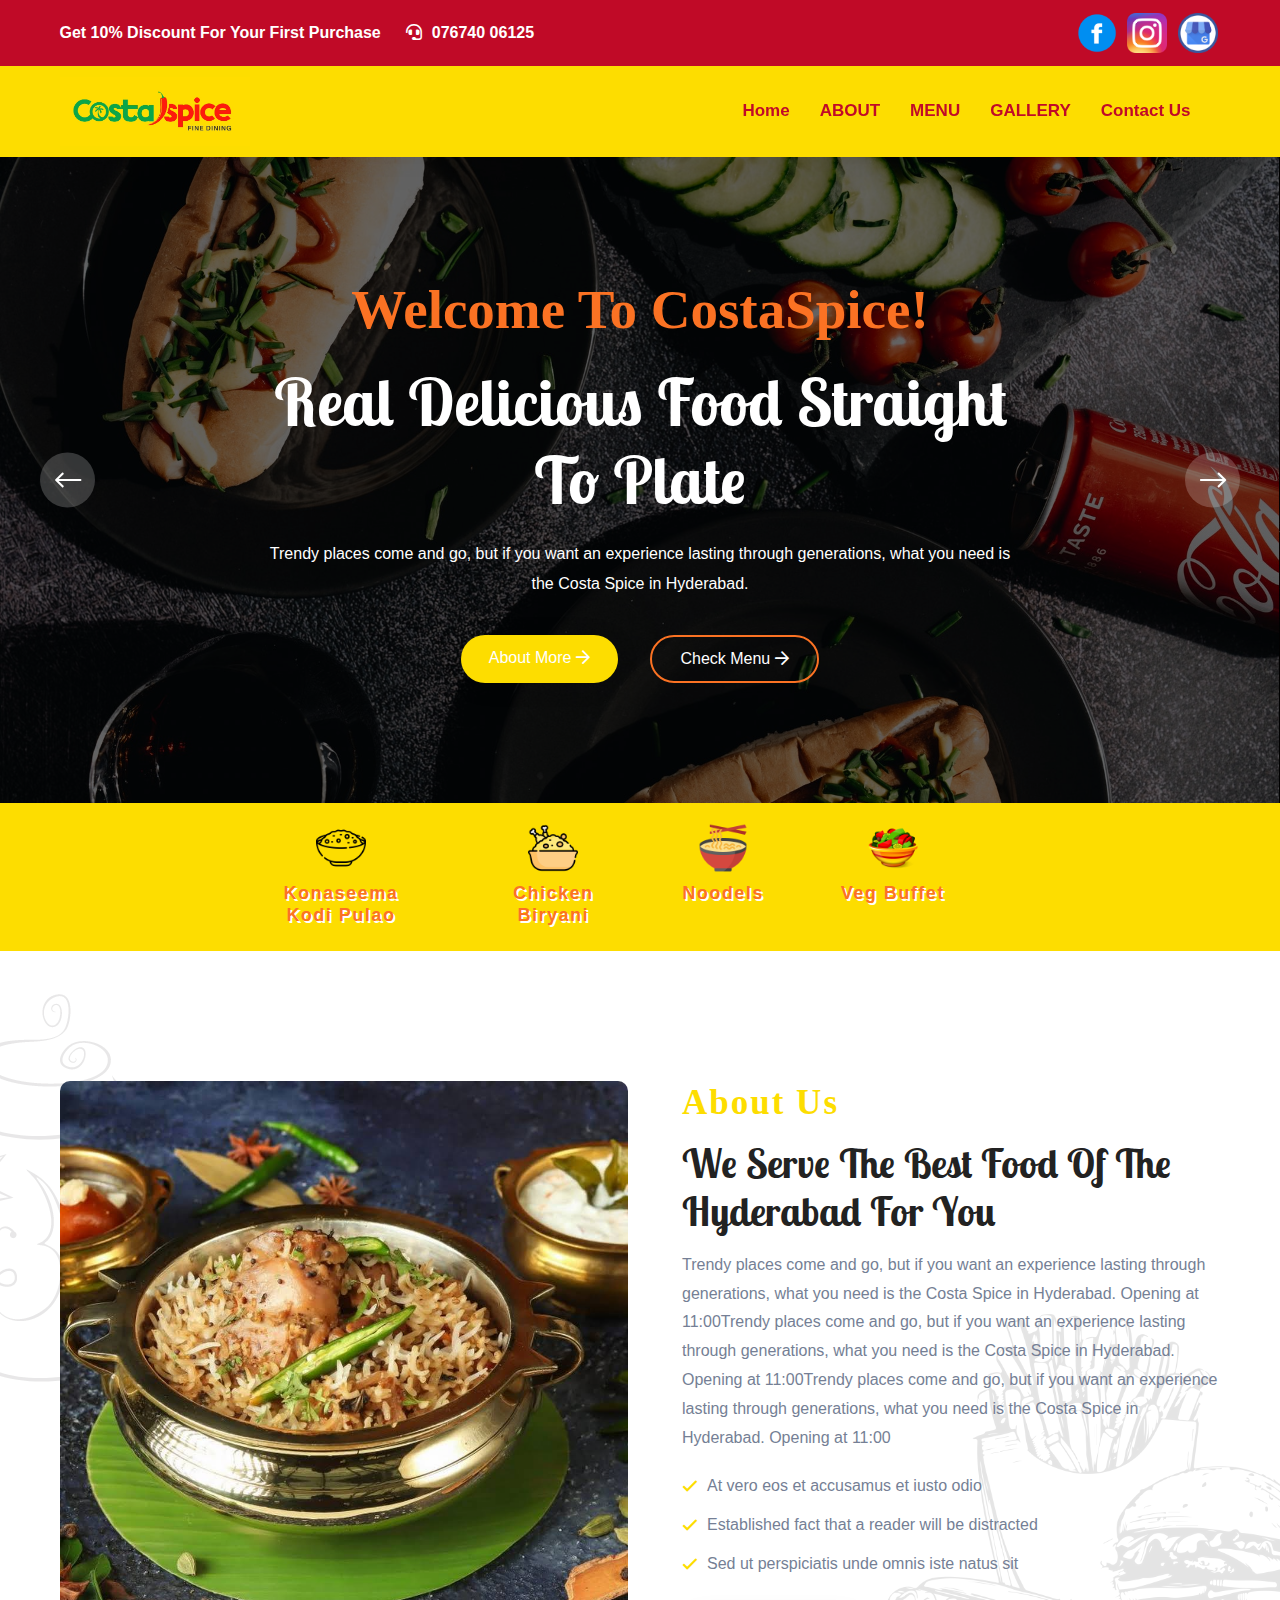
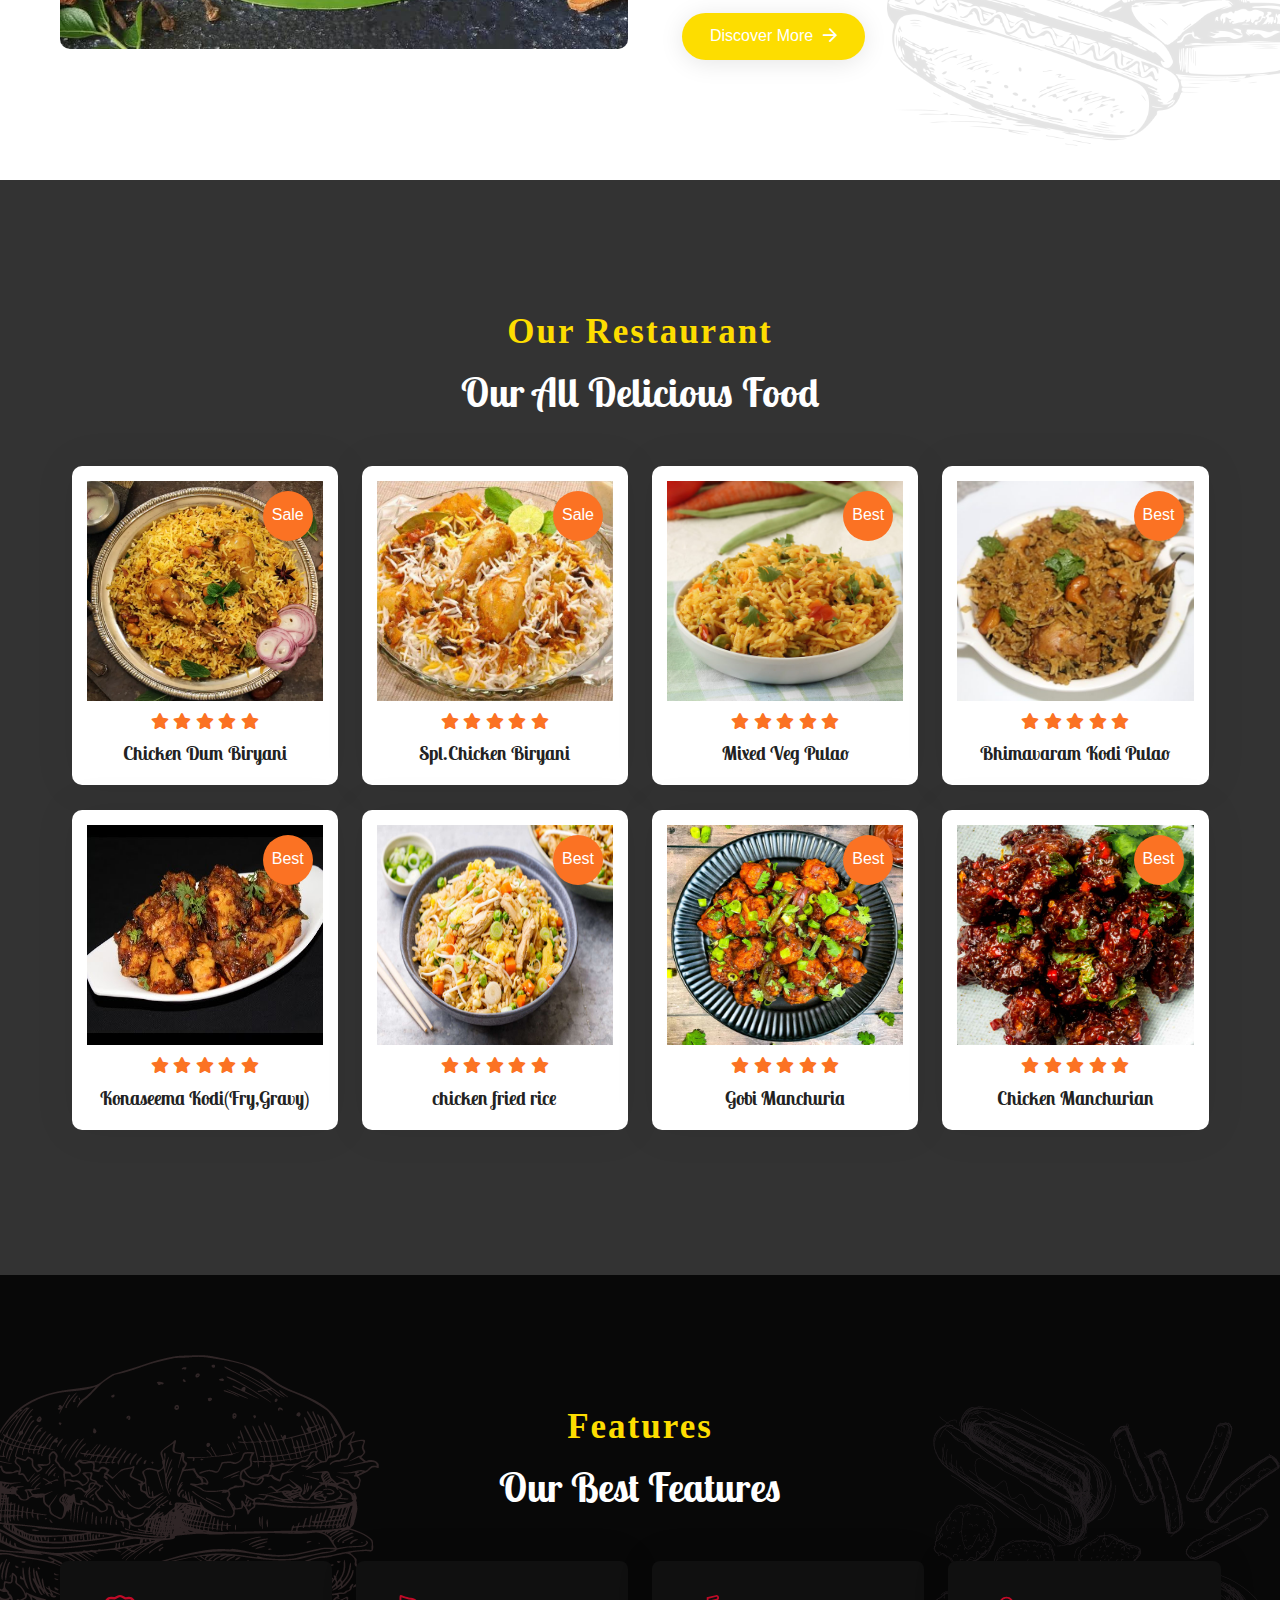
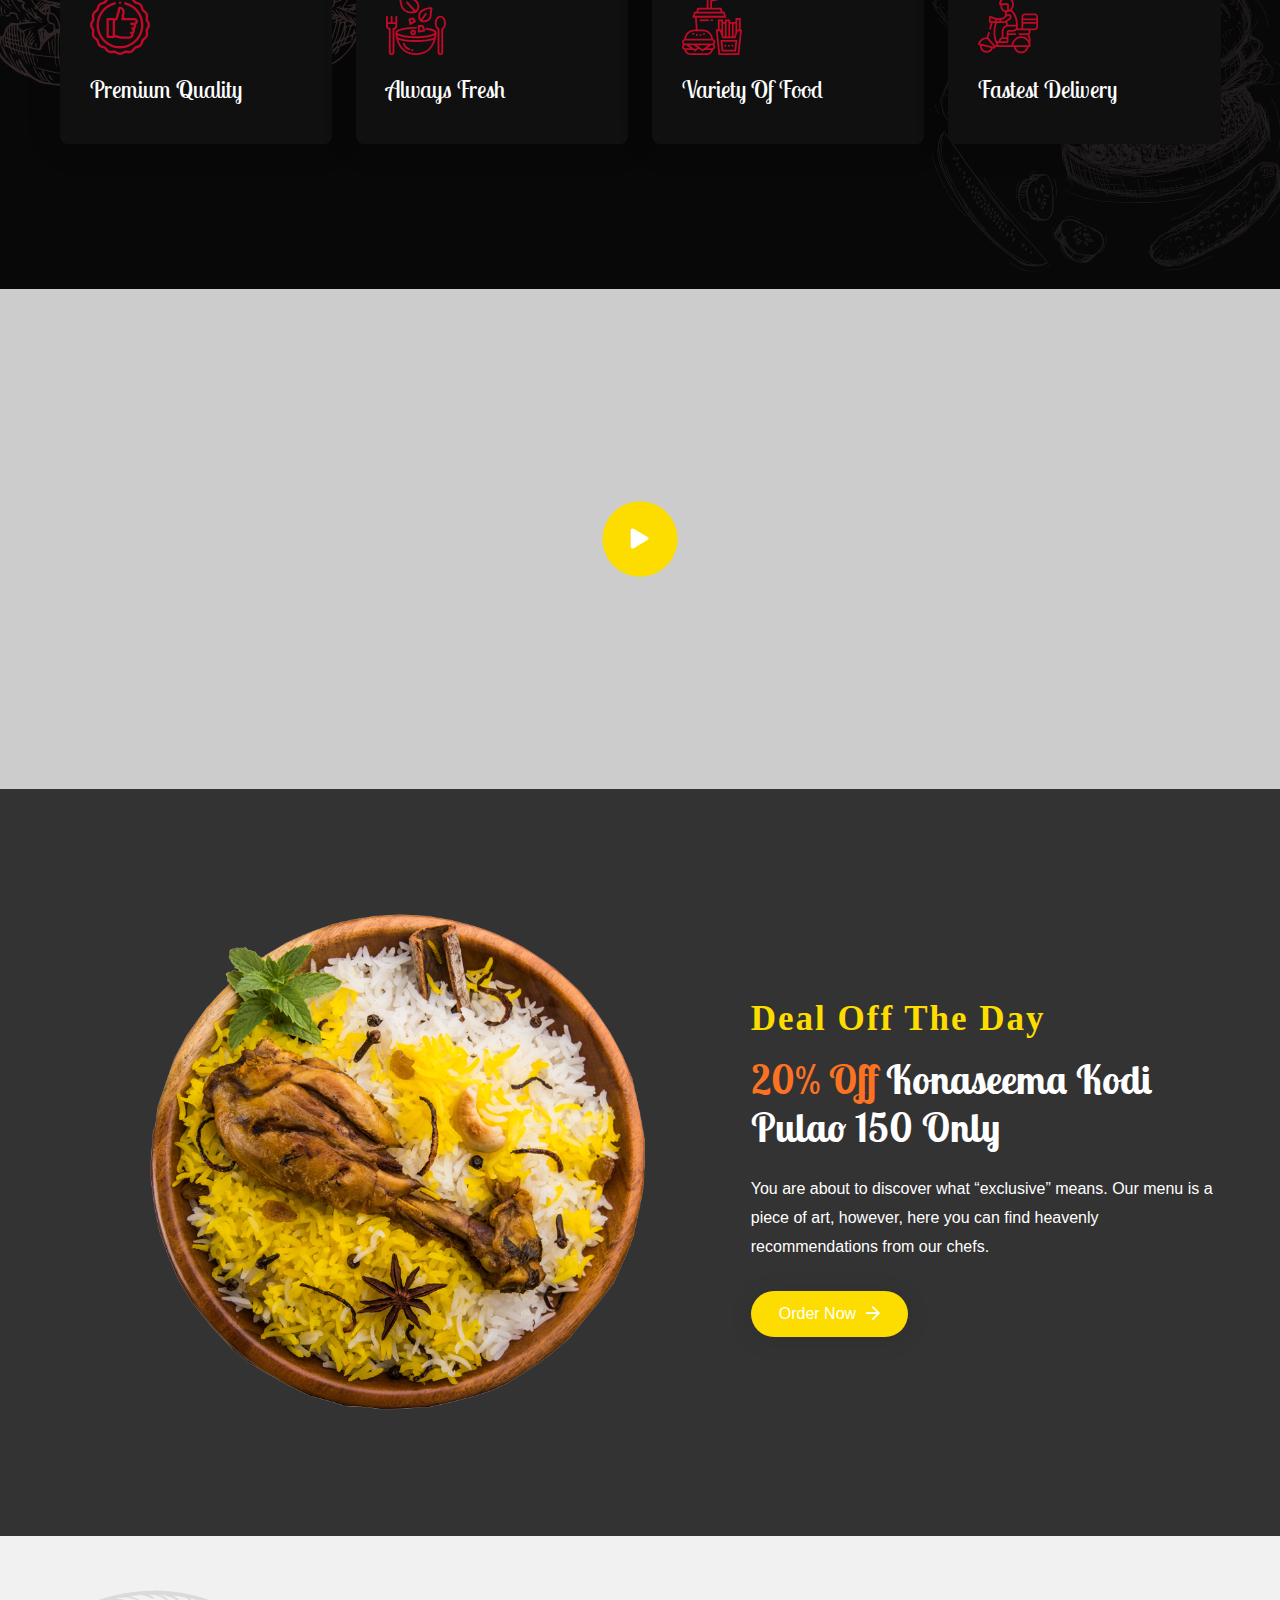
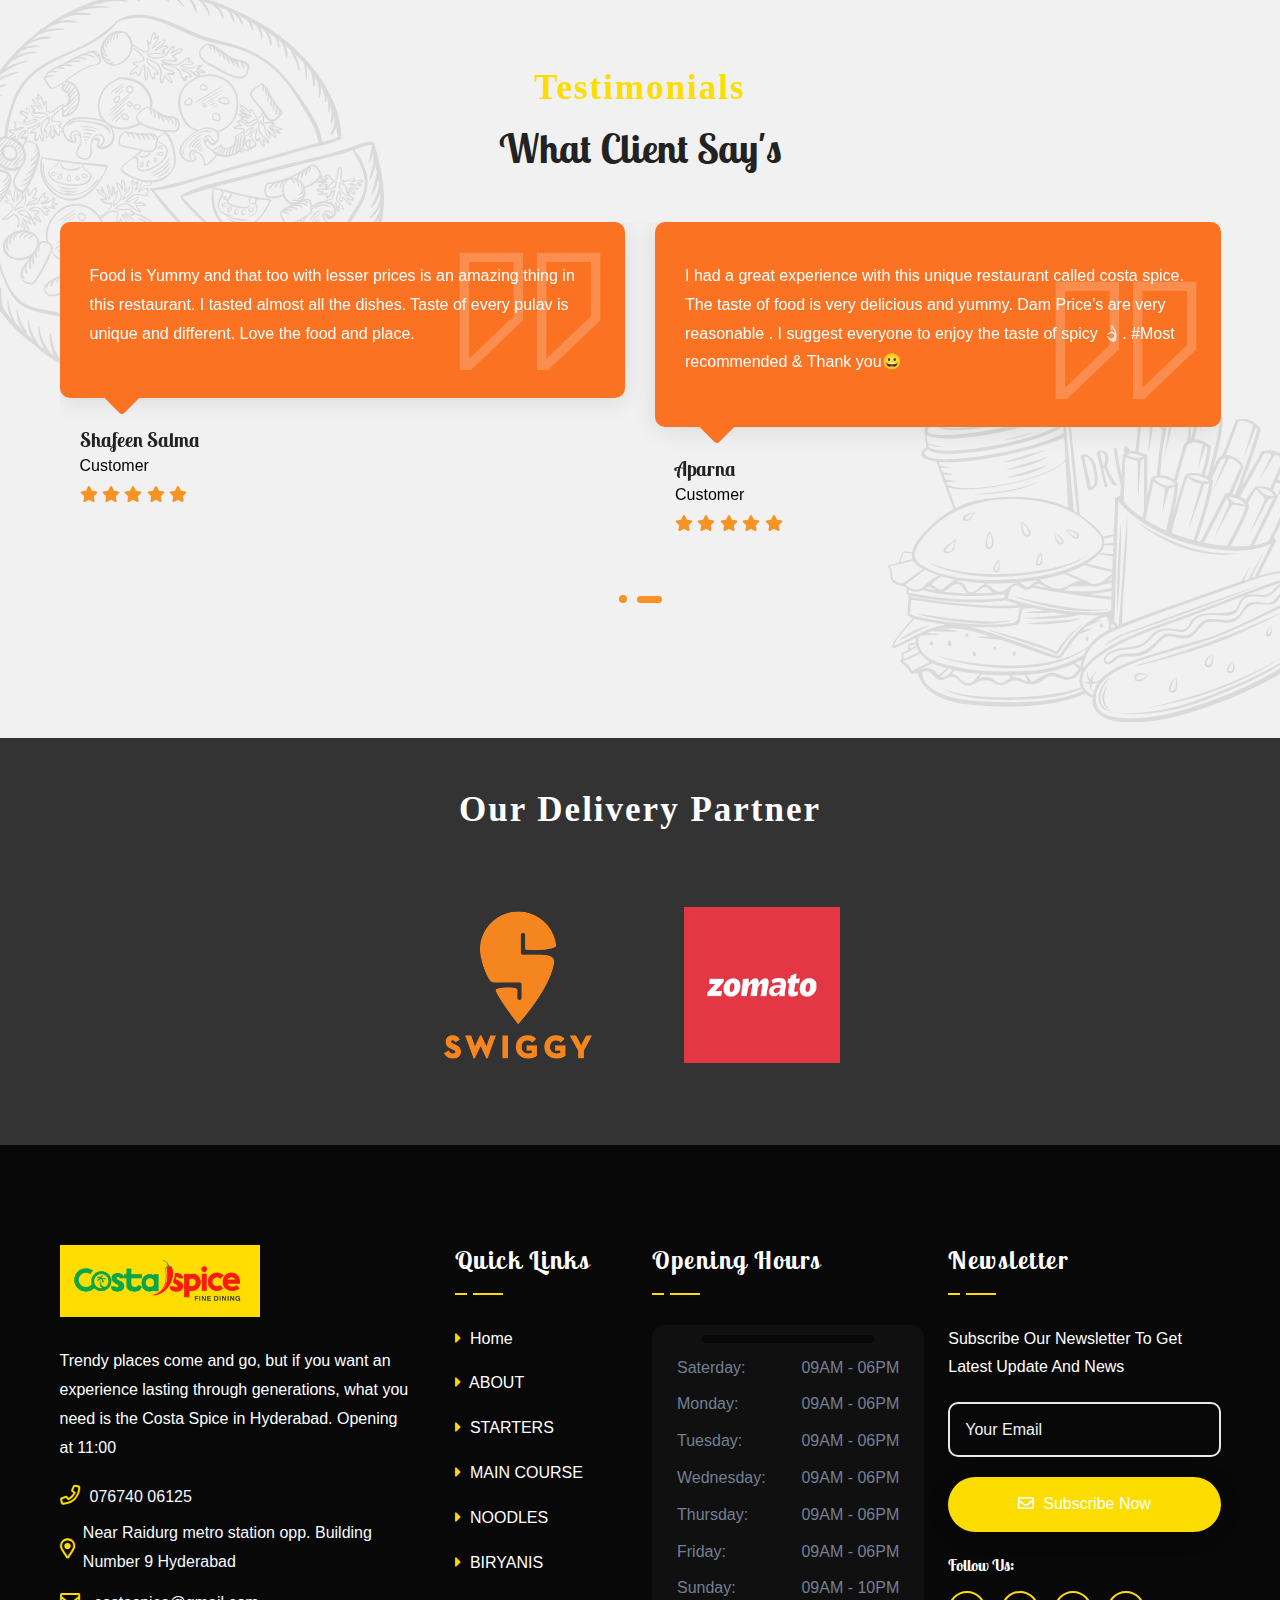
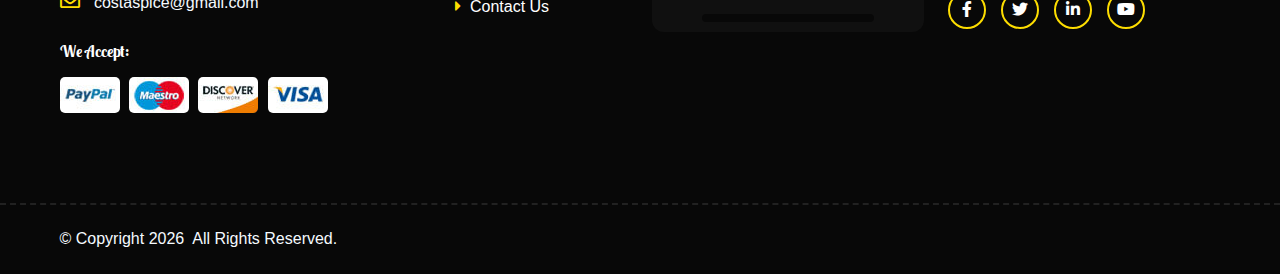
<file: index.html>
<!DOCTYPE html>
<html lang="en">
<head>

<meta charset="UTF-8">
<meta http-equiv="X-UA-Compatible" content="IE=edge">
<meta name="viewport" content="width=device-width, initial-scale=1.0">
<meta name="description" content="">
<meta name="keywords" content="">



<link rel="stylesheet" href="assets/css/bootstrap.min.css">
<link rel="stylesheet" href="assets/css/all-fontawesome.min.css">
<link rel="stylesheet" href="assets/css/animate.min.css">
<link rel="stylesheet" href="assets/css/magnific-popup.min.css">
<link rel="stylesheet" href="assets/css/owl.carousel.min.css">
<link rel="stylesheet" href="assets/css/style1.css">








<style>

@media (min-width: 991.98px){
 
.desktpmarign{margin-left: 154px;}


}


</style>









</head>
<body>



    <header class="header">

        <div class="header-top" style="background-color: #C00A27;">
        <div class="container">
        <div class="header-top-wrapper">
        <div class="header-top-left">
        <div class="header-top-contact">
        <ul>
        <li>
        <p style="color:white;font-weight:bold;">Get 10% Discount For Your First Purchase</p>
        </li>
        <li><a href="tel:+076740 06125" style="color:white;font-weight:bold;"><i class="far fa-headset" style="color:white;font-weight:bold;"></i>076740 06125</a></li>
        </ul>
        </div>
        </div>
        <div class="header-top-right">
        
        <div class="-top-social">
        <a href="#"><img src="img/fb1.png" style="height: 46px;padding: 3px;"></a>
        <a href="#"><img src="img/insta.png" style="height: 46px;padding: 3px;"></a>
        <a href="#"><img src="img/gmb.png" style="height: 46px;padding: 3px;"></a>
        
        
        
        
        
        
        
        
        
        
        </div>
        </div>
        </div>
        </div>
        </div>
        <div class="main-navigation">
        <nav class="navbar navbar-expand-lg">
        <div class="container">
        <a class="navbar-brand" href="index.html">
        
        <img src="img/logo.jpg" alt="">
        </a>
        <div class="mobile-menu-right">
        <div class="mobile-menu-list">
        
        
        </div>
        <button class="navbar-toggler" type="button" data-bs-toggle="collapse" data-bs-target="#main_nav" aria-expanded="false" aria-label="Toggle navigation">
        <span class="navbar-toggler-icon"><i class="far fa-stream"></i></span>
        </button>
        </div>
        <div class="collapse navbar-collapse" id="main_nav">
            <ul class="navbar-nav">
                <li class="nav-item">
                <a class="nav-link active" href="index.html" style="color:#c00a28;font-weight:bold !important;">Home</a></li>
                
                
                 
        <li class="nav-item"><a class="nav-link"  href="about.html"
        style="color:#c00a28;font-weight:bold !important;">ABOUT</a></li>
                <li class="nav-item dropdown" >
                    <a class="nav-link" href="menu.html" 
                    style="color:#c00a28;font-weight:bold !important;">MENU</a>
                   
                    </li>
                
                    <li class="nav-item dropdown" >
                        <a class="nav-link" href="gallery.html" 
                        style="color:#c00a28;font-weight:bold !important;">GALLERY</a>
                       
                        </li>
                    
                
                
                
                
                
                
                
                <li class="nav-item"><a class="nav-link" style="color:#c00a28;font-weight:bold !important;" href="contact.html">Contact Us</a></li>
                </ul>
        <div class="header-nav-right">
        
        
        </div>
        </div>
        </div>
        </nav>
        </div>
        </header>
        


<main class="main">

<div class="hero-section">
<div class="hero-slider2 owl-carousel owl-theme">
<div class="hero-single" style="background-image: url(assets/img/slider/slider-1.jpg)">
<div class="container">
<div class="row align-items-center">
<div class="col-md-8 col-lg-8 mx-auto">
<div class="hero-content text-center">
<h6 class="hero-sub-title wow animate__animated animate__fadeInUp" data-wow-duration="1s" data-wow-delay=".25s">Welcome To CostaSpice!</h6>
<h1 class="hero-title wow animate__animated animate__fadeInUp" data-wow-duration="1s" data-wow-delay=".50s">
Real Delicious Food Straight To Plate
</h1>
<p class="wow animate__animated animate__fadeInUp" data-wow-duration="1s" data-wow-delay=".75s">
    Trendy places come and go, but if you want an experience lasting through generations, what you need is the Costa Spice in Hyderabad.

</p>
<div class="hero-btn mx-auto wow animate__animated animate__fadeInUp" data-wow-duration="1s" data-wow-delay="1s">
<a href="#" class="theme-btn">About More<i class="far fa-arrow-right"></i></a>
<a href="#" class="theme-border-btn">Check Menu<i class="far fa-arrow-right"></i></a>
</div>
</div>
</div>
</div>
</div>
</div>
<div class="hero-single" style="background-image: url(assets/img/slider/slider-2.jpg)">
<div class="container">
<div class="row align-items-center">
<div class="col-md-8 col-lg-8 mx-auto">
    <div class="hero-content text-center">
        <h6 class="hero-sub-title wow animate__animated animate__fadeInUp" data-wow-duration="1s" data-wow-delay=".25s">Welcome To CostaSpice!</h6>
        <h1 class="hero-title wow animate__animated animate__fadeInUp" data-wow-duration="1s" data-wow-delay=".50s">
        Real Delicious Food Straight To Plate
        </h1>
        <p class="wow animate__animated animate__fadeInUp" data-wow-duration="1s" data-wow-delay=".75s">
            Trendy places come and go, but if you want an experience lasting through generations, what you need is the Costa Spice in Hyderabad.
        
        </p>
        <div class="hero-btn mx-auto wow animate__animated animate__fadeInUp" data-wow-duration="1s" data-wow-delay="1s">
        <a href="#" class="theme-btn">About More<i class="far fa-arrow-right"></i></a>
        <a href="#" class="theme-border-btn">Check Menu<i class="far fa-arrow-right"></i></a>
        </div>
        </div>
</div>
</div>
</div>
</div>
<div class="hero-single" style="background-image: url(assets/img/slider/slider-3.jpg)">
<div class="container">
<div class="row align-items-center">
<div class="col-md-8 col-lg-8 mx-auto">
    <div class="hero-content text-center">
        <h6 class="hero-sub-title wow animate__animated animate__fadeInUp" data-wow-duration="1s" data-wow-delay=".25s">Welcome To CostaSpice!</h6>
        <h1 class="hero-title wow animate__animated animate__fadeInUp" data-wow-duration="1s" data-wow-delay=".50s">
        Real Delicious Food Straight To Plate
        </h1>
        <p class="wow animate__animated animate__fadeInUp" data-wow-duration="1s" data-wow-delay=".75s">
            Trendy places come and go, but if you want an experience lasting through generations, what you need is the Costa Spice in Hyderabad.
        
        </p>
        <div class="hero-btn mx-auto wow animate__animated animate__fadeInUp" data-wow-duration="1s" data-wow-delay="1s">
        <a href="#" class="theme-btn">About More<i class="far fa-arrow-right"></i></a>
        <a href="#" class="theme-border-btn">Check Menu<i class="far fa-arrow-right"></i></a>
        </div>
        </div>
</div>
</div>
</div>
</div>
</div>
</div>


<div class="category-area">
<div class="container">
<div class="row desktpmarign" >

   


    <div class="col-4 col-md-3 col-lg-3">
        <div class="category-item">
        <a href="#">
        <div class="category-icon">
        <img src="img/3846173.png" alt="">
        </div>
<h5 class="category-title" style="color:#fb7223;font-weight: bold;
text-shadow: 2px 2px white;font-family: Arial, Helvetica, sans-serif;"> Konaseema 
<br>
Kodi Pulao  </h5>
        </a>
        </div>
        </div>



<div class="col-4 col-md-3 col-lg-2">
<div class="category-item">
<a href="#">
<div class="category-icon">
<img src="img/3174880.png" alt="">
</div>
<h5 class="category-title"  style="color:#fb7223;font-weight: bold;
text-shadow: 2px 2px white;font-family: Arial, Helvetica, sans-serif;">Chicken Biryani </h5>
</a>
</div>
</div>


<div class="col-4 col-md-3 col-lg-2">
<div class="category-item">
<a href="#">
<div class="category-icon">
<img src="img/3041130.png" alt="">
</div>
<h5 class="category-title" style="color:#fb7223;font-weight: bold;
text-shadow: 2px 2px white;font-family: Arial, Helvetica, sans-serif;">Noodels </h5>
</a>
</div>
</div>


<div class="col-4 col-md-3 col-lg-2">
<div class="category-item">
<a href="#">
<div class="category-icon">
<img src="img/veg.png">
</div>
<h5 class="category-title" style="color:#fb7223;font-weight: bold;
text-shadow: 2px 2px white;font-family: Arial, Helvetica, sans-serif;">Veg Buffet</h5>
</a>
</div>
</div>

</div>
</div>
</div>





<div class="about-area py-120">
<div class="about-shape-1"><img src="assets/img/shape/07.png" alt=""></div>
<div class="about-shape-2"><img src="assets/img/shape/01.png" alt=""></div>
<div class="container">
<div class="row align-items-center">
<div class="col-lg-6">
<div class="about-left">
<div class="about-img">
<img class="about-img-1" src="img/side.jpg" alt="">
</div>
</div>
</div>
<div class="col-lg-6">
<div class="about-right">
<div class="site-heading mb-3">
<span class="site-title-tagline">About Us</span>
<h2 class="site-title">
We Serve The Best  Food Of The hyderabad For You
</h2>
</div>
 <p class="about-text">
    Trendy places come and go, but if you want an experience lasting through generations, what you need is the Costa Spice in Hyderabad.
    Opening at 11:00Trendy places come and go, but if you want an experience lasting through generations, what you need is the Costa Spice in Hyderabad.
    Opening at 11:00Trendy places come and go, but if you want an experience lasting through generations, what you need is the Costa Spice in Hyderabad.
    Opening at 11:00
</p>
<div class="about-list-wrapper">
<ul class="about-list list-unstyled">
<li>
At vero eos et accusamus et iusto odio
</li>
<li>
Established fact that a reader will be distracted
</li>
<li>
Sed ut perspiciatis unde omnis iste natus sit
</li>
</ul>
</div>
<a href="about.html" class="theme-btn mt-4">Discover More <i class="far fa-arrow-right"></i></a>
</div>
</div>
</div>
</div>
</div>

<div class="menu-area py-">
    <div class="container">
 
    <div class="shop-area  py-120">
        <div class="container-fluid">
        <div class="row">
        <div class="col-lg-5 mx-auto">
        <div class="site-heading text-center">
        <span class="site-title-tagline">Our Restaurant</span>
        <h2 class="site-title text-white">Our All Delicious Food</h2>
        </div>
        </div>
        </div>
        <div class="row align-items-center">
        <div class="col-md-6 col-lg-3">
        <div class="shop-item">
        <div class="shop-item-img">
        <span class="shop-item-sale">Sale</span>
        <img src="img/dum.webp" style="width: 100%;height: 220px;">
        <div class="shop-item-meta">
        <a href="#"><i class="far fa-heart"></i></a>
        <a href="#"><i class="far fa-shopping-cart"></i></a>
        </div>
        </div>
        <div class="shop-item-info">
        <div class="shop-item-rate">
        <i class="fas fa-star"></i>
        <i class="fas fa-star"></i>
        <i class="fas fa-star"></i>
        <i class="fas fa-star"></i>
        <i class="fas fa-star"></i>
        </div>
        <a href="#">
        <h4 class="shop-item-title">
            Chicken Dum Biryani</h4>
        </a>
       
        </div>
        </div>
        </div>
       
        
        
        
        
       
        <div class="col-md-6 col-lg-3">
            <div class="shop-item">
            <div class="shop-item-img">
            <span class="shop-item-sale">Sale</span>
            <img src="img/spechicken.jpg" style="width: 100%;height: 220px;">
            <div class="shop-item-meta">
            <a href="#"><i class="far fa-heart"></i></a>
            <a href="#"><i class="far fa-shopping-cart"></i></a>
            </div>
            </div>
            <div class="shop-item-info">
            <div class="shop-item-rate">
            <i class="fas fa-star"></i>
            <i class="fas fa-star"></i>
            <i class="fas fa-star"></i>
            <i class="fas fa-star"></i>
            <i class="fas fa-star"></i>
            </div>
            <a href="#">
            <h4 class="shop-item-title">
               
Spl.Chicken Biryani</h4>
            </a>
           
            </div>
            </div>
            </div>
           
            
        
         
       
            <div class="col-md-6 col-lg-3">
                <div class="shop-item">
                <div class="shop-item-img">
                <span class="shop-item-sale">Best</span>
                <img src="img/veg.jpg" style="width: 100%;height: 220px;">
               
                </div>
                <div class="shop-item-info">
                <div class="shop-item-rate">
                <i class="fas fa-star"></i>
                <i class="fas fa-star"></i>
                <i class="fas fa-star"></i>
                <i class="fas fa-star"></i>
                <i class="fas fa-star"></i>
                </div>
                <a href="#">
                <h4 class="shop-item-title">
                   
                    Mixed Veg Pulao</h4>
                </a>
               
                </div>
                </div>
                </div>
               
        
                <div class="col-md-6 col-lg-3">
                    <div class="shop-item">
                    <div class="shop-item-img">
                    <span class="shop-item-sale">Best</span>
                    <img src="img/bkp.jpg" style="width: 100%;height: 220px;">
                   
                    </div>
                    <div class="shop-item-info">
                    <div class="shop-item-rate">
                    <i class="fas fa-star"></i>
                    <i class="fas fa-star"></i>
                    <i class="fas fa-star"></i>
                    <i class="fas fa-star"></i>
                    <i class="fas fa-star"></i>
                    </div>
                    <a href="#">
                    <h4 class="shop-item-title">
                       
                        Bhimavaram Kodi Pulao</h4>
                    </a>
                   
                    </div>
                    </div>
                    </div>
                   
        
                    <div class="col-md-6 col-lg-3">
                        <div class="shop-item">
                        <div class="shop-item-img">
                        <span class="shop-item-sale">Best</span>
                        <img src="img/kk.jpg" style="width: 100%;height: 220px;">
                       
                        </div>
                        <div class="shop-item-info">
                        <div class="shop-item-rate">
                        <i class="fas fa-star"></i>
                        <i class="fas fa-star"></i>
                        <i class="fas fa-star"></i>
                        <i class="fas fa-star"></i>
                        <i class="fas fa-star"></i>
                        </div>
                        <a href="#">
                        <h4 class="shop-item-title">
                            Konaseema Kodi(Fry,Gravy)</h4>
                        </a>
                       
                        </div>
                        </div>
                        </div>







                        <div class="col-md-6 col-lg-3">
                            <div class="shop-item">
                            <div class="shop-item-img">
                            <span class="shop-item-sale">Best</span>
                            <img src="img/chicknfriedrice.jpg" style="width: 100%;height: 220px;">
                           
                            </div>
                            <div class="shop-item-info">
                            <div class="shop-item-rate">
                            <i class="fas fa-star"></i>
                            <i class="fas fa-star"></i>
                            <i class="fas fa-star"></i>
                            <i class="fas fa-star"></i>
                            <i class="fas fa-star"></i>
                            </div>
                            <a href="#">
                            <h4 class="shop-item-title">
                                chicken fried rice</h4>
                            </a>
                           
                            </div>
                            </div>
                            </div>







                            <div class="col-md-6 col-lg-3">
                                <div class="shop-item">
                                <div class="shop-item-img">
                                <span class="shop-item-sale">Best</span>
                                <img src="img/gobi-manchurian-featured.jpg" style="width: 100%;height: 220px;">
                               
                                </div>
                                <div class="shop-item-info">
                                <div class="shop-item-rate">
                                <i class="fas fa-star"></i>
                                <i class="fas fa-star"></i>
                                <i class="fas fa-star"></i>
                                <i class="fas fa-star"></i>
                                <i class="fas fa-star"></i>
                                </div>
                                <a href="#">
                                <h4 class="shop-item-title">
                                    Gobi Manchuria</h4>
                                </a>
                               
                                </div>
                                </div>
                                </div>
    
        






                        <div class="col-md-6 col-lg-3">
                            <div class="shop-item">
                            <div class="shop-item-img">
                            <span class="shop-item-sale">Best</span>
                            <img src="img/chicken-manchurian-tn.jpg" style="width: 100%;height: 220px;">
                           
                            </div>
                            <div class="shop-item-info">
                            <div class="shop-item-rate">
                            <i class="fas fa-star"></i>
                            <i class="fas fa-star"></i>
                            <i class="fas fa-star"></i>
                            <i class="fas fa-star"></i>
                            <i class="fas fa-star"></i>
                            </div>
                            <a href="#">
                            <h4 class="shop-item-title">
                                Chicken Manchurian</h4>
                            </a>
                           
                            </div>
                            </div>
                            </div>


                            

        
        
        </div>
        </div>
        </div>
  
    

    </div>

</div>

<div class="feature-area theme-bg-dark py-120">
<div class="feature-shape-1"><img src="assets/img/shape/03.png" alt=""></div>
<div class="feature-shape-2"><img src="assets/img/shape/05.png" alt=""></div>
<div class="container">
<div class="row">
<div class="col-lg-6 mx-auto">
<div class="site-heading text-center">
<span class="site-title-tagline">Features</span>
<h2 class="site-title text-white">Our Best Features</h2>
</div>
</div>
</div>
<div class="row">
<div class="col-md-6 col-lg-3">
<div class="feature-item">
<div class="feature-icon">
<img src="assets/img/icon/premium.svg" alt="">
</div>
<div class="feature-content">
<h4>Premium Quality</h4>

</div>
</div>
</div>
<div class="col-md-6 col-lg-3">
<div class="feature-item">
<div class="feature-icon">
<img src="assets/img/icon/fresh-food.svg" alt="">
</div>
<div class="feature-content">
<h4>Always Fresh</h4>

</div>
</div>
</div>
<div class="col-md-6 col-lg-3">
<div class="feature-item active">
<div class="feature-icon">
<img src="assets/img/icon/variety-food.svg" alt="">
</div>
<div class="feature-content">
<h4>Variety Of Food</h4>

</div>
</div>
</div>
<div class="col-md-6 col-lg-3">
<div class="feature-item">
<div class="feature-icon">
<img src="assets/img/icon/delivery.svg" alt="">
</div>
<div class="feature-content">
<h4>Fastest Delivery</h4>

</div>
</div>
</div>
</div>
</div>
</div>





<div class="video-area" style="background-image: url(img/2022-10-14.jpg);">
<div class="container">
<div class="row align-items-center">
<div class="col-lg-12">
<div class="video-wrapper">
<a class="play-btn popup-youtube" href="https://www.youtube.com/watch?v=ckHzmP1evNU">
<i class="fas fa-play"></i>
</a>
</div>
</div>
</div>
</div>
</div>






<div class="special-deal pt-40 pb-40">
<div class="container">
<div class="special-deal-wrapper">
<div class="row align-items-center">
<div class="col-md-7">
<div class="special-deal-img">
<img src="img/ba.png" alt="">
</div>
</div>
<div class="col-md-5">
<div class="special-deal-content">
<div class="site-heading mb-4">
<span class="site-title-tagline">Deal Off The Day</span>
<h2 class="site-title text-white"><span>20% Off</span> Konaseema Kodi Pulao 150 only
</h2>
</div>
 <p class="text-white">You are about to discover what “exclusive” means. Our menu is a piece of art, however, here you can find heavenly recommendations from our chefs.

</p><br>
<a href="#" class="theme-btn">Order Now <i class="far fa-arrow-right"></i></a>
</div>
</div>
</div>
</div>
</div>
</div>





<div class="testimonial-area bg py-120">
<div class="testimonial-shape-1"><img src="assets/img/shape/06.png" alt=""></div>
<div class="testimonial-shape-2"><img src="assets/img/shape/08.png" alt=""></div>
<div class="container">
<div class="row">
<div class="col-lg-6 mx-auto">
<div class="site-heading text-center">
<span class="site-title-tagline">Testimonials</span>
<h2 class="site-title">What Client Say's</h2>
</div>
</div>
</div>
<div class="testimonial-slider owl-carousel owl-theme">
<div class="testimonial-single">
<div class="testimonial-quote">
<span class="testimonial-quote-icon"><i class="flaticon-quote-hand-drawn-symbol"></i></span>
<p>
    Food is Yummy and that too with lesser prices is an amazing thing in this restaurant. I tasted almost all the dishes. Taste of every pulav is unique and different. Love the food and place.
</p>
<div class="testimonial-quote-icon">
<img src="assets/img/icon/quote.svg" alt="">
</div>
</div>
<div class="testimonial-content">
<!-- <div class="testimonial-author-img">
 <img src="assets/img/testimonial/01.jpg" alt=""> 
</div> -->
<div class="testimonial-author-info">
<h4>Shafeen Salma</h4>
<p style="color: black;">Customer</p>
<div class="testimonial-rate">
<i class="fas fa-star"></i>
<i class="fas fa-star"></i>
<i class="fas fa-star"></i>
 <i class="fas fa-star"></i>
<i class="fas fa-star"></i>
</div>
</div>
</div>
</div>



<div class="testimonial-single">
    <div class="testimonial-quote">
    <span class="testimonial-quote-icon"><i class="flaticon-quote-hand-drawn-symbol"></i></span>
    <p>
      
        I had a great experience with this unique restaurant called costa spice. The taste of food is very delicious and yummy. Dam Price’s are very reasonable . I suggest everyone to enjoy the taste of spicy 👌🏻. #Most recommended & Thank you😀
    </p>
    <div class="testimonial-quote-icon">
    <img src="assets/img/icon/quote.svg" alt="">
    </div>
    </div>
    <div class="testimonial-content">
    <!-- <div class="testimonial-author-img">
     <img src="assets/img/testimonial/01.jpg" alt=""> 
    </div> -->
    <div class="testimonial-author-info">
    <h4>  Aparna </h4>
    <p style="color: black;">Customer</p>
    <div class="testimonial-rate">
    <i class="fas fa-star"></i>
    <i class="fas fa-star"></i>
    <i class="fas fa-star"></i>
     <i class="fas fa-star"></i>
    <i class="fas fa-star"></i>
    </div>
    </div>
    </div>
    </div>



    <div class="testimonial-single">
        <div class="testimonial-quote">
        <span class="testimonial-quote-icon"><i class="flaticon-quote-hand-drawn-symbol"></i></span>
        <p>
            
            Taste was good and service is extremely good Mogalai pulao and veg meals are the best
        </p>
        <div class="testimonial-quote-icon">
        <img src="assets/img/icon/quote.svg" alt="">
        </div>
        </div>
        <div class="testimonial-content">
        <!-- <div class="testimonial-author-img">
         <img src="assets/img/testimonial/01.jpg" alt=""> 
        </div> -->
        <div class="testimonial-author-info">
        <h4>  Jagadeesh Valeti </h4>
        <p style="color: black;">Customer</p>
        <div class="testimonial-rate">
        <i class="fas fa-star"></i>
        <i class="fas fa-star"></i>
        <i class="fas fa-star"></i>
         <i class="fas fa-star"></i>
        <i class="fas fa-star"></i>
        </div>
        </div>
        </div>
        </div>
    

        <div class="testimonial-single">
            <div class="testimonial-quote">
            <span class="testimonial-quote-icon"><i class="flaticon-quote-hand-drawn-symbol"></i></span>
            <p>
                
              
                Very light and tasty food,biryani is delicious,good ambiance,friendly service
            </p>
            <div class="testimonial-quote-icon">
            <img src="assets/img/icon/quote.svg" alt="">
            </div>
            </div>
            <div class="testimonial-content">
            <!-- <div class="testimonial-author-img">
             <img src="assets/img/testimonial/01.jpg" alt=""> 
            </div> -->
            <div class="testimonial-author-info">
            <h4>  Venu </h4>
            <p style="color: black;">Customer</p>
            <div class="testimonial-rate">
            <i class="fas fa-star"></i>
            <i class="fas fa-star"></i>
            <i class="fas fa-star"></i>
             <i class="fas fa-star"></i>
            <i class="fas fa-star"></i>
            </div>
            </div>
            </div>
            </div>
        

</div>
</div>
</div>


<!-- <div class="blog-area py-120">
<div class="container">
<div class="row">
<div class="col-lg-6 mx-auto">
<div class="site-heading text-center">
<span class="site-title-tagline">Our Best Dishses</span>
<h2 class="site-title">Top Selling Dishses</h2>
</div>
</div>
</div>
<div class="row">
    <div class="col-md-6 col-lg-4">
        <div class="blog-item">
        <div class="blog-item-img">
        <img src="img/8.jpg" alt="Thumb">
        </div>
        <div class="blog-item-info">
        <div class="blog-item-meta">
        <ul>
        <li><a href="#"><i class="fa fa-star"></i>
            
            <i class="fa fa-star"></i>
            <i class="fa fa-star"></i>
            <i class="fa fa-star"></i>
            <i class="fa fa-star"></i>
        
        
        </a></li>
        
        </ul>
        </div>
        <h4 class="blog-title">
        <a href="#">Panner Biryani</a>
        </h4>
        <a class="blog-btn" href="#"> More Menu<i class="far fa-arrow-right"></i></a>
        </div>
        </div>
        </div>
<div class="col-md-6 col-lg-4">
<div class="blog-item">
<div class="blog-item-img">
<img src="img/5.jpg" alt="Thumb">
</div>
<div class="blog-item-info">
    <div class="blog-item-meta">
    <ul>
    <li><a href="#"><i class="fa fa-star"></i>
        
        <i class="fa fa-star"></i>
        <i class="fa fa-star"></i>
        <i class="fa fa-star"></i>
        <i class="fa fa-star"></i>
    
    
    </a></li>
    
    </ul>
    </div>
    <h4 class="blog-title">
    <a href="#">Panner Biryani</a>
    </h4>
    <a class="blog-btn" href="#"> More Menu<i class="far fa-arrow-right"></i></a>
    </div>
</div>
</div>
<div class="col-md-6 col-lg-4">
    <div class="blog-item">
    <div class="blog-item-img">
    <img src="img/7.jpg" alt="Thumb">
    </div>
    <div class="blog-item-info">
        <div class="blog-item-meta">
        <ul>
        <li><a href="#"><i class="fa fa-star"></i>
            
            <i class="fa fa-star"></i>
            <i class="fa fa-star"></i>
            <i class="fa fa-star"></i>
            <i class="fa fa-star"></i>
        
        
        </a></li>
        
        </ul>
        </div>
        <h4 class="blog-title">
        <a href="#">Panner Biryani</a>
        </h4>
        <a class="blog-btn" href="#"> More Menu<i class="far fa-arrow-right"></i></a>
        </div>
    </div>
    </div>
</div>
</div>
</div> -->





<div class="special-deal pt-40 pb-40">
    <div class="container">
    <div class="special-deal-wrapper">
    <div class="row align-items-center">
<span class="site-title-tagline text-center text-white" >Our Delivery Partner</span>
 
    <div class="col-md-12">
    <div class="special-deal-content">
    <div class="site-heading mb-4">
   
    </div>
 
<center>

  
<img src="img/swiggy.png" style="height: 240px;padding:42px;">
<img src="img/zomato.png" style="height: 240px;padding: 42px;">


</center>


   </div>
    </div>
    </div>
    </div>
    </div>
    </div>











</main>

<footer class="footer-area">
<div class="footer-widget">
<div class="container">
<div class="row footer-widget-wrapper pt-100 pb-70">
<div class="col-md-6 col-lg-4">
<div class="footer-widget-box about-us">
<a href="#" class="footer-logo">
<img src="img/logo.jpg" alt="">
</a>
<p class="mb-3">
    Trendy places come and go, but if you want an experience lasting through generations, what you need is the Costa Spice in Hyderabad.
    Opening at 11:00
    
</p>
<ul class="footer-contact">
<li><a href="tel:+076740 06125"><i class="far fa-phone"></i>076740 06125</a></li>
<li><i class="far fa-map-marker-alt"></i>
   
    Near Raidurg metro station
    opp. Building Number 9
    
    Hyderabad 
</li>
<li><a href=""><i class="far fa-envelope"></i>
    costaspice@gmail.com
</a></li>
</ul>
<div class="footer-payment">
<h6 class="text-white mb-3 mt-4">We Accept:</h6>
<a href="#"><img src="assets/img/payment/01.jpg" alt=""></a>
<a href="#"><img src="assets/img/payment/02.jpg" alt=""></a>
<a href="#"><img src="assets/img/payment/03.jpg" alt=""></a>
<a href="#"><img src="assets/img/payment/04.jpg" alt=""></a>
</div>
</div>
</div>
<div class="col-md-6 col-lg-2">
<div class="footer-widget-box list">
 <h4 class="footer-widget-title">Quick Links</h4>
<ul class="footer-list">

    <li><a href="#"><i class="fas fa-caret-right"></i> Home</a></li>
    <li><a href="#"><i class="fas fa-caret-right"></i> ABOUT</a></li>

    <li><a href="#"><i class="fas fa-caret-right"></i> STARTERS</a></li>
    <li><a href="#"><i class="fas fa-caret-right"></i> MAIN COURSE</a></li>
    <li><a href="#"><i class="fas fa-caret-right"></i> NOODLES</a></li>
    <li><a href="#"><i class="fas fa-caret-right"></i> BIRYANIS</a></li>
    
    <li><a href="#"><i class="fas fa-caret-right"></i> Contact Us</a></li>
</ul>
</div>
</div>
<div class="col-md-6 col-lg-3">
<div class="footer-widget-box list">
<h4 class="footer-widget-title">Opening Hours</h4>
<div class="footer-opening-hour">
<ul>
<li><span class="day">Saterday:</span><span class="time">09AM - 06PM</span></li>
<li><span class="day">Monday:</span><span class="time">09AM - 06PM</span></li>
<li><span class="day">Tuesday:</span><span class="time">09AM - 06PM</span></li>
<li><span class="day">Wednesday:</span><span class="time">09AM - 06PM</span></li>
<li><span class="day">Thursday:</span><span class="time">09AM - 06PM</span></li>
<li><span class="day">Friday:</span><span class="time">09AM - 06PM</span></li>
<li><span class="day">Sunday:</span><span class="closed">09AM - 10PM</span></li>
</ul>
</div>
</div>
</div>
<div class="col-md-6 col-lg-3">
<div class="footer-widget-box list">
<h4 class="footer-widget-title">Newsletter</h4>
<div class="footer-newsletter">
<p>Subscribe Our Newsletter To Get Latest Update And News</p>
<div class="subscribe-form">
<form action="#">
<input type="email" class="form-control" placeholder="Your Email">
<button class="theme-btn" type="submit">
<span class="far fa-envelope"></span> Subscribe Now
</button>
</form>
</div>
<div class="mt-4">
<h6 class="text-white mb-3">Follow Us:</h6>
<ul class="footer-social mt-1">
<li><a href="#"><i class="fab fa-facebook-f"></i></a></li>
<li><a href="#"><i class="fab fa-twitter"></i></a></li>
<li><a href="#"><i class="fab fa-linkedin-in"></i></a></li>
<li><a href="#"><i class="fab fa-youtube"></i></a></li>
</ul>
</div>
</div>
</div>
</div>
</div>
</div>
</div>
<div class="copyright">
<div class="container">
<div class="row">
<div class="col-lg-6 align-self-center">
 <p class="copyright-text">
&copy; Copyright <span id="date"></span> <a href="#">  </a> All Rights Reserved.
</p>
</div>
<div class="col-lg-6 align-self-center">
<!-- <ul class="footer-menu">
<li><a href="#">Support</a></li>
<li><a href="#">Terms Of Services</a></li>
<li><a href="#">Privacy Policy</a></li>
</ul> -->
</div>
</div>
</div>
</div>
</footer>


<a href="#" id="scroll-top"><i class="far fa-angle-double-up"></i></a>




<script src="assets/js/jquery-3.6.0.min.js"></script>
<script src="assets/js/modernizr.min.js"></script>
<script src="assets/js/bootstrap.bundle.min.js"></script>
<script src="assets/js/imagesloaded.pkgd.min.js"></script>
<script src="assets/js/jquery.magnific-popup.min.js"></script>
<script src="assets/js/isotope.pkgd.min.js"></script>
<script src="assets/js/jquery.appear.min.js"></script>
<script src="assets/js/jquery.easing.min.js"></script>
<script src="assets/js/owl.carousel.min.js"></script>
<script src="assets/js/counter-up.js"></script>
<script src="assets/js/masonry.pkgd.min.js"></script>
<script src="assets/js/wow.min.js"></script>
<script src="assets/js/countdown.min.js"></script>
<script src="assets/js/main.js"></script>
</body>

</html>
</file>
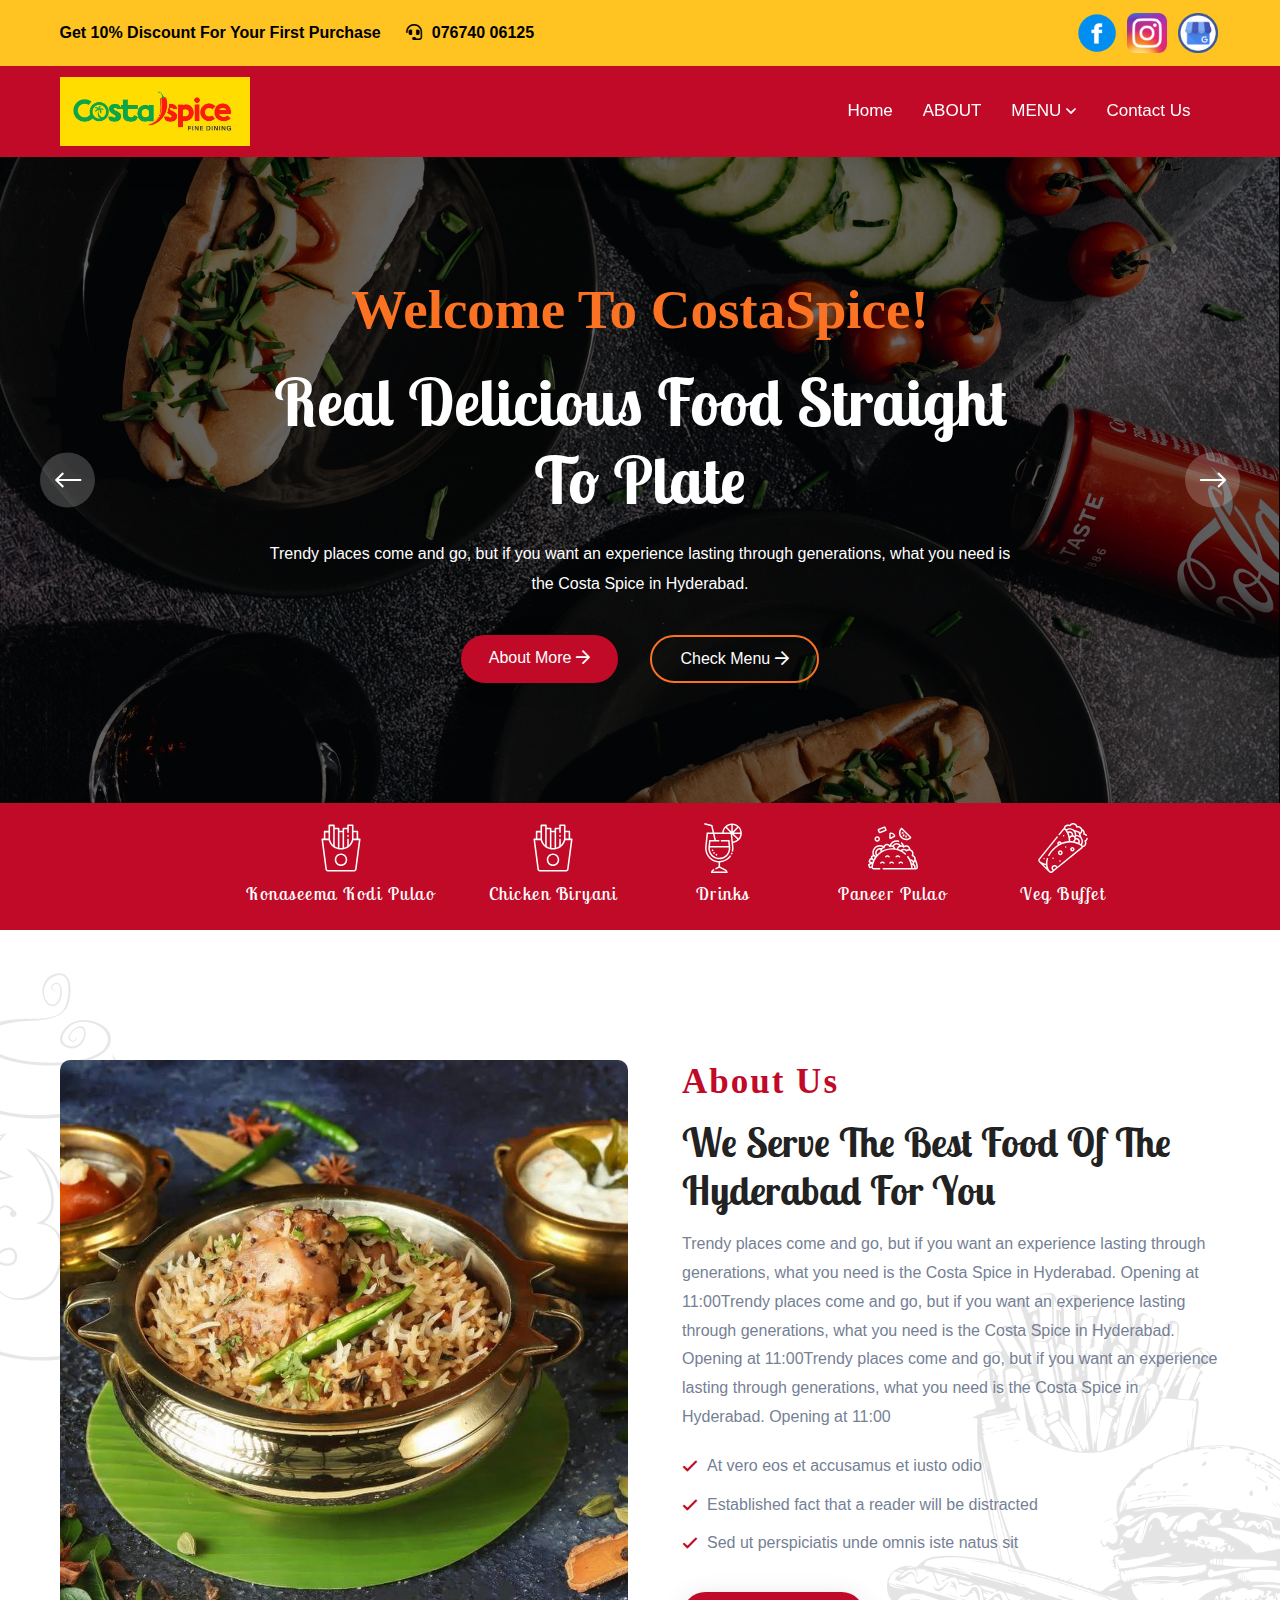
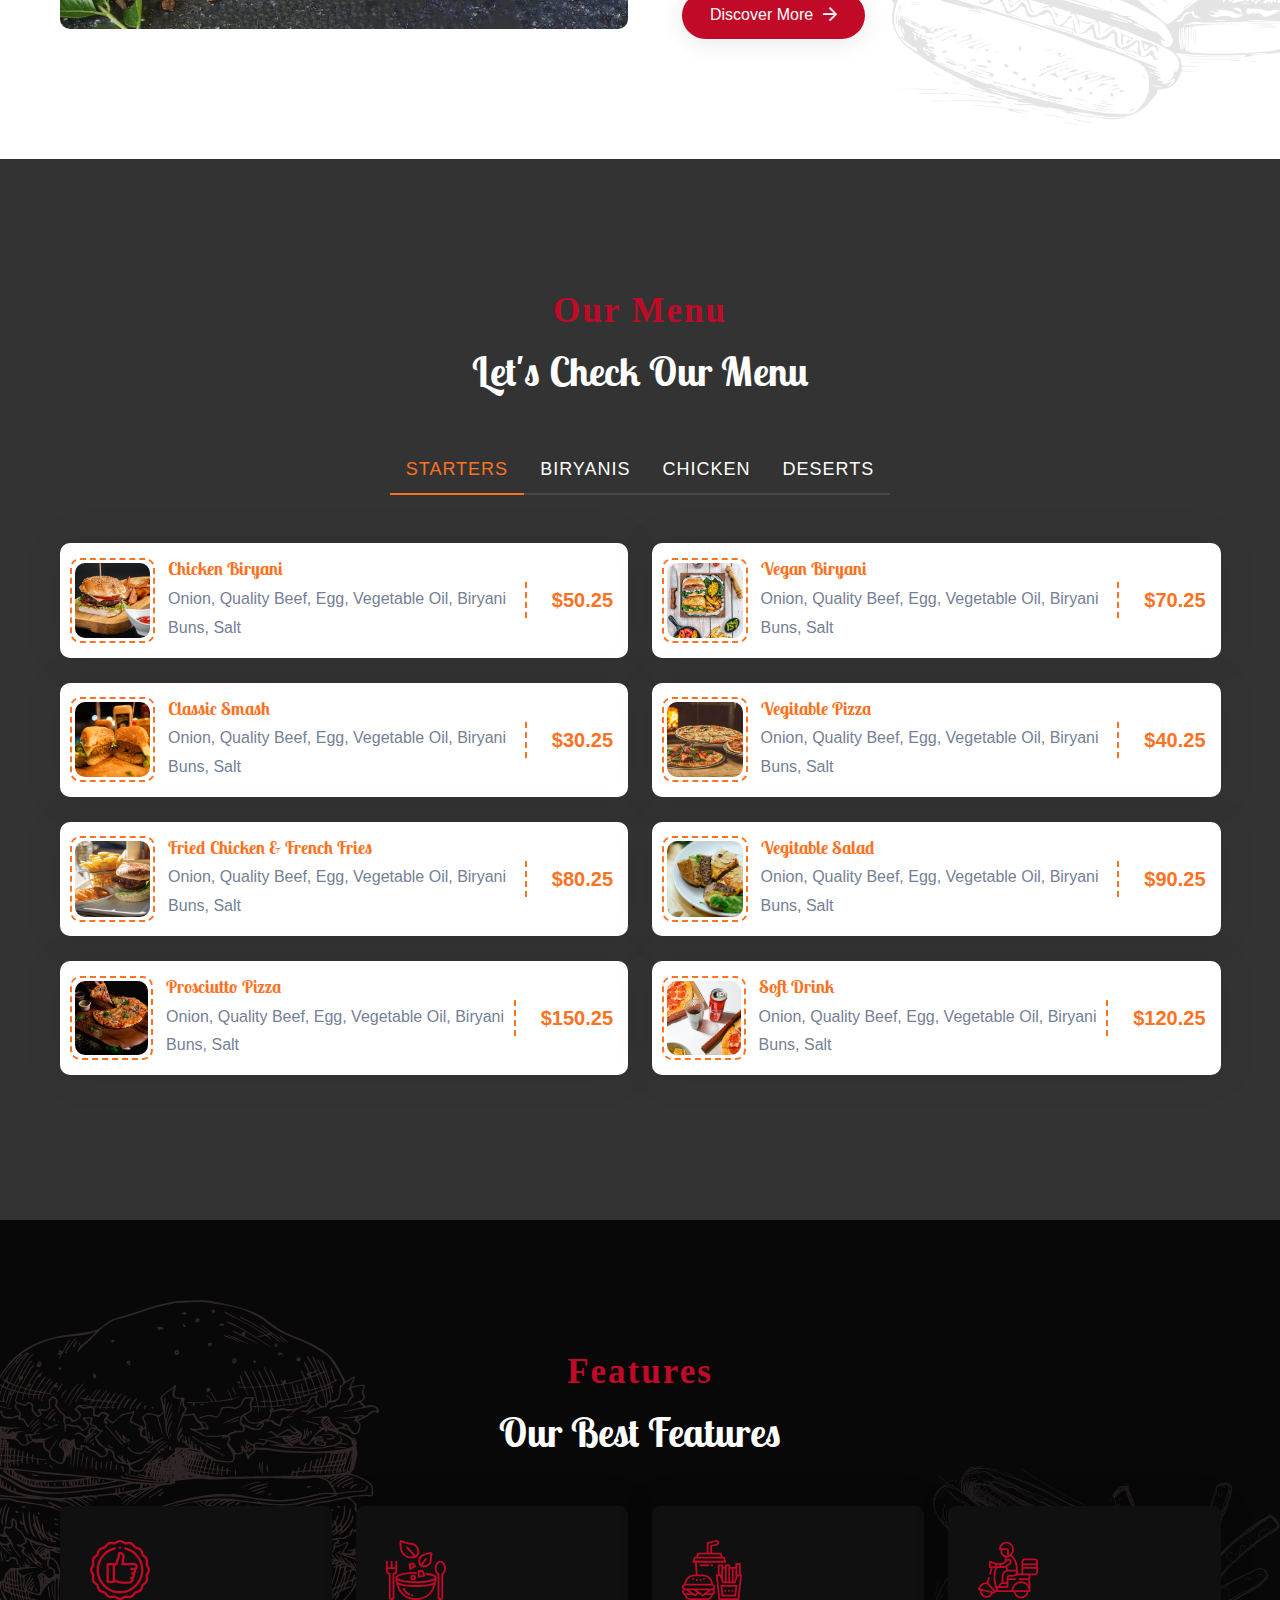
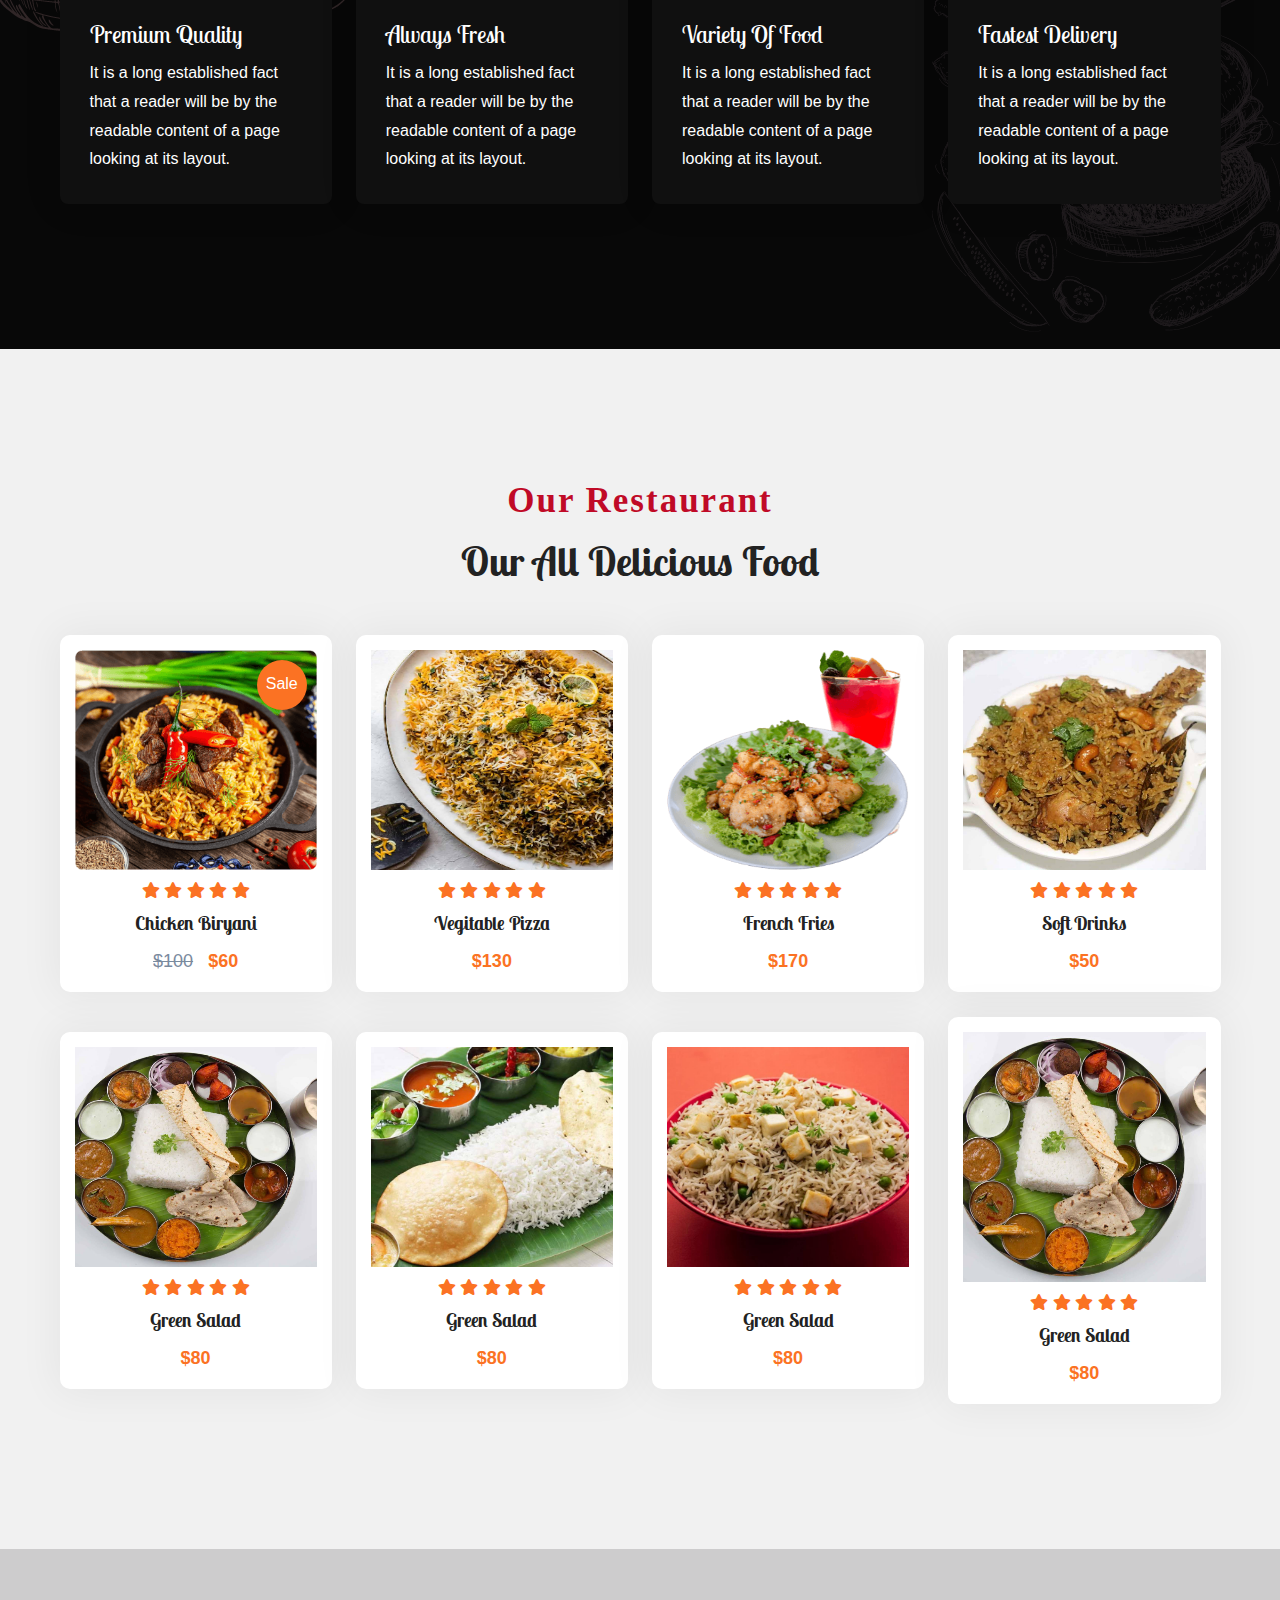
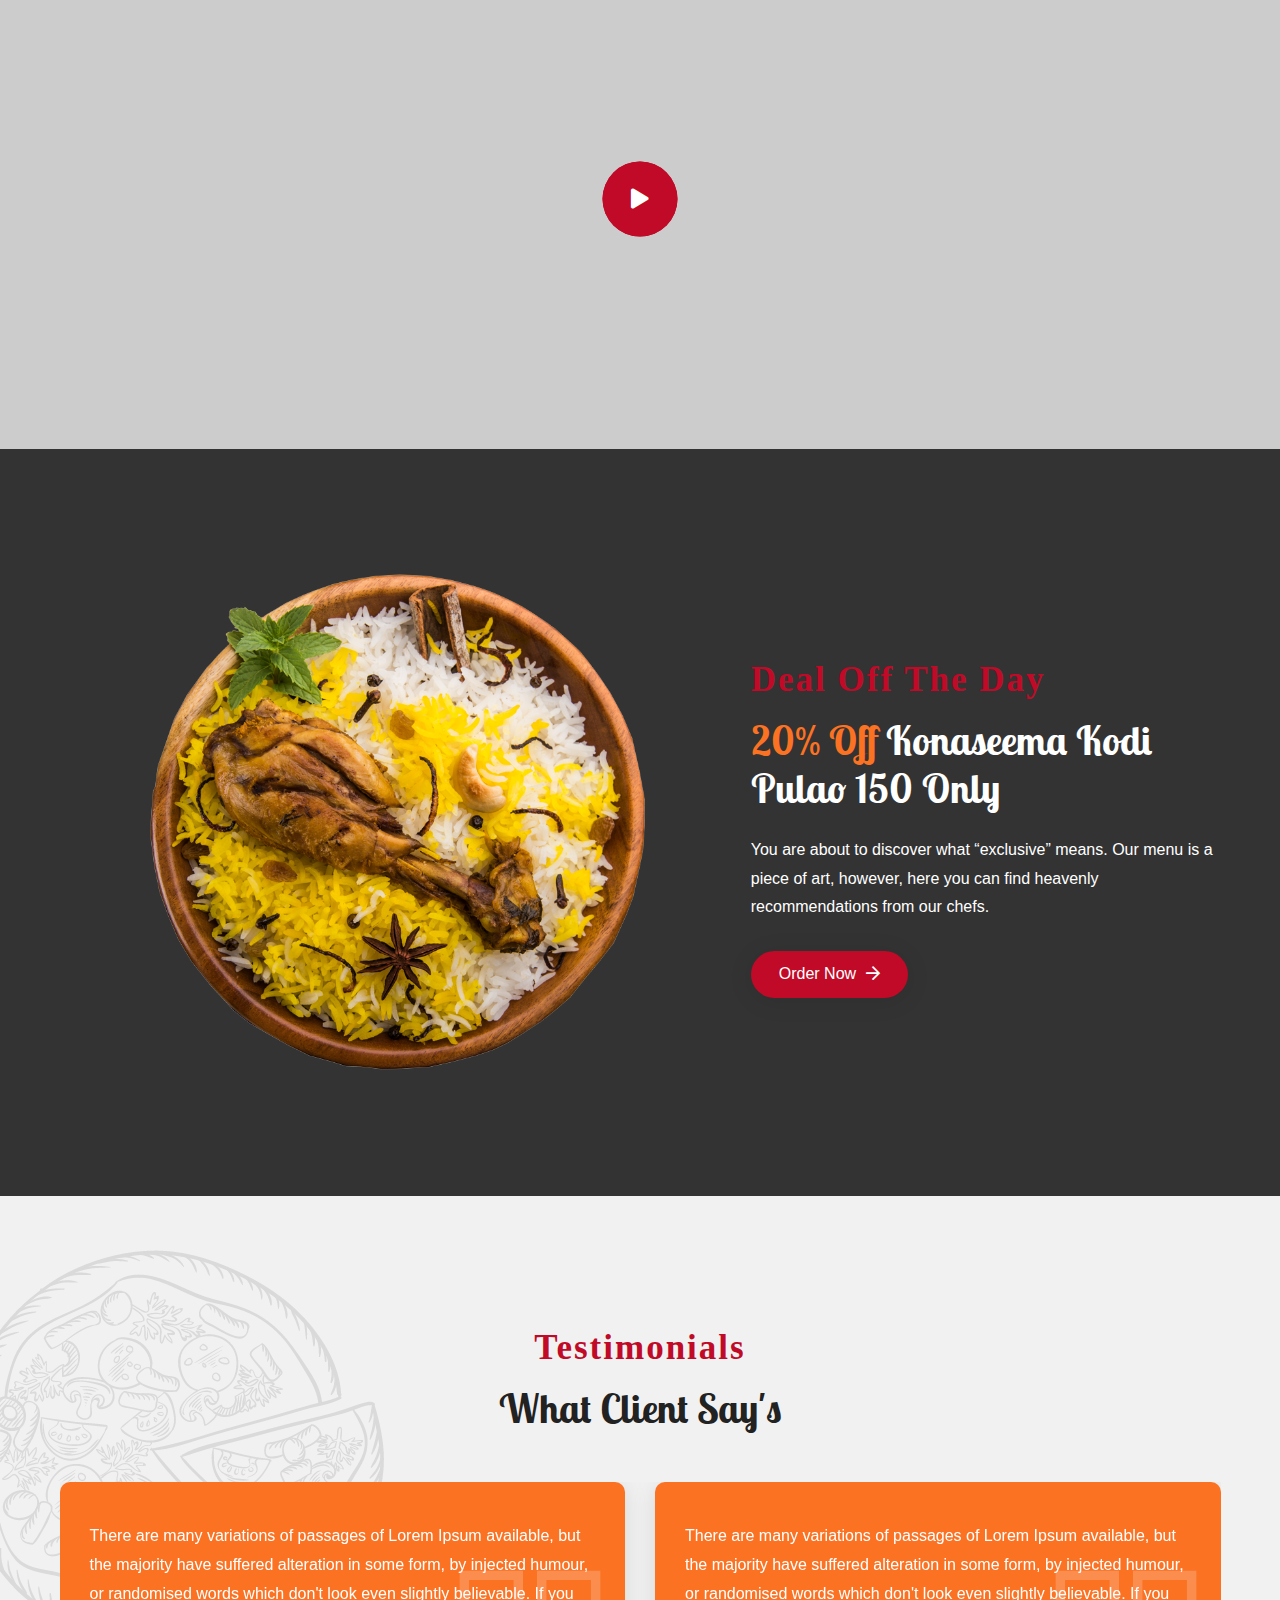
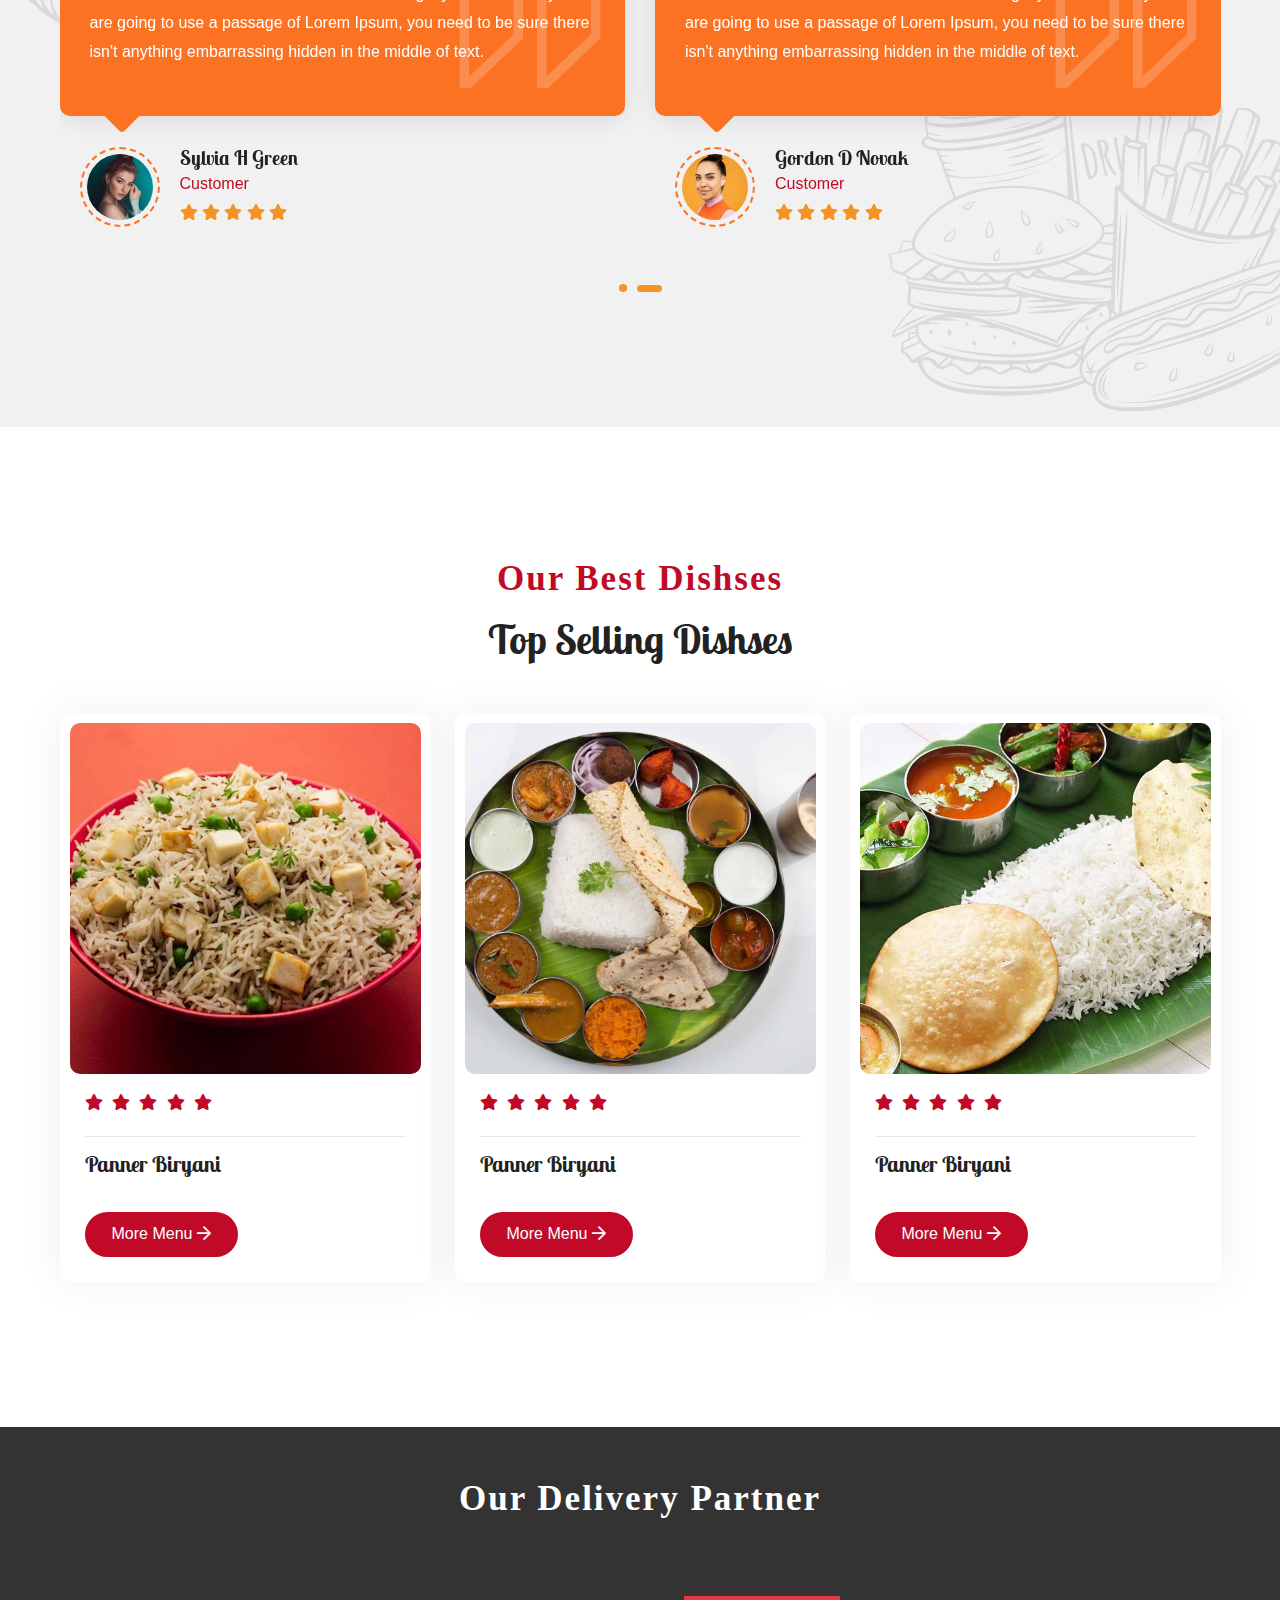
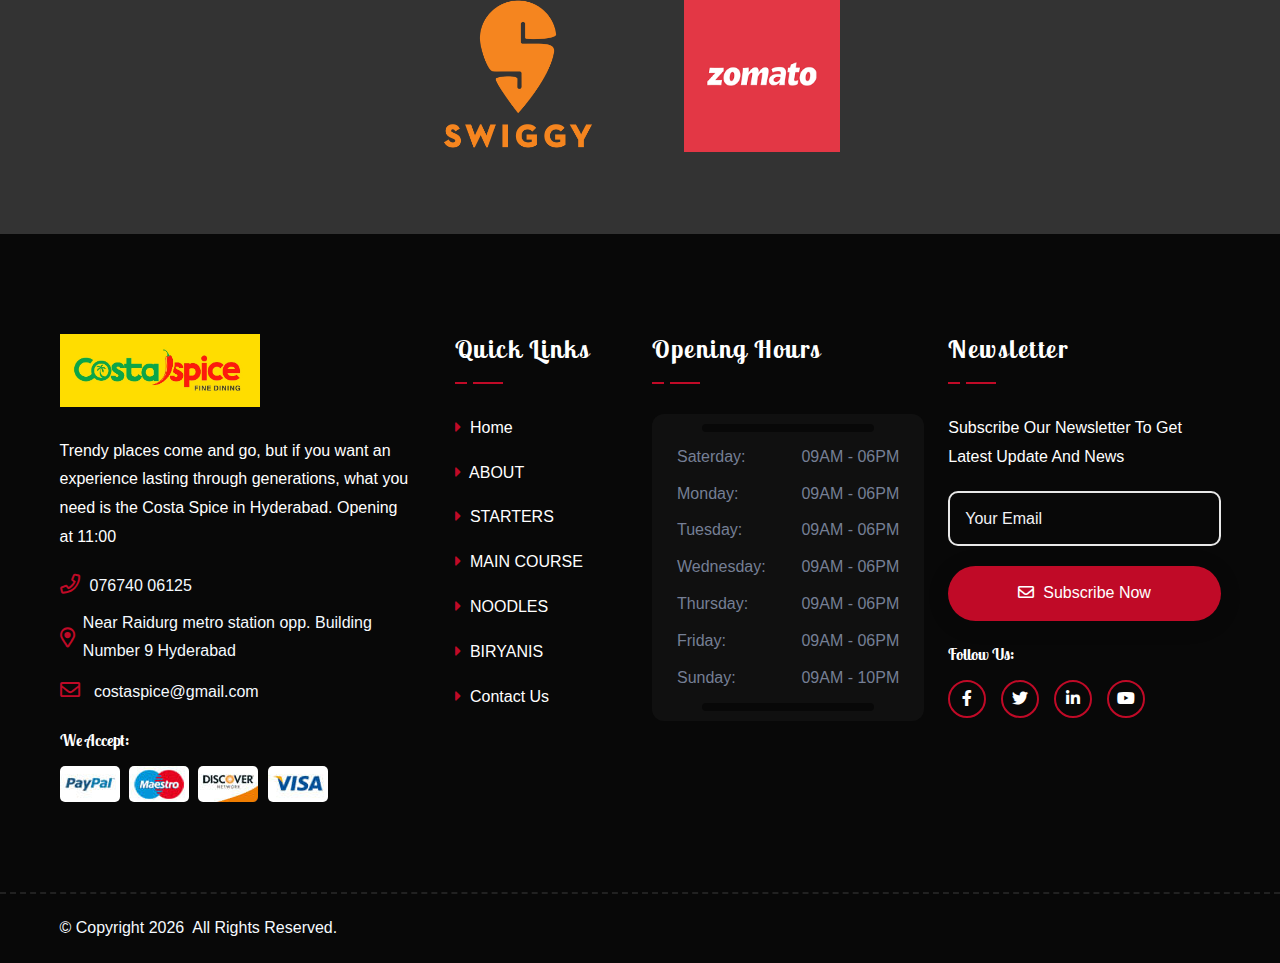
<file: @index.html>
<!DOCTYPE html>
<html lang="en">
<head>

<meta charset="UTF-8">
<meta http-equiv="X-UA-Compatible" content="IE=edge">
<meta name="viewport" content="width=device-width, initial-scale=1.0">
<meta name="description" content="">
<meta name="keywords" content="">



<link rel="stylesheet" href="assets/css/bootstrap.min.css">
<link rel="stylesheet" href="assets/css/all-fontawesome.min.css">
<link rel="stylesheet" href="assets/css/animate.min.css">
<link rel="stylesheet" href="assets/css/magnific-popup.min.css">
<link rel="stylesheet" href="assets/css/owl.carousel.min.css">
<link rel="stylesheet" href="assets/css/style.css">








<style>

@media (min-width: 991.98px){
 
.desktpmarign{margin-left: 154px;}


}


</style>









</head>
<body>




<header class="header">

<div class="header-top" style="background-color: #FFC421;">
<div class="container">
<div class="header-top-wrapper">
<div class="header-top-left">
<div class="header-top-contact">
<ul>
<li>
<p style="color:black;font-weight:bold;">Get 10% Discount For Your First Purchase</p>
</li>
<li><a href="tel:+076740 06125" style="color:black;font-weight:bold;"><i class="far fa-headset" style="color:black;font-weight:bold;"></i>076740 06125</a></li>
</ul>
</div>
</div>
<div class="header-top-right">

<div class="-top-social">
<a href="#"><img src="img/fb1.png" style="height: 46px;padding: 3px;"></a>
<a href="#"><img src="img/insta.png" style="height: 46px;padding: 3px;"></a>
<a href="#"><img src="img/gmb.png" style="height: 46px;padding: 3px;"></a>










</div>
</div>
</div>
</div>
</div>
<div class="main-navigation">
<nav class="navbar navbar-expand-lg">
<div class="container">
<a class="navbar-brand" href="index.html">

<img src="img/logo.jpg" alt="logo">
</a>
<div class="mobile-menu-right">
<div class="mobile-menu-list">


</div>
<button class="navbar-toggler" type="button" data-bs-toggle="collapse" data-bs-target="#main_nav" aria-expanded="false" aria-label="Toggle navigation">
<span class="navbar-toggler-icon"><i class="far fa-stream"></i></span>
</button>
</div>
<div class="collapse navbar-collapse" id="main_nav">
    <ul class="navbar-nav">
        <li class="nav-item">
        <a class="nav-link active" href="#" >Home</a></li>
        
        
         
        <li class="nav-item"><a class="nav-link" href="">ABOUT</a></li>
        <li class="nav-item dropdown">
            <a class="nav-link dropdown-toggle" href="#" data-bs-toggle="dropdown">MENU</a>
            <ul class="dropdown-menu fade-up">
          
            <li class="dropdown-item"><a class="nav-link" href="">STARTERS</a></li>
            <li class="dropdown-item"><a class="nav-link" href="">MAIN COURSE</a></li>
            <li class="dropdown-item"><a class="nav-link" href="">NOODLES</a></li>
            <li class="dropdown-item"><a class="nav-link" href="">BIRYANIS</a></li>
            </ul>
            </li>
        
        
        
        
        
        
        
        
        
        <li class="nav-item"><a class="nav-link" href="contact.html">Contact Us</a></li>
        </ul>
<div class="header-nav-right">


</div>
</div>
</div>
</nav>
</div>
</header>




<main class="main">

<div class="hero-section">
<div class="hero-slider2 owl-carousel owl-theme">
<div class="hero-single" style="background-image: url(assets/img/slider/slider-1.jpg)">
<div class="container">
<div class="row align-items-center">
<div class="col-md-8 col-lg-8 mx-auto">
<div class="hero-content text-center">
<h6 class="hero-sub-title wow animate__animated animate__fadeInUp" data-wow-duration="1s" data-wow-delay=".25s">Welcome To CostaSpice!</h6>
<h1 class="hero-title wow animate__animated animate__fadeInUp" data-wow-duration="1s" data-wow-delay=".50s">
Real Delicious Food Straight To Plate
</h1>
<p class="wow animate__animated animate__fadeInUp" data-wow-duration="1s" data-wow-delay=".75s">
    Trendy places come and go, but if you want an experience lasting through generations, what you need is the Costa Spice in Hyderabad.

</p>
<div class="hero-btn mx-auto wow animate__animated animate__fadeInUp" data-wow-duration="1s" data-wow-delay="1s">
<a href="#" class="theme-btn">About More<i class="far fa-arrow-right"></i></a>
<a href="#" class="theme-border-btn">Check Menu<i class="far fa-arrow-right"></i></a>
</div>
</div>
</div>
</div>
</div>
</div>
<div class="hero-single" style="background-image: url(assets/img/slider/slider-2.jpg)">
<div class="container">
<div class="row align-items-center">
<div class="col-md-8 col-lg-8 mx-auto">
    <div class="hero-content text-center">
        <h6 class="hero-sub-title wow animate__animated animate__fadeInUp" data-wow-duration="1s" data-wow-delay=".25s">Welcome To CostaSpice!</h6>
        <h1 class="hero-title wow animate__animated animate__fadeInUp" data-wow-duration="1s" data-wow-delay=".50s">
        Real Delicious Food Straight To Plate
        </h1>
        <p class="wow animate__animated animate__fadeInUp" data-wow-duration="1s" data-wow-delay=".75s">
            Trendy places come and go, but if you want an experience lasting through generations, what you need is the Costa Spice in Hyderabad.
        
        </p>
        <div class="hero-btn mx-auto wow animate__animated animate__fadeInUp" data-wow-duration="1s" data-wow-delay="1s">
        <a href="#" class="theme-btn">About More<i class="far fa-arrow-right"></i></a>
        <a href="#" class="theme-border-btn">Check Menu<i class="far fa-arrow-right"></i></a>
        </div>
        </div>
</div>
</div>
</div>
</div>
<div class="hero-single" style="background-image: url(assets/img/slider/slider-3.jpg)">
<div class="container">
<div class="row align-items-center">
<div class="col-md-8 col-lg-8 mx-auto">
    <div class="hero-content text-center">
        <h6 class="hero-sub-title wow animate__animated animate__fadeInUp" data-wow-duration="1s" data-wow-delay=".25s">Welcome To CostaSpice!</h6>
        <h1 class="hero-title wow animate__animated animate__fadeInUp" data-wow-duration="1s" data-wow-delay=".50s">
        Real Delicious Food Straight To Plate
        </h1>
        <p class="wow animate__animated animate__fadeInUp" data-wow-duration="1s" data-wow-delay=".75s">
            Trendy places come and go, but if you want an experience lasting through generations, what you need is the Costa Spice in Hyderabad.
        
        </p>
        <div class="hero-btn mx-auto wow animate__animated animate__fadeInUp" data-wow-duration="1s" data-wow-delay="1s">
        <a href="#" class="theme-btn">About More<i class="far fa-arrow-right"></i></a>
        <a href="#" class="theme-border-btn">Check Menu<i class="far fa-arrow-right"></i></a>
        </div>
        </div>
</div>
</div>
</div>
</div>
</div>
</div>


<div class="category-area">
<div class="container">
<div class="row desktpmarign" >

   


    <div class="col-4 col-md-3 col-lg-3">
        <div class="category-item">
        <a href="#">
        <div class="category-icon">
        <img src="assets/img/icon/fries.svg" alt="">
        </div>
        <h5 class="category-title"> Konaseema Kodi Pulao  </h5>
        </a>
        </div>
        </div>



<div class="col-4 col-md-3 col-lg-2">
<div class="category-item">
<a href="#">
<div class="category-icon">
<img src="assets/img/icon/fries.svg" alt="">
</div>
<h5 class="category-title">Chicken Biryani </h5>
</a>
</div>
</div>
<div class="col-4 col-md-3 col-lg-2">
<div class="category-item">
<a href="#">
<div class="category-icon">
<img src="assets/img/icon/drinks.svg" alt="">
</div>
<h5 class="category-title">Drinks</h5>
</a>
</div>
</div>
<div class="col-4 col-md-3 col-lg-2">
<div class="category-item">
<a href="#">
<div class="category-icon">
<img src="assets/img/icon/taco.svg" alt="">
</div>
<h5 class="category-title">Paneer Pulao </h5>
</a>
</div>
</div>
<div class="col-4 col-md-3 col-lg-2">
<div class="category-item">
<a href="#">
<div class="category-icon">
<img src="assets/img/icon/wraps.svg" alt="">
</div>
<h5 class="category-title">Veg Buffet</h5>
</a>
</div>
</div>

</div>
</div>
</div>





<div class="about-area py-120">
<div class="about-shape-1"><img src="assets/img/shape/07.png" alt=""></div>
<div class="about-shape-2"><img src="assets/img/shape/01.png" alt=""></div>
<div class="container">
<div class="row align-items-center">
<div class="col-lg-6">
<div class="about-left">
<div class="about-img">
<img class="about-img-1" src="img/side.jpg" alt="">
</div>
</div>
</div>
<div class="col-lg-6">
<div class="about-right">
<div class="site-heading mb-3">
<span class="site-title-tagline">About Us</span>
<h2 class="site-title">
We Serve The Best  Food Of The hyderabad For You
</h2>
</div>
 <p class="about-text">
    Trendy places come and go, but if you want an experience lasting through generations, what you need is the Costa Spice in Hyderabad.
    Opening at 11:00Trendy places come and go, but if you want an experience lasting through generations, what you need is the Costa Spice in Hyderabad.
    Opening at 11:00Trendy places come and go, but if you want an experience lasting through generations, what you need is the Costa Spice in Hyderabad.
    Opening at 11:00
</p>
<div class="about-list-wrapper">
<ul class="about-list list-unstyled">
<li>
At vero eos et accusamus et iusto odio
</li>
<li>
Established fact that a reader will be distracted
</li>
<li>
Sed ut perspiciatis unde omnis iste natus sit
</li>
</ul>
</div>
<a href="about.html" class="theme-btn mt-4">Discover More <i class="far fa-arrow-right"></i></a>
</div>
</div>
</div>
</div>
</div>


<div class="menu-area py-120">
<div class="container">
<div class="row">
<div class="col-lg-6 mx-auto">
<div class="site-heading text-center">
<span class="site-title-tagline">Our Menu</span>
<h2 class="site-title text-white">Let's Check Our Menu</h2>
</div>
</div>
</div>

<div class="menu-nav">
<ul class="nav nav-pills justify-content-center mb-5" id="pills-tab" role="tablist">
<li class="nav-item" role="presentation">
<button class="nav-link active" id="menu-tab1" data-bs-toggle="pill" data-bs-target="#menu1" type="button" role="tab" aria-controls="menu1" aria-selected="true">Starters</button>
</li>
<li class="nav-item" role="presentation">
<button class="nav-link" id="menu-tab2" data-bs-toggle="pill" data-bs-target="#menu2" type="button" role="tab" aria-controls="menu2" aria-selected="false">Biryanis</button>
</li>
<li class="nav-item" role="presentation">
<button class="nav-link" id="menu-tab3" data-bs-toggle="pill" data-bs-target="#menu3" type="button" role="tab" aria-controls="menu3" aria-selected="false">Chicken</button>
</li>
<li class="nav-item" role="presentation">
<button class="nav-link" id="menu-tab4" data-bs-toggle="pill" data-bs-target="#menu4" type="button" role="tab" aria-controls="menu4" aria-selected="false">Deserts</button>
</li>

</ul>
</div>

<div class="tab-content" id="pills-tabContent">

<div class="tab-pane fade show active" id="menu1" role="tabpanel" aria-labelledby="menu-tab1">
<div class="menu-content">
<div class="row">
<div class="col-lg-6">
<div class="menu-item">
<div class="menu-item-content">
<div class="menu-item-img">
<img src="assets/img/menu/01.jpg" alt="">
</div>
<div class="menu-item-info">
<h5>Chicken Biryani</h5>
<p>Onion, Quality Beef, Egg, Vegetable Oil, Biryani Buns, Salt</p>
</div>
</div>
<div class="menu-item-price">$50.25</div>
</div>
</div>
<div class="col-lg-6">
<div class="menu-item">
<div class="menu-item-content">
<div class="menu-item-img">
<img src="assets/img/menu/02.jpg" alt="">
</div>
<div class="menu-item-info">
<h5>Vegan Biryani</h5>
<p>Onion, Quality Beef, Egg, Vegetable Oil, Biryani Buns, Salt</p>
</div>
</div>
<div class="menu-item-price">$70.25</div>
</div>
</div>
<div class="col-lg-6">
<div class="menu-item">
<div class="menu-item-content">
<div class="menu-item-img">
<img src="assets/img/menu/03.jpg" alt="">
</div>
<div class="menu-item-info">
<h5>Classic Smash</h5>
<p>Onion, Quality Beef, Egg, Vegetable Oil, Biryani Buns, Salt</p>
</div>
</div>
<div class="menu-item-price">$30.25</div>
</div>
</div>
<div class="col-lg-6">
<div class="menu-item">
<div class="menu-item-content">
 <div class="menu-item-img">
<img src="assets/img/menu/04.jpg" alt="">
</div>
<div class="menu-item-info">
<h5>Vegitable Pizza</h5>
<p>Onion, Quality Beef, Egg, Vegetable Oil, Biryani Buns, Salt</p>
</div>
</div>
<div class="menu-item-price">$40.25</div>
</div>
</div>
<div class="col-lg-6">
<div class="menu-item">
<div class="menu-item-content">
<div class="menu-item-img">
<img src="assets/img/menu/05.jpg" alt="">
</div>
<div class="menu-item-info">
<h5>Fried Chicken & French Fries</h5>
<p>Onion, Quality Beef, Egg, Vegetable Oil, Biryani Buns, Salt</p>
</div>
</div>
<div class="menu-item-price">$80.25</div>
</div>
</div>
<div class="col-lg-6">
<div class="menu-item">
<div class="menu-item-content">
<div class="menu-item-img">
<img src="assets/img/menu/06.jpg" alt="">
</div>
<div class="menu-item-info">
<h5>Vegitable Salad</h5>
<p>Onion, Quality Beef, Egg, Vegetable Oil, Biryani Buns, Salt</p>
</div>
</div>
<div class="menu-item-price">$90.25</div>
</div>
</div>
<div class="col-lg-6">
<div class="menu-item">
<div class="menu-item-content">
<div class="menu-item-img">
<img src="assets/img/menu/07.jpg" alt="">
</div>
<div class="menu-item-info">
<h5>Prosciutto Pizza</h5>
<p>Onion, Quality Beef, Egg, Vegetable Oil, Biryani Buns, Salt</p>
</div>
</div>
<div class="menu-item-price">$150.25</div>
</div>
</div>
<div class="col-lg-6">
<div class="menu-item">
<div class="menu-item-content">
<div class="menu-item-img">
<img src="assets/img/menu/08.jpg" alt="">
</div>
<div class="menu-item-info">
<h5>Soft Drink</h5>
 <p>Onion, Quality Beef, Egg, Vegetable Oil, Biryani Buns, Salt</p>
</div>
</div>
<div class="menu-item-price">$120.25</div>
</div>
</div>
</div>
</div>
</div>

<div class="tab-pane fade" id="menu2" role="tabpanel" aria-labelledby="menu-tab2">
<div class="menu-content">
<div class="row">
<div class="col-lg-6">
<div class="menu-item">
<div class="menu-item-content">
<div class="menu-item-img">
<img src="assets/img/menu/01.jpg" alt="">
</div>
<div class="menu-item-info">
<h5>Chicken Biryani</h5>
<p>Onion, Quality Beef, Egg, Vegetable Oil, Biryani Buns, Salt</p>
</div>
</div>
<div class="menu-item-price">$50.25</div>
</div>
</div>
<div class="col-lg-6">
<div class="menu-item">
<div class="menu-item-content">
<div class="menu-item-img">
<img src="assets/img/menu/02.jpg" alt="">
</div>
<div class="menu-item-info">
<h5>Vegan Biryani</h5>
<p>Onion, Quality Beef, Egg, Vegetable Oil, Biryani Buns, Salt</p>
</div>
</div>
<div class="menu-item-price">$70.25</div>
</div>
</div>
<div class="col-lg-6">
<div class="menu-item">
<div class="menu-item-content">
<div class="menu-item-img">
<img src="assets/img/menu/03.jpg" alt="">
</div>
<div class="menu-item-info">
<h5>Classic Smash</h5>
<p>Onion, Quality Beef, Egg, Vegetable Oil, Biryani Buns, Salt</p>
</div>
</div>
<div class="menu-item-price">$30.25</div>
</div>
</div>
<div class="col-lg-6">
<div class="menu-item">
<div class="menu-item-content">
<div class="menu-item-img">
<img src="assets/img/menu/04.jpg" alt="">
</div>
<div class="menu-item-info">
<h5>Vegitable Pizza</h5>
 <p>Onion, Quality Beef, Egg, Vegetable Oil, Biryani Buns, Salt</p>
</div>
</div>
<div class="menu-item-price">$40.25</div>
</div>
</div>
<div class="col-lg-6">
<div class="menu-item">
<div class="menu-item-content">
<div class="menu-item-img">
<img src="assets/img/menu/05.jpg" alt="">
</div>
<div class="menu-item-info">
<h5>Fried Chicken & French Fries</h5>
<p>Onion, Quality Beef, Egg, Vegetable Oil, Biryani Buns, Salt</p>
</div>
</div>
<div class="menu-item-price">$80.25</div>
</div>
</div>
<div class="col-lg-6">
<div class="menu-item">
<div class="menu-item-content">
<div class="menu-item-img">
<img src="assets/img/menu/06.jpg" alt="">
</div>
<div class="menu-item-info">
<h5>Vegitable Salad</h5>
<p>Onion, Quality Beef, Egg, Vegetable Oil, Biryani Buns, Salt</p>
</div>
</div>
<div class="menu-item-price">$90.25</div>
</div>
</div>
<div class="col-lg-6">
<div class="menu-item">
<div class="menu-item-content">
<div class="menu-item-img">
<img src="assets/img/menu/07.jpg" alt="">
</div>
<div class="menu-item-info">
<h5>Prosciutto Pizza</h5>
<p>Onion, Quality Beef, Egg, Vegetable Oil, Biryani Buns, Salt</p>
</div>
</div>
<div class="menu-item-price">$150.25</div>
</div>
</div>
<div class="col-lg-6">
<div class="menu-item">
<div class="menu-item-content">
<div class="menu-item-img">
<img src="assets/img/menu/08.jpg" alt="">
</div>
<div class="menu-item-info">
<h5>Soft Drink</h5>
<p>Onion, Quality Beef, Egg, Vegetable Oil, Biryani Buns, Salt</p>
</div>
</div>
<div class="menu-item-price">$120.25</div>
</div>
 </div>
</div>
</div>
</div>

<div class="tab-pane fade" id="menu3" role="tabpanel" aria-labelledby="menu-tab3">
<div class="menu-content">
<div class="row">
<div class="col-lg-6">
<div class="menu-item">
<div class="menu-item-content">
<div class="menu-item-img">
<img src="assets/img/menu/01.jpg" alt="">
</div>
<div class="menu-item-info">
<h5>Chicken Biryani</h5>
<p>Onion, Quality Beef, Egg, Vegetable Oil, Biryani Buns, Salt</p>
</div>
</div>
<div class="menu-item-price">$50.25</div>
</div>
</div>
<div class="col-lg-6">
<div class="menu-item">
<div class="menu-item-content">
<div class="menu-item-img">
<img src="assets/img/menu/02.jpg" alt="">
</div>
<div class="menu-item-info">
<h5>Vegan Biryani</h5>
<p>Onion, Quality Beef, Egg, Vegetable Oil, Biryani Buns, Salt</p>
</div>
</div>
<div class="menu-item-price">$70.25</div>
</div>
</div>
<div class="col-lg-6">
<div class="menu-item">
<div class="menu-item-content">
<div class="menu-item-img">
<img src="assets/img/menu/03.jpg" alt="">
</div>
<div class="menu-item-info">
<h5>Classic Smash</h5>
<p>Onion, Quality Beef, Egg, Vegetable Oil, Biryani Buns, Salt</p>
</div>
</div>
<div class="menu-item-price">$30.25</div>
</div>
</div>
<div class="col-lg-6">
<div class="menu-item">
<div class="menu-item-content">
<div class="menu-item-img">
<img src="assets/img/menu/04.jpg" alt="">
</div>
<div class="menu-item-info">
<h5>Vegitable Pizza</h5>
<p>Onion, Quality Beef, Egg, Vegetable Oil, Biryani Buns, Salt</p>
</div>
</div>
<div class="menu-item-price">$40.25</div>
</div>
</div> 
<div class="col-lg-6">
<div class="menu-item">
<div class="menu-item-content">
<div class="menu-item-img">
<img src="assets/img/menu/05.jpg" alt="">
</div>
<div class="menu-item-info">
<h5>Fried Chicken & French Fries</h5>
<p>Onion, Quality Beef, Egg, Vegetable Oil, Biryani Buns, Salt</p>
</div>
</div>
<div class="menu-item-price">$80.25</div>
</div>
</div>
<div class="col-lg-6">
<div class="menu-item">
<div class="menu-item-content">
<div class="menu-item-img">
<img src="assets/img/menu/06.jpg" alt="">
</div>
<div class="menu-item-info">
<h5>Vegitable Salad</h5>
<p>Onion, Quality Beef, Egg, Vegetable Oil, Biryani Buns, Salt</p>
</div>
</div>
<div class="menu-item-price">$90.25</div>
</div>
</div>
<div class="col-lg-6">
<div class="menu-item">
<div class="menu-item-content">
<div class="menu-item-img">
<img src="assets/img/menu/07.jpg" alt="">
</div>
<div class="menu-item-info">
<h5>Prosciutto Pizza</h5>
<p>Onion, Quality Beef, Egg, Vegetable Oil, Biryani Buns, Salt</p>
</div>
</div>
<div class="menu-item-price">$150.25</div>
</div>
</div>
<div class="col-lg-6">
<div class="menu-item">
<div class="menu-item-content">
<div class="menu-item-img">
<img src="assets/img/menu/08.jpg" alt="">
</div>
<div class="menu-item-info">
<h5>Soft Drink</h5>
<p>Onion, Quality Beef, Egg, Vegetable Oil, Biryani Buns, Salt</p>
</div>
</div>
<div class="menu-item-price">$120.25</div>
</div>
</div>
</div>
</div>
</div>

<div class="tab-pane fade" id="menu4" role="tabpanel" aria-labelledby="menu-tab4">
<div class="menu-content">
<div class="row">
 <div class="col-lg-6">
<div class="menu-item">
<div class="menu-item-content">
<div class="menu-item-img">
<img src="assets/img/menu/01.jpg" alt="">
</div>
<div class="menu-item-info">
<h5>Chicken </h5>
<p>Onion, Quality Beef, Egg, Vegetable Oil, Biryani Buns, Salt</p>
</div>
</div>
<div class="menu-item-price">$50.25</div>
</div>
</div>
<div class="col-lg-6">
<div class="menu-item">
<div class="menu-item-content">
<div class="menu-item-img">
<img src="assets/img/menu/02.jpg" alt="">
</div>
<div class="menu-item-info">
<h5>Vegan Biryani</h5>
<p>Onion, Quality Beef, Egg, Vegetable Oil, Biryani Buns, Salt</p>
</div>
</div>
<div class="menu-item-price">$70.25</div>
</div>
</div>
<div class="col-lg-6">
<div class="menu-item">
<div class="menu-item-content">
<div class="menu-item-img">
<img src="assets/img/menu/03.jpg" alt="">
</div>
<div class="menu-item-info">
<h5>Classic Smash</h5>
<p>Onion, Quality Beef, Egg, Vegetable Oil, Biryani Buns, Salt</p>
</div>
</div>
<div class="menu-item-price">$30.25</div>
</div>
</div>
<div class="col-lg-6">
<div class="menu-item">
<div class="menu-item-content">
<div class="menu-item-img">
<img src="assets/img/menu/04.jpg" alt="">
</div>
<div class="menu-item-info">
<h5>Vegitable Pizza</h5>
<p>Onion, Quality Beef, Egg, Vegetable Oil, Biryani Buns, Salt</p>
</div>
</div>
<div class="menu-item-price">$40.25</div>
</div>
</div>
<div class="col-lg-6">
<div class="menu-item">
<div class="menu-item-content">
<div class="menu-item-img">
<img src="assets/img/menu/05.jpg" alt="">
 </div>
<div class="menu-item-info">
<h5>Fried Chicken & French Fries</h5>
<p>Onion, Quality Beef, Egg, Vegetable Oil, Biryani Buns, Salt</p>
</div>
</div>
<div class="menu-item-price">$80.25</div>
</div>
</div>
<div class="col-lg-6">
<div class="menu-item">
<div class="menu-item-content">
<div class="menu-item-img">
<img src="assets/img/menu/06.jpg" alt="">
</div>
<div class="menu-item-info">
<h5>Vegitable Salad</h5>
<p>Onion, Quality Beef, Egg, Vegetable Oil, Biryani Buns, Salt</p>
</div>
</div>
<div class="menu-item-price">$90.25</div>
</div>
</div>
<div class="col-lg-6">
<div class="menu-item">
<div class="menu-item-content">
<div class="menu-item-img">
<img src="assets/img/menu/07.jpg" alt="">
</div>
<div class="menu-item-info">
<h5>Prosciutto Pizza</h5>
<p>Onion, Quality Beef, Egg, Vegetable Oil, Biryani Buns, Salt</p>
</div>
</div>
<div class="menu-item-price">$150.25</div>
</div>
</div>
<div class="col-lg-6">
<div class="menu-item">
<div class="menu-item-content">
<div class="menu-item-img">
<img src="assets/img/menu/08.jpg" alt="">
</div>
<div class="menu-item-info">
<h5>Soft Drink</h5>
<p>Onion, Quality Beef, Egg, Vegetable Oil, Biryani Buns, Salt</p>
</div>
</div>
<div class="menu-item-price">$120.25</div>
</div>
</div>
</div>
</div>
</div>









</div>
</div>
</div>


<div class="feature-area theme-bg-dark py-120">
<div class="feature-shape-1"><img src="assets/img/shape/03.png" alt=""></div>
<div class="feature-shape-2"><img src="assets/img/shape/05.png" alt=""></div>
<div class="container">
<div class="row">
<div class="col-lg-6 mx-auto">
<div class="site-heading text-center">
<span class="site-title-tagline">Features</span>
<h2 class="site-title text-white">Our Best Features</h2>
</div>
</div>
</div>
<div class="row">
<div class="col-md-6 col-lg-3">
<div class="feature-item">
<div class="feature-icon">
<img src="assets/img/icon/premium.svg" alt="">
</div>
<div class="feature-content">
<h4>Premium Quality</h4>
<p class="text-white">It is a long established fact that a reader will be by the readable
content of a page looking at its layout.</p>
</div>
</div>
</div>
<div class="col-md-6 col-lg-3">
<div class="feature-item">
<div class="feature-icon">
<img src="assets/img/icon/fresh-food.svg" alt="">
</div>
<div class="feature-content">
<h4>Always Fresh</h4>
<p  class="text-white">It is a long established fact that a reader will be by the readable
 content of a page looking at its layout.</p>
</div>
</div>
</div>
<div class="col-md-6 col-lg-3">
<div class="feature-item active">
<div class="feature-icon">
<img src="assets/img/icon/variety-food.svg" alt="">
</div>
<div class="feature-content">
<h4>Variety Of Food</h4>
<p  class="text-white">It is a long established fact that a reader will be by the readable
content of a page looking at its layout.</p>
</div>
</div>
</div>
<div class="col-md-6 col-lg-3">
<div class="feature-item">
<div class="feature-icon">
<img src="assets/img/icon/delivery.svg" alt="">
</div>
<div class="feature-content">
<h4>Fastest Delivery</h4>
<p  class="text-white">It is a long established fact that a reader will be by the readable
content of a page looking at its layout.</p>
</div>
</div>
</div>
</div>
</div>
</div>


<div class="shop-area bg py-120">
<div class="container">
<div class="row">
<div class="col-lg-5 mx-auto">
<div class="site-heading text-center">
<span class="site-title-tagline">Our Restaurant</span>
<h2 class="site-title">Our All Delicious Food</h2>
</div>
</div>
</div>
<div class="row align-items-center">
<div class="col-md-6 col-lg-3">
<div class="shop-item">
<div class="shop-item-img">
<span class="shop-item-sale">Sale</span>
<img src="img/1.png" style="width: 100%;height: 220px;">
<div class="shop-item-meta">
<a href="#"><i class="far fa-heart"></i></a>
<a href="#"><i class="far fa-shopping-cart"></i></a>
</div>
</div>
<div class="shop-item-info">
<div class="shop-item-rate">
<i class="fas fa-star"></i>
<i class="fas fa-star"></i>
<i class="fas fa-star"></i>
<i class="fas fa-star"></i>
<i class="fas fa-star"></i>
</div>
<a href="#">
<h4 class="shop-item-title">Chicken Biryani</h4>
</a>
<div class="shop-item-price"><del>$100</del> $60</div>
</div>
</div>
</div>
<div class="col-md-6 col-lg-3">
<div class="shop-item">
<div class="shop-item-img">
<img src="img/2.png" style="width: 100%;height: 220px;">
<div class="shop-item-meta">
<a href="#"><i class="far fa-heart"></i></a>
<a href="#"><i class="far fa-shopping-cart"></i></a>
 </div>
</div>
<div class="shop-item-info">
<div class="shop-item-rate">
<i class="fas fa-star"></i>
<i class="fas fa-star"></i>
<i class="fas fa-star"></i>
<i class="fas fa-star"></i>
<i class="fas fa-star"></i>
</div>
<a href="#">
<h4 class="shop-item-title">Vegitable Pizza</h4>
</a>
<div class="shop-item-price">$130</div>
</div>
</div>
</div>
<div class="col-md-6 col-lg-3">
<div class="shop-item">
<div class="shop-item-img">
<img src="img/3.png" style="width: 100%;height: 220px;">
<div class="shop-item-meta">
<a href="#"><i class="far fa-heart"></i></a>
<a href="#"><i class="far fa-shopping-cart"></i></a>
</div>
</div>
<div class="shop-item-info">
<div class="shop-item-rate">
<i class="fas fa-star"></i>
<i class="fas fa-star"></i>
<i class="fas fa-star"></i>
<i class="fas fa-star"></i>
<i class="fas fa-star"></i>
</div>
<a href="#">
<h4 class="shop-item-title">French Fries</h4>
</a>
<div class="shop-item-price">$170</div>
</div>
</div>
</div>
<div class="col-md-6 col-lg-3">
<div class="shop-item">
<div class="shop-item-img">
<img src="img/4.jpg" style="width: 100%;height: 220px;">
<div class="shop-item-meta">
<a href="#"><i class="far fa-heart"></i></a>
<a href="#"><i class="far fa-shopping-cart"></i></a>
</div>
</div>
<div class="shop-item-info">
<div class="shop-item-rate">
<i class="fas fa-star"></i>
<i class="fas fa-star"></i>
<i class="fas fa-star"></i>
<i class="fas fa-star"></i>
<i class="fas fa-star"></i>
</div>
<a href="#">
<h4 class="shop-item-title">Soft Drinks</h4>
</a>
<div class="shop-item-price">$50</div>
</div>
</div>
</div>
<div class="col-md-6 col-lg-3">
<div class="shop-item">
<div class="shop-item-img">
<img src="img/5.jpg" style="width: 100%;height: 220px;">
<div class="shop-item-meta">
<a href="#"><i class="far fa-heart"></i></a>
<a href="#"><i class="far fa-shopping-cart"></i></a>
 </div>
</div>
<div class="shop-item-info">
<div class="shop-item-rate">
<i class="fas fa-star"></i>
<i class="fas fa-star"></i>
<i class="fas fa-star"></i>
<i class="fas fa-star"></i>
<i class="fas fa-star"></i>
</div>
<a href="#">
<h4 class="shop-item-title">Green Salad</h4>
</a>
<div class="shop-item-price">$80</div>
</div>
</div>
</div>




<div class="col-md-6 col-lg-3">
    <div class="shop-item">
    <div class="shop-item-img">
    <img src="img/7.jpg" style="width: 100%;height: 220px;">
    <div class="shop-item-meta">
    <a href="#"><i class="far fa-heart"></i></a>
    <a href="#"><i class="far fa-shopping-cart"></i></a>
     </div>
    </div>
    <div class="shop-item-info">
    <div class="shop-item-rate">
    <i class="fas fa-star"></i>
    <i class="fas fa-star"></i>
    <i class="fas fa-star"></i>
    <i class="fas fa-star"></i>
    <i class="fas fa-star"></i>
    </div>
    <a href="#">
    <h4 class="shop-item-title">Green Salad</h4>
    </a>
    <div class="shop-item-price">$80</div>
    </div>
    </div>
    </div>



    <div class="col-md-6 col-lg-3">
        <div class="shop-item">
        <div class="shop-item-img">
        <img src="img/8.jpg" style="width: 100%;height: 220px;">
        
        </div>
        <div class="shop-item-info">
        <div class="shop-item-rate">
        <i class="fas fa-star"></i>
        <i class="fas fa-star"></i>
        <i class="fas fa-star"></i>
        <i class="fas fa-star"></i>
        <i class="fas fa-star"></i>
        </div>
        <a href="#">
        <h4 class="shop-item-title">Green Salad</h4>
        </a>
        <div class="shop-item-price">$80</div>
        </div>
        </div>
        </div>


        <div class="col-md-6 col-lg-3">
            <div class="shop-item">
            <div class="shop-item-img">
            <img src="img/5.jpg" style="width: 100%;height: 250px;">
            <div class="shop-item-meta">
            <a href="#"><i class="far fa-heart"></i></a>
            <a href="#"><i class="far fa-shopping-cart"></i></a>
             </div>
            </div>
            <div class="shop-item-info">
            <div class="shop-item-rate">
            <i class="fas fa-star"></i>
            <i class="fas fa-star"></i>
            <i class="fas fa-star"></i>
            <i class="fas fa-star"></i>
            <i class="fas fa-star"></i>
            </div>
            <a href="#">
            <h4 class="shop-item-title">Green Salad</h4>
            </a>
            <div class="shop-item-price">$80</div>
            </div>
            </div>
            </div>









</div>
</div>
</div>


<div class="video-area" style="background-image: url(img/2022-10-14.jpg);">
<div class="container">
<div class="row align-items-center">
<div class="col-lg-12">
<div class="video-wrapper">
<a class="play-btn popup-youtube" href="https://www.youtube.com/watch?v=ckHzmP1evNU">
<i class="fas fa-play"></i>
</a>
</div>
</div>
</div>
</div>
</div>






<div class="special-deal pt-40 pb-40">
<div class="container">
<div class="special-deal-wrapper">
<div class="row align-items-center">
<div class="col-md-7">
<div class="special-deal-img">
<img src="img/ba.png" alt="">
</div>
</div>
<div class="col-md-5">
<div class="special-deal-content">
<div class="site-heading mb-4">
<span class="site-title-tagline">Deal Off The Day</span>
<h2 class="site-title text-white"><span>20% Off</span> Konaseema Kodi Pulao 150 only
</h2>
</div>
 <p class="text-white">You are about to discover what “exclusive” means. Our menu is a piece of art, however, here you can find heavenly recommendations from our chefs.

</p><br>
<a href="#" class="theme-btn">Order Now <i class="far fa-arrow-right"></i></a>
</div>
</div>
</div>
</div>
</div>
</div>





<div class="testimonial-area bg py-120">
<div class="testimonial-shape-1"><img src="assets/img/shape/06.png" alt=""></div>
<div class="testimonial-shape-2"><img src="assets/img/shape/08.png" alt=""></div>
<div class="container">
<div class="row">
<div class="col-lg-6 mx-auto">
<div class="site-heading text-center">
<span class="site-title-tagline">Testimonials</span>
<h2 class="site-title">What Client Say's</h2>
</div>
</div>
</div>
<div class="testimonial-slider owl-carousel owl-theme">
<div class="testimonial-single">
<div class="testimonial-quote">
<span class="testimonial-quote-icon"><i class="flaticon-quote-hand-drawn-symbol"></i></span>
<p>
There are many variations of passages of Lorem Ipsum available, but the majority have
suffered alteration in some form, by injected humour, or randomised words which don't
look even slightly believable. If you are going to use a passage of Lorem Ipsum, you
need to be sure there isn't anything embarrassing hidden in the middle of text.
</p>
<div class="testimonial-quote-icon">
<img src="assets/img/icon/quote.svg" alt="">
</div>
</div>
<div class="testimonial-content">
<div class="testimonial-author-img">
<img src="assets/img/testimonial/01.jpg" alt="">
</div>
<div class="testimonial-author-info">
<h4>Sylvia H Green</h4>
<p>Customer</p>
<div class="testimonial-rate">
<i class="fas fa-star"></i>
<i class="fas fa-star"></i>
<i class="fas fa-star"></i>
 <i class="fas fa-star"></i>
<i class="fas fa-star"></i>
</div>
</div>
</div>
</div>
<div class="testimonial-single">
<div class="testimonial-quote">
<span class="testimonial-quote-icon"><i class="flaticon-quote-hand-drawn-symbol"></i></span>
<p>
There are many variations of passages of Lorem Ipsum available, but the majority have
suffered alteration in some form, by injected humour, or randomised words which don't
look even slightly believable. If you are going to use a passage of Lorem Ipsum, you
need to be sure there isn't anything embarrassing hidden in the middle of text.
</p>
<div class="testimonial-quote-icon">
<img src="assets/img/icon/quote.svg" alt="">
</div>
</div>
<div class="testimonial-content">
<div class="testimonial-author-img">
<img src="assets/img/testimonial/02.jpg" alt="">
</div>
<div class="testimonial-author-info">
<h4>Gordon D Novak</h4>
<p>Customer</p>
<div class="testimonial-rate">
<i class="fas fa-star"></i>
<i class="fas fa-star"></i>
<i class="fas fa-star"></i>
<i class="fas fa-star"></i>
<i class="fas fa-star"></i>
</div>
</div>
</div>
</div>
<div class="testimonial-single">
<div class="testimonial-quote">
<span class="testimonial-quote-icon"><i class="flaticon-quote-hand-drawn-symbol"></i></span>
<p>
There are many variations of passages of Lorem Ipsum available, but the majority have
suffered alteration in some form, by injected humour, or randomised words which don't
look even slightly believable. If you are going to use a passage of Lorem Ipsum, you
need to be sure there isn't anything embarrassing hidden in the middle of text.
</p>
<div class="testimonial-quote-icon">
<img src="assets/img/icon/quote.svg" alt="">
</div>
</div>
<div class="testimonial-content">
<div class="testimonial-author-img">
<img src="assets/img/testimonial/03.jpg" alt="">
</div>
<div class="testimonial-author-info">
<h4>Reid E Butt</h4>
<p>Customer</p>
<div class="testimonial-rate">
<i class="fas fa-star"></i>
<i class="fas fa-star"></i>
<i class="fas fa-star"></i>
<i class="fas fa-star"></i>
<i class="fas fa-star"></i>
</div>
</div>
</div>
</div>
 <div class="testimonial-single">
<div class="testimonial-quote">
<span class="testimonial-quote-icon"><i class="flaticon-quote-hand-drawn-symbol"></i></span>
<p>
There are many variations of passages of Lorem Ipsum available, but the majority have
suffered alteration in some form, by injected humour, or randomised words which don't
look even slightly believable. If you are going to use a passage of Lorem Ipsum, you
need to be sure there isn't anything embarrassing hidden in the middle of text.
</p>
<div class="testimonial-quote-icon">
<img src="assets/img/icon/quote.svg" alt="">
</div>
</div>
<div class="testimonial-content">
<div class="testimonial-author-img">
<img src="assets/img/testimonial/04.jpg" alt="">
</div>
<div class="testimonial-author-info">
<h4>Parker Jimenez</h4>
<p>Customer</p>
<div class="testimonial-rate">
<i class="fas fa-star"></i>
<i class="fas fa-star"></i>
<i class="fas fa-star"></i>
<i class="fas fa-star"></i>
<i class="fas fa-star"></i>
</div>
</div>
</div>
</div>
</div>
</div>
</div>


<div class="blog-area py-120">
<div class="container">
<div class="row">
<div class="col-lg-6 mx-auto">
<div class="site-heading text-center">
<span class="site-title-tagline">Our Best Dishses</span>
<h2 class="site-title">Top Selling Dishses</h2>
</div>
</div>
</div>
<div class="row">
    <div class="col-md-6 col-lg-4">
        <div class="blog-item">
        <div class="blog-item-img">
        <img src="img/8.jpg" alt="Thumb">
        </div>
        <div class="blog-item-info">
        <div class="blog-item-meta">
        <ul>
        <li><a href="#"><i class="fa fa-star"></i>
            
            <i class="fa fa-star"></i>
            <i class="fa fa-star"></i>
            <i class="fa fa-star"></i>
            <i class="fa fa-star"></i>
        
        
        </a></li>
        
        </ul>
        </div>
        <h4 class="blog-title">
        <a href="#">Panner Biryani</a>
        </h4>
        <a class="blog-btn" href="#"> More Menu<i class="far fa-arrow-right"></i></a>
        </div>
        </div>
        </div>
<div class="col-md-6 col-lg-4">
<div class="blog-item">
<div class="blog-item-img">
<img src="img/5.jpg" alt="Thumb">
</div>
<div class="blog-item-info">
    <div class="blog-item-meta">
    <ul>
    <li><a href="#"><i class="fa fa-star"></i>
        
        <i class="fa fa-star"></i>
        <i class="fa fa-star"></i>
        <i class="fa fa-star"></i>
        <i class="fa fa-star"></i>
    
    
    </a></li>
    
    </ul>
    </div>
    <h4 class="blog-title">
    <a href="#">Panner Biryani</a>
    </h4>
    <a class="blog-btn" href="#"> More Menu<i class="far fa-arrow-right"></i></a>
    </div>
</div>
</div>
<div class="col-md-6 col-lg-4">
    <div class="blog-item">
    <div class="blog-item-img">
    <img src="img/7.jpg" alt="Thumb">
    </div>
    <div class="blog-item-info">
        <div class="blog-item-meta">
        <ul>
        <li><a href="#"><i class="fa fa-star"></i>
            
            <i class="fa fa-star"></i>
            <i class="fa fa-star"></i>
            <i class="fa fa-star"></i>
            <i class="fa fa-star"></i>
        
        
        </a></li>
        
        </ul>
        </div>
        <h4 class="blog-title">
        <a href="#">Panner Biryani</a>
        </h4>
        <a class="blog-btn" href="#"> More Menu<i class="far fa-arrow-right"></i></a>
        </div>
    </div>
    </div>
</div>
</div>
</div>





<div class="special-deal pt-40 pb-40">
    <div class="container">
    <div class="special-deal-wrapper">
    <div class="row align-items-center">
<span class="site-title-tagline text-center text-white" >Our Delivery Partner</span>
 
    <div class="col-md-12">
    <div class="special-deal-content">
    <div class="site-heading mb-4">
   
    </div>
 
<center>

  
<img src="img/swiggy.png" style="height: 240px;padding:42px;">
<img src="img/zomato.png" style="height: 240px;padding: 42px;">


</center>


   </div>
    </div>
    </div>
    </div>
    </div>
    </div>











</main>

<footer class="footer-area">
<div class="footer-widget">
<div class="container">
<div class="row footer-widget-wrapper pt-100 pb-70">
<div class="col-md-6 col-lg-4">
<div class="footer-widget-box about-us">
<a href="#" class="footer-logo">
<img src="img/logo.jpg" alt="">
</a>
<p class="mb-3">
    Trendy places come and go, but if you want an experience lasting through generations, what you need is the Costa Spice in Hyderabad.
    Opening at 11:00
    
</p>
<ul class="footer-contact">
<li><a href="tel:+076740 06125"><i class="far fa-phone"></i>076740 06125</a></li>
<li><i class="far fa-map-marker-alt"></i>
   
    Near Raidurg metro station
    opp. Building Number 9
    
    Hyderabad 
</li>
<li><a href=""><i class="far fa-envelope"></i>
    costaspice@gmail.com
</a></li>
</ul>
<div class="footer-payment">
<h6 class="text-white mb-3 mt-4">We Accept:</h6>
<a href="#"><img src="assets/img/payment/01.jpg" alt=""></a>
<a href="#"><img src="assets/img/payment/02.jpg" alt=""></a>
<a href="#"><img src="assets/img/payment/03.jpg" alt=""></a>
<a href="#"><img src="assets/img/payment/04.jpg" alt=""></a>
</div>
</div>
</div>
<div class="col-md-6 col-lg-2">
<div class="footer-widget-box list">
 <h4 class="footer-widget-title">Quick Links</h4>
<ul class="footer-list">

    <li><a href="#"><i class="fas fa-caret-right"></i> Home</a></li>
    <li><a href="#"><i class="fas fa-caret-right"></i> ABOUT</a></li>

    <li><a href="#"><i class="fas fa-caret-right"></i> STARTERS</a></li>
    <li><a href="#"><i class="fas fa-caret-right"></i> MAIN COURSE</a></li>
    <li><a href="#"><i class="fas fa-caret-right"></i> NOODLES</a></li>
    <li><a href="#"><i class="fas fa-caret-right"></i> BIRYANIS</a></li>
    
    <li><a href="#"><i class="fas fa-caret-right"></i> Contact Us</a></li>
</ul>
</div>
</div>
<div class="col-md-6 col-lg-3">
<div class="footer-widget-box list">
<h4 class="footer-widget-title">Opening Hours</h4>
<div class="footer-opening-hour">
<ul>
<li><span class="day">Saterday:</span><span class="time">09AM - 06PM</span></li>
<li><span class="day">Monday:</span><span class="time">09AM - 06PM</span></li>
<li><span class="day">Tuesday:</span><span class="time">09AM - 06PM</span></li>
<li><span class="day">Wednesday:</span><span class="time">09AM - 06PM</span></li>
<li><span class="day">Thursday:</span><span class="time">09AM - 06PM</span></li>
<li><span class="day">Friday:</span><span class="time">09AM - 06PM</span></li>
<li><span class="day">Sunday:</span><span class="closed">09AM - 10PM</span></li>
</ul>
</div>
</div>
</div>
<div class="col-md-6 col-lg-3">
<div class="footer-widget-box list">
<h4 class="footer-widget-title">Newsletter</h4>
<div class="footer-newsletter">
<p>Subscribe Our Newsletter To Get Latest Update And News</p>
<div class="subscribe-form">
<form action="#">
<input type="email" class="form-control" placeholder="Your Email">
<button class="theme-btn" type="submit">
<span class="far fa-envelope"></span> Subscribe Now
</button>
</form>
</div>
<div class="mt-4">
<h6 class="text-white mb-3">Follow Us:</h6>
<ul class="footer-social mt-1">
<li><a href="#"><i class="fab fa-facebook-f"></i></a></li>
<li><a href="#"><i class="fab fa-twitter"></i></a></li>
<li><a href="#"><i class="fab fa-linkedin-in"></i></a></li>
<li><a href="#"><i class="fab fa-youtube"></i></a></li>
</ul>
</div>
</div>
</div>
</div>
</div>
</div>
</div>
<div class="copyright">
<div class="container">
<div class="row">
<div class="col-lg-6 align-self-center">
 <p class="copyright-text">
&copy; Copyright <span id="date"></span> <a href="#">  </a> All Rights Reserved.
</p>
</div>
<div class="col-lg-6 align-self-center">
<!-- <ul class="footer-menu">
<li><a href="#">Support</a></li>
<li><a href="#">Terms Of Services</a></li>
<li><a href="#">Privacy Policy</a></li>
</ul> -->
</div>
</div>
</div>
</div>
</footer>


<a href="#" id="scroll-top"><i class="far fa-angle-double-up"></i></a>




<script src="assets/js/jquery-3.6.0.min.js"></script>
<script src="assets/js/modernizr.min.js"></script>
<script src="assets/js/bootstrap.bundle.min.js"></script>
<script src="assets/js/imagesloaded.pkgd.min.js"></script>
<script src="assets/js/jquery.magnific-popup.min.js"></script>
<script src="assets/js/isotope.pkgd.min.js"></script>
<script src="assets/js/jquery.appear.min.js"></script>
<script src="assets/js/jquery.easing.min.js"></script>
<script src="assets/js/owl.carousel.min.js"></script>
<script src="assets/js/counter-up.js"></script>
<script src="assets/js/masonry.pkgd.min.js"></script>
<script src="assets/js/wow.min.js"></script>
<script src="assets/js/countdown.min.js"></script>
<script src="assets/js/main.js"></script>
</body>

</html>
</file>
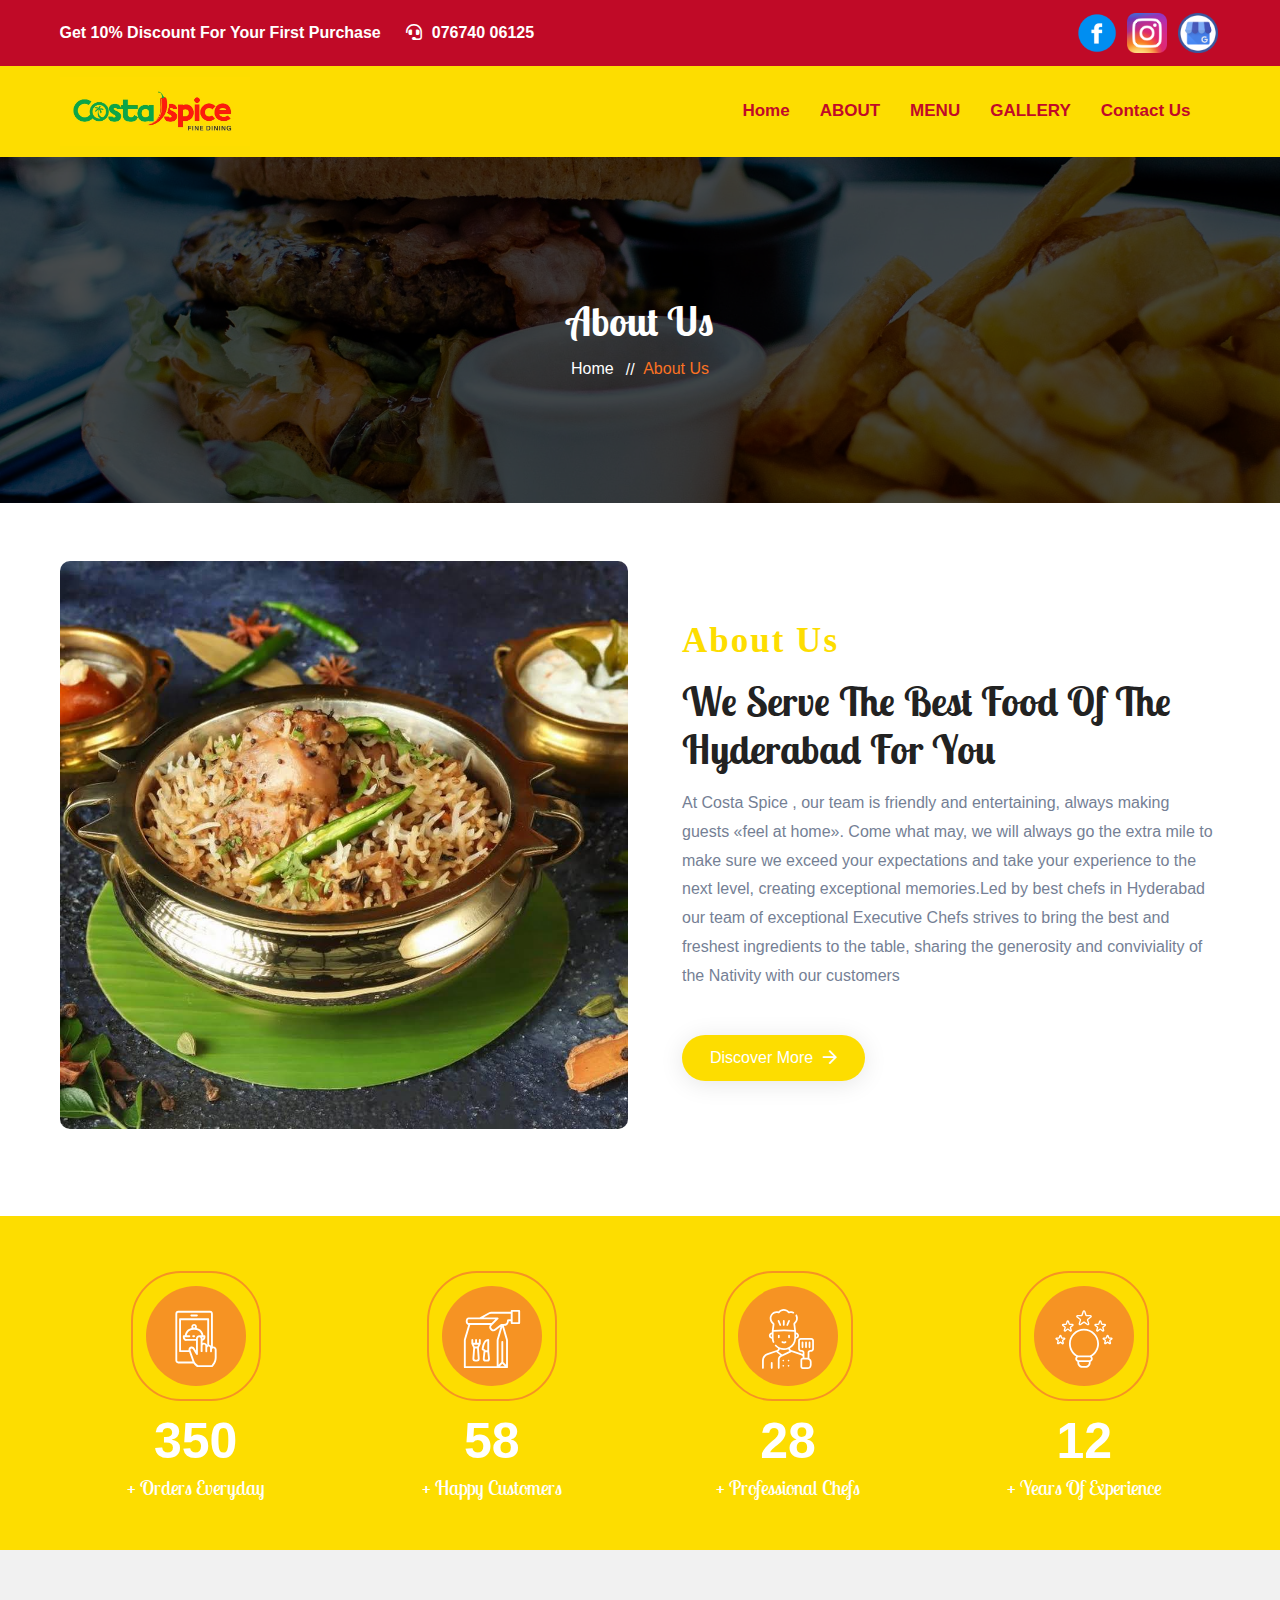
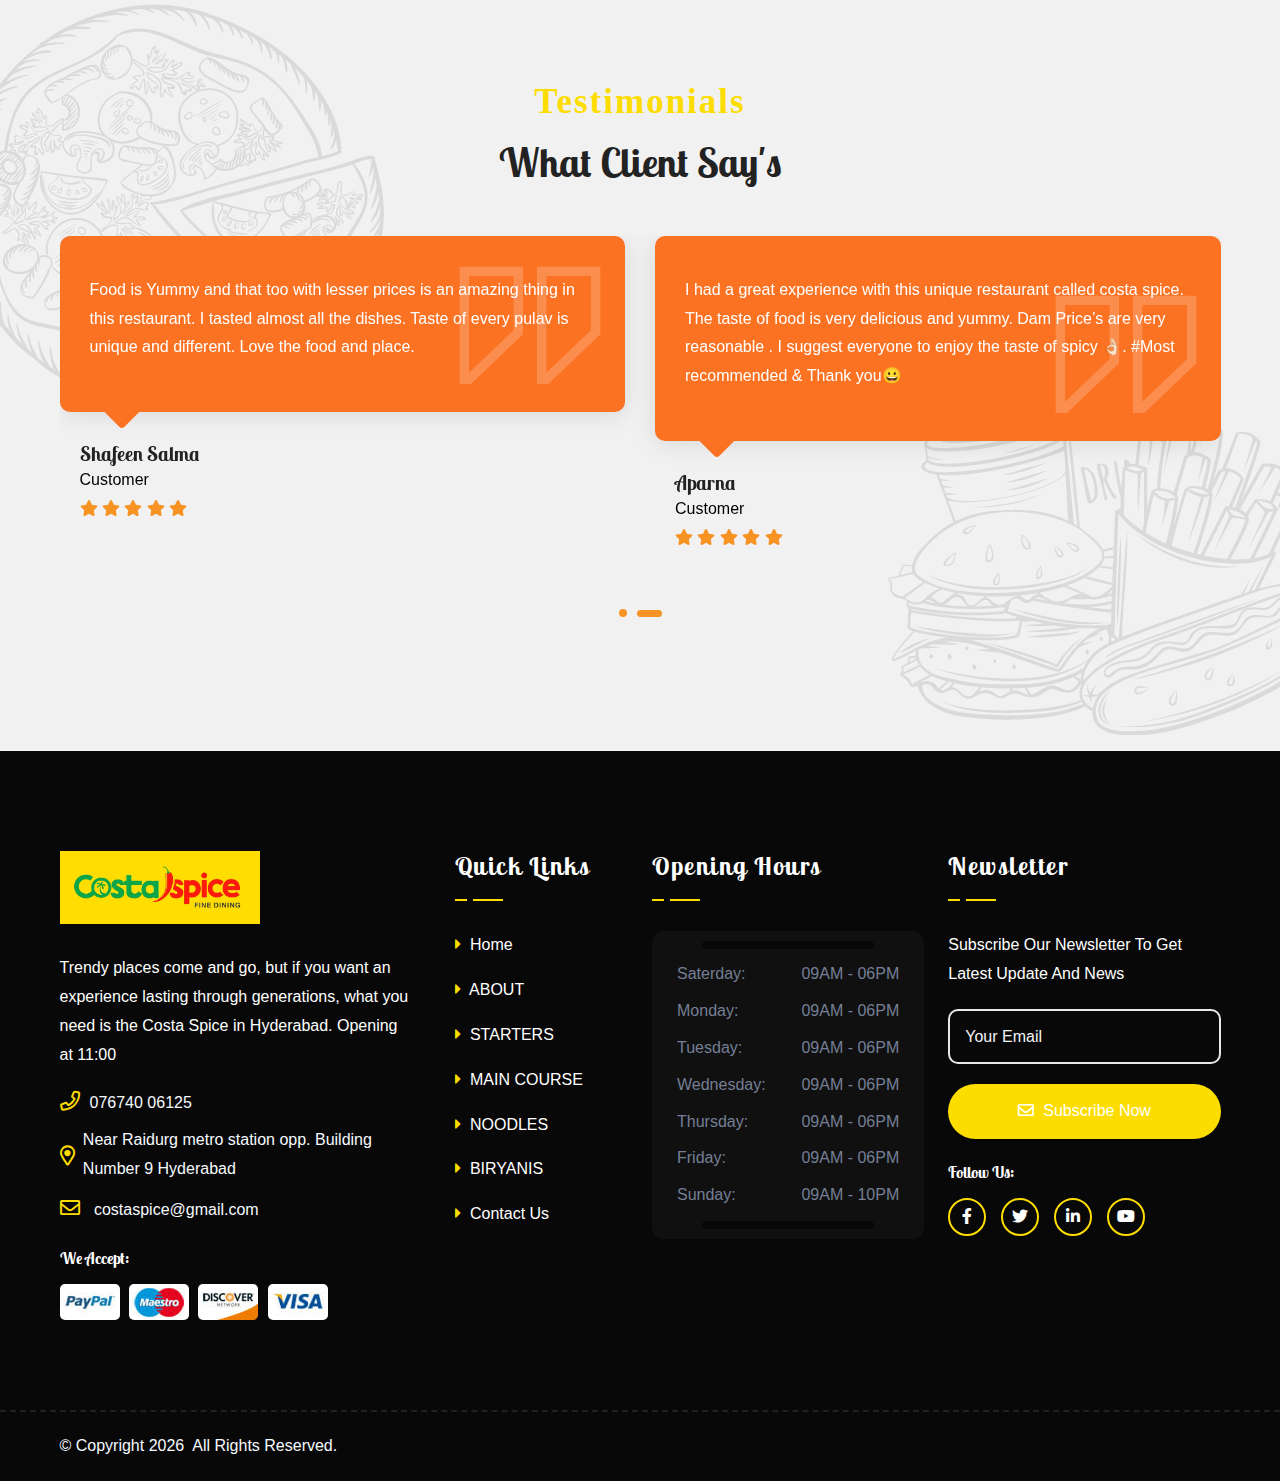
<file: about.html>
<!DOCTYPE html>
<html lang="en">

<head>

<meta charset="UTF-8">
<meta http-equiv="X-UA-Compatible" content="IE=edge">
<meta name="viewport" content="width=device-width, initial-scale=1.0">
<meta name="description" content="">
<meta name="keywords" content="">


<link rel="stylesheet" href="assets/css/bootstrap.min.css">
<link rel="stylesheet" href="assets/css/all-fontawesome.min.css">
<link rel="stylesheet" href="assets/css/animate.min.css">
<link rel="stylesheet" href="assets/css/magnific-popup.min.css">
<link rel="stylesheet" href="assets/css/owl.carousel.min.css">
<link rel="stylesheet" href="assets/css/style1.css">
</head>
<body>




    <header class="header">

        <div class="header-top" style="background-color: #C00A27;">
        <div class="container">
        <div class="header-top-wrapper">
        <div class="header-top-left">
        <div class="header-top-contact">
        <ul>
        <li>
        <p style="color:white;font-weight:bold;">Get 10% Discount For Your First Purchase</p>
        </li>
        <li><a href="tel:+076740 06125" style="color:white;font-weight:bold;"><i class="far fa-headset" style="color:white;font-weight:bold;"></i>076740 06125</a></li>
        </ul>
        </div>
        </div>
        <div class="header-top-right">
        
        <div class="-top-social">
        <a href="#"><img src="img/fb1.png" style="height: 46px;padding: 3px;"></a>
        <a href="#"><img src="img/insta.png" style="height: 46px;padding: 3px;"></a>
        <a href="#"><img src="img/gmb.png" style="height: 46px;padding: 3px;"></a>
        
        
        
        
        
        
        
        
        
        
        </div>
        </div>
        </div>
        </div>
        </div>
        <div class="main-navigation">
        <nav class="navbar navbar-expand-lg">
        <div class="container">
        <a class="navbar-brand" href="index.html">
        
        <img src="img/logo.jpg" alt="">
        </a>
        <div class="mobile-menu-right">
        <div class="mobile-menu-list">
        
        
        </div>
        <button class="navbar-toggler" type="button" data-bs-toggle="collapse" data-bs-target="#main_nav" aria-expanded="false" aria-label="Toggle navigation">
        <span class="navbar-toggler-icon"><i class="far fa-stream"></i></span>
        </button>
        </div>
        <div class="collapse navbar-collapse" id="main_nav">
            <ul class="navbar-nav">
                <li class="nav-item">
                <a class="nav-link active" href="index.html" style="color:#c00a28;font-weight:bold !important;">Home</a></li>
                
                
                 
        <li class="nav-item"><a class="nav-link"  href="about.html"
        style="color:#c00a28;font-weight:bold !important;">ABOUT</a></li>
                <li class="nav-item dropdown" >
                    <a class="nav-link" href="menu.html" 
                    style="color:#c00a28;font-weight:bold !important;">MENU</a>
                   
                    </li>
                
                    <li class="nav-item dropdown" >
                        <a class="nav-link" href="gallery.html" 
                        style="color:#c00a28;font-weight:bold !important;">GALLERY</a>
                       
                        </li>
                    
                
                
                
                
                
                
                
                <li class="nav-item"><a class="nav-link" style="color:#c00a28;font-weight:bold !important;" href="contact.html">Contact Us</a></li>
                </ul>
        <div class="header-nav-right">
        
        
        </div>
        </div>
        </div>
        </nav>
        </div>
        </header>
        



<main class="main">

<div class="site-breadcrumb" style="background: url(assets/img/breadcrumb/01.jpg)">
<div class="container">
<h2 class="breadcrumb-title">About Us</h2>
<ul class="breadcrumb-menu">
<li><a href="index.html">Home</a></li>
<li class="active">About Us</li>
</ul>
</div>
</div>


<br>
<br>

<div class="container">
    <div class="row align-items-center">
    <div class="col-lg-6">
    <div class="about-left">
    <div class="about-img">
    <img class="about-img-1" src="img/side.jpg" alt="">
    </div>
    </div>
    </div>
    <div class="col-lg-6">
    <div class="about-right">
    <div class="site-heading mb-3">
    <span class="site-title-tagline">About Us</span>
    <h2 class="site-title">
    We Serve The Best  Food Of The hyderabad For You
    </h2>
    </div>
     <p class="about-text">
        <!-- Trendy places come and go, but if you want an experience lasting through generations, what you need is the Costa Spice in Hyderabad.
        Opening at 11:00Trendy places come and go, but if you want an experience lasting through generations, what you need is the Costa Spice in Hyderabad.
        Opening at 11:00Trendy places come and go, but if you want an experience lasting through generations, what you need is the Costa Spice in Hyderabad.
        Opening at 11:00
        <br> -->
        At Costa Spice , our team is friendly and entertaining, always making guests «feel at home». Come what may, we will always go the extra mile to make sure we exceed your expectations and take your experience to the next level, creating exceptional memories.Led by best chefs in Hyderabad our team of exceptional Executive Chefs strives to bring the best and freshest ingredients to the table, sharing the generosity and conviviality of the Nativity with our customers
    </p>
    <div class="about-list-wrapper">
    <!-- <ul class="about-list list-unstyled">
    <li>
    At vero eos et accusamus et iusto odio
    </li>
    <li>
    Established fact that a reader will be distracted
    </li>
    <li>
    Sed ut perspiciatis unde omnis iste natus sit
    </li>
    </ul> -->
    </div>
    <a href="about.html" class="theme-btn mt-4">Discover More <i class="far fa-arrow-right"></i></a>
    </div>
    </div>
    </div>
    </div>

<br>
<br>
<br>


<div class="counter-area pt-70 pb-50">
<div class="container">
<div class="row">
<div class="col-lg-3 col-sm-6">
<div class="counter-box">
<div class="icon">
<img src="assets/img/icon/order-food.svg" alt="">
</div>
<div>
<span class="counter" data-count="+" data-to="1500" data-speed="3000">1500</span>
<h6 class="title">+ Orders Everyday </h6>
</div>
</div>
</div>
<div class="col-lg-3 col-sm-6">
<div class="counter-box">
 <div class="icon">
<img src="assets/img/icon/happy-customer.svg" alt="">
</div>
<div>
<span class="counter" data-count="+" data-to="250" data-speed="3000">250</span>
<h6 class="title">+ Happy Customers</h6>
</div>
</div>
</div>
<div class="col-lg-3 col-sm-6">
<div class="counter-box">
<div class="icon">
<img src="assets/img/icon/chef.svg" alt="">
</div>
<div>
<span class="counter" data-count="+" data-to="120" data-speed="3000">120</span>
<h6 class="title">+ Professional Chefs</h6>
</div>
</div>
</div>
<div class="col-lg-3 col-sm-6">
<div class="counter-box">
<div class="icon">
<img src="assets/img/icon/experience.svg" alt="">
</div>
<div>
<span class="counter" data-count="+" data-to="50" data-speed="3000">50</span>
<h6 class="title">+ Years Of Experience</h6>
</div>
</div>
</div>
</div>
</div>
</div>



<div class="testimonial-area bg py-120">
    <div class="testimonial-shape-1"><img src="assets/img/shape/06.png" alt=""></div>
    <div class="testimonial-shape-2"><img src="assets/img/shape/08.png" alt=""></div>
    <div class="container">
    <div class="row">
    <div class="col-lg-6 mx-auto">
    <div class="site-heading text-center">
    <span class="site-title-tagline">Testimonials</span>
    <h2 class="site-title">What Client Say's</h2>
    </div>
    </div>
    </div>
    <div class="testimonial-slider owl-carousel owl-theme">
    <div class="testimonial-single">
    <div class="testimonial-quote">
    <span class="testimonial-quote-icon"><i class="flaticon-quote-hand-drawn-symbol"></i></span>
    <p>
        Food is Yummy and that too with lesser prices is an amazing thing in this restaurant. I tasted almost all the dishes. Taste of every pulav is unique and different. Love the food and place.
    </p>
    <div class="testimonial-quote-icon">
    <img src="assets/img/icon/quote.svg" alt="">
    </div>
    </div>
    <div class="testimonial-content">
    <!-- <div class="testimonial-author-img">
     <img src="assets/img/testimonial/01.jpg" alt=""> 
    </div> -->
    <div class="testimonial-author-info">
    <h4>Shafeen Salma</h4>
    <p style="color: black;">Customer</p>
    <div class="testimonial-rate">
    <i class="fas fa-star"></i>
    <i class="fas fa-star"></i>
    <i class="fas fa-star"></i>
     <i class="fas fa-star"></i>
    <i class="fas fa-star"></i>
    </div>
    </div>
    </div>
    </div>
    
    
    
    <div class="testimonial-single">
        <div class="testimonial-quote">
        <span class="testimonial-quote-icon"><i class="flaticon-quote-hand-drawn-symbol"></i></span>
        <p>
          
            I had a great experience with this unique restaurant called costa spice. The taste of food is very delicious and yummy. Dam Price’s are very reasonable . I suggest everyone to enjoy the taste of spicy 👌🏻. #Most recommended & Thank you😀
        </p>
        <div class="testimonial-quote-icon">
        <img src="assets/img/icon/quote.svg" alt="">
        </div>
        </div>
        <div class="testimonial-content">
        <!-- <div class="testimonial-author-img">
         <img src="assets/img/testimonial/01.jpg" alt=""> 
        </div> -->
        <div class="testimonial-author-info">
        <h4>  Aparna </h4>
        <p style="color: black;">Customer</p>
        <div class="testimonial-rate">
        <i class="fas fa-star"></i>
        <i class="fas fa-star"></i>
        <i class="fas fa-star"></i>
         <i class="fas fa-star"></i>
        <i class="fas fa-star"></i>
        </div>
        </div>
        </div>
        </div>
    
    
    
        <div class="testimonial-single">
            <div class="testimonial-quote">
            <span class="testimonial-quote-icon"><i class="flaticon-quote-hand-drawn-symbol"></i></span>
            <p>
                
                Taste was good and service is extremely good Mogalai pulao and veg meals are the best
            </p>
            <div class="testimonial-quote-icon">
            <img src="assets/img/icon/quote.svg" alt="">
            </div>
            </div>
            <div class="testimonial-content">
            <!-- <div class="testimonial-author-img">
             <img src="assets/img/testimonial/01.jpg" alt=""> 
            </div> -->
            <div class="testimonial-author-info">
            <h4>  Jagadeesh Valeti </h4>
            <p style="color: black;">Customer</p>
            <div class="testimonial-rate">
            <i class="fas fa-star"></i>
            <i class="fas fa-star"></i>
            <i class="fas fa-star"></i>
             <i class="fas fa-star"></i>
            <i class="fas fa-star"></i>
            </div>
            </div>
            </div>
            </div>
        
    
            <div class="testimonial-single">
                <div class="testimonial-quote">
                <span class="testimonial-quote-icon"><i class="flaticon-quote-hand-drawn-symbol"></i></span>
                <p>
                    
                  
                    Very light and tasty food,biryani is delicious,good ambiance,friendly service
                </p>
                <div class="testimonial-quote-icon">
                <img src="assets/img/icon/quote.svg" alt="">
                </div>
                </div>
                <div class="testimonial-content">
                <!-- <div class="testimonial-author-img">
                 <img src="assets/img/testimonial/01.jpg" alt=""> 
                </div> -->
                <div class="testimonial-author-info">
                <h4>  Venu </h4>
                <p style="color: black;">Customer</p>
                <div class="testimonial-rate">
                <i class="fas fa-star"></i>
                <i class="fas fa-star"></i>
                <i class="fas fa-star"></i>
                 <i class="fas fa-star"></i>
                <i class="fas fa-star"></i>
                </div>
                </div>
                </div>
                </div>
            
    
    </div>
    </div>
    </div>





</main>

<footer class="footer-area">
    <div class="footer-widget">
    <div class="container">
    <div class="row footer-widget-wrapper pt-100 pb-70">
    <div class="col-md-6 col-lg-4">
    <div class="footer-widget-box about-us">
    <a href="#" class="footer-logo">
    <img src="img/logo.jpg" alt="">
    </a>
    <p class="mb-3">
        Trendy places come and go, but if you want an experience lasting through generations, what you need is the Costa Spice in Hyderabad.
        Opening at 11:00
        
    </p>
    <ul class="footer-contact">
    <li><a href="tel:+076740 06125"><i class="far fa-phone"></i>076740 06125</a></li>
    <li><i class="far fa-map-marker-alt"></i>
       
        Near Raidurg metro station
        opp. Building Number 9
        
        Hyderabad 
    </li>
    <li><a href=""><i class="far fa-envelope"></i>
        costaspice@gmail.com
    </a></li>
    </ul>
    <div class="footer-payment">
    <h6 class="text-white mb-3 mt-4">We Accept:</h6>
    <a href="#"><img src="assets/img/payment/01.jpg" alt=""></a>
    <a href="#"><img src="assets/img/payment/02.jpg" alt=""></a>
    <a href="#"><img src="assets/img/payment/03.jpg" alt=""></a>
    <a href="#"><img src="assets/img/payment/04.jpg" alt=""></a>
    </div>
    </div>
    </div>
    <div class="col-md-6 col-lg-2">
    <div class="footer-widget-box list">
     <h4 class="footer-widget-title">Quick Links</h4>
    <ul class="footer-list">
    
        <li><a href="#"><i class="fas fa-caret-right"></i> Home</a></li>
        <li><a href="#"><i class="fas fa-caret-right"></i> ABOUT</a></li>
    
        <li><a href="#"><i class="fas fa-caret-right"></i> STARTERS</a></li>
        <li><a href="#"><i class="fas fa-caret-right"></i> MAIN COURSE</a></li>
        <li><a href="#"><i class="fas fa-caret-right"></i> NOODLES</a></li>
        <li><a href="#"><i class="fas fa-caret-right"></i> BIRYANIS</a></li>
        
        <li><a href="#"><i class="fas fa-caret-right"></i> Contact Us</a></li>
    </ul>
    </div>
    </div>
    <div class="col-md-6 col-lg-3">
    <div class="footer-widget-box list">
    <h4 class="footer-widget-title">Opening Hours</h4>
    <div class="footer-opening-hour">
    <ul>
    <li><span class="day">Saterday:</span><span class="time">09AM - 06PM</span></li>
    <li><span class="day">Monday:</span><span class="time">09AM - 06PM</span></li>
    <li><span class="day">Tuesday:</span><span class="time">09AM - 06PM</span></li>
    <li><span class="day">Wednesday:</span><span class="time">09AM - 06PM</span></li>
    <li><span class="day">Thursday:</span><span class="time">09AM - 06PM</span></li>
    <li><span class="day">Friday:</span><span class="time">09AM - 06PM</span></li>
    <li><span class="day">Sunday:</span><span class="closed">09AM - 10PM</span></li>
    </ul>
    </div>
    </div>
    </div>
    <div class="col-md-6 col-lg-3">
    <div class="footer-widget-box list">
    <h4 class="footer-widget-title">Newsletter</h4>
    <div class="footer-newsletter">
    <p>Subscribe Our Newsletter To Get Latest Update And News</p>
    <div class="subscribe-form">
    <form action="#">
    <input type="email" class="form-control" placeholder="Your Email">
    <button class="theme-btn" type="submit">
    <span class="far fa-envelope"></span> Subscribe Now
    </button>
    </form>
    </div>
    <div class="mt-4">
    <h6 class="text-white mb-3">Follow Us:</h6>
    <ul class="footer-social mt-1">
    <li><a href="#"><i class="fab fa-facebook-f"></i></a></li>
    <li><a href="#"><i class="fab fa-twitter"></i></a></li>
    <li><a href="#"><i class="fab fa-linkedin-in"></i></a></li>
    <li><a href="#"><i class="fab fa-youtube"></i></a></li>
    </ul>
    </div>
    </div>
    </div>
    </div>
    </div>
    </div>
    </div>
    <div class="copyright">
    <div class="container">
    <div class="row">
    <div class="col-lg-6 align-self-center">
     <p class="copyright-text">
    &copy; Copyright <span id="date"></span> <a href="#">  </a> All Rights Reserved.
    </p>
    </div>
    <div class="col-lg-6 align-self-center">
    <!-- <ul class="footer-menu">
    <li><a href="#">Support</a></li>
    <li><a href="#">Terms Of Services</a></li>
    <li><a href="#">Privacy Policy</a></li>
    </ul> -->
    </div>
    </div>
    </div>
    </div>
    </footer>
    

<a href="#" id="scroll-top"><i class="far fa-angle-double-up"></i></a>


<script src="assets/js/jquery-3.6.0.min.js"></script>
<script src="assets/js/modernizr.min.js"></script>
<script src="assets/js/bootstrap.bundle.min.js"></script>
<script src="assets/js/imagesloaded.pkgd.min.js"></script>
<script src="assets/js/jquery.magnific-popup.min.js"></script>
<script src="assets/js/isotope.pkgd.min.js"></script>
<script src="assets/js/jquery.appear.min.js"></script>
<script src="assets/js/jquery.easing.min.js"></script>
<script src="assets/js/owl.carousel.min.js"></script>
<script src="assets/js/counter-up.js"></script>
<script src="assets/js/masonry.pkgd.min.js"></script>
<script src="assets/js/wow.min.js"></script>
<script src="assets/js/countdown.min.js"></script>
<script src="assets/js/contact-form.js"></script>
<script src="assets/js/main.js"></script>
</body>


</html>
</file>
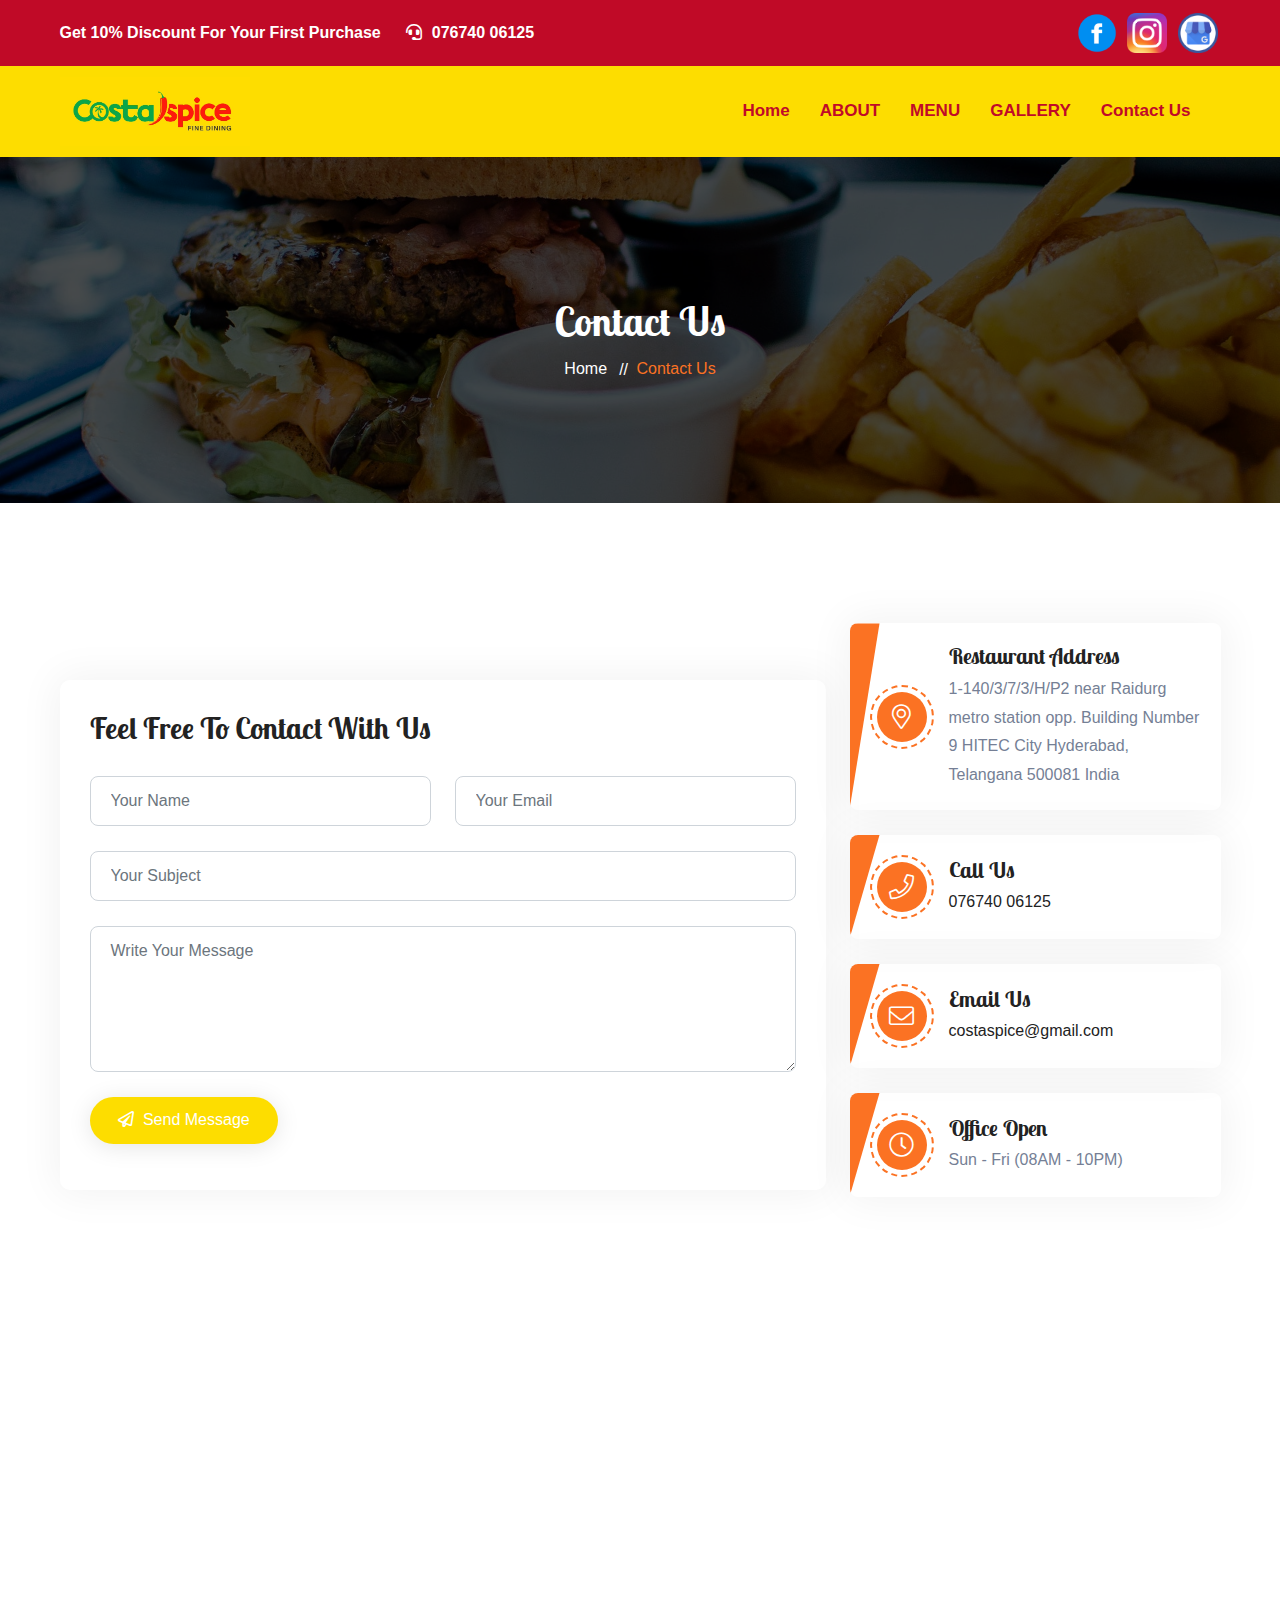
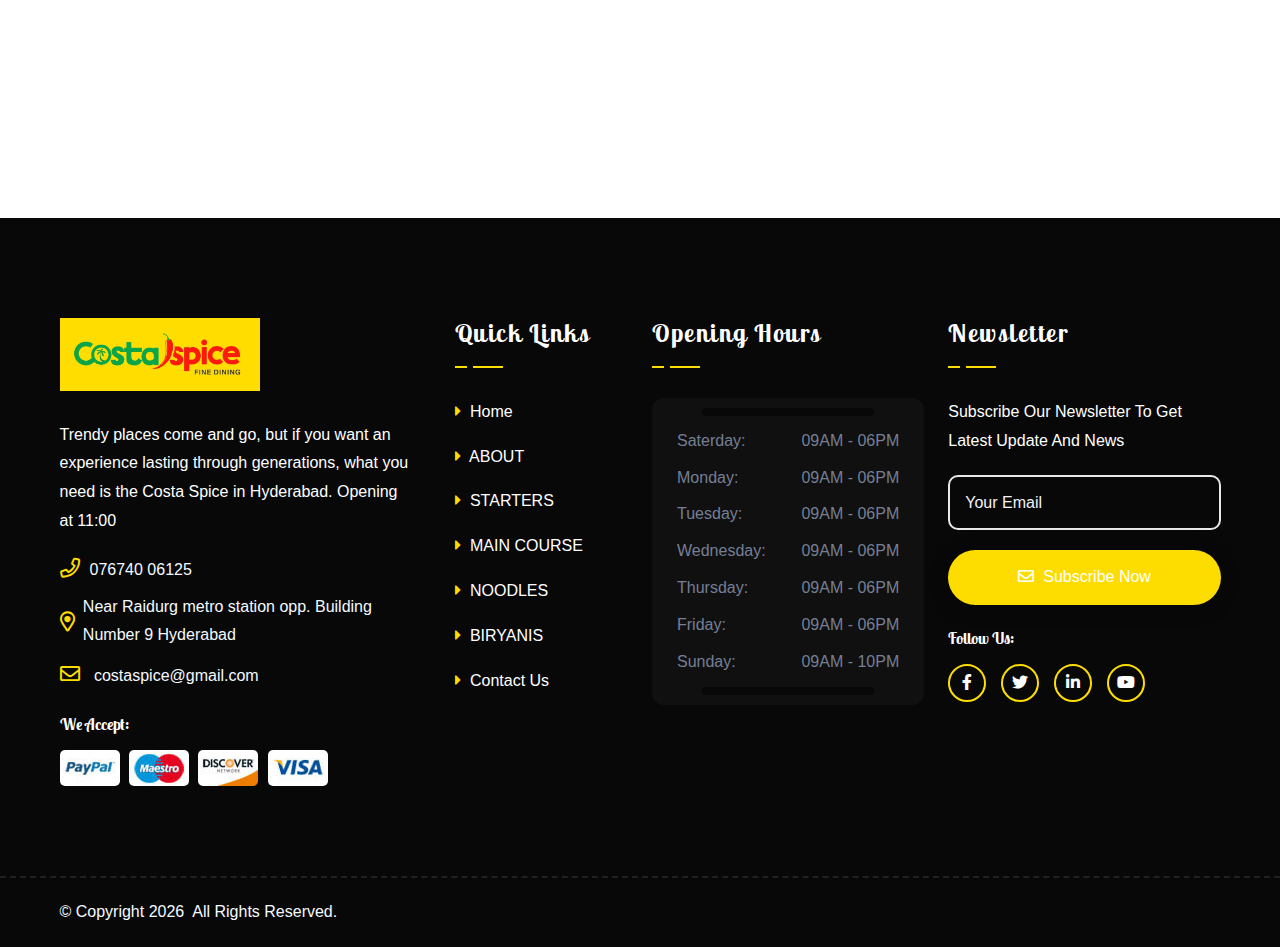
<file: contact.html>
<!DOCTYPE html>
<html lang="en">

<head>

<meta charset="UTF-8">
<meta http-equiv="X-UA-Compatible" content="IE=edge">
<meta name="viewport" content="width=device-width, initial-scale=1.0">
<meta name="description" content="">
<meta name="keywords" content="">


<link rel="stylesheet" href="assets/css/bootstrap.min.css">
<link rel="stylesheet" href="assets/css/all-fontawesome.min.css">
<link rel="stylesheet" href="assets/css/animate.min.css">
<link rel="stylesheet" href="assets/css/magnific-popup.min.css">
<link rel="stylesheet" href="assets/css/owl.carousel.min.css">
<link rel="stylesheet" href="assets/css/style1.css">
</head>
<body>




    <header class="header">

        <div class="header-top" style="background-color: #C00A27;">
        <div class="container">
        <div class="header-top-wrapper">
        <div class="header-top-left">
        <div class="header-top-contact">
        <ul>
        <li>
        <p style="color:white;font-weight:bold;">Get 10% Discount For Your First Purchase</p>
        </li>
        <li><a href="tel:+076740 06125" style="color:white;font-weight:bold;"><i class="far fa-headset" style="color:white;font-weight:bold;"></i>076740 06125</a></li>
        </ul>
        </div>
        </div>
        <div class="header-top-right">
        
        <div class="-top-social">
        <a href="#"><img src="img/fb1.png" style="height: 46px;padding: 3px;"></a>
        <a href="#"><img src="img/insta.png" style="height: 46px;padding: 3px;"></a>
        <a href="#"><img src="img/gmb.png" style="height: 46px;padding: 3px;"></a>
        
        
        
        
        
        
        
        
        
        
        </div>
        </div>
        </div>
        </div>
        </div>
        <div class="main-navigation">
        <nav class="navbar navbar-expand-lg">
        <div class="container">
        <a class="navbar-brand" href="index.html">
        
        <img src="img/logo.jpg" alt="">
        </a>
        <div class="mobile-menu-right">
        <div class="mobile-menu-list">
        
        
        </div>
        <button class="navbar-toggler" type="button" data-bs-toggle="collapse" data-bs-target="#main_nav" aria-expanded="false" aria-label="Toggle navigation">
        <span class="navbar-toggler-icon"><i class="far fa-stream"></i></span>
        </button>
        </div>
        <div class="collapse navbar-collapse" id="main_nav">
            <ul class="navbar-nav">
                <li class="nav-item">
                <a class="nav-link active" href="index.html" style="color:#c00a28;font-weight:bold !important;">Home</a></li>
                
                
                 
        <li class="nav-item"><a class="nav-link"  href="about.html"
        style="color:#c00a28;font-weight:bold !important;">ABOUT</a></li>
                <li class="nav-item dropdown" >
                    <a class="nav-link" href="menu.html" 
                    style="color:#c00a28;font-weight:bold !important;">MENU</a>
                   
                    </li>
                
                    <li class="nav-item dropdown" >
                        <a class="nav-link" href="gallery.html" 
                        style="color:#c00a28;font-weight:bold !important;">GALLERY</a>
                       
                        </li>
                    
                
                
                
                
                
                
                
                <li class="nav-item"><a class="nav-link" style="color:#c00a28;font-weight:bold !important;" href="contact.html">Contact Us</a></li>
                </ul>
        <div class="header-nav-right">
        
        
        </div>
        </div>
        </div>
        </nav>
        </div>
        </header>
        

<div class="search-popup">
<button class="close-search"><span class="far fa-times"></span></button>
<form action="#">
<div class="form-group">
<input type="search" name="search-field" placeholder="Search Here..." required>
 <button type="submit"><i class="far fa-search"></i></button>
</div>
</form>
</div>

<main class="main">

<div class="site-breadcrumb" style="background: url(assets/img/breadcrumb/01.jpg)">
<div class="container">
<h2 class="breadcrumb-title">Contact Us</h2>
<ul class="breadcrumb-menu">
<li><a href="index.html">Home</a></li>
<li class="active">Contact Us</li>
</ul>
</div>
</div>


<div class="contact-area py-120">
<div class="container">
<div class="contact-wrapper">
<div class="row">
<div class="col-lg-8 align-self-center">
<div class="contact-form">
<div class="contact-form-header">
<h2>Feel Free To Contact With Us</h2>

</div>
<form method="post" action="" id="contact-form">
<div class="row">
<div class="col-md-6">
<div class="form-group">
<input type="text" class="form-control" name="name" placeholder="Your Name" required>
</div>
</div>
<div class="col-md-6">
<div class="form-group">
<input type="email" class="form-control" name="email" placeholder="Your Email" required>
</div>
</div>
</div>
<div class="form-group">
<input type="text" class="form-control" name="subject" placeholder="Your Subject" required>
</div>
<div class="form-group">
<textarea name="message" cols="30" rows="5" class="form-control" placeholder="Write Your Message"></textarea>
</div>
<button type="submit" class="theme-btn"> <i class="far fa-paper-plane"></i> Send
Message</button>
<div class="col-md-12 mt-3">
<div class="form-messege text-success"></div>
</div>
</form>
</div>
</div>
<div class="col-lg-4">
<div class="contact-content">
<div class="contact-info">
<div class="contact-info-icon">
<i class="fal fa-map-marker-alt"></i>
</div>
<div class="contact-info-content">
<h5>Restaurant Address</h5>
<p>
    1-140/3/7/3/H/P2
    near Raidurg metro station
    opp. Building Number 9
    HITEC City
    Hyderabad, Telangana 500081
    India</p>
</div>
</div>
<div class="contact-info">
<div class="contact-info-icon">
<i class="fal fa-phone"></i>
</div>
<div class="contact-info-content">
<h5>Call Us</h5>
<p><a href="tel:07674006125">
    076740 06125</a>
</p>
</div>
</div>
<div class="contact-info">
<div class="contact-info-icon">
<i class="fal fa-envelope"></i>
</div>
<div class="contact-info-content">
<h5>Email Us</h5>
<p><a href="">costaspice@gmail.com</a></p>
</div>
</div>
<div class="contact-info">
<div class="contact-info-icon">
<i class="fal fa-clock"></i>
</div>
<div class="contact-info-content">
<h5>Office Open</h5>
<p>Sun - Fri (08AM - 10PM)</p>
</div>
</div>
</div>
</div>
</div>
</div>
</div>
</div>


<div class="contact-map">
<iframe src="https://www.google.com/maps/embed?pb=!1m14!1m8!1m3!1d15225.460136460588!2d78.3763905!3d17.4422341!3m2!1i1024!2i768!4f13.1!3m3!1m2!1s0x0%3A0xcec143baacbadd7a!2sCosta%20Spice!5e0!3m2!1sen!2sin!4v1672644627399!5m2!1sen!2sin" style="border:0;" allowfullscreen="" loading="lazy"></iframe>






</div>
</main>


<footer class="footer-area">
    <div class="footer-widget">
    <div class="container">
    <div class="row footer-widget-wrapper pt-100 pb-70">
    <div class="col-md-6 col-lg-4">
    <div class="footer-widget-box about-us">
    <a href="#" class="footer-logo">
    <img src="img/logo.jpg" alt="">
    </a>
    <p class="mb-3">
        Trendy places come and go, but if you want an experience lasting through generations, what you need is the Costa Spice in Hyderabad.
        Opening at 11:00
        
    </p>
    <ul class="footer-contact">
    <li><a href="tel:+076740 06125"><i class="far fa-phone"></i>076740 06125</a></li>
    <li><i class="far fa-map-marker-alt"></i>
       
        Near Raidurg metro station
        opp. Building Number 9
        
        Hyderabad 
    </li>
    <li><a href=""><i class="far fa-envelope"></i>
        costaspice@gmail.com
    </a></li>
    </ul>
    <div class="footer-payment">
    <h6 class="text-white mb-3 mt-4">We Accept:</h6>
    <a href="#"><img src="assets/img/payment/01.jpg" alt=""></a>
    <a href="#"><img src="assets/img/payment/02.jpg" alt=""></a>
    <a href="#"><img src="assets/img/payment/03.jpg" alt=""></a>
    <a href="#"><img src="assets/img/payment/04.jpg" alt=""></a>
    </div>
    </div>
    </div>
    <div class="col-md-6 col-lg-2">
    <div class="footer-widget-box list">
     <h4 class="footer-widget-title">Quick Links</h4>
    <ul class="footer-list">
    
        <li><a href="#"><i class="fas fa-caret-right"></i> Home</a></li>
        <li><a href="#"><i class="fas fa-caret-right"></i> ABOUT</a></li>
    
        <li><a href="#"><i class="fas fa-caret-right"></i> STARTERS</a></li>
        <li><a href="#"><i class="fas fa-caret-right"></i> MAIN COURSE</a></li>
        <li><a href="#"><i class="fas fa-caret-right"></i> NOODLES</a></li>
        <li><a href="#"><i class="fas fa-caret-right"></i> BIRYANIS</a></li>
        
        <li><a href="#"><i class="fas fa-caret-right"></i> Contact Us</a></li>
    </ul>
    </div>
    </div>
    <div class="col-md-6 col-lg-3">
    <div class="footer-widget-box list">
    <h4 class="footer-widget-title">Opening Hours</h4>
    <div class="footer-opening-hour">
    <ul>
    <li><span class="day">Saterday:</span><span class="time">09AM - 06PM</span></li>
    <li><span class="day">Monday:</span><span class="time">09AM - 06PM</span></li>
    <li><span class="day">Tuesday:</span><span class="time">09AM - 06PM</span></li>
    <li><span class="day">Wednesday:</span><span class="time">09AM - 06PM</span></li>
    <li><span class="day">Thursday:</span><span class="time">09AM - 06PM</span></li>
    <li><span class="day">Friday:</span><span class="time">09AM - 06PM</span></li>
    <li><span class="day">Sunday:</span><span class="closed">09AM - 10PM</span></li>
    </ul>
    </div>
    </div>
    </div>
    <div class="col-md-6 col-lg-3">
    <div class="footer-widget-box list">
    <h4 class="footer-widget-title">Newsletter</h4>
    <div class="footer-newsletter">
    <p>Subscribe Our Newsletter To Get Latest Update And News</p>
    <div class="subscribe-form">
    <form action="#">
    <input type="email" class="form-control" placeholder="Your Email">
    <button class="theme-btn" type="submit">
    <span class="far fa-envelope"></span> Subscribe Now
    </button>
    </form>
    </div>
    <div class="mt-4">
    <h6 class="text-white mb-3">Follow Us:</h6>
    <ul class="footer-social mt-1">
    <li><a href="#"><i class="fab fa-facebook-f"></i></a></li>
    <li><a href="#"><i class="fab fa-twitter"></i></a></li>
    <li><a href="#"><i class="fab fa-linkedin-in"></i></a></li>
    <li><a href="#"><i class="fab fa-youtube"></i></a></li>
    </ul>
    </div>
    </div>
    </div>
    </div>
    </div>
    </div>
    </div>
    <div class="copyright">
    <div class="container">
    <div class="row">
    <div class="col-lg-6 align-self-center">
     <p class="copyright-text">
    &copy; Copyright <span id="date"></span> <a href="#">  </a> All Rights Reserved.
    </p>
    </div>
    <div class="col-lg-6 align-self-center">
    <!-- <ul class="footer-menu">
    <li><a href="#">Support</a></li>
    <li><a href="#">Terms Of Services</a></li>
    <li><a href="#">Privacy Policy</a></li>
    </ul> -->
    </div>
    </div>
    </div>
    </div>
    </footer>
    

<a href="#" id="scroll-top"><i class="far fa-angle-double-up"></i></a>


<script src="assets/js/jquery-3.6.0.min.js"></script>
<script src="assets/js/modernizr.min.js"></script>
<script src="assets/js/bootstrap.bundle.min.js"></script>
<script src="assets/js/imagesloaded.pkgd.min.js"></script>
<script src="assets/js/jquery.magnific-popup.min.js"></script>
<script src="assets/js/isotope.pkgd.min.js"></script>
<script src="assets/js/jquery.appear.min.js"></script>
<script src="assets/js/jquery.easing.min.js"></script>
<script src="assets/js/owl.carousel.min.js"></script>
<script src="assets/js/counter-up.js"></script>
<script src="assets/js/masonry.pkgd.min.js"></script>
<script src="assets/js/wow.min.js"></script>
<script src="assets/js/countdown.min.js"></script>
<script src="assets/js/contact-form.js"></script>
<script src="assets/js/main.js"></script>
</body>


</html>
</file>
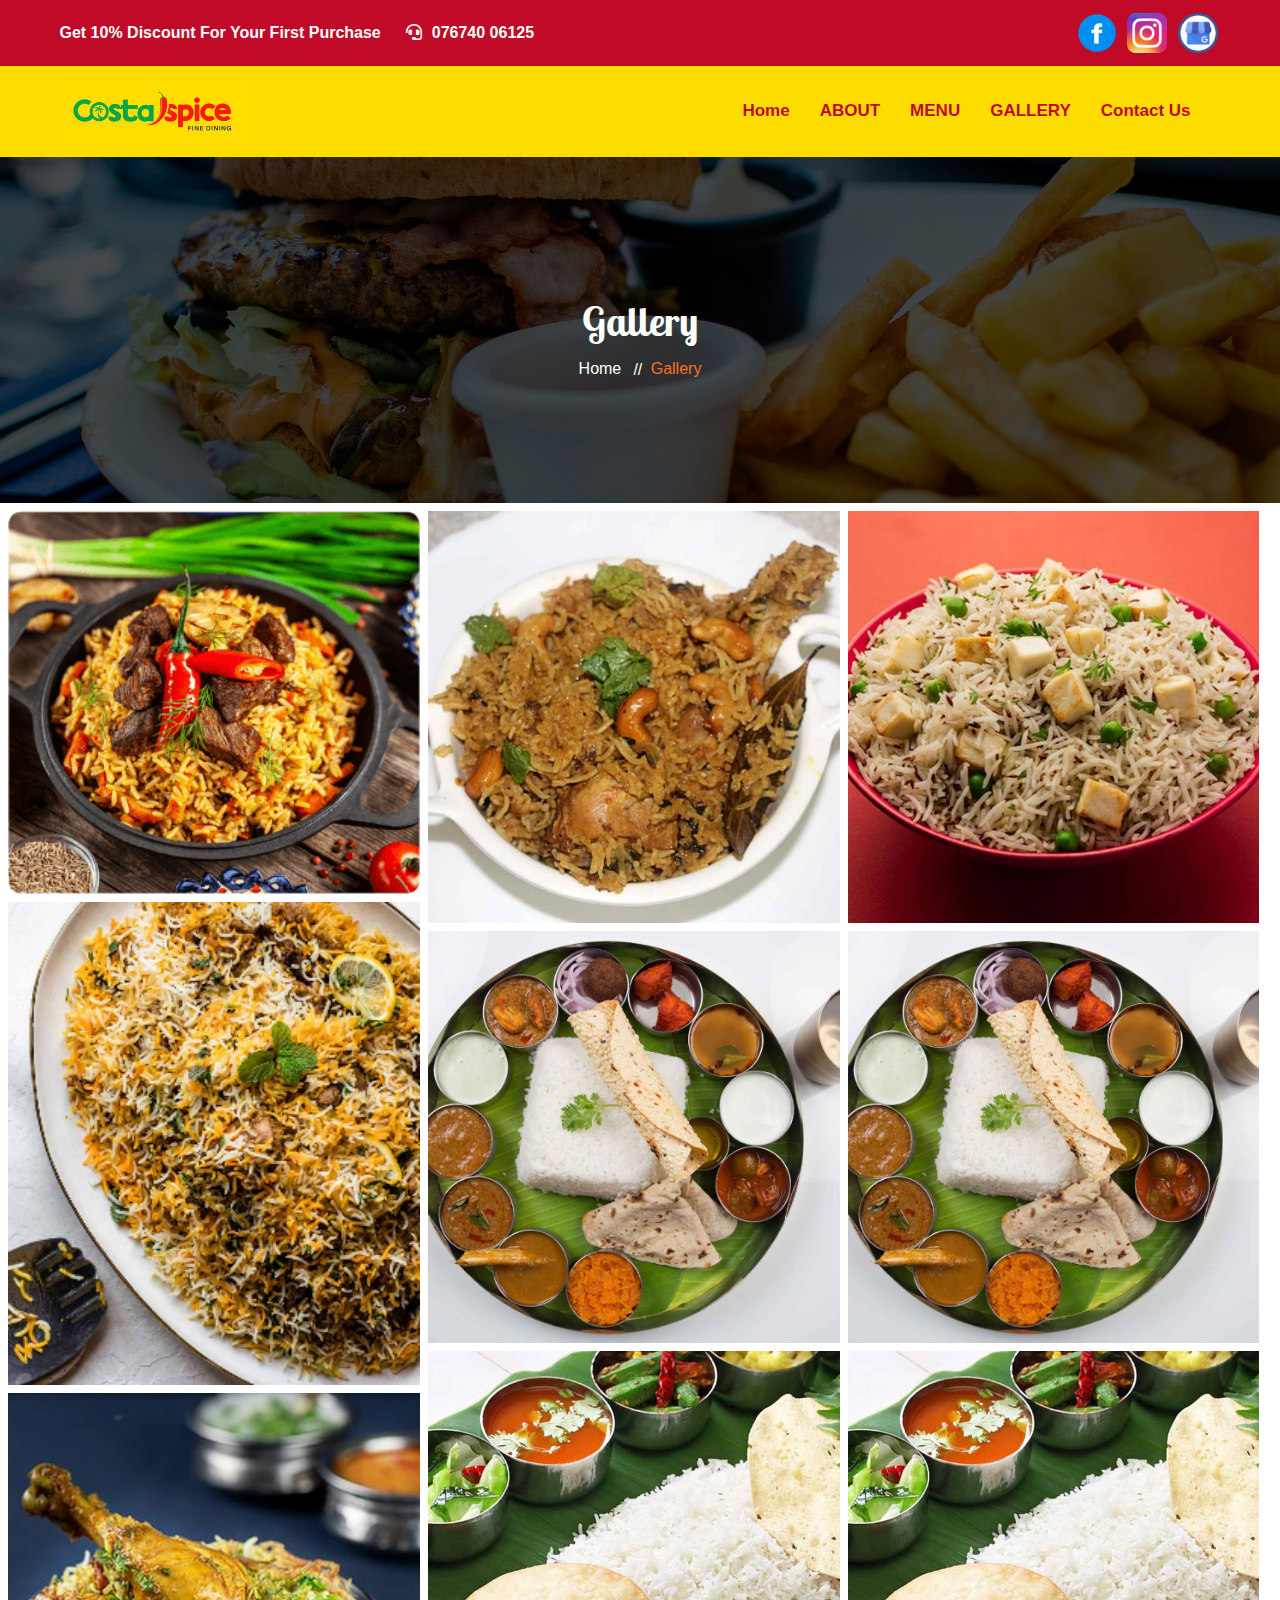
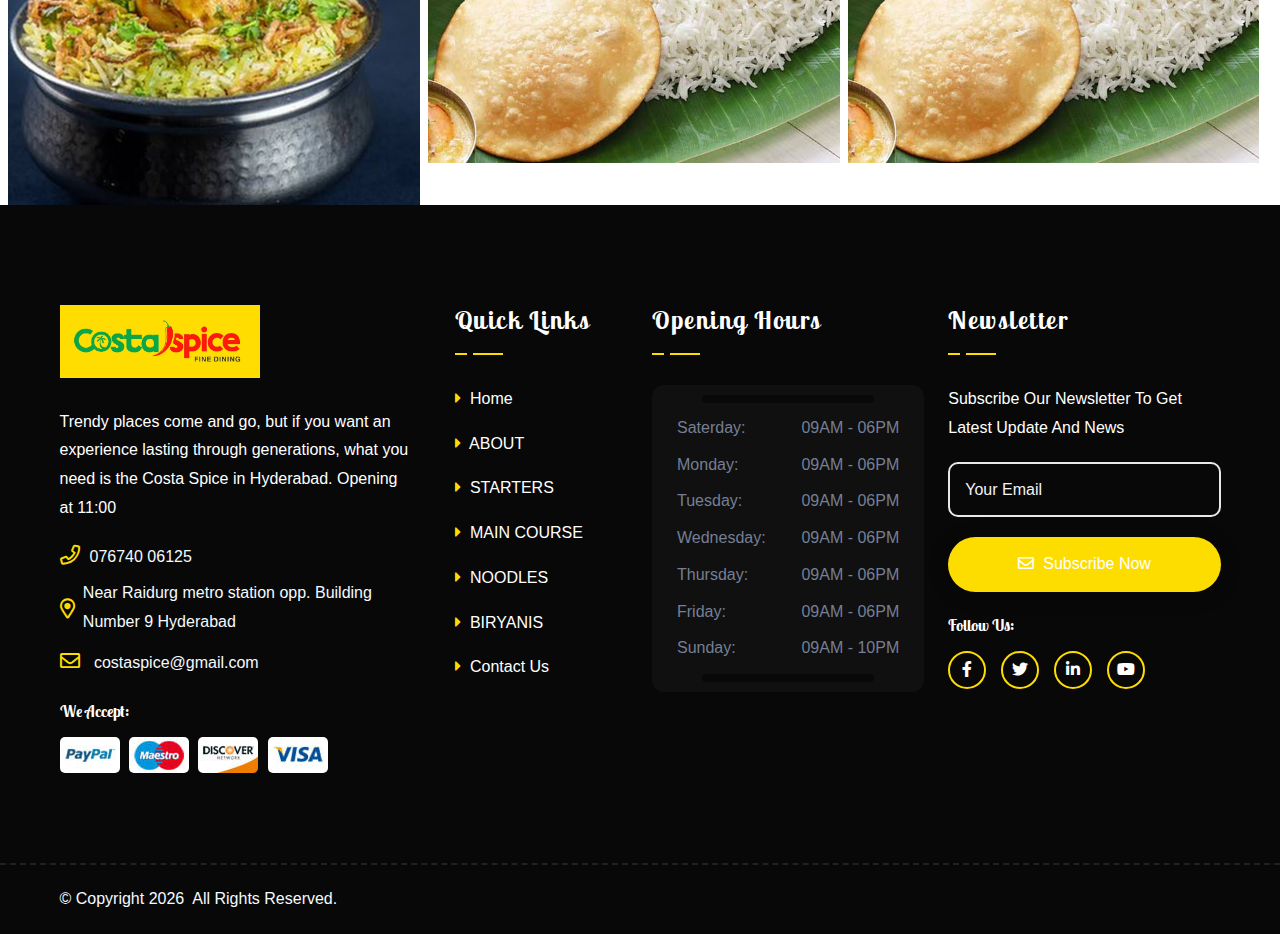
<file: gallery.html>
<!DOCTYPE html>
<html lang="en">

<head>

<meta charset="UTF-8">
<meta http-equiv="X-UA-Compatible" content="IE=edge">
<meta name="viewport" content="width=device-width, initial-scale=1.0">
<meta name="description" content="">
<meta name="keywords" content="">


<link rel="stylesheet" href="assets/css/bootstrap.min.css">
<link rel="stylesheet" href="assets/css/all-fontawesome.min.css">
<link rel="stylesheet" href="assets/css/animate.min.css">
<link rel="stylesheet" href="assets/css/magnific-popup.min.css">
<link rel="stylesheet" href="assets/css/owl.carousel.min.css">
<link rel="stylesheet" href="assets/css/style1.css">
</head>
<body>



   
    <header class="header">

        <div class="header-top" style="background-color: #C00A27;">
        <div class="container">
        <div class="header-top-wrapper">
        <div class="header-top-left">
        <div class="header-top-contact">
        <ul>
        <li>
        <p style="color:white;font-weight:bold;">Get 10% Discount For Your First Purchase</p>
        </li>
        <li><a href="tel:+076740 06125" style="color:white;font-weight:bold;"><i class="far fa-headset" style="color:white;font-weight:bold;"></i>076740 06125</a></li>
        </ul>
        </div>
        </div>
        <div class="header-top-right">
        
        <div class="-top-social">
        <a href="#"><img src="img/fb1.png" style="height: 46px;padding: 3px;"></a>
        <a href="#"><img src="img/insta.png" style="height: 46px;padding: 3px;"></a>
        <a href="#"><img src="img/gmb.png" style="height: 46px;padding: 3px;"></a>
        
        
        
        
        
        
        
        
        
        
        </div>
        </div>
        </div>
        </div>
        </div>
        <div class="main-navigation">
        <nav class="navbar navbar-expand-lg">
        <div class="container">
        <a class="navbar-brand" href="index.html">
        
        <img src="img/logo.jpg" alt="">
        </a>
        <div class="mobile-menu-right">
        <div class="mobile-menu-list">
        
        
        </div>
        <button class="navbar-toggler" type="button" data-bs-toggle="collapse" data-bs-target="#main_nav" aria-expanded="false" aria-label="Toggle navigation">
        <span class="navbar-toggler-icon"><i class="far fa-stream"></i></span>
        </button>
        </div>
        <div class="collapse navbar-collapse" id="main_nav">
            <ul class="navbar-nav">
                <li class="nav-item">
                <a class="nav-link active" href="index.html" style="color:#c00a28;font-weight:bold !important;">Home</a></li>
                
                
                 
        <li class="nav-item"><a class="nav-link"  href="about.html"
        style="color:#c00a28;font-weight:bold !important;">ABOUT</a></li>
                <li class="nav-item dropdown" >
                    <a class="nav-link" href="menu.html" 
                    style="color:#c00a28;font-weight:bold !important;">MENU</a>
                   
                    </li>
                
                    <li class="nav-item dropdown" >
                        <a class="nav-link" href="gallery.html" 
                        style="color:#c00a28;font-weight:bold !important;">GALLERY</a>
                       
                        </li>
                    
                
                
                
                
                
                
                
                <li class="nav-item"><a class="nav-link" style="color:#c00a28;font-weight:bold !important;" href="contact.html">Contact Us</a></li>
                </ul>
        <div class="header-nav-right">
        
        
        </div>
        </div>
        </div>
        </nav>
        </div>
        </header>
        

        <main class="main">

            <div class="site-breadcrumb" style="background: url(assets/img/breadcrumb/01.jpg)">
            <div class="container">
            <h2 class="breadcrumb-title">Gallery</h2>
            <ul class="breadcrumb-menu">
            <li><a href="index.html">Home</a></li>
            <li class="active">Gallery</li>
            </ul>
            </div>
            </div>
            
            
          
	
<style>
   
    

    
    .rowe {
      display: -ms-flexbox; /* IE10 */
      display: flex;
      -ms-flex-wrap: wrap; /* IE10 */
      flex-wrap: wrap;
      padding: 0 4px;
    }
    
    /* Create four equal columns that sits next to each other */
    .columne {
      -ms-flex: 33%; /* IE10 */
      flex: 33%;
      max-width: 33%;
      padding: 0 4px;
    }
    
    .columne img {
      margin-top: 8px;
      vertical-align: middle;
      width: 100%;
    }
    
    /* Responsive layout - makes a two column-layout instead of four columns */
    @media screen and (max-width: 800px) {
      .columne {
        -ms-flex: 50%;
        flex: 50%;
        max-width: 50%;
      }
    }
    
    /* Responsive layout - makes the two columns stack on top of each other instead of next to each other */
    @media screen and (max-width: 600px) {
      .columne {
        -ms-flex: 100%;
        flex: 100%;
        max-width: 100%;
      }
    }
    </style>		  
                  
    <!-- Photo Grid -->
    <div class="rowe"> 
  
      <div class="columne">
      
        
        
 <img src="img/1.png" style="width:100%">
 <img src="img/2.png" style="width:100%">
 <img src="img/3.jpg" style="width:100%">


      </div>



      <div class="columne">
      
        
        
        <img src="img/4.jpg" style="width:100%">
        <img src="img/5.jpg" style="width:100%">
        <img src="img/7.jpg" style="width:100%">
       
       
             </div>
       
       
       




             <div class="columne">
      
        
        
                <img src="img/8.jpg" style="width:100%">
                <img src="img/5.jpg" style="width:100%">
                <img src="img/7.jpg" style="width:100%">
               
               
                     </div>
               
               
               



    
    </div>
    
            
            </main>


<footer class="footer-area">
    <div class="footer-widget">
    <div class="container">
    <div class="row footer-widget-wrapper pt-100 pb-70">
    <div class="col-md-6 col-lg-4">
    <div class="footer-widget-box about-us">
    <a href="#" class="footer-logo">
    <img src="img/logo.jpg" alt="">
    </a>
    <p class="mb-3">
        Trendy places come and go, but if you want an experience lasting through generations, what you need is the Costa Spice in Hyderabad.
        Opening at 11:00
        
    </p>
    <ul class="footer-contact">
    <li><a href="tel:+076740 06125"><i class="far fa-phone"></i>076740 06125</a></li>
    <li><i class="far fa-map-marker-alt"></i>
       
        Near Raidurg metro station
        opp. Building Number 9
        
        Hyderabad 
    </li>
    <li><a href=""><i class="far fa-envelope"></i>
        costaspice@gmail.com
    </a></li>
    </ul>
    <div class="footer-payment">
    <h6 class="text-white mb-3 mt-4">We Accept:</h6>
    <a href="#"><img src="assets/img/payment/01.jpg" alt=""></a>
    <a href="#"><img src="assets/img/payment/02.jpg" alt=""></a>
    <a href="#"><img src="assets/img/payment/03.jpg" alt=""></a>
    <a href="#"><img src="assets/img/payment/04.jpg" alt=""></a>
    </div>
    </div>
    </div>
    <div class="col-md-6 col-lg-2">
    <div class="footer-widget-box list">
     <h4 class="footer-widget-title">Quick Links</h4>
    <ul class="footer-list">
    
        <li><a href="#"><i class="fas fa-caret-right"></i> Home</a></li>
        <li><a href="#"><i class="fas fa-caret-right"></i> ABOUT</a></li>
    
        <li><a href="#"><i class="fas fa-caret-right"></i> STARTERS</a></li>
        <li><a href="#"><i class="fas fa-caret-right"></i> MAIN COURSE</a></li>
        <li><a href="#"><i class="fas fa-caret-right"></i> NOODLES</a></li>
        <li><a href="#"><i class="fas fa-caret-right"></i> BIRYANIS</a></li>
        
        <li><a href="#"><i class="fas fa-caret-right"></i> Contact Us</a></li>
    </ul>
    </div>
    </div>
    <div class="col-md-6 col-lg-3">
    <div class="footer-widget-box list">
    <h4 class="footer-widget-title">Opening Hours</h4>
    <div class="footer-opening-hour">
    <ul>
    <li><span class="day">Saterday:</span><span class="time">09AM - 06PM</span></li>
    <li><span class="day">Monday:</span><span class="time">09AM - 06PM</span></li>
    <li><span class="day">Tuesday:</span><span class="time">09AM - 06PM</span></li>
    <li><span class="day">Wednesday:</span><span class="time">09AM - 06PM</span></li>
    <li><span class="day">Thursday:</span><span class="time">09AM - 06PM</span></li>
    <li><span class="day">Friday:</span><span class="time">09AM - 06PM</span></li>
    <li><span class="day">Sunday:</span><span class="closed">09AM - 10PM</span></li>
    </ul>
    </div>
    </div>
    </div>
    <div class="col-md-6 col-lg-3">
    <div class="footer-widget-box list">
    <h4 class="footer-widget-title">Newsletter</h4>
    <div class="footer-newsletter">
    <p>Subscribe Our Newsletter To Get Latest Update And News</p>
    <div class="subscribe-form">
    <form action="#">
    <input type="email" class="form-control" placeholder="Your Email">
    <button class="theme-btn" type="submit">
    <span class="far fa-envelope"></span> Subscribe Now
    </button>
    </form>
    </div>
    <div class="mt-4">
    <h6 class="text-white mb-3">Follow Us:</h6>
    <ul class="footer-social mt-1">
    <li><a href="#"><i class="fab fa-facebook-f"></i></a></li>
    <li><a href="#"><i class="fab fa-twitter"></i></a></li>
    <li><a href="#"><i class="fab fa-linkedin-in"></i></a></li>
    <li><a href="#"><i class="fab fa-youtube"></i></a></li>
    </ul>
    </div>
    </div>
    </div>
    </div>
    </div>
    </div>
    </div>
    <div class="copyright">
    <div class="container">
    <div class="row">
    <div class="col-lg-6 align-self-center">
     <p class="copyright-text">
    &copy; Copyright <span id="date"></span> <a href="#">  </a> All Rights Reserved.
    </p>
    </div>
    <div class="col-lg-6 align-self-center">
    <!-- <ul class="footer-menu">
    <li><a href="#">Support</a></li>
    <li><a href="#">Terms Of Services</a></li>
    <li><a href="#">Privacy Policy</a></li>
    </ul> -->
    </div>
    </div>
    </div>
    </div>
    </footer>
    

<a href="#" id="scroll-top"><i class="far fa-angle-double-up"></i></a>


<script src="assets/js/jquery-3.6.0.min.js"></script>
<script src="assets/js/modernizr.min.js"></script>
<script src="assets/js/bootstrap.bundle.min.js"></script>
<script src="assets/js/imagesloaded.pkgd.min.js"></script>
<script src="assets/js/jquery.magnific-popup.min.js"></script>
<script src="assets/js/isotope.pkgd.min.js"></script>
<script src="assets/js/jquery.appear.min.js"></script>
<script src="assets/js/jquery.easing.min.js"></script>
<script src="assets/js/owl.carousel.min.js"></script>
<script src="assets/js/counter-up.js"></script>
<script src="assets/js/masonry.pkgd.min.js"></script>
<script src="assets/js/wow.min.js"></script>
<script src="assets/js/countdown.min.js"></script>
<script src="assets/js/contact-form.js"></script>
<script src="assets/js/main.js"></script>
</body>


</html>
</file>
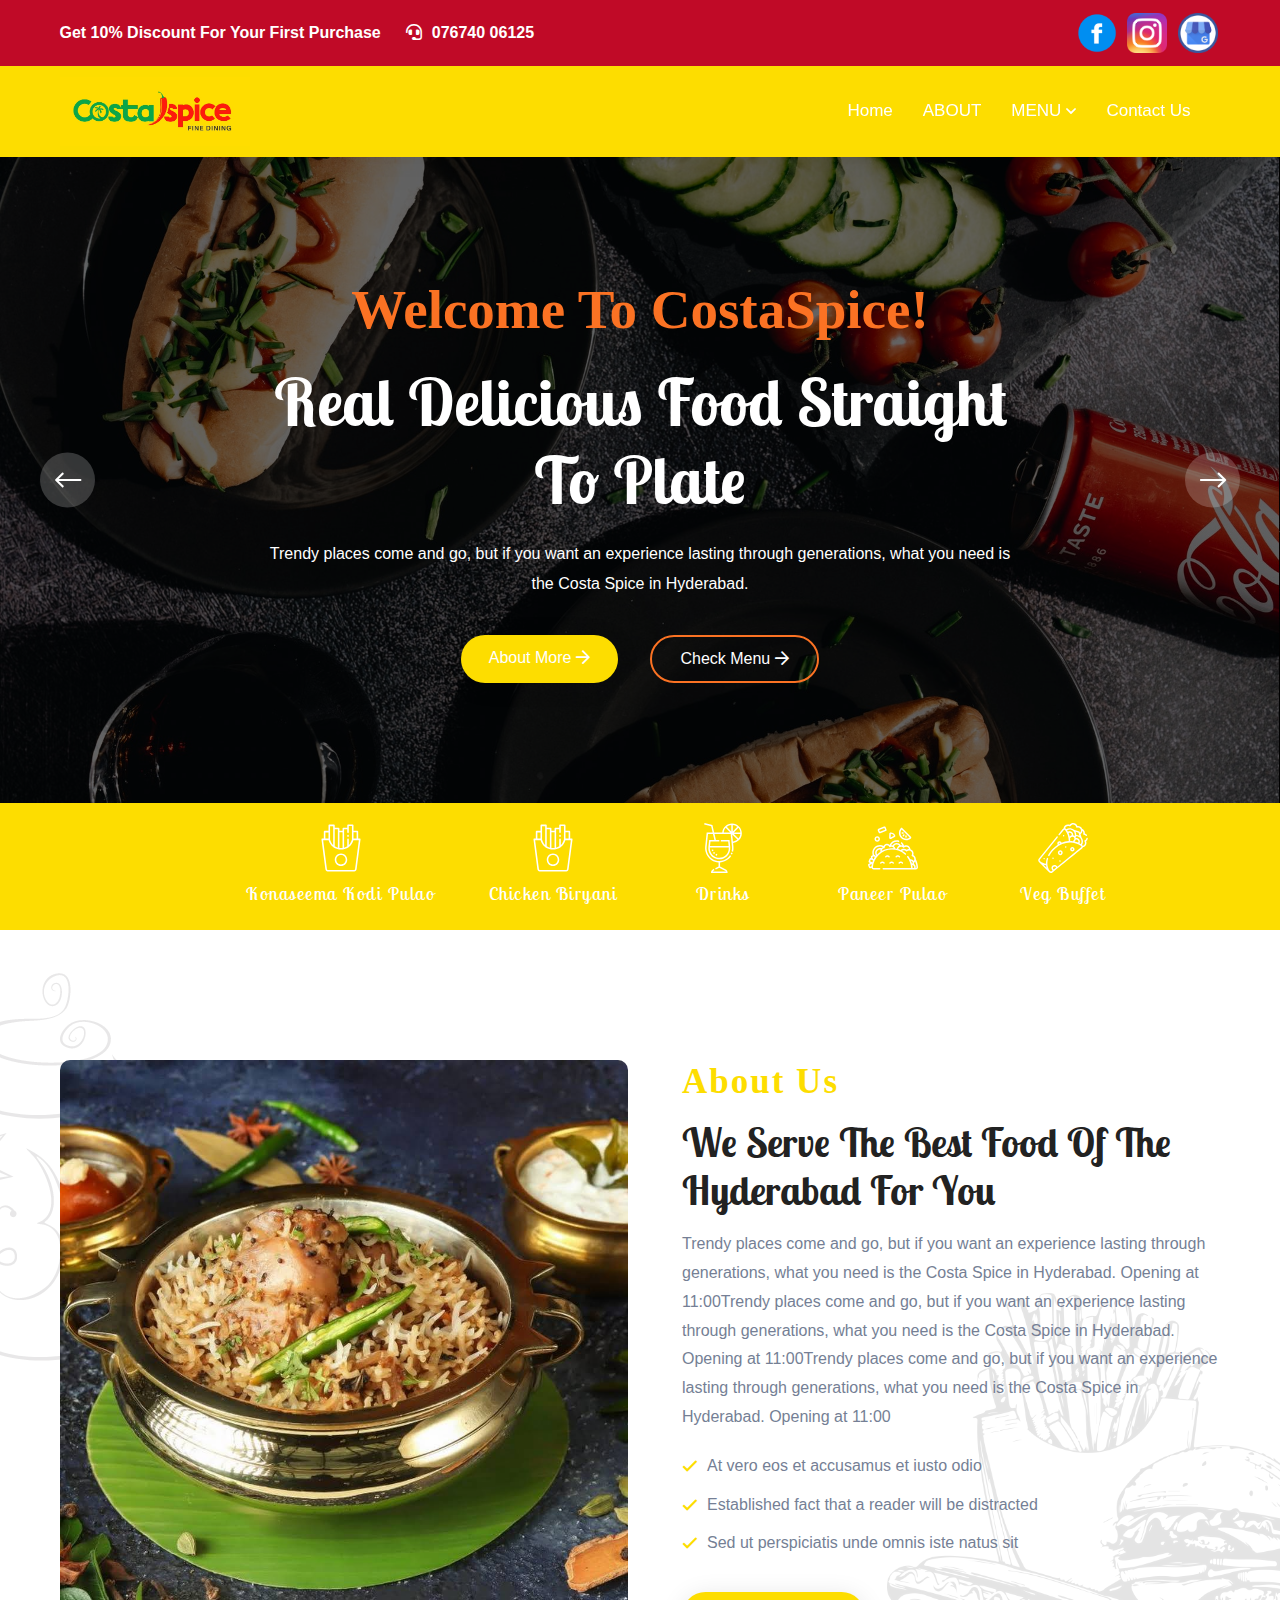
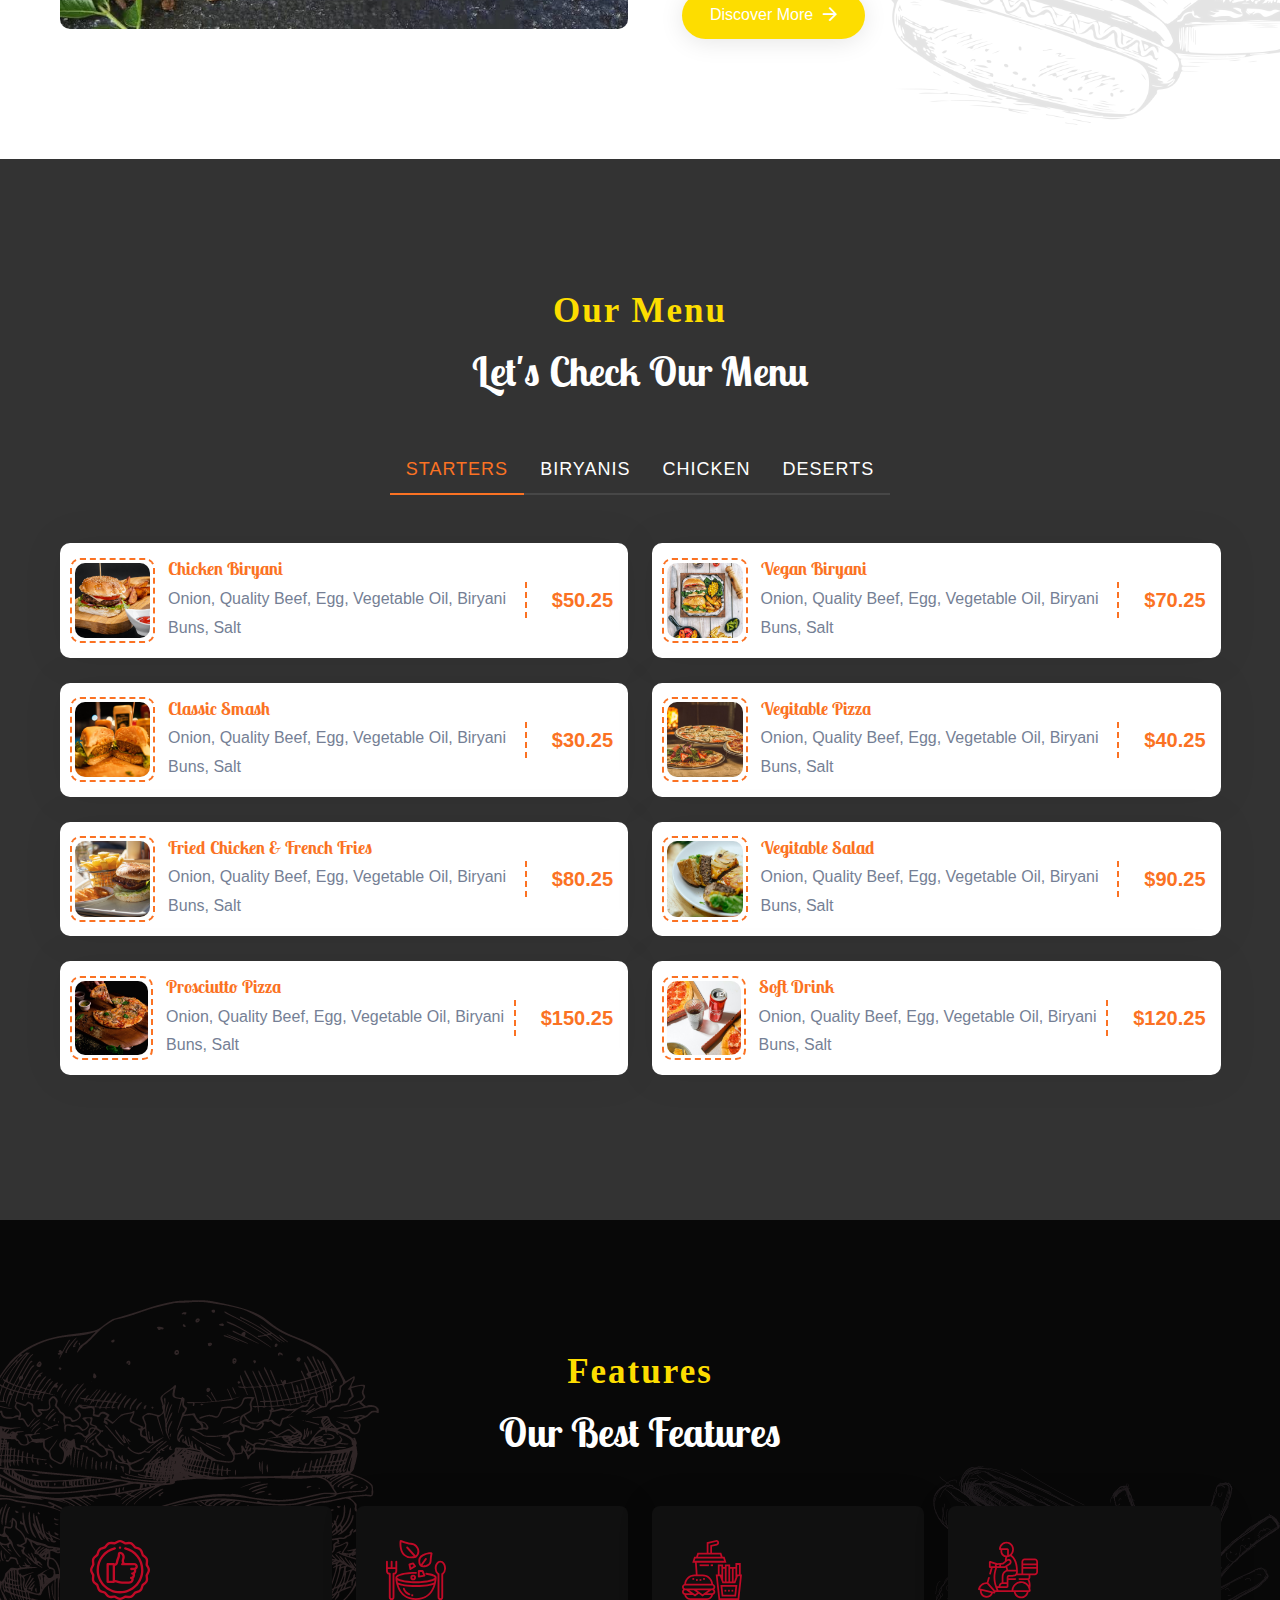
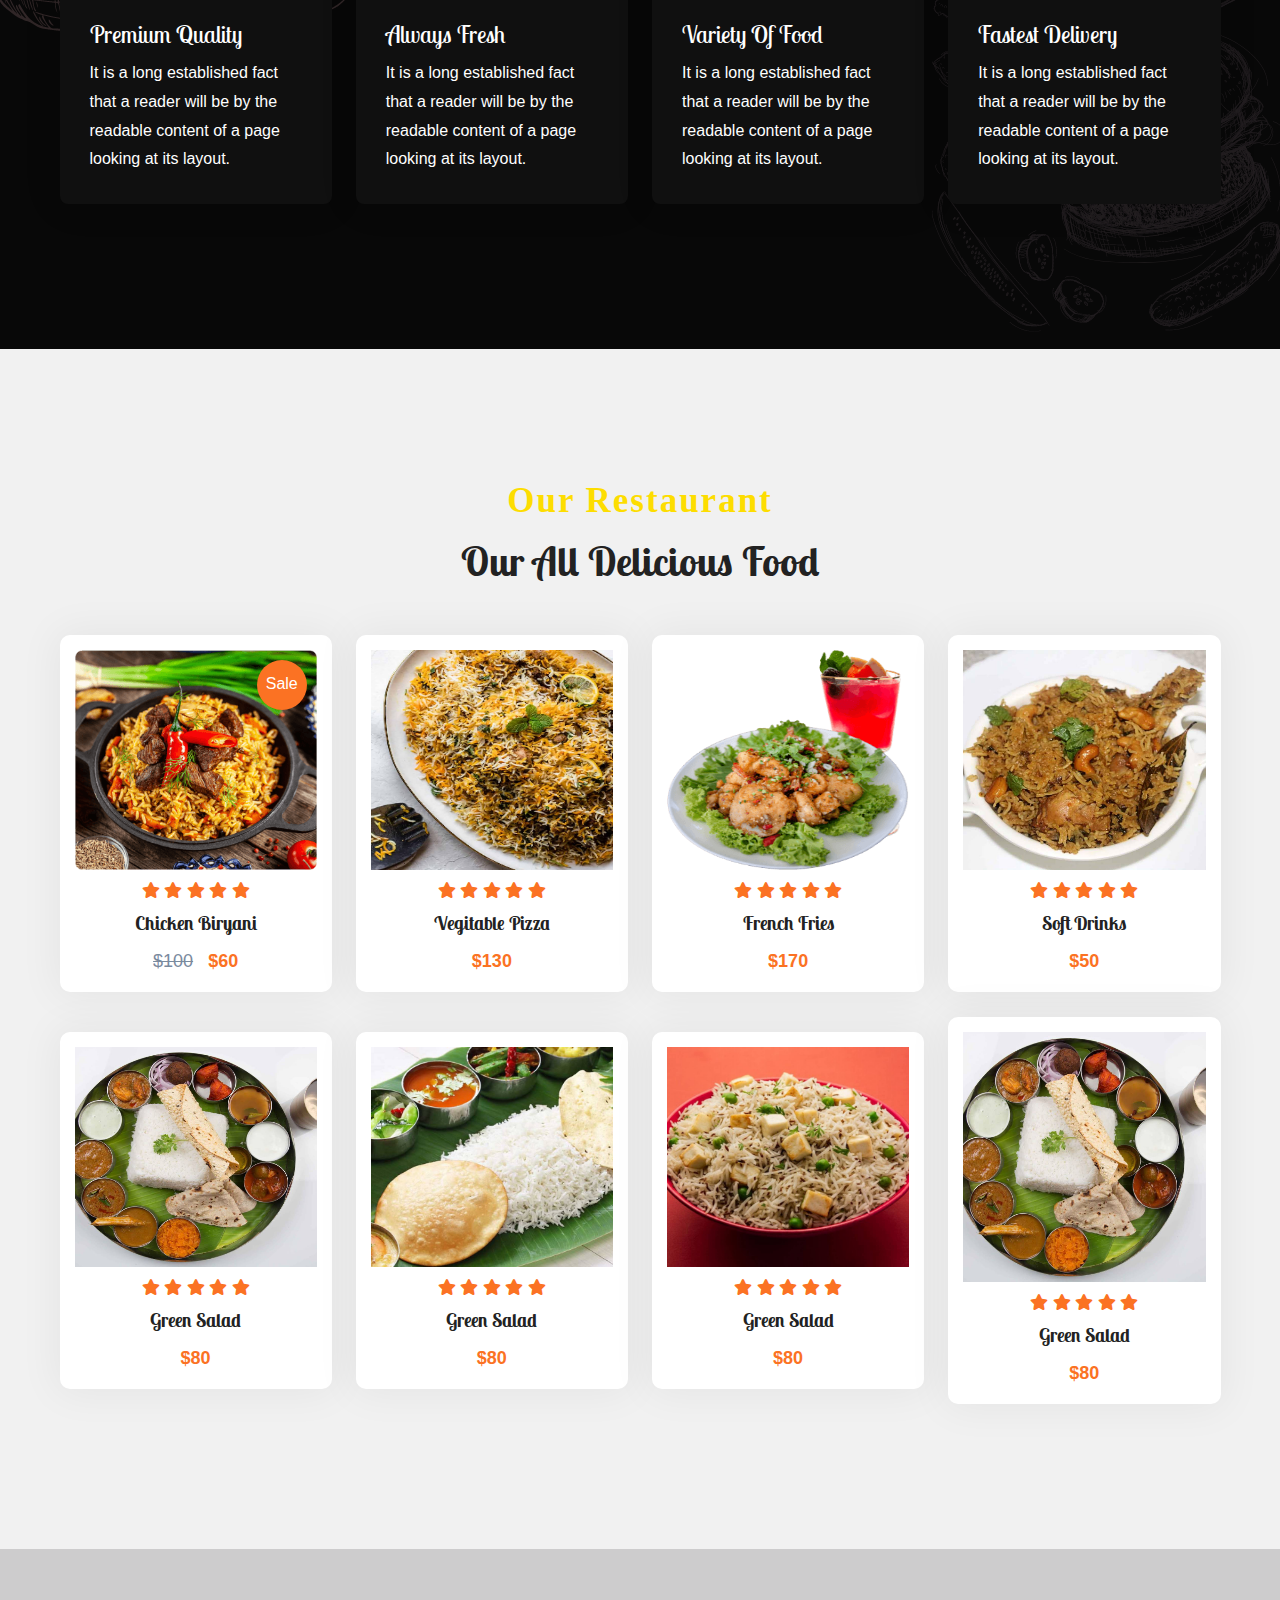
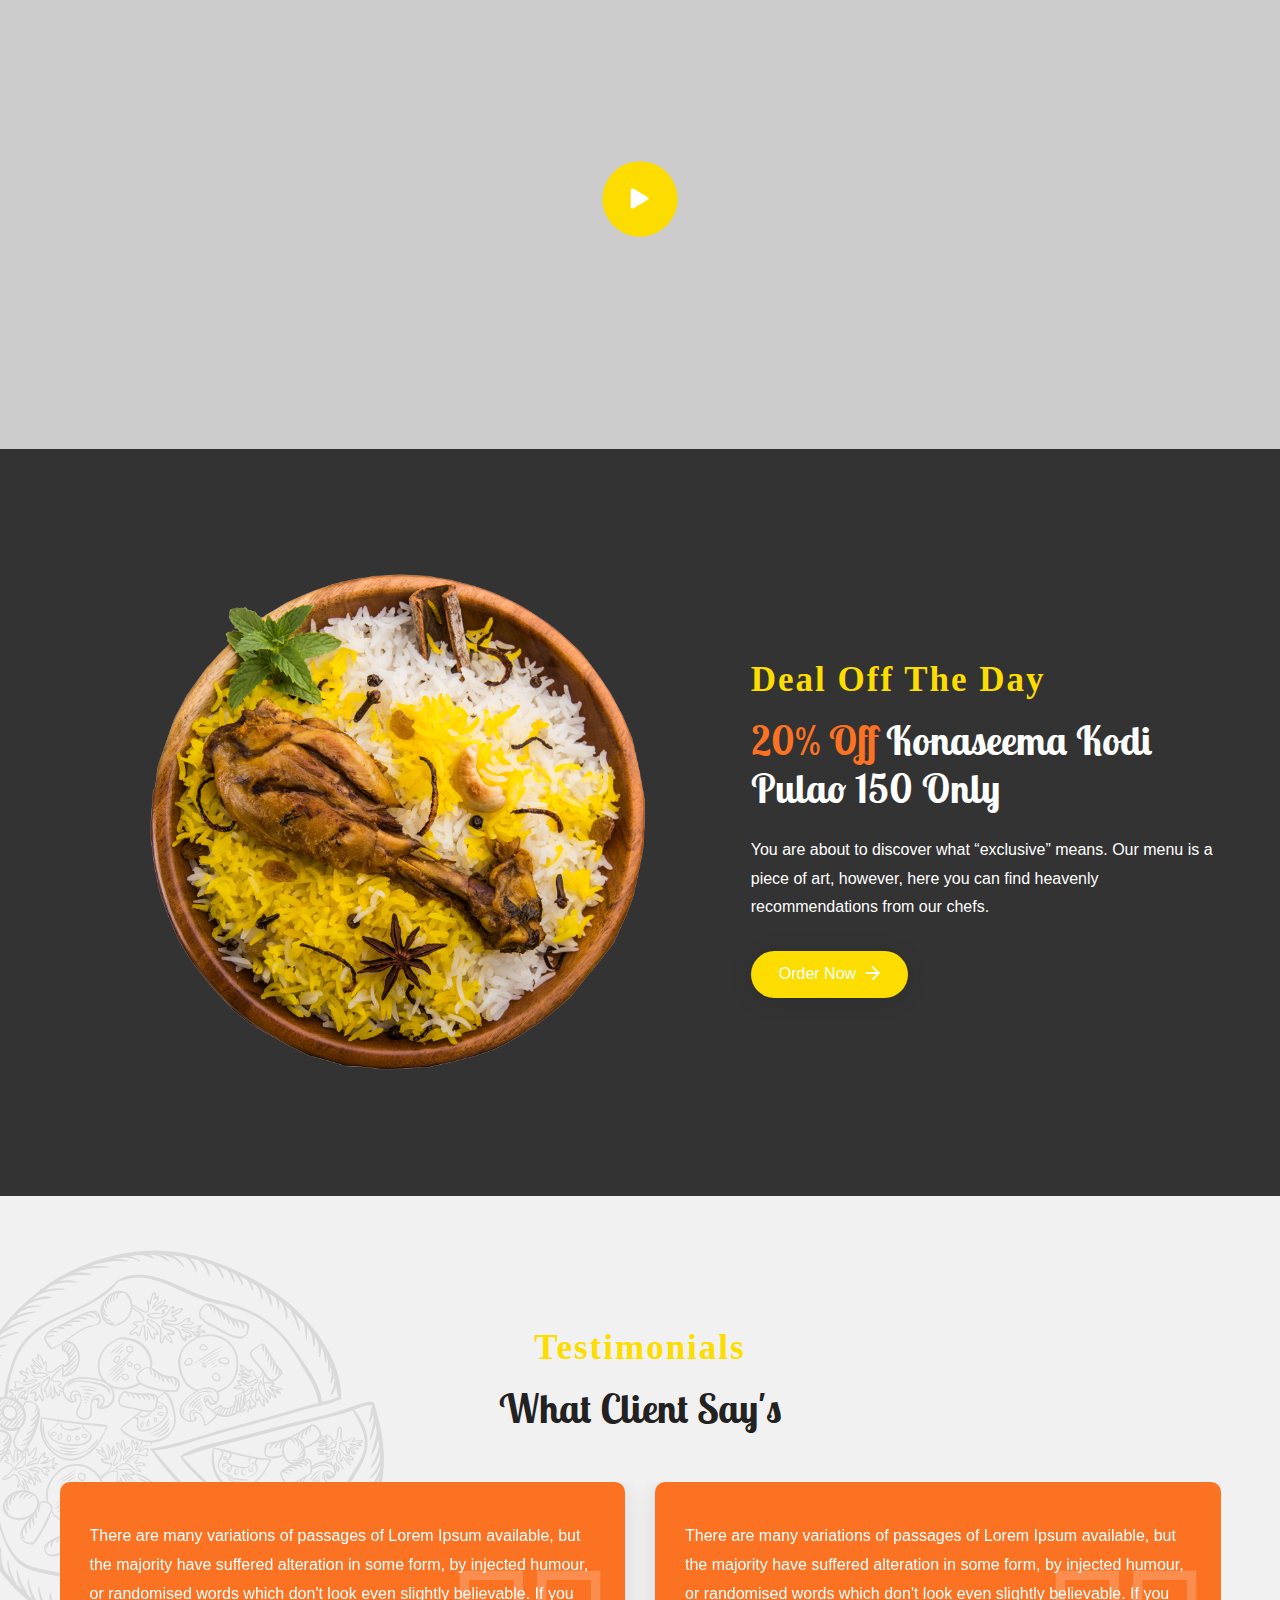
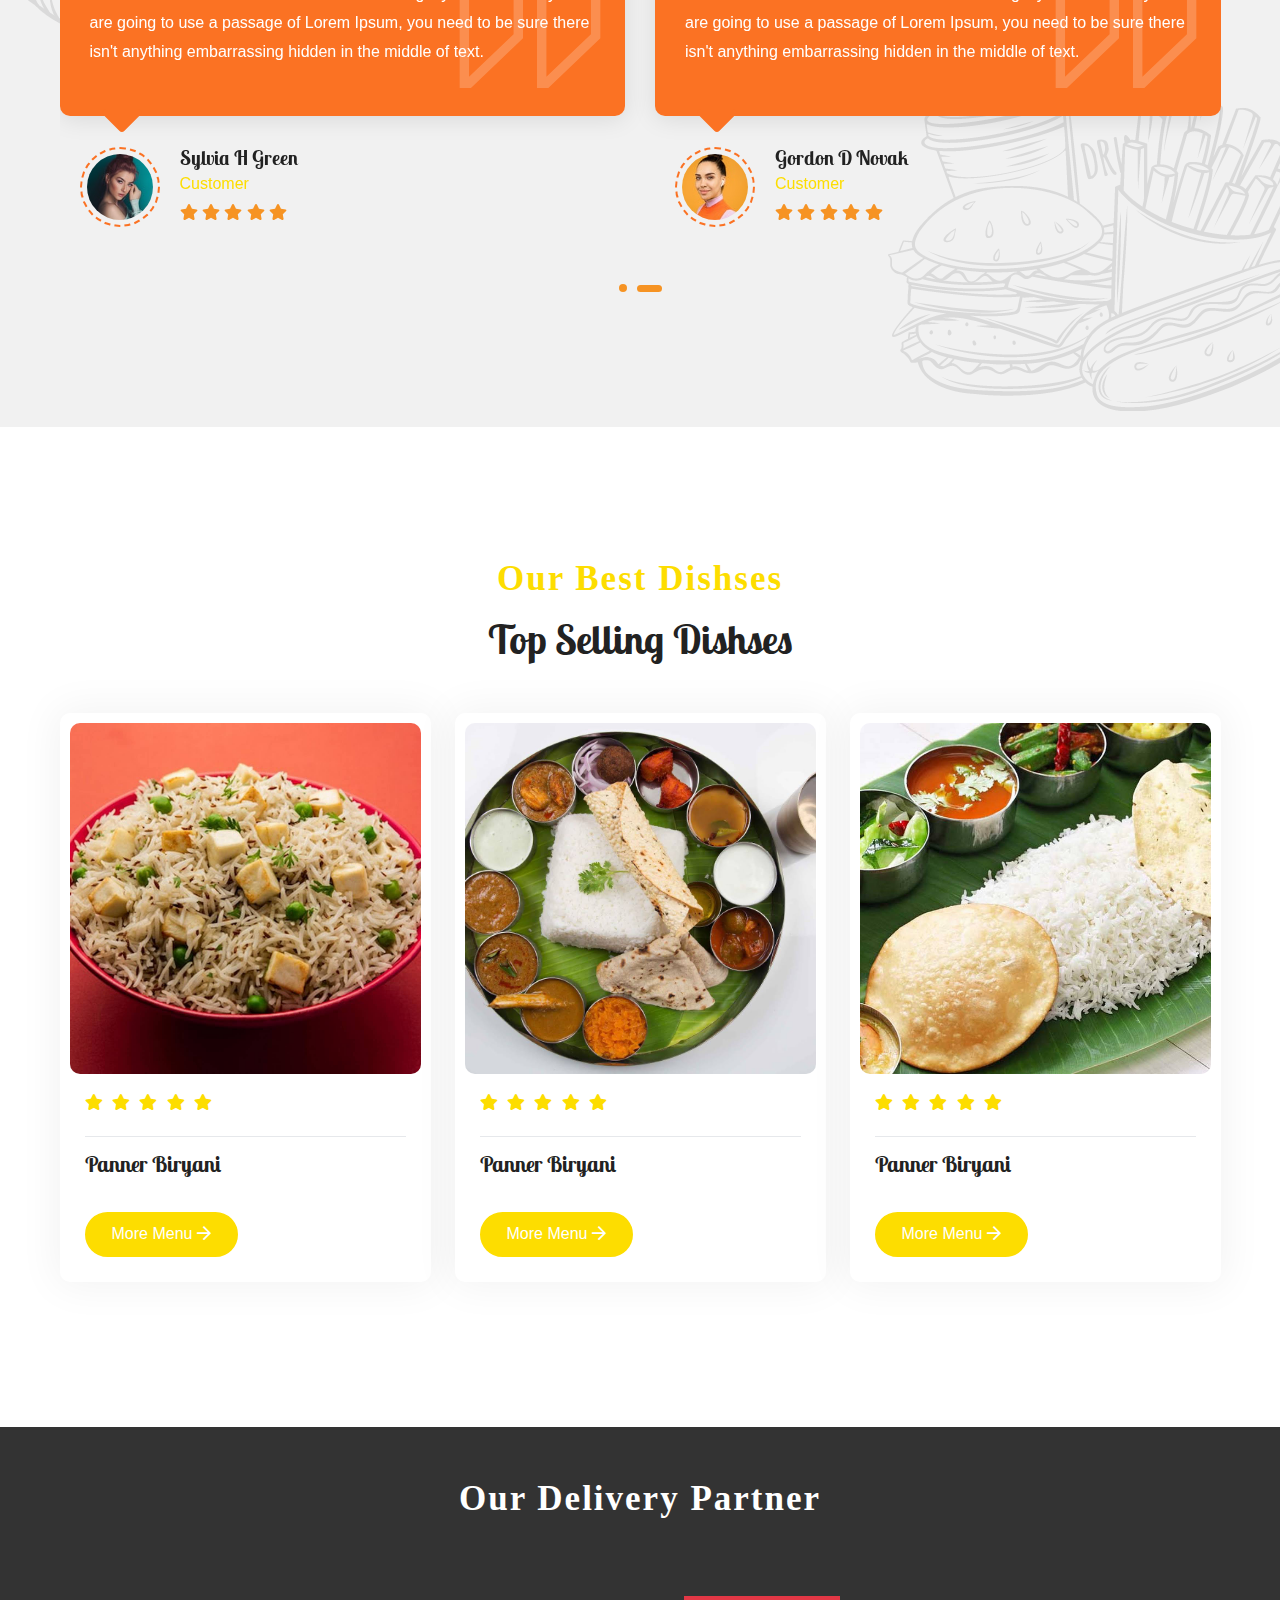
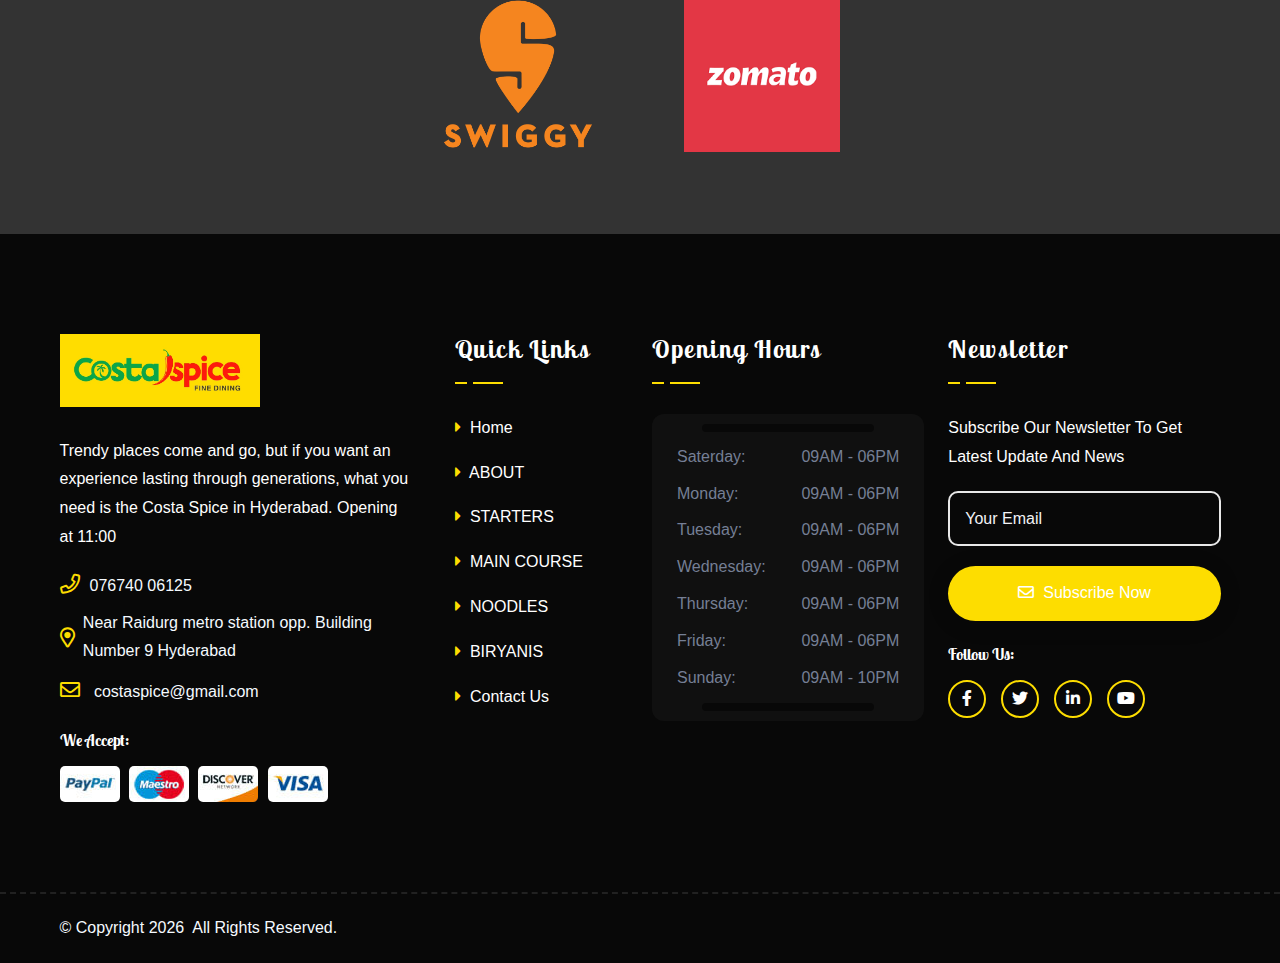
<file: index1.html>
<!DOCTYPE html>
<html lang="en">
<head>

<meta charset="UTF-8">
<meta http-equiv="X-UA-Compatible" content="IE=edge">
<meta name="viewport" content="width=device-width, initial-scale=1.0">
<meta name="description" content="">
<meta name="keywords" content="">



<link rel="stylesheet" href="assets/css/bootstrap.min.css">
<link rel="stylesheet" href="assets/css/all-fontawesome.min.css">
<link rel="stylesheet" href="assets/css/animate.min.css">
<link rel="stylesheet" href="assets/css/magnific-popup.min.css">
<link rel="stylesheet" href="assets/css/owl.carousel.min.css">
<link rel="stylesheet" href="assets/css/style1.css">








<style>

@media (min-width: 991.98px){
 
.desktpmarign{margin-left: 154px;}


}


</style>









</head>
<body>




<header class="header">

<div class="header-top" style="background-color: #C00A27;">
<div class="container">
<div class="header-top-wrapper">
<div class="header-top-left">
<div class="header-top-contact">
<ul>
<li>
<p style="color:white;font-weight:bold;">Get 10% Discount For Your First Purchase</p>
</li>
<li><a href="tel:+076740 06125" style="color:white;font-weight:bold;"><i class="far fa-headset" style="color:white;font-weight:bold;"></i>076740 06125</a></li>
</ul>
</div>
</div>
<div class="header-top-right">

<div class="-top-social">
<a href="#"><img src="img/fb1.png" style="height: 46px;padding: 3px;"></a>
<a href="#"><img src="img/insta.png" style="height: 46px;padding: 3px;"></a>
<a href="#"><img src="img/gmb.png" style="height: 46px;padding: 3px;"></a>










</div>
</div>
</div>
</div>
</div>
<div class="main-navigation">
<nav class="navbar navbar-expand-lg">
<div class="container">
<a class="navbar-brand" href="index.html">

<img src="img/logo.jpg" alt="logo">
</a>
<div class="mobile-menu-right">
<div class="mobile-menu-list">


</div>
<button class="navbar-toggler" type="button" data-bs-toggle="collapse" data-bs-target="#main_nav" aria-expanded="false" aria-label="Toggle navigation">
<span class="navbar-toggler-icon"><i class="far fa-stream"></i></span>
</button>
</div>
<div class="collapse navbar-collapse" id="main_nav">
    <ul class="navbar-nav">
        <li class="nav-item">
        <a class="nav-link active" href="#" >Home</a></li>
        
        
         
        <li class="nav-item"><a class="nav-link" href="">ABOUT</a></li>
        <li class="nav-item dropdown">
            <a class="nav-link dropdown-toggle" href="#" data-bs-toggle="dropdown">MENU</a>
            <ul class="dropdown-menu fade-up">
          
            <li class="dropdown-item"><a class="nav-link" href="">STARTERS</a></li>
            <li class="dropdown-item"><a class="nav-link" href="">MAIN COURSE</a></li>
            <li class="dropdown-item"><a class="nav-link" href="">NOODLES</a></li>
            <li class="dropdown-item"><a class="nav-link" href="">BIRYANIS</a></li>
            </ul>
            </li>
        
        
        
        
        
        
        
        
        
        <li class="nav-item"><a class="nav-link" href="contact.html">Contact Us</a></li>
        </ul>
<div class="header-nav-right">


</div>
</div>
</div>
</nav>
</div>
</header>




<main class="main">

<div class="hero-section">
<div class="hero-slider2 owl-carousel owl-theme">
<div class="hero-single" style="background-image: url(assets/img/slider/slider-1.jpg)">
<div class="container">
<div class="row align-items-center">
<div class="col-md-8 col-lg-8 mx-auto">
<div class="hero-content text-center">
<h6 class="hero-sub-title wow animate__animated animate__fadeInUp" data-wow-duration="1s" data-wow-delay=".25s">Welcome To CostaSpice!</h6>
<h1 class="hero-title wow animate__animated animate__fadeInUp" data-wow-duration="1s" data-wow-delay=".50s">
Real Delicious Food Straight To Plate
</h1>
<p class="wow animate__animated animate__fadeInUp" data-wow-duration="1s" data-wow-delay=".75s">
    Trendy places come and go, but if you want an experience lasting through generations, what you need is the Costa Spice in Hyderabad.

</p>
<div class="hero-btn mx-auto wow animate__animated animate__fadeInUp" data-wow-duration="1s" data-wow-delay="1s">
<a href="#" class="theme-btn">About More<i class="far fa-arrow-right"></i></a>
<a href="#" class="theme-border-btn">Check Menu<i class="far fa-arrow-right"></i></a>
</div>
</div>
</div>
</div>
</div>
</div>
<div class="hero-single" style="background-image: url(assets/img/slider/slider-2.jpg)">
<div class="container">
<div class="row align-items-center">
<div class="col-md-8 col-lg-8 mx-auto">
    <div class="hero-content text-center">
        <h6 class="hero-sub-title wow animate__animated animate__fadeInUp" data-wow-duration="1s" data-wow-delay=".25s">Welcome To CostaSpice!</h6>
        <h1 class="hero-title wow animate__animated animate__fadeInUp" data-wow-duration="1s" data-wow-delay=".50s">
        Real Delicious Food Straight To Plate
        </h1>
        <p class="wow animate__animated animate__fadeInUp" data-wow-duration="1s" data-wow-delay=".75s">
            Trendy places come and go, but if you want an experience lasting through generations, what you need is the Costa Spice in Hyderabad.
        
        </p>
        <div class="hero-btn mx-auto wow animate__animated animate__fadeInUp" data-wow-duration="1s" data-wow-delay="1s">
        <a href="#" class="theme-btn">About More<i class="far fa-arrow-right"></i></a>
        <a href="#" class="theme-border-btn">Check Menu<i class="far fa-arrow-right"></i></a>
        </div>
        </div>
</div>
</div>
</div>
</div>
<div class="hero-single" style="background-image: url(assets/img/slider/slider-3.jpg)">
<div class="container">
<div class="row align-items-center">
<div class="col-md-8 col-lg-8 mx-auto">
    <div class="hero-content text-center">
        <h6 class="hero-sub-title wow animate__animated animate__fadeInUp" data-wow-duration="1s" data-wow-delay=".25s">Welcome To CostaSpice!</h6>
        <h1 class="hero-title wow animate__animated animate__fadeInUp" data-wow-duration="1s" data-wow-delay=".50s">
        Real Delicious Food Straight To Plate
        </h1>
        <p class="wow animate__animated animate__fadeInUp" data-wow-duration="1s" data-wow-delay=".75s">
            Trendy places come and go, but if you want an experience lasting through generations, what you need is the Costa Spice in Hyderabad.
        
        </p>
        <div class="hero-btn mx-auto wow animate__animated animate__fadeInUp" data-wow-duration="1s" data-wow-delay="1s">
        <a href="#" class="theme-btn">About More<i class="far fa-arrow-right"></i></a>
        <a href="#" class="theme-border-btn">Check Menu<i class="far fa-arrow-right"></i></a>
        </div>
        </div>
</div>
</div>
</div>
</div>
</div>
</div>


<div class="category-area">
<div class="container">
<div class="row desktpmarign" >

   


    <div class="col-4 col-md-3 col-lg-3">
        <div class="category-item">
        <a href="#">
        <div class="category-icon">
        <img src="assets/img/icon/fries.svg" alt="">
        </div>
        <h5 class="category-title"> Konaseema Kodi Pulao  </h5>
        </a>
        </div>
        </div>



<div class="col-4 col-md-3 col-lg-2">
<div class="category-item">
<a href="#">
<div class="category-icon">
<img src="assets/img/icon/fries.svg" alt="">
</div>
<h5 class="category-title">Chicken Biryani </h5>
</a>
</div>
</div>
<div class="col-4 col-md-3 col-lg-2">
<div class="category-item">
<a href="#">
<div class="category-icon">
<img src="assets/img/icon/drinks.svg" alt="">
</div>
<h5 class="category-title">Drinks</h5>
</a>
</div>
</div>
<div class="col-4 col-md-3 col-lg-2">
<div class="category-item">
<a href="#">
<div class="category-icon">
<img src="assets/img/icon/taco.svg" alt="">
</div>
<h5 class="category-title">Paneer Pulao </h5>
</a>
</div>
</div>
<div class="col-4 col-md-3 col-lg-2">
<div class="category-item">
<a href="#">
<div class="category-icon">
<img src="assets/img/icon/wraps.svg" alt="">
</div>
<h5 class="category-title">Veg Buffet</h5>
</a>
</div>
</div>

</div>
</div>
</div>





<div class="about-area py-120">
<div class="about-shape-1"><img src="assets/img/shape/07.png" alt=""></div>
<div class="about-shape-2"><img src="assets/img/shape/01.png" alt=""></div>
<div class="container">
<div class="row align-items-center">
<div class="col-lg-6">
<div class="about-left">
<div class="about-img">
<img class="about-img-1" src="img/side.jpg" alt="">
</div>
</div>
</div>
<div class="col-lg-6">
<div class="about-right">
<div class="site-heading mb-3">
<span class="site-title-tagline">About Us</span>
<h2 class="site-title">
We Serve The Best  Food Of The hyderabad For You
</h2>
</div>
 <p class="about-text">
    Trendy places come and go, but if you want an experience lasting through generations, what you need is the Costa Spice in Hyderabad.
    Opening at 11:00Trendy places come and go, but if you want an experience lasting through generations, what you need is the Costa Spice in Hyderabad.
    Opening at 11:00Trendy places come and go, but if you want an experience lasting through generations, what you need is the Costa Spice in Hyderabad.
    Opening at 11:00
</p>
<div class="about-list-wrapper">
<ul class="about-list list-unstyled">
<li>
At vero eos et accusamus et iusto odio
</li>
<li>
Established fact that a reader will be distracted
</li>
<li>
Sed ut perspiciatis unde omnis iste natus sit
</li>
</ul>
</div>
<a href="about.html" class="theme-btn mt-4">Discover More <i class="far fa-arrow-right"></i></a>
</div>
</div>
</div>
</div>
</div>


<div class="menu-area py-120">
<div class="container">
<div class="row">
<div class="col-lg-6 mx-auto">
<div class="site-heading text-center">
<span class="site-title-tagline">Our Menu</span>
<h2 class="site-title text-white">Let's Check Our Menu</h2>
</div>
</div>
</div>

<div class="menu-nav">
<ul class="nav nav-pills justify-content-center mb-5" id="pills-tab" role="tablist">
<li class="nav-item" role="presentation">
<button class="nav-link active" id="menu-tab1" data-bs-toggle="pill" data-bs-target="#menu1" type="button" role="tab" aria-controls="menu1" aria-selected="true">Starters</button>
</li>
<li class="nav-item" role="presentation">
<button class="nav-link" id="menu-tab2" data-bs-toggle="pill" data-bs-target="#menu2" type="button" role="tab" aria-controls="menu2" aria-selected="false">Biryanis</button>
</li>
<li class="nav-item" role="presentation">
<button class="nav-link" id="menu-tab3" data-bs-toggle="pill" data-bs-target="#menu3" type="button" role="tab" aria-controls="menu3" aria-selected="false">Chicken</button>
</li>
<li class="nav-item" role="presentation">
<button class="nav-link" id="menu-tab4" data-bs-toggle="pill" data-bs-target="#menu4" type="button" role="tab" aria-controls="menu4" aria-selected="false">Deserts</button>
</li>

</ul>
</div>

<div class="tab-content" id="pills-tabContent">

<div class="tab-pane fade show active" id="menu1" role="tabpanel" aria-labelledby="menu-tab1">
<div class="menu-content">
<div class="row">
<div class="col-lg-6">
<div class="menu-item">
<div class="menu-item-content">
<div class="menu-item-img">
<img src="assets/img/menu/01.jpg" alt="">
</div>
<div class="menu-item-info">
<h5>Chicken Biryani</h5>
<p>Onion, Quality Beef, Egg, Vegetable Oil, Biryani Buns, Salt</p>
</div>
</div>
<div class="menu-item-price">$50.25</div>
</div>
</div>
<div class="col-lg-6">
<div class="menu-item">
<div class="menu-item-content">
<div class="menu-item-img">
<img src="assets/img/menu/02.jpg" alt="">
</div>
<div class="menu-item-info">
<h5>Vegan Biryani</h5>
<p>Onion, Quality Beef, Egg, Vegetable Oil, Biryani Buns, Salt</p>
</div>
</div>
<div class="menu-item-price">$70.25</div>
</div>
</div>
<div class="col-lg-6">
<div class="menu-item">
<div class="menu-item-content">
<div class="menu-item-img">
<img src="assets/img/menu/03.jpg" alt="">
</div>
<div class="menu-item-info">
<h5>Classic Smash</h5>
<p>Onion, Quality Beef, Egg, Vegetable Oil, Biryani Buns, Salt</p>
</div>
</div>
<div class="menu-item-price">$30.25</div>
</div>
</div>
<div class="col-lg-6">
<div class="menu-item">
<div class="menu-item-content">
 <div class="menu-item-img">
<img src="assets/img/menu/04.jpg" alt="">
</div>
<div class="menu-item-info">
<h5>Vegitable Pizza</h5>
<p>Onion, Quality Beef, Egg, Vegetable Oil, Biryani Buns, Salt</p>
</div>
</div>
<div class="menu-item-price">$40.25</div>
</div>
</div>
<div class="col-lg-6">
<div class="menu-item">
<div class="menu-item-content">
<div class="menu-item-img">
<img src="assets/img/menu/05.jpg" alt="">
</div>
<div class="menu-item-info">
<h5>Fried Chicken & French Fries</h5>
<p>Onion, Quality Beef, Egg, Vegetable Oil, Biryani Buns, Salt</p>
</div>
</div>
<div class="menu-item-price">$80.25</div>
</div>
</div>
<div class="col-lg-6">
<div class="menu-item">
<div class="menu-item-content">
<div class="menu-item-img">
<img src="assets/img/menu/06.jpg" alt="">
</div>
<div class="menu-item-info">
<h5>Vegitable Salad</h5>
<p>Onion, Quality Beef, Egg, Vegetable Oil, Biryani Buns, Salt</p>
</div>
</div>
<div class="menu-item-price">$90.25</div>
</div>
</div>
<div class="col-lg-6">
<div class="menu-item">
<div class="menu-item-content">
<div class="menu-item-img">
<img src="assets/img/menu/07.jpg" alt="">
</div>
<div class="menu-item-info">
<h5>Prosciutto Pizza</h5>
<p>Onion, Quality Beef, Egg, Vegetable Oil, Biryani Buns, Salt</p>
</div>
</div>
<div class="menu-item-price">$150.25</div>
</div>
</div>
<div class="col-lg-6">
<div class="menu-item">
<div class="menu-item-content">
<div class="menu-item-img">
<img src="assets/img/menu/08.jpg" alt="">
</div>
<div class="menu-item-info">
<h5>Soft Drink</h5>
 <p>Onion, Quality Beef, Egg, Vegetable Oil, Biryani Buns, Salt</p>
</div>
</div>
<div class="menu-item-price">$120.25</div>
</div>
</div>
</div>
</div>
</div>

<div class="tab-pane fade" id="menu2" role="tabpanel" aria-labelledby="menu-tab2">
<div class="menu-content">
<div class="row">
<div class="col-lg-6">
<div class="menu-item">
<div class="menu-item-content">
<div class="menu-item-img">
<img src="assets/img/menu/01.jpg" alt="">
</div>
<div class="menu-item-info">
<h5>Chicken Biryani</h5>
<p>Onion, Quality Beef, Egg, Vegetable Oil, Biryani Buns, Salt</p>
</div>
</div>
<div class="menu-item-price">$50.25</div>
</div>
</div>
<div class="col-lg-6">
<div class="menu-item">
<div class="menu-item-content">
<div class="menu-item-img">
<img src="assets/img/menu/02.jpg" alt="">
</div>
<div class="menu-item-info">
<h5>Vegan Biryani</h5>
<p>Onion, Quality Beef, Egg, Vegetable Oil, Biryani Buns, Salt</p>
</div>
</div>
<div class="menu-item-price">$70.25</div>
</div>
</div>
<div class="col-lg-6">
<div class="menu-item">
<div class="menu-item-content">
<div class="menu-item-img">
<img src="assets/img/menu/03.jpg" alt="">
</div>
<div class="menu-item-info">
<h5>Classic Smash</h5>
<p>Onion, Quality Beef, Egg, Vegetable Oil, Biryani Buns, Salt</p>
</div>
</div>
<div class="menu-item-price">$30.25</div>
</div>
</div>
<div class="col-lg-6">
<div class="menu-item">
<div class="menu-item-content">
<div class="menu-item-img">
<img src="assets/img/menu/04.jpg" alt="">
</div>
<div class="menu-item-info">
<h5>Vegitable Pizza</h5>
 <p>Onion, Quality Beef, Egg, Vegetable Oil, Biryani Buns, Salt</p>
</div>
</div>
<div class="menu-item-price">$40.25</div>
</div>
</div>
<div class="col-lg-6">
<div class="menu-item">
<div class="menu-item-content">
<div class="menu-item-img">
<img src="assets/img/menu/05.jpg" alt="">
</div>
<div class="menu-item-info">
<h5>Fried Chicken & French Fries</h5>
<p>Onion, Quality Beef, Egg, Vegetable Oil, Biryani Buns, Salt</p>
</div>
</div>
<div class="menu-item-price">$80.25</div>
</div>
</div>
<div class="col-lg-6">
<div class="menu-item">
<div class="menu-item-content">
<div class="menu-item-img">
<img src="assets/img/menu/06.jpg" alt="">
</div>
<div class="menu-item-info">
<h5>Vegitable Salad</h5>
<p>Onion, Quality Beef, Egg, Vegetable Oil, Biryani Buns, Salt</p>
</div>
</div>
<div class="menu-item-price">$90.25</div>
</div>
</div>
<div class="col-lg-6">
<div class="menu-item">
<div class="menu-item-content">
<div class="menu-item-img">
<img src="assets/img/menu/07.jpg" alt="">
</div>
<div class="menu-item-info">
<h5>Prosciutto Pizza</h5>
<p>Onion, Quality Beef, Egg, Vegetable Oil, Biryani Buns, Salt</p>
</div>
</div>
<div class="menu-item-price">$150.25</div>
</div>
</div>
<div class="col-lg-6">
<div class="menu-item">
<div class="menu-item-content">
<div class="menu-item-img">
<img src="assets/img/menu/08.jpg" alt="">
</div>
<div class="menu-item-info">
<h5>Soft Drink</h5>
<p>Onion, Quality Beef, Egg, Vegetable Oil, Biryani Buns, Salt</p>
</div>
</div>
<div class="menu-item-price">$120.25</div>
</div>
 </div>
</div>
</div>
</div>

<div class="tab-pane fade" id="menu3" role="tabpanel" aria-labelledby="menu-tab3">
<div class="menu-content">
<div class="row">
<div class="col-lg-6">
<div class="menu-item">
<div class="menu-item-content">
<div class="menu-item-img">
<img src="assets/img/menu/01.jpg" alt="">
</div>
<div class="menu-item-info">
<h5>Chicken Biryani</h5>
<p>Onion, Quality Beef, Egg, Vegetable Oil, Biryani Buns, Salt</p>
</div>
</div>
<div class="menu-item-price">$50.25</div>
</div>
</div>
<div class="col-lg-6">
<div class="menu-item">
<div class="menu-item-content">
<div class="menu-item-img">
<img src="assets/img/menu/02.jpg" alt="">
</div>
<div class="menu-item-info">
<h5>Vegan Biryani</h5>
<p>Onion, Quality Beef, Egg, Vegetable Oil, Biryani Buns, Salt</p>
</div>
</div>
<div class="menu-item-price">$70.25</div>
</div>
</div>
<div class="col-lg-6">
<div class="menu-item">
<div class="menu-item-content">
<div class="menu-item-img">
<img src="assets/img/menu/03.jpg" alt="">
</div>
<div class="menu-item-info">
<h5>Classic Smash</h5>
<p>Onion, Quality Beef, Egg, Vegetable Oil, Biryani Buns, Salt</p>
</div>
</div>
<div class="menu-item-price">$30.25</div>
</div>
</div>
<div class="col-lg-6">
<div class="menu-item">
<div class="menu-item-content">
<div class="menu-item-img">
<img src="assets/img/menu/04.jpg" alt="">
</div>
<div class="menu-item-info">
<h5>Vegitable Pizza</h5>
<p>Onion, Quality Beef, Egg, Vegetable Oil, Biryani Buns, Salt</p>
</div>
</div>
<div class="menu-item-price">$40.25</div>
</div>
</div> 
<div class="col-lg-6">
<div class="menu-item">
<div class="menu-item-content">
<div class="menu-item-img">
<img src="assets/img/menu/05.jpg" alt="">
</div>
<div class="menu-item-info">
<h5>Fried Chicken & French Fries</h5>
<p>Onion, Quality Beef, Egg, Vegetable Oil, Biryani Buns, Salt</p>
</div>
</div>
<div class="menu-item-price">$80.25</div>
</div>
</div>
<div class="col-lg-6">
<div class="menu-item">
<div class="menu-item-content">
<div class="menu-item-img">
<img src="assets/img/menu/06.jpg" alt="">
</div>
<div class="menu-item-info">
<h5>Vegitable Salad</h5>
<p>Onion, Quality Beef, Egg, Vegetable Oil, Biryani Buns, Salt</p>
</div>
</div>
<div class="menu-item-price">$90.25</div>
</div>
</div>
<div class="col-lg-6">
<div class="menu-item">
<div class="menu-item-content">
<div class="menu-item-img">
<img src="assets/img/menu/07.jpg" alt="">
</div>
<div class="menu-item-info">
<h5>Prosciutto Pizza</h5>
<p>Onion, Quality Beef, Egg, Vegetable Oil, Biryani Buns, Salt</p>
</div>
</div>
<div class="menu-item-price">$150.25</div>
</div>
</div>
<div class="col-lg-6">
<div class="menu-item">
<div class="menu-item-content">
<div class="menu-item-img">
<img src="assets/img/menu/08.jpg" alt="">
</div>
<div class="menu-item-info">
<h5>Soft Drink</h5>
<p>Onion, Quality Beef, Egg, Vegetable Oil, Biryani Buns, Salt</p>
</div>
</div>
<div class="menu-item-price">$120.25</div>
</div>
</div>
</div>
</div>
</div>

<div class="tab-pane fade" id="menu4" role="tabpanel" aria-labelledby="menu-tab4">
<div class="menu-content">
<div class="row">
 <div class="col-lg-6">
<div class="menu-item">
<div class="menu-item-content">
<div class="menu-item-img">
<img src="assets/img/menu/01.jpg" alt="">
</div>
<div class="menu-item-info">
<h5>Chicken </h5>
<p>Onion, Quality Beef, Egg, Vegetable Oil, Biryani Buns, Salt</p>
</div>
</div>
<div class="menu-item-price">$50.25</div>
</div>
</div>
<div class="col-lg-6">
<div class="menu-item">
<div class="menu-item-content">
<div class="menu-item-img">
<img src="assets/img/menu/02.jpg" alt="">
</div>
<div class="menu-item-info">
<h5>Vegan Biryani</h5>
<p>Onion, Quality Beef, Egg, Vegetable Oil, Biryani Buns, Salt</p>
</div>
</div>
<div class="menu-item-price">$70.25</div>
</div>
</div>
<div class="col-lg-6">
<div class="menu-item">
<div class="menu-item-content">
<div class="menu-item-img">
<img src="assets/img/menu/03.jpg" alt="">
</div>
<div class="menu-item-info">
<h5>Classic Smash</h5>
<p>Onion, Quality Beef, Egg, Vegetable Oil, Biryani Buns, Salt</p>
</div>
</div>
<div class="menu-item-price">$30.25</div>
</div>
</div>
<div class="col-lg-6">
<div class="menu-item">
<div class="menu-item-content">
<div class="menu-item-img">
<img src="assets/img/menu/04.jpg" alt="">
</div>
<div class="menu-item-info">
<h5>Vegitable Pizza</h5>
<p>Onion, Quality Beef, Egg, Vegetable Oil, Biryani Buns, Salt</p>
</div>
</div>
<div class="menu-item-price">$40.25</div>
</div>
</div>
<div class="col-lg-6">
<div class="menu-item">
<div class="menu-item-content">
<div class="menu-item-img">
<img src="assets/img/menu/05.jpg" alt="">
 </div>
<div class="menu-item-info">
<h5>Fried Chicken & French Fries</h5>
<p>Onion, Quality Beef, Egg, Vegetable Oil, Biryani Buns, Salt</p>
</div>
</div>
<div class="menu-item-price">$80.25</div>
</div>
</div>
<div class="col-lg-6">
<div class="menu-item">
<div class="menu-item-content">
<div class="menu-item-img">
<img src="assets/img/menu/06.jpg" alt="">
</div>
<div class="menu-item-info">
<h5>Vegitable Salad</h5>
<p>Onion, Quality Beef, Egg, Vegetable Oil, Biryani Buns, Salt</p>
</div>
</div>
<div class="menu-item-price">$90.25</div>
</div>
</div>
<div class="col-lg-6">
<div class="menu-item">
<div class="menu-item-content">
<div class="menu-item-img">
<img src="assets/img/menu/07.jpg" alt="">
</div>
<div class="menu-item-info">
<h5>Prosciutto Pizza</h5>
<p>Onion, Quality Beef, Egg, Vegetable Oil, Biryani Buns, Salt</p>
</div>
</div>
<div class="menu-item-price">$150.25</div>
</div>
</div>
<div class="col-lg-6">
<div class="menu-item">
<div class="menu-item-content">
<div class="menu-item-img">
<img src="assets/img/menu/08.jpg" alt="">
</div>
<div class="menu-item-info">
<h5>Soft Drink</h5>
<p>Onion, Quality Beef, Egg, Vegetable Oil, Biryani Buns, Salt</p>
</div>
</div>
<div class="menu-item-price">$120.25</div>
</div>
</div>
</div>
</div>
</div>









</div>
</div>
</div>


<div class="feature-area theme-bg-dark py-120">
<div class="feature-shape-1"><img src="assets/img/shape/03.png" alt=""></div>
<div class="feature-shape-2"><img src="assets/img/shape/05.png" alt=""></div>
<div class="container">
<div class="row">
<div class="col-lg-6 mx-auto">
<div class="site-heading text-center">
<span class="site-title-tagline">Features</span>
<h2 class="site-title text-white">Our Best Features</h2>
</div>
</div>
</div>
<div class="row">
<div class="col-md-6 col-lg-3">
<div class="feature-item">
<div class="feature-icon">
<img src="assets/img/icon/premium.svg" alt="">
</div>
<div class="feature-content">
<h4>Premium Quality</h4>
<p class="text-white">It is a long established fact that a reader will be by the readable
content of a page looking at its layout.</p>
</div>
</div>
</div>
<div class="col-md-6 col-lg-3">
<div class="feature-item">
<div class="feature-icon">
<img src="assets/img/icon/fresh-food.svg" alt="">
</div>
<div class="feature-content">
<h4>Always Fresh</h4>
<p  class="text-white">It is a long established fact that a reader will be by the readable
 content of a page looking at its layout.</p>
</div>
</div>
</div>
<div class="col-md-6 col-lg-3">
<div class="feature-item active">
<div class="feature-icon">
<img src="assets/img/icon/variety-food.svg" alt="">
</div>
<div class="feature-content">
<h4>Variety Of Food</h4>
<p  class="text-white">It is a long established fact that a reader will be by the readable
content of a page looking at its layout.</p>
</div>
</div>
</div>
<div class="col-md-6 col-lg-3">
<div class="feature-item">
<div class="feature-icon">
<img src="assets/img/icon/delivery.svg" alt="">
</div>
<div class="feature-content">
<h4>Fastest Delivery</h4>
<p  class="text-white">It is a long established fact that a reader will be by the readable
content of a page looking at its layout.</p>
</div>
</div>
</div>
</div>
</div>
</div>


<div class="shop-area bg py-120">
<div class="container">
<div class="row">
<div class="col-lg-5 mx-auto">
<div class="site-heading text-center">
<span class="site-title-tagline">Our Restaurant</span>
<h2 class="site-title">Our All Delicious Food</h2>
</div>
</div>
</div>
<div class="row align-items-center">
<div class="col-md-6 col-lg-3">
<div class="shop-item">
<div class="shop-item-img">
<span class="shop-item-sale">Sale</span>
<img src="img/1.png" style="width: 100%;height: 220px;">
<div class="shop-item-meta">
<a href="#"><i class="far fa-heart"></i></a>
<a href="#"><i class="far fa-shopping-cart"></i></a>
</div>
</div>
<div class="shop-item-info">
<div class="shop-item-rate">
<i class="fas fa-star"></i>
<i class="fas fa-star"></i>
<i class="fas fa-star"></i>
<i class="fas fa-star"></i>
<i class="fas fa-star"></i>
</div>
<a href="#">
<h4 class="shop-item-title">Chicken Biryani</h4>
</a>
<div class="shop-item-price"><del>$100</del> $60</div>
</div>
</div>
</div>
<div class="col-md-6 col-lg-3">
<div class="shop-item">
<div class="shop-item-img">
<img src="img/2.png" style="width: 100%;height: 220px;">
<div class="shop-item-meta">
<a href="#"><i class="far fa-heart"></i></a>
<a href="#"><i class="far fa-shopping-cart"></i></a>
 </div>
</div>
<div class="shop-item-info">
<div class="shop-item-rate">
<i class="fas fa-star"></i>
<i class="fas fa-star"></i>
<i class="fas fa-star"></i>
<i class="fas fa-star"></i>
<i class="fas fa-star"></i>
</div>
<a href="#">
<h4 class="shop-item-title">Vegitable Pizza</h4>
</a>
<div class="shop-item-price">$130</div>
</div>
</div>
</div>
<div class="col-md-6 col-lg-3">
<div class="shop-item">
<div class="shop-item-img">
<img src="img/3.png" style="width: 100%;height: 220px;">
<div class="shop-item-meta">
<a href="#"><i class="far fa-heart"></i></a>
<a href="#"><i class="far fa-shopping-cart"></i></a>
</div>
</div>
<div class="shop-item-info">
<div class="shop-item-rate">
<i class="fas fa-star"></i>
<i class="fas fa-star"></i>
<i class="fas fa-star"></i>
<i class="fas fa-star"></i>
<i class="fas fa-star"></i>
</div>
<a href="#">
<h4 class="shop-item-title">French Fries</h4>
</a>
<div class="shop-item-price">$170</div>
</div>
</div>
</div>
<div class="col-md-6 col-lg-3">
<div class="shop-item">
<div class="shop-item-img">
<img src="img/4.jpg" style="width: 100%;height: 220px;">
<div class="shop-item-meta">
<a href="#"><i class="far fa-heart"></i></a>
<a href="#"><i class="far fa-shopping-cart"></i></a>
</div>
</div>
<div class="shop-item-info">
<div class="shop-item-rate">
<i class="fas fa-star"></i>
<i class="fas fa-star"></i>
<i class="fas fa-star"></i>
<i class="fas fa-star"></i>
<i class="fas fa-star"></i>
</div>
<a href="#">
<h4 class="shop-item-title">Soft Drinks</h4>
</a>
<div class="shop-item-price">$50</div>
</div>
</div>
</div>
<div class="col-md-6 col-lg-3">
<div class="shop-item">
<div class="shop-item-img">
<img src="img/5.jpg" style="width: 100%;height: 220px;">
<div class="shop-item-meta">
<a href="#"><i class="far fa-heart"></i></a>
<a href="#"><i class="far fa-shopping-cart"></i></a>
 </div>
</div>
<div class="shop-item-info">
<div class="shop-item-rate">
<i class="fas fa-star"></i>
<i class="fas fa-star"></i>
<i class="fas fa-star"></i>
<i class="fas fa-star"></i>
<i class="fas fa-star"></i>
</div>
<a href="#">
<h4 class="shop-item-title">Green Salad</h4>
</a>
<div class="shop-item-price">$80</div>
</div>
</div>
</div>




<div class="col-md-6 col-lg-3">
    <div class="shop-item">
    <div class="shop-item-img">
    <img src="img/7.jpg" style="width: 100%;height: 220px;">
    <div class="shop-item-meta">
    <a href="#"><i class="far fa-heart"></i></a>
    <a href="#"><i class="far fa-shopping-cart"></i></a>
     </div>
    </div>
    <div class="shop-item-info">
    <div class="shop-item-rate">
    <i class="fas fa-star"></i>
    <i class="fas fa-star"></i>
    <i class="fas fa-star"></i>
    <i class="fas fa-star"></i>
    <i class="fas fa-star"></i>
    </div>
    <a href="#">
    <h4 class="shop-item-title">Green Salad</h4>
    </a>
    <div class="shop-item-price">$80</div>
    </div>
    </div>
    </div>



    <div class="col-md-6 col-lg-3">
        <div class="shop-item">
        <div class="shop-item-img">
        <img src="img/8.jpg" style="width: 100%;height: 220px;">
        
        </div>
        <div class="shop-item-info">
        <div class="shop-item-rate">
        <i class="fas fa-star"></i>
        <i class="fas fa-star"></i>
        <i class="fas fa-star"></i>
        <i class="fas fa-star"></i>
        <i class="fas fa-star"></i>
        </div>
        <a href="#">
        <h4 class="shop-item-title">Green Salad</h4>
        </a>
        <div class="shop-item-price">$80</div>
        </div>
        </div>
        </div>


        <div class="col-md-6 col-lg-3">
            <div class="shop-item">
            <div class="shop-item-img">
            <img src="img/5.jpg" style="width: 100%;height: 250px;">
            <div class="shop-item-meta">
            <a href="#"><i class="far fa-heart"></i></a>
            <a href="#"><i class="far fa-shopping-cart"></i></a>
             </div>
            </div>
            <div class="shop-item-info">
            <div class="shop-item-rate">
            <i class="fas fa-star"></i>
            <i class="fas fa-star"></i>
            <i class="fas fa-star"></i>
            <i class="fas fa-star"></i>
            <i class="fas fa-star"></i>
            </div>
            <a href="#">
            <h4 class="shop-item-title">Green Salad</h4>
            </a>
            <div class="shop-item-price">$80</div>
            </div>
            </div>
            </div>









</div>
</div>
</div>


<div class="video-area" style="background-image: url(img/2022-10-14.jpg);">
<div class="container">
<div class="row align-items-center">
<div class="col-lg-12">
<div class="video-wrapper">
<a class="play-btn popup-youtube" href="https://www.youtube.com/watch?v=ckHzmP1evNU">
<i class="fas fa-play"></i>
</a>
</div>
</div>
</div>
</div>
</div>






<div class="special-deal pt-40 pb-40">
<div class="container">
<div class="special-deal-wrapper">
<div class="row align-items-center">
<div class="col-md-7">
<div class="special-deal-img">
<img src="img/ba.png" alt="">
</div>
</div>
<div class="col-md-5">
<div class="special-deal-content">
<div class="site-heading mb-4">
<span class="site-title-tagline">Deal Off The Day</span>
<h2 class="site-title text-white"><span>20% Off</span> Konaseema Kodi Pulao 150 only
</h2>
</div>
 <p class="text-white">You are about to discover what “exclusive” means. Our menu is a piece of art, however, here you can find heavenly recommendations from our chefs.

</p><br>
<a href="#" class="theme-btn">Order Now <i class="far fa-arrow-right"></i></a>
</div>
</div>
</div>
</div>
</div>
</div>





<div class="testimonial-area bg py-120">
<div class="testimonial-shape-1"><img src="assets/img/shape/06.png" alt=""></div>
<div class="testimonial-shape-2"><img src="assets/img/shape/08.png" alt=""></div>
<div class="container">
<div class="row">
<div class="col-lg-6 mx-auto">
<div class="site-heading text-center">
<span class="site-title-tagline">Testimonials</span>
<h2 class="site-title">What Client Say's</h2>
</div>
</div>
</div>
<div class="testimonial-slider owl-carousel owl-theme">
<div class="testimonial-single">
<div class="testimonial-quote">
<span class="testimonial-quote-icon"><i class="flaticon-quote-hand-drawn-symbol"></i></span>
<p>
There are many variations of passages of Lorem Ipsum available, but the majority have
suffered alteration in some form, by injected humour, or randomised words which don't
look even slightly believable. If you are going to use a passage of Lorem Ipsum, you
need to be sure there isn't anything embarrassing hidden in the middle of text.
</p>
<div class="testimonial-quote-icon">
<img src="assets/img/icon/quote.svg" alt="">
</div>
</div>
<div class="testimonial-content">
<div class="testimonial-author-img">
<img src="assets/img/testimonial/01.jpg" alt="">
</div>
<div class="testimonial-author-info">
<h4>Sylvia H Green</h4>
<p>Customer</p>
<div class="testimonial-rate">
<i class="fas fa-star"></i>
<i class="fas fa-star"></i>
<i class="fas fa-star"></i>
 <i class="fas fa-star"></i>
<i class="fas fa-star"></i>
</div>
</div>
</div>
</div>
<div class="testimonial-single">
<div class="testimonial-quote">
<span class="testimonial-quote-icon"><i class="flaticon-quote-hand-drawn-symbol"></i></span>
<p>
There are many variations of passages of Lorem Ipsum available, but the majority have
suffered alteration in some form, by injected humour, or randomised words which don't
look even slightly believable. If you are going to use a passage of Lorem Ipsum, you
need to be sure there isn't anything embarrassing hidden in the middle of text.
</p>
<div class="testimonial-quote-icon">
<img src="assets/img/icon/quote.svg" alt="">
</div>
</div>
<div class="testimonial-content">
<div class="testimonial-author-img">
<img src="assets/img/testimonial/02.jpg" alt="">
</div>
<div class="testimonial-author-info">
<h4>Gordon D Novak</h4>
<p>Customer</p>
<div class="testimonial-rate">
<i class="fas fa-star"></i>
<i class="fas fa-star"></i>
<i class="fas fa-star"></i>
<i class="fas fa-star"></i>
<i class="fas fa-star"></i>
</div>
</div>
</div>
</div>
<div class="testimonial-single">
<div class="testimonial-quote">
<span class="testimonial-quote-icon"><i class="flaticon-quote-hand-drawn-symbol"></i></span>
<p>
There are many variations of passages of Lorem Ipsum available, but the majority have
suffered alteration in some form, by injected humour, or randomised words which don't
look even slightly believable. If you are going to use a passage of Lorem Ipsum, you
need to be sure there isn't anything embarrassing hidden in the middle of text.
</p>
<div class="testimonial-quote-icon">
<img src="assets/img/icon/quote.svg" alt="">
</div>
</div>
<div class="testimonial-content">
<div class="testimonial-author-img">
<img src="assets/img/testimonial/03.jpg" alt="">
</div>
<div class="testimonial-author-info">
<h4>Reid E Butt</h4>
<p>Customer</p>
<div class="testimonial-rate">
<i class="fas fa-star"></i>
<i class="fas fa-star"></i>
<i class="fas fa-star"></i>
<i class="fas fa-star"></i>
<i class="fas fa-star"></i>
</div>
</div>
</div>
</div>
 <div class="testimonial-single">
<div class="testimonial-quote">
<span class="testimonial-quote-icon"><i class="flaticon-quote-hand-drawn-symbol"></i></span>
<p>
There are many variations of passages of Lorem Ipsum available, but the majority have
suffered alteration in some form, by injected humour, or randomised words which don't
look even slightly believable. If you are going to use a passage of Lorem Ipsum, you
need to be sure there isn't anything embarrassing hidden in the middle of text.
</p>
<div class="testimonial-quote-icon">
<img src="assets/img/icon/quote.svg" alt="">
</div>
</div>
<div class="testimonial-content">
<div class="testimonial-author-img">
<img src="assets/img/testimonial/04.jpg" alt="">
</div>
<div class="testimonial-author-info">
<h4>Parker Jimenez</h4>
<p>Customer</p>
<div class="testimonial-rate">
<i class="fas fa-star"></i>
<i class="fas fa-star"></i>
<i class="fas fa-star"></i>
<i class="fas fa-star"></i>
<i class="fas fa-star"></i>
</div>
</div>
</div>
</div>
</div>
</div>
</div>


<div class="blog-area py-120">
<div class="container">
<div class="row">
<div class="col-lg-6 mx-auto">
<div class="site-heading text-center">
<span class="site-title-tagline">Our Best Dishses</span>
<h2 class="site-title">Top Selling Dishses</h2>
</div>
</div>
</div>
<div class="row">
    <div class="col-md-6 col-lg-4">
        <div class="blog-item">
        <div class="blog-item-img">
        <img src="img/8.jpg" alt="Thumb">
        </div>
        <div class="blog-item-info">
        <div class="blog-item-meta">
        <ul>
        <li><a href="#"><i class="fa fa-star"></i>
            
            <i class="fa fa-star"></i>
            <i class="fa fa-star"></i>
            <i class="fa fa-star"></i>
            <i class="fa fa-star"></i>
        
        
        </a></li>
        
        </ul>
        </div>
        <h4 class="blog-title">
        <a href="#">Panner Biryani</a>
        </h4>
        <a class="blog-btn" href="#"> More Menu<i class="far fa-arrow-right"></i></a>
        </div>
        </div>
        </div>
<div class="col-md-6 col-lg-4">
<div class="blog-item">
<div class="blog-item-img">
<img src="img/5.jpg" alt="Thumb">
</div>
<div class="blog-item-info">
    <div class="blog-item-meta">
    <ul>
    <li><a href="#"><i class="fa fa-star"></i>
        
        <i class="fa fa-star"></i>
        <i class="fa fa-star"></i>
        <i class="fa fa-star"></i>
        <i class="fa fa-star"></i>
    
    
    </a></li>
    
    </ul>
    </div>
    <h4 class="blog-title">
    <a href="#">Panner Biryani</a>
    </h4>
    <a class="blog-btn" href="#"> More Menu<i class="far fa-arrow-right"></i></a>
    </div>
</div>
</div>
<div class="col-md-6 col-lg-4">
    <div class="blog-item">
    <div class="blog-item-img">
    <img src="img/7.jpg" alt="Thumb">
    </div>
    <div class="blog-item-info">
        <div class="blog-item-meta">
        <ul>
        <li><a href="#"><i class="fa fa-star"></i>
            
            <i class="fa fa-star"></i>
            <i class="fa fa-star"></i>
            <i class="fa fa-star"></i>
            <i class="fa fa-star"></i>
        
        
        </a></li>
        
        </ul>
        </div>
        <h4 class="blog-title">
        <a href="#">Panner Biryani</a>
        </h4>
        <a class="blog-btn" href="#"> More Menu<i class="far fa-arrow-right"></i></a>
        </div>
    </div>
    </div>
</div>
</div>
</div>





<div class="special-deal pt-40 pb-40">
    <div class="container">
    <div class="special-deal-wrapper">
    <div class="row align-items-center">
<span class="site-title-tagline text-center text-white" >Our Delivery Partner</span>
 
    <div class="col-md-12">
    <div class="special-deal-content">
    <div class="site-heading mb-4">
   
    </div>
 
<center>

  
<img src="img/swiggy.png" style="height: 240px;padding:42px;">
<img src="img/zomato.png" style="height: 240px;padding: 42px;">


</center>


   </div>
    </div>
    </div>
    </div>
    </div>
    </div>











</main>

<footer class="footer-area">
<div class="footer-widget">
<div class="container">
<div class="row footer-widget-wrapper pt-100 pb-70">
<div class="col-md-6 col-lg-4">
<div class="footer-widget-box about-us">
<a href="#" class="footer-logo">
<img src="img/logo.jpg" alt="">
</a>
<p class="mb-3">
    Trendy places come and go, but if you want an experience lasting through generations, what you need is the Costa Spice in Hyderabad.
    Opening at 11:00
    
</p>
<ul class="footer-contact">
<li><a href="tel:+076740 06125"><i class="far fa-phone"></i>076740 06125</a></li>
<li><i class="far fa-map-marker-alt"></i>
   
    Near Raidurg metro station
    opp. Building Number 9
    
    Hyderabad 
</li>
<li><a href=""><i class="far fa-envelope"></i>
    costaspice@gmail.com
</a></li>
</ul>
<div class="footer-payment">
<h6 class="text-white mb-3 mt-4">We Accept:</h6>
<a href="#"><img src="assets/img/payment/01.jpg" alt=""></a>
<a href="#"><img src="assets/img/payment/02.jpg" alt=""></a>
<a href="#"><img src="assets/img/payment/03.jpg" alt=""></a>
<a href="#"><img src="assets/img/payment/04.jpg" alt=""></a>
</div>
</div>
</div>
<div class="col-md-6 col-lg-2">
<div class="footer-widget-box list">
 <h4 class="footer-widget-title">Quick Links</h4>
<ul class="footer-list">

    <li><a href="#"><i class="fas fa-caret-right"></i> Home</a></li>
    <li><a href="#"><i class="fas fa-caret-right"></i> ABOUT</a></li>

    <li><a href="#"><i class="fas fa-caret-right"></i> STARTERS</a></li>
    <li><a href="#"><i class="fas fa-caret-right"></i> MAIN COURSE</a></li>
    <li><a href="#"><i class="fas fa-caret-right"></i> NOODLES</a></li>
    <li><a href="#"><i class="fas fa-caret-right"></i> BIRYANIS</a></li>
    
    <li><a href="#"><i class="fas fa-caret-right"></i> Contact Us</a></li>
</ul>
</div>
</div>
<div class="col-md-6 col-lg-3">
<div class="footer-widget-box list">
<h4 class="footer-widget-title">Opening Hours</h4>
<div class="footer-opening-hour">
<ul>
<li><span class="day">Saterday:</span><span class="time">09AM - 06PM</span></li>
<li><span class="day">Monday:</span><span class="time">09AM - 06PM</span></li>
<li><span class="day">Tuesday:</span><span class="time">09AM - 06PM</span></li>
<li><span class="day">Wednesday:</span><span class="time">09AM - 06PM</span></li>
<li><span class="day">Thursday:</span><span class="time">09AM - 06PM</span></li>
<li><span class="day">Friday:</span><span class="time">09AM - 06PM</span></li>
<li><span class="day">Sunday:</span><span class="closed">09AM - 10PM</span></li>
</ul>
</div>
</div>
</div>
<div class="col-md-6 col-lg-3">
<div class="footer-widget-box list">
<h4 class="footer-widget-title">Newsletter</h4>
<div class="footer-newsletter">
<p>Subscribe Our Newsletter To Get Latest Update And News</p>
<div class="subscribe-form">
<form action="#">
<input type="email" class="form-control" placeholder="Your Email">
<button class="theme-btn" type="submit">
<span class="far fa-envelope"></span> Subscribe Now
</button>
</form>
</div>
<div class="mt-4">
<h6 class="text-white mb-3">Follow Us:</h6>
<ul class="footer-social mt-1">
<li><a href="#"><i class="fab fa-facebook-f"></i></a></li>
<li><a href="#"><i class="fab fa-twitter"></i></a></li>
<li><a href="#"><i class="fab fa-linkedin-in"></i></a></li>
<li><a href="#"><i class="fab fa-youtube"></i></a></li>
</ul>
</div>
</div>
</div>
</div>
</div>
</div>
</div>
<div class="copyright">
<div class="container">
<div class="row">
<div class="col-lg-6 align-self-center">
 <p class="copyright-text">
&copy; Copyright <span id="date"></span> <a href="#">  </a> All Rights Reserved.
</p>
</div>
<div class="col-lg-6 align-self-center">
<!-- <ul class="footer-menu">
<li><a href="#">Support</a></li>
<li><a href="#">Terms Of Services</a></li>
<li><a href="#">Privacy Policy</a></li>
</ul> -->
</div>
</div>
</div>
</div>
</footer>


<a href="#" id="scroll-top"><i class="far fa-angle-double-up"></i></a>




<script src="assets/js/jquery-3.6.0.min.js"></script>
<script src="assets/js/modernizr.min.js"></script>
<script src="assets/js/bootstrap.bundle.min.js"></script>
<script src="assets/js/imagesloaded.pkgd.min.js"></script>
<script src="assets/js/jquery.magnific-popup.min.js"></script>
<script src="assets/js/isotope.pkgd.min.js"></script>
<script src="assets/js/jquery.appear.min.js"></script>
<script src="assets/js/jquery.easing.min.js"></script>
<script src="assets/js/owl.carousel.min.js"></script>
<script src="assets/js/counter-up.js"></script>
<script src="assets/js/masonry.pkgd.min.js"></script>
<script src="assets/js/wow.min.js"></script>
<script src="assets/js/countdown.min.js"></script>
<script src="assets/js/main.js"></script>
</body>

</html>
</file>
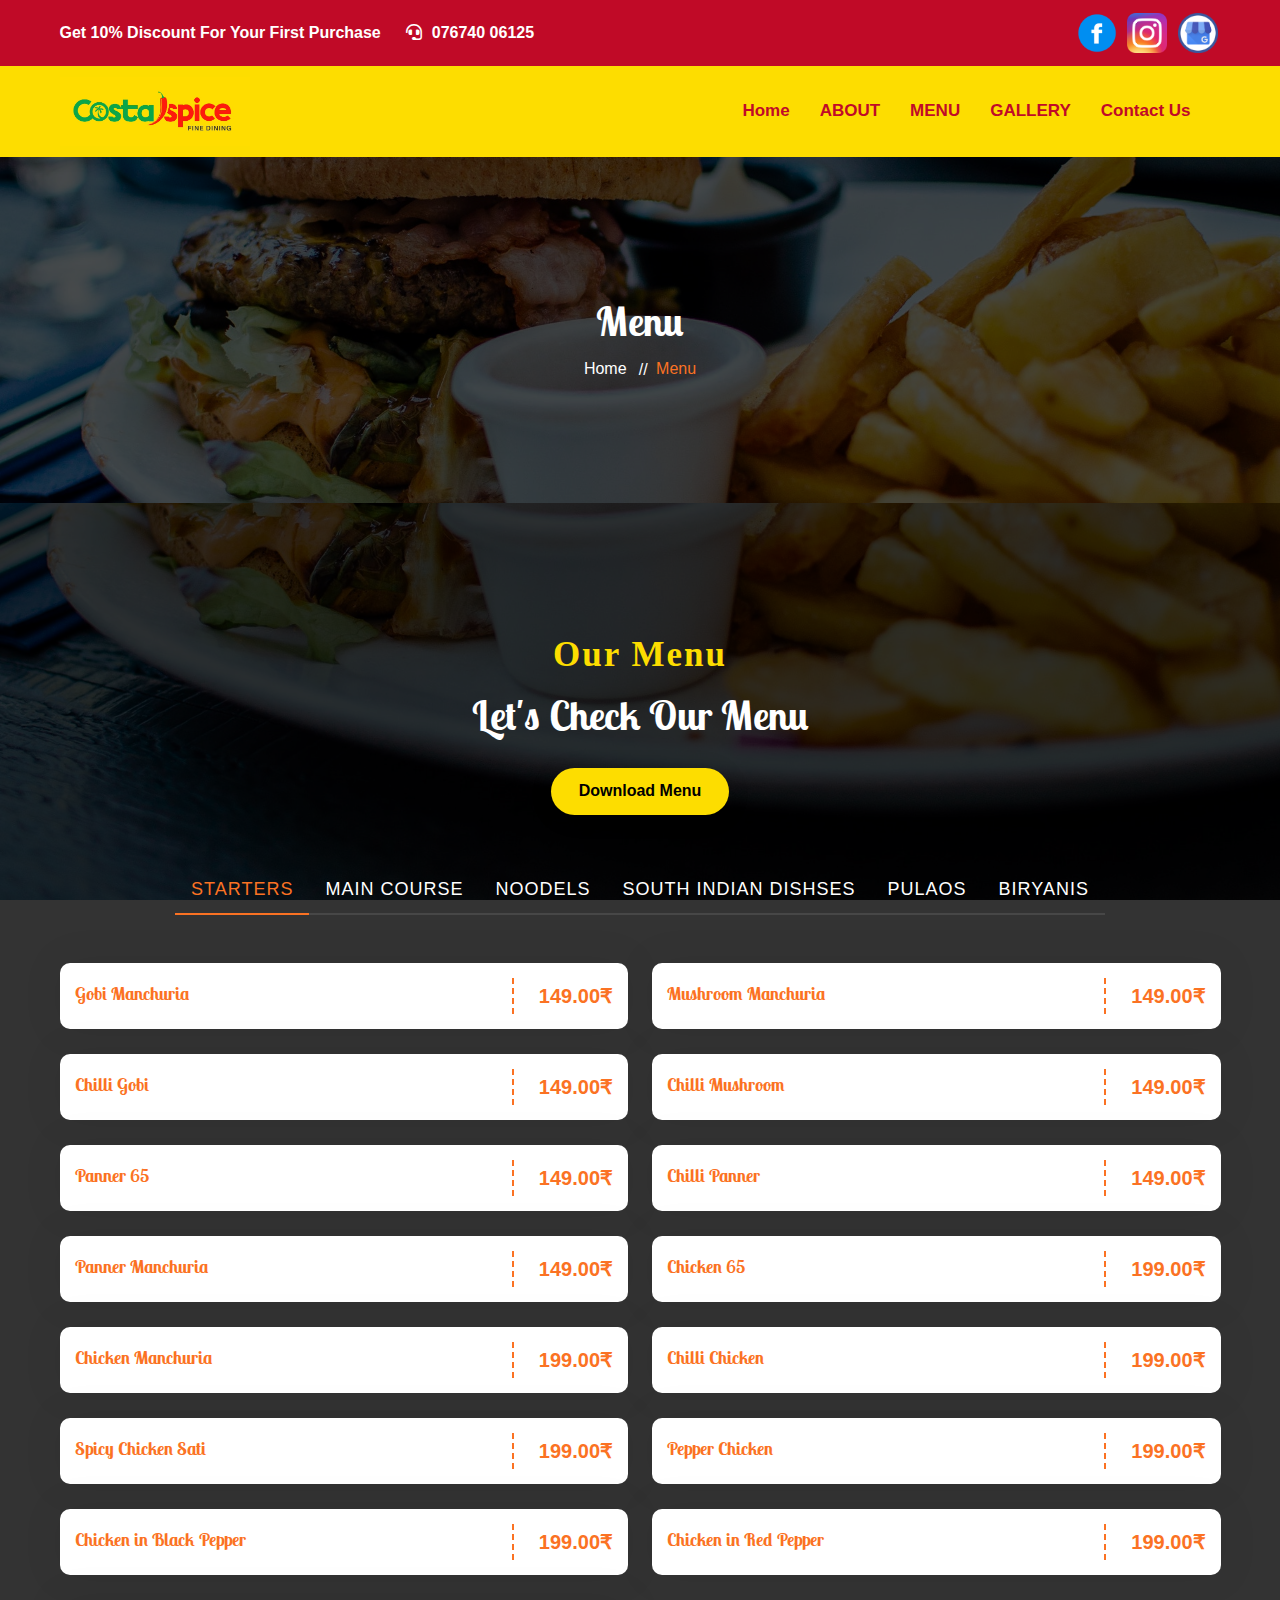
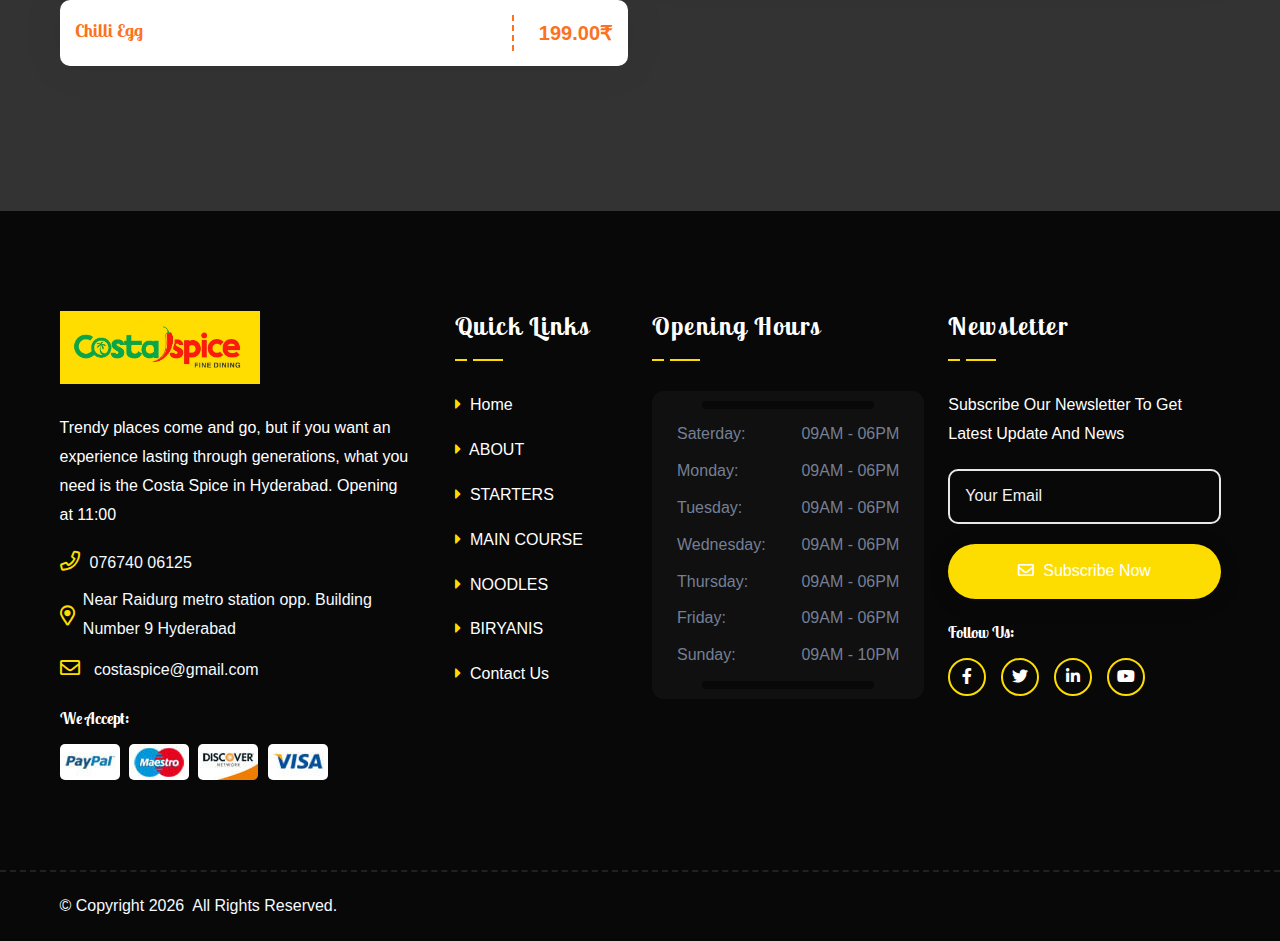
<file: menu.html>
<!DOCTYPE html>
<html lang="en">

<head>

<meta charset="UTF-8">
<meta http-equiv="X-UA-Compatible" content="IE=edge">
<meta name="viewport" content="width=device-width, initial-scale=1.0">
<meta name="description" content="">
<meta name="keywords" content="">


<link rel="stylesheet" href="assets/css/bootstrap.min.css">
<link rel="stylesheet" href="assets/css/all-fontawesome.min.css">
<link rel="stylesheet" href="assets/css/animate.min.css">
<link rel="stylesheet" href="assets/css/magnific-popup.min.css">
<link rel="stylesheet" href="assets/css/owl.carousel.min.css">
<link rel="stylesheet" href="assets/css/style1.css">




<style>
.menu-item-img{display: none !important;}

</style>



</head>
<body>


  
 
    <header class="header">

        <div class="header-top" style="background-color: #C00A27;">
        <div class="container">
        <div class="header-top-wrapper">
        <div class="header-top-left">
        <div class="header-top-contact">
        <ul>
        <li>
        <p style="color:white;font-weight:bold;">Get 10% Discount For Your First Purchase</p>
        </li>
        <li><a href="tel:+076740 06125" style="color:white;font-weight:bold;"><i class="far fa-headset" style="color:white;font-weight:bold;"></i>076740 06125</a></li>
        </ul>
        </div>
        </div>
        <div class="header-top-right">
        
        <div class="-top-social">
        <a href="#"><img src="img/fb1.png" style="height: 46px;padding: 3px;"></a>
        <a href="#"><img src="img/insta.png" style="height: 46px;padding: 3px;"></a>
        <a href="#"><img src="img/gmb.png" style="height: 46px;padding: 3px;"></a>
        
        
        
        
        
        
        
        
        
        
        </div>
        </div>
        </div>
        </div>
        </div>
        <div class="main-navigation">
        <nav class="navbar navbar-expand-lg">
        <div class="container">
        <a class="navbar-brand" href="index.html">
        
        <img src="img/logo.jpg" alt="">
        </a>
        <div class="mobile-menu-right">
        <div class="mobile-menu-list">
        
        
        </div>
        <button class="navbar-toggler" type="button" data-bs-toggle="collapse" data-bs-target="#main_nav" aria-expanded="false" aria-label="Toggle navigation">
        <span class="navbar-toggler-icon"><i class="far fa-stream"></i></span>
        </button>
        </div>
        <div class="collapse navbar-collapse" id="main_nav">
            <ul class="navbar-nav">
                <li class="nav-item">
                <a class="nav-link active" href="index.html" style="color:#c00a28;font-weight:bold !important;">Home</a></li>
                
                
                 
        <li class="nav-item"><a class="nav-link" href="about.html"
        style="color:#c00a28;font-weight:bold !important;">ABOUT</a></li>
                <li class="nav-item dropdown" >
                    <a class="nav-link" href="menu.html" 
                    style="color:#c00a28;font-weight:bold !important;">MENU</a>
                   
                    </li>
                
                    <li class="nav-item dropdown" >
                        <a class="nav-link" href="gallery.html" 
                        style="color:#c00a28;font-weight:bold !important;">GALLERY</a>
                       
                        </li>
                    
                
                
                
                
                
                
                
                <li class="nav-item"><a class="nav-link" style="color:#c00a28;font-weight:bold !important;" href="contact.html">Contact Us</a></li>
                </ul>
        <div class="header-nav-right">
        
        
        </div>
        </div>
        </div>
        </nav>
        </div>
        </header>
        




<main class="main">

<div class="site-breadcrumb" style="background: url(assets/img/breadcrumb/01.jpg)">
<div class="container">
<h2 class="breadcrumb-title">Menu </h2>
<ul class="breadcrumb-menu">
<li><a href="index.html">Home</a></li>
<li class="active">Menu </li>
</ul>
</div>
</div>



<div class="menu-area py-120">
    <div class="container">
    <div class="row">
    <div class="col-lg-6 mx-auto">
    <div class="site-heading text-center">
    <span class="site-title-tagline">Our Menu</span>
    <h2 class="site-title text-white">Let's Check Our Menu</h2>
    <br>
<a class="theme-btn" href="img/menu.pdf" style="color:black;font-weight:bold;">download menu</a>
    </div>
    </div>
    </div>
    
    <div class="menu-nav">
    <ul class="nav nav-pills justify-content-center mb-5" id="pills-tab" role="tablist">
    <li class="nav-item" role="presentation">
    <button class="nav-link active" id="menu-tab1" data-bs-toggle="pill" data-bs-target="#menu1" type="button" role="tab" aria-controls="menu1" aria-selected="true">Starters</button>
    </li>
    
    <li class="nav-item" role="presentation">
    <button class="nav-link" id="menu-tab4" data-bs-toggle="pill" data-bs-target="#menu2" type="button" role="tab" aria-controls="menu4" aria-selected="false">Main Course</button>
    </li>


    <li class="nav-item" role="presentation">
        <button class="nav-link" id="menu-tab4" data-bs-toggle="pill" data-bs-target="#menu3" type="button" role="tab" aria-controls="menu3" aria-selected="false">Noodels</button>
        </li>




        <li class="nav-item" role="presentation">
            <button class="nav-link" id="menu-tab4" data-bs-toggle="pill" data-bs-target="#menu4" type="button" role="tab" aria-controls="menu4" aria-selected="false">South Indian Dishses</button>
            </li>




            <li class="nav-item" role="presentation">
                <button class="nav-link" id="menu-tab4" data-bs-toggle="pill" data-bs-target="#menu5" type="button" role="tab" aria-controls="menu5" aria-selected="false">Pulaos</button>
                </li>
    




                <li class="nav-item" role="presentation">
                    <button class="nav-link" id="menu-tab4" data-bs-toggle="pill" data-bs-target="#menu6" type="button" role="tab" aria-controls="menu6" aria-selected="false">Biryanis</button>
                    </li>
        
    





    
    </ul>
    </div>
    
    <div class="tab-content" id="pills-tabContent">
    
    <div class="tab-pane fade show active" id="menu1" role="tabpanel" aria-labelledby="menu-tab1">
    <div class="menu-content">
    <div class="row">
    <div class="col-lg-6">
    <div class="menu-item">
    <div class="menu-item-content">
    <div class="menu-item-img">
    <img src="assets/img/menu/01.jpg" alt="">
    </div>
    <div class="menu-item-info">
    <h5>
        Gobi Manchuria
       </h5>
    <p></p>
    </div>
    </div>
    <div class="menu-item-price"> 149.00₹</div>
    </div>
    </div>
    
    
    <div class="col-lg-6">
        <div class="menu-item">
        <div class="menu-item-content">
        <div class="menu-item-img">
        <img src="assets/img/menu/01.jpg" alt="">
        </div>
        <div class="menu-item-info">
        <h5>
            Mushroom Manchuria
           </h5>
        <p></p>
        </div>
        </div>
        <div class="menu-item-price"> 149.00₹</div>
        </div>
        </div>
    
    
    
    
    
    
        <div class="col-lg-6">
            <div class="menu-item">
            <div class="menu-item-content">
            <div class="menu-item-img">
            <img src="assets/img/menu/01.jpg" alt="">
            </div>
            <div class="menu-item-info">
            <h5>
                Chilli Gobi
               </h5>
            <p></p>
            </div>
            </div>
            <div class="menu-item-price"> 149.00₹</div>
            </div>
            </div>
        
    
    
    
            <div class="col-lg-6">
                <div class="menu-item">
                <div class="menu-item-content">
                <div class="menu-item-img">
                <img src="assets/img/menu/01.jpg" alt="">
                </div>
                <div class="menu-item-info">
                <h5>
                    Chilli Mushroom
                   </h5>
                <p></p>
                </div>
                </div>
                <div class="menu-item-price"> 149.00₹</div>
                </div>
                </div>
            
        
        
        
                <div class="col-lg-6">
                    <div class="menu-item">
                    <div class="menu-item-content">
                    <div class="menu-item-img">
                    <img src="assets/img/menu/01.jpg" alt="">
                    </div>
                    <div class="menu-item-info">
                    <h5>
                        Panner 65
                       </h5>
                    <p></p>
                    </div>
                    </div>
                    <div class="menu-item-price"> 149.00₹</div>
                    </div>
                    </div>
    
    
                    <div class="col-lg-6">
                        <div class="menu-item">
                        <div class="menu-item-content">
                        <div class="menu-item-img">
                        <img src="assets/img/menu/01.jpg" alt="">
                        </div>
                        <div class="menu-item-info">
                        <h5>
                      Chilli Panner 
                           </h5>
                        <p></p>
                        </div>
                        </div>
                        <div class="menu-item-price"> 149.00₹</div>
                        </div>
                        </div>
        
    
                        <div class="col-lg-6">
                            <div class="menu-item">
                            <div class="menu-item-content">
                            <div class="menu-item-img">
                            <img src="assets/img/menu/01.jpg" alt="">
                            </div>
                            <div class="menu-item-info">
                            <h5>
                           Panner Manchuria
                               </h5>
                            <p></p>
                            </div>
                            </div>
                            <div class="menu-item-price"> 149.00₹</div>
                            </div>
                            </div>
    
    
    
    
                            <div class="col-lg-6">
                                <div class="menu-item">
                                <div class="menu-item-content">
                                <div class="menu-item-img">
                                <img src="assets/img/menu/01.jpg" alt="">
                                </div>
                                <div class="menu-item-info">
                                <h5>
                               Chicken 65
                                   </h5>
                                <p></p>
                                </div>
                                </div>
                                <div class="menu-item-price"> 199.00₹</div>
                                </div>
                                </div>
        
    
    
                                <div class="col-lg-6">
                                    <div class="menu-item">
                                    <div class="menu-item-content">
                                    <div class="menu-item-img">
                                    <img src="assets/img/menu/01.jpg" alt="">
                                    </div>
                                    <div class="menu-item-info">
                                    <h5>
                                   Chicken Manchuria
                                       </h5>
                                    <p></p>
                                    </div>
                                    </div>
                                    <div class="menu-item-price"> 199.00₹</div>
                                    </div>
                                    </div>
            
        
    
    
    
                                    <div class="col-lg-6">
                                        <div class="menu-item">
                                        <div class="menu-item-content">
                                        <div class="menu-item-img">
                                        <img src="assets/img/menu/01.jpg" alt="">
                                        </div>
                                        <div class="menu-item-info">
                                        <h5>
                                 Chilli      Chicken 
                                           </h5>
                                        <p></p>
                                        </div>
                                        </div>
                                        <div class="menu-item-price"> 199.00₹</div>
                                        </div>
                                        </div>
                
    
    
    
    
                                        <div class="col-lg-6">
                                            <div class="menu-item">
                                            <div class="menu-item-content">
                                            <div class="menu-item-img">
                                            <img src="assets/img/menu/01.jpg" alt="">
                                            </div>
                                            <div class="menu-item-info">
                                            <h5>
                                     Spicy Chicken Sati
                                               </h5>
                                            <p></p>
                                            </div>
                                            </div>
                                            <div class="menu-item-price"> 199.00₹</div>
                                            </div>
                                            </div>
                    
    
    
    
                                            <div class="col-lg-6">
                                                <div class="menu-item">
                                                <div class="menu-item-content">
                                                <div class="menu-item-img">
                                                <img src="assets/img/menu/01.jpg" alt="">
                                                </div>
                                                <div class="menu-item-info">
                                                <h5>
                                                    Pepper Chicken 
                                                   </h5>
                                                <p></p>
                                                </div>
                                                </div>
                                                <div class="menu-item-price"> 199.00₹</div>
                                                </div>
                                                </div>
                        
            
    
    
    
    
    
                                                <div class="col-lg-6">
                                                    <div class="menu-item">
                                                    <div class="menu-item-content">
                                                    <div class="menu-item-img">
                                                    <img src="assets/img/menu/01.jpg" alt="">
                                                    </div>
                                                    <div class="menu-item-info">
                                                    <h5>
                                              Chicken in Black Pepper
                                                       </h5>
                                                    <p></p>
                                                    </div>
                                                    </div>
                                                    <div class="menu-item-price"> 199.00₹</div>
                                                    </div>
                                                    </div>
                            
                
    
    
    
    
    
                                                    <div class="col-lg-6">
                                                        <div class="menu-item">
                                                        <div class="menu-item-content">
                                                        <div class="menu-item-img">
                                                        <img src="assets/img/menu/01.jpg" alt="">
                                                        </div>
                                                        <div class="menu-item-info">
                                                        <h5>
                                                  Chicken in Red Pepper
                                                           </h5>
                                                        <p></p>
                                                        </div>
                                                        </div>
                                                        <div class="menu-item-price"> 199.00₹</div>
                                                        </div>
                                                        </div>
                                
                    
    
    
        
                                                        <div class="col-lg-6">
                                                            <div class="menu-item">
                                                            <div class="menu-item-content">
                                                            <div class="menu-item-img">
                                                            <img src="assets/img/menu/01.jpg" alt="">
                                                            </div>
                                                            <div class="menu-item-info">
                                                            <h5>
                                                    Chilli Egg
                                                               </h5>
                                                            <p></p>
                                                            </div>
                                                            </div>
                                                            <div class="menu-item-price"> 199.00₹</div>
                                                            </div>
                                                            </div>
                                    
                        
    
    
    
    </div>
    </div>
    </div>
    
  
    
    <div class="tab-pane fade" id="menu2" role="tabpanel" aria-labelledby="menu-tab4">
    <div class="menu-content">
    <div class="row">
   



    <div class="col-lg-6">
        <div class="menu-item">
        <div class="menu-item-content">
        <div class="menu-item-img">
        <img src="assets/img/menu/06.jpg" alt="">
        </div>
        <div class="menu-item-info">
        <h5> Veg Fried Rice </h5>
        <p>Onion, Quality Beef, Egg, Vegetable Oil, Biryani Buns, Salt</p>
        </div>
        </div>
        <div class="menu-item-price">$99</div>
        </div>
        </div>
    
        <div class="col-lg-6">
            <div class="menu-item">
            <div class="menu-item-content">
            <div class="menu-item-img">
            <img src="assets/img/menu/06.jpg" alt="">
            </div>
            <div class="menu-item-info">
            <h5> Schezwan Veg Fried Rice   </h5>
            <p>Onion, Quality Beef, Egg, Vegetable Oil, Biryani Buns, Salt</p>
            </div>
            </div>
            <div class="menu-item-price">$99</div>
            </div>
            </div>                               
                 
            
            <div class="col-lg-6">
                <div class="menu-item">
                <div class="menu-item-content">
                <div class="menu-item-img">
                <img src="assets/img/menu/06.jpg" alt="">
                </div>
                <div class="menu-item-info">
                <h5>   Egg Fried Rice  </h5>
                <p>Onion, Quality Beef, Egg, Vegetable Oil, Biryani Buns, Salt</p>
                </div>
                </div>
                <div class="menu-item-price">$99</div>
                </div>
                </div>   
                         
            <div class="col-lg-6">
                <div class="menu-item">
                <div class="menu-item-content">
                <div class="menu-item-img">
                <img src="assets/img/menu/06.jpg" alt="">
                </div>
                <div class="menu-item-info">
                <h5>    Schezwan Egg Fried Rice  </h5>
                <p>Onion, Quality Beef, Egg, Vegetable Oil, Biryani Buns, Salt</p>
                </div>
                </div>
                <div class="menu-item-price">$99</div>
                </div>
                </div>                
                <div class="col-lg-6">
                    <div class="menu-item">
                    <div class="menu-item-content">
                    <div class="menu-item-img">
                    <img src="assets/img/menu/06.jpg" alt="">
                    </div>
                    <div class="menu-item-info">
                    <h5>    Chicken Fried Rice    </h5>
                    <p>Onion, Quality Beef, Egg, Vegetable Oil, Biryani Buns, Salt</p>
                    </div>
                    </div>
                    <div class="menu-item-price">$149</div>
                    </div>
                    </div>  
                    <div class="col-lg-6">
                        <div class="menu-item">
                        <div class="menu-item-content">
                        <div class="menu-item-img">
                        <img src="assets/img/menu/06.jpg" alt="">
                        </div>
                        <div class="menu-item-info">
                        <h5>    Schezwan Chicken Fried Rice e    </h5>
                        <p>Onion, Quality Beef, Egg, Vegetable Oil, Biryani Buns, Salt</p>
                        </div>
                        </div>
                        <div class="menu-item-price">$149</div>
                        </div>
                        </div> 
                        <div class="col-lg-6">
                            <div class="menu-item">
                            <div class="menu-item-content">
                            <div class="menu-item-img">
                            <img src="assets/img/menu/06.jpg" alt="">
                            </div>
                            <div class="menu-item-info">
                            <h5>       Spl chicken fired rice     </h5>
                            <p>Onion, Quality Beef, Egg, Vegetable Oil, Biryani Buns, Salt</p>
                            </div>
                            </div>
                            <div class="menu-item-price">$199</div>
                            </div>
                            </div> 
                                
        
    

    </div>
    </div>
    </div>
    
    
    <div class="tab-pane fade" id="menu3" role="tabpanel" aria-labelledby="menu-tab4">
        <div class="menu-content">
        <div class="row">
       
    
    
    
        <div class="col-lg-6">
            <div class="menu-item">
            <div class="menu-item-content">
            <div class="menu-item-img">
            <img src="assets/img/menu/06.jpg" alt="">
            </div>
            <div class="menu-item-info">
            <h5> Veg Noodles   </h5>
            <p>Onion, Quality Beef, Egg, Vegetable Oil, Biryani Buns, Salt</p>
            </div>
            </div>
            <div class="menu-item-price">$99</div>
            </div>
            </div>
        
              
            

            <div class="col-lg-6">
                <div class="menu-item">
                <div class="menu-item-content">
                <div class="menu-item-img">
                <img src="assets/img/menu/06.jpg" alt="">
                </div>
                <div class="menu-item-info">
                <h5>   schezwan Veg Noodles      </h5>
                <p>Onion, Quality Beef, Egg, Vegetable Oil, Biryani Buns, Salt</p>
                </div>
                </div>
                <div class="menu-item-price">$99</div>
                </div>
                </div>




                <div class="col-lg-6">
                    <div class="menu-item">
                    <div class="menu-item-content">
                    <div class="menu-item-img">
                    <img src="assets/img/menu/06.jpg" alt="">
                    </div>
                    <div class="menu-item-info">
                    <h5>      Egg Noodles      </h5>
                    <p>Onion, Quality Beef, Egg, Vegetable Oil, Biryani Buns, Salt</p>
                    </div>
                    </div>
                    <div class="menu-item-price">$99</div>
                    </div>
                    </div>
                                
                    
                    <div class="col-lg-6">
                        <div class="menu-item">
                        <div class="menu-item-content">
                        <div class="menu-item-img">
                        <img src="assets/img/menu/06.jpg" alt="">
                        </div>
                        <div class="menu-item-info">
                        <h5>       Schezwan Egg Noodles        </h5>
                        <p>Onion, Quality Beef, Egg, Vegetable Oil, Biryani Buns, Salt</p>
                        </div>
                        </div>
                        <div class="menu-item-price">$99</div>
                        </div>
                        </div>
                      
                        <div class="col-lg-6">
                            <div class="menu-item">
                            <div class="menu-item-content">
                            <div class="menu-item-img">
                            <img src="assets/img/menu/06.jpg" alt="">
                            </div>
                            <div class="menu-item-info">
                            <h5>            Chicken Noodles        </h5>
                            <p>Onion, Quality Beef, Egg, Vegetable Oil, Biryani Buns, Salt</p>
                            </div>
                            </div>
                            <div class="menu-item-price">$149</div>
                            </div>
                            </div>
                         
                            <div class="col-lg-6">
                                <div class="menu-item">
                                <div class="menu-item-content">
                                <div class="menu-item-img">
                                <img src="assets/img/menu/06.jpg" alt="">
                                </div>
                                <div class="menu-item-info">
                                <h5>           Schezwan Chicken Noodles   </h5>
                                <p>Onion, Quality Beef, Egg, Vegetable Oil, Biryani Buns, Salt</p>
                                </div>
                                </div>
                                <div class="menu-item-price">$149</div>
                                </div>
                                </div>
                                <div class="col-lg-6">
                                    <div class="menu-item">
                                    <div class="menu-item-content">
                                    <div class="menu-item-img">
                                    <img src="assets/img/menu/06.jpg" alt="">
                                    </div>
                                    <div class="menu-item-info">
                                    <h5>        Chilli Chicken Noodles    </h5>
                                    <p>Onion, Quality Beef, Egg, Vegetable Oil, Biryani Buns, Salt</p>
                                    </div>
                                    </div>
                                    <div class="menu-item-price">$149</div>
                                    </div>
                                    </div>
                                   
            
           
              
            
        
    
        </div>
        </div>
        </div>
        
    
    
        <div class="tab-pane fade" id="menu4" role="tabpanel" aria-labelledby="menu-tab4">
            <div class="menu-content">
            <div class="row">
           
        
                      

                <div class="col-lg-6">
                    <div class="menu-item">
                    <div class="menu-item-content">
                    <div class="menu-item-img">
                    <img src="assets/img/menu/06.jpg" alt="">
                    </div>
                    <div class="menu-item-info">
                    <h5>  Konaseema Kodi(Fry,Gravy)  </h5>
                   
                    </div>
                    </div>
                    <div class="menu-item-price">$199</div>
                    </div>
                    </div>
                
                 

                    <div class="col-lg-6">
                        <div class="menu-item">
                        <div class="menu-item-content">
                        <div class="menu-item-img">
                        <img src="assets/img/menu/06.jpg" alt="">
                        </div>
                        <div class="menu-item-info">
                        <h5>  Pachimirchi Kodi(Fry,Gravy)  </h5>
                       
                        </div>
                        </div>
                        <div class="menu-item-price">$199</div>
                        </div>
                        </div>
                    


                        <div class="col-lg-6">
                            <div class="menu-item">
                            <div class="menu-item-content">
                            <div class="menu-item-img">
                            <img src="assets/img/menu/06.jpg" alt="">
                            </div>
                            <div class="menu-item-info">
                            <h5> Mirapakay Kodi(Fry,Gravy)  </h5>
                           
                            </div>
                            </div>
                            <div class="menu-item-price">$199</div>
                            </div>
                            </div>
                        
    
                    
                            <div class="col-lg-6">
                                <div class="menu-item">
                                <div class="menu-item-content">
                                <div class="menu-item-img">
                                <img src="assets/img/menu/06.jpg" alt="">
                                </div>
                                <div class="menu-item-info">
                                <h5>   Chettinadu Kodi	  </h5>
                               
                                </div>
                                </div>
                                <div class="menu-item-price">$199</div>
                                </div>
                                </div>
                            
                                <div class="col-lg-6">
                                    <div class="menu-item">
                                    <div class="menu-item-content">
                                    <div class="menu-item-img">
                                    <img src="assets/img/menu/06.jpg" alt="">
                                    </div>
                                    <div class="menu-item-info">
                                    <h5>    Avakay Kodi	  </h5>
                                   
                                    </div>
                                    </div>
                                    <div class="menu-item-price">$199</div>
                                    </div>
                                    </div>
                   
                                    <div class="col-lg-6">
                                        <div class="menu-item">
                                        <div class="menu-item-content">
                                        <div class="menu-item-img">
                                        <img src="assets/img/menu/06.jpg" alt="">
                                        </div>
                                        <div class="menu-item-info">
                                        <h5>   Allam Kodi  </h5>
                                       
                                        </div>
                                        </div>
                                        <div class="menu-item-price">$199</div>
                                        </div>
                                        </div>


                                        <div class="col-lg-6">
                                            <div class="menu-item">
                                            <div class="menu-item-content">
                                            <div class="menu-item-img">
                                            <img src="assets/img/menu/06.jpg" alt="">
                                            </div>
                                            <div class="menu-item-info">
                                            <h5>   Velluli Kodi</h5>
                                           
                                            </div>
                                            </div>
                                            <div class="menu-item-price">$199</div>
                                            </div>
                                            </div>
                   	
                                            
                                        <div class="col-lg-6">
                                            <div class="menu-item">
                                            <div class="menu-item-content">
                                            <div class="menu-item-img">
                                            <img src="assets/img/menu/06.jpg" alt="">
                                            </div>
                                            <div class="menu-item-info">
                                            <h5>   Karivepaku Kodi</h5>
                                           
                                            </div>
                                            </div>
                                            <div class="menu-item-price">$199</div>
                                            </div>
                                            </div>
                                            <div class="col-lg-6">
                                                <div class="menu-item">
                                                <div class="menu-item-content">
                                                <div class="menu-item-img">
                                                <img src="assets/img/menu/06.jpg" alt="">
                                                </div>
                                                <div class="menu-item-info">
                                                <h5>     Kothimeera Kodi	</h5>
                                               
                                                </div>
                                                </div>
                                                <div class="menu-item-price">$199</div>
                                                </div>
                                                </div>


                                                <div class="col-lg-6">
                                                    <div class="menu-item">
                                                    <div class="menu-item-content">
                                                    <div class="menu-item-img">
                                                    <img src="assets/img/menu/06.jpg" alt="">
                                                    </div>
                                                    <div class="menu-item-info">
                                                    <h5>   Gongura Kodi</h5>
                                                   
                                                    </div>
                                                    </div>
                                                    <div class="menu-item-price">$199</div>
                                                    </div>
                                                    </div>
                  
                 
                    






            </div>
            </div>
            
        
    
    
    
    
    </div>



    <div class="tab-pane fade" id="menu5" role="tabpanel" aria-labelledby="menu-tab4">
        <div class="menu-content">
        <div class="row">
            
        
            <div class="col-lg-6">
                <div class="menu-item">
                <div class="menu-item-content">
                <div class="menu-item-img">
                <img src="assets/img/menu/06.jpg" alt="">
                </div>
                <div class="menu-item-info">
                <h5>     Mixed Veg Pulao  </h5>
               
                </div>
                </div>
                <div class="menu-item-price">$100</div>
                </div>
                </div>
            
        
                <div class="col-lg-6">
                    <div class="menu-item">
                    <div class="menu-item-content">
                    <div class="menu-item-img">
                    <img src="assets/img/menu/06.jpg" alt="">
                    </div>
                    <div class="menu-item-info">
                    <h5>     Bhimavaram Kodi Pulao         </h5>
                   
                    </div>
                    </div>
                    <div class="menu-item-price">$150</div>
                    </div>
                    </div>
                
                                             
                    <div class="col-lg-6">
                        <div class="menu-item">
                        <div class="menu-item-content">
                        <div class="menu-item-img">
                        <img src="assets/img/menu/06.jpg" alt="">
                        </div>
                        <div class="menu-item-info">
                        <h5>      Konaseema Kodi Pulao      </h5>
                       
                        </div>
                        </div>
                        <div class="menu-item-price">$150</div>
                        </div>
                        </div>
                    
                            
                        <div class="col-lg-6">
                            <div class="menu-item">
                            <div class="menu-item-content">
                            <div class="menu-item-img">
                            <img src="assets/img/menu/06.jpg" alt="">
                            </div>
                            <div class="menu-item-info">
                            <h5>     Pachimirchi Kodi Pulao         </h5>
                           
                            </div>
                            </div>
                            <div class="menu-item-price">$150</div>
                            </div>
                            </div>          
                                  
             
          
          
            <div class="col-lg-6">
                <div class="menu-item">
                <div class="menu-item-content">
                <div class="menu-item-img">
                <img src="assets/img/menu/06.jpg" alt="">
                </div>
                <div class="menu-item-info">
                <h5>    Kothimeera Kodi Pulao          </h5>
                           
            </div>
            </div>
            <div class="menu-item-price">$150</div>
            </div>
            </div>                     
             
          
          
            <div class="col-lg-6">
                <div class="menu-item">
                <div class="menu-item-content">
                <div class="menu-item-img">
                <img src="assets/img/menu/06.jpg" alt="">
                </div>
                <div class="menu-item-info">
                <h5>    Kaju Kodi Pulao            </h5>
                           
            </div>
            </div>
            <div class="menu-item-price">$150</div>
            </div>
            </div>                              
              
          
          
            <div class="col-lg-6">
                <div class="menu-item">
                <div class="menu-item-content">
                <div class="menu-item-img">
                <img src="assets/img/menu/06.jpg" alt="">
                </div>
                <div class="menu-item-info">
                <h5>   Chettinadu Kodi Pulao          </h5>
                           
            </div>
            </div>
            <div class="menu-item-price">$150</div>
            </div>
            </div>                      
          
          
          
            <div class="col-lg-6">
                <div class="menu-item">
                <div class="menu-item-content">
                <div class="menu-item-img">
                <img src="assets/img/menu/06.jpg" alt="">
                </div>
                <div class="menu-item-info">
                <h5>    Mogalai Chicken Pulao         </h5>
                           
            </div>
            </div>
            <div class="menu-item-price">$150</div>
            </div>
            </div>                      
                
        
        
        
        
        </div>
        </div>
        
    




</div>




<div class="tab-pane fade" id="menu6" role="tabpanel" aria-labelledby="menu-tab4">
    <div class="menu-content">
    <div class="row">
        
        <div class="col-lg-6">
            <div class="menu-item">
            <div class="menu-item-content">
            <div class="menu-item-img">
            <img src="assets/img/menu/06.jpg" alt="">
            </div>
            <div class="menu-item-info">
            <h5>     Chicken Dum Biryani  </h5>
           
            </div>
            </div>
            <div class="menu-item-price">$150</div>
            </div>
            </div>
    
    
            <div class="col-lg-6">
                <div class="menu-item">
                <div class="menu-item-content">
                <div class="menu-item-img">
                <img src="assets/img/menu/06.jpg" alt="">
                </div>
                <div class="menu-item-info">
                <h5>     Chicken Fry Peice Biryani  </h5>
               
                </div>
                </div>
                <div class="menu-item-price">$150</div>
                </div>
                </div>
        
    
    
    
    
                <div class="col-lg-6">
                    <div class="menu-item">
                    <div class="menu-item-content">
                    <div class="menu-item-img">
                    <img src="assets/img/menu/06.jpg" alt="">
                    </div>
                    <div class="menu-item-info">
                    <h5>    Spl.Chicken Biryani  </h5>
                   
                    </div>
                    </div>
                    <div class="menu-item-price">$199</div>
                    </div>
                    </div>
            
    
    
    </div>
    </div>
    





</div>





    </div>
    </div>

</div>







</main>

<footer class="footer-area">
    <div class="footer-widget">
    <div class="container">
    <div class="row footer-widget-wrapper pt-100 pb-70">
    <div class="col-md-6 col-lg-4">
    <div class="footer-widget-box about-us">
    <a href="#" class="footer-logo">
    <img src="img/logo.jpg" alt="">
    </a>
    <p class="mb-3">
        Trendy places come and go, but if you want an experience lasting through generations, what you need is the Costa Spice in Hyderabad.
        Opening at 11:00
        
    </p>
    <ul class="footer-contact">
    <li><a href="tel:+076740 06125"><i class="far fa-phone"></i>076740 06125</a></li>
    <li><i class="far fa-map-marker-alt"></i>
       
        Near Raidurg metro station
        opp. Building Number 9
        
        Hyderabad 
    </li>
    <li><a href=""><i class="far fa-envelope"></i>
        costaspice@gmail.com
    </a></li>
    </ul>
    <div class="footer-payment">
    <h6 class="text-white mb-3 mt-4">We Accept:</h6>
    <a href="#"><img src="assets/img/payment/01.jpg" alt=""></a>
    <a href="#"><img src="assets/img/payment/02.jpg" alt=""></a>
    <a href="#"><img src="assets/img/payment/03.jpg" alt=""></a>
    <a href="#"><img src="assets/img/payment/04.jpg" alt=""></a>
    </div>
    </div>
    </div>
    <div class="col-md-6 col-lg-2">
    <div class="footer-widget-box list">
     <h4 class="footer-widget-title">Quick Links</h4>
    <ul class="footer-list">
    
        <li><a href="#"><i class="fas fa-caret-right"></i> Home</a></li>
        <li><a href="#"><i class="fas fa-caret-right"></i> ABOUT</a></li>
    
        <li><a href="#"><i class="fas fa-caret-right"></i> STARTERS</a></li>
        <li><a href="#"><i class="fas fa-caret-right"></i> MAIN COURSE</a></li>
        <li><a href="#"><i class="fas fa-caret-right"></i> NOODLES</a></li>
        <li><a href="#"><i class="fas fa-caret-right"></i> BIRYANIS</a></li>
        
        <li><a href="#"><i class="fas fa-caret-right"></i> Contact Us</a></li>
    </ul>
    </div>
    </div>
    <div class="col-md-6 col-lg-3">
    <div class="footer-widget-box list">
    <h4 class="footer-widget-title">Opening Hours</h4>
    <div class="footer-opening-hour">
    <ul>
    <li><span class="day">Saterday:</span><span class="time">09AM - 06PM</span></li>
    <li><span class="day">Monday:</span><span class="time">09AM - 06PM</span></li>
    <li><span class="day">Tuesday:</span><span class="time">09AM - 06PM</span></li>
    <li><span class="day">Wednesday:</span><span class="time">09AM - 06PM</span></li>
    <li><span class="day">Thursday:</span><span class="time">09AM - 06PM</span></li>
    <li><span class="day">Friday:</span><span class="time">09AM - 06PM</span></li>
    <li><span class="day">Sunday:</span><span class="closed">09AM - 10PM</span></li>
    </ul>
    </div>
    </div>
    </div>
    <div class="col-md-6 col-lg-3">
    <div class="footer-widget-box list">
    <h4 class="footer-widget-title">Newsletter</h4>
    <div class="footer-newsletter">
    <p>Subscribe Our Newsletter To Get Latest Update And News</p>
    <div class="subscribe-form">
    <form action="#">
    <input type="email" class="form-control" placeholder="Your Email">
    <button class="theme-btn" type="submit">
    <span class="far fa-envelope"></span> Subscribe Now
    </button>
    </form>
    </div>
    <div class="mt-4">
    <h6 class="text-white mb-3">Follow Us:</h6>
    <ul class="footer-social mt-1">
    <li><a href="#"><i class="fab fa-facebook-f"></i></a></li>
    <li><a href="#"><i class="fab fa-twitter"></i></a></li>
    <li><a href="#"><i class="fab fa-linkedin-in"></i></a></li>
    <li><a href="#"><i class="fab fa-youtube"></i></a></li>
    </ul>
    </div>
    </div>
    </div>
    </div>
    </div>
    </div>
    </div>
    <div class="copyright">
    <div class="container">
    <div class="row">
    <div class="col-lg-6 align-self-center">
     <p class="copyright-text">
    &copy; Copyright <span id="date"></span> <a href="#">  </a> All Rights Reserved.
    </p>
    </div>
    <div class="col-lg-6 align-self-center">
    <!-- <ul class="footer-menu">
    <li><a href="#">Support</a></li>
    <li><a href="#">Terms Of Services</a></li>
    <li><a href="#">Privacy Policy</a></li>
    </ul> -->
    </div>
    </div>
    </div>
    </div>
    </footer>
    

<a href="#" id="scroll-top"><i class="far fa-angle-double-up"></i></a>


<script src="assets/js/jquery-3.6.0.min.js"></script>
<script src="assets/js/modernizr.min.js"></script>
<script src="assets/js/bootstrap.bundle.min.js"></script>
<script src="assets/js/imagesloaded.pkgd.min.js"></script>
<script src="assets/js/jquery.magnific-popup.min.js"></script>
<script src="assets/js/isotope.pkgd.min.js"></script>
<script src="assets/js/jquery.appear.min.js"></script>
<script src="assets/js/jquery.easing.min.js"></script>
<script src="assets/js/owl.carousel.min.js"></script>
<script src="assets/js/counter-up.js"></script>
<script src="assets/js/masonry.pkgd.min.js"></script>
<script src="assets/js/wow.min.js"></script>
<script src="assets/js/countdown.min.js"></script>
<script src="assets/js/contact-form.js"></script>
<script src="assets/js/main.js"></script>
</body>


</html>
</file>
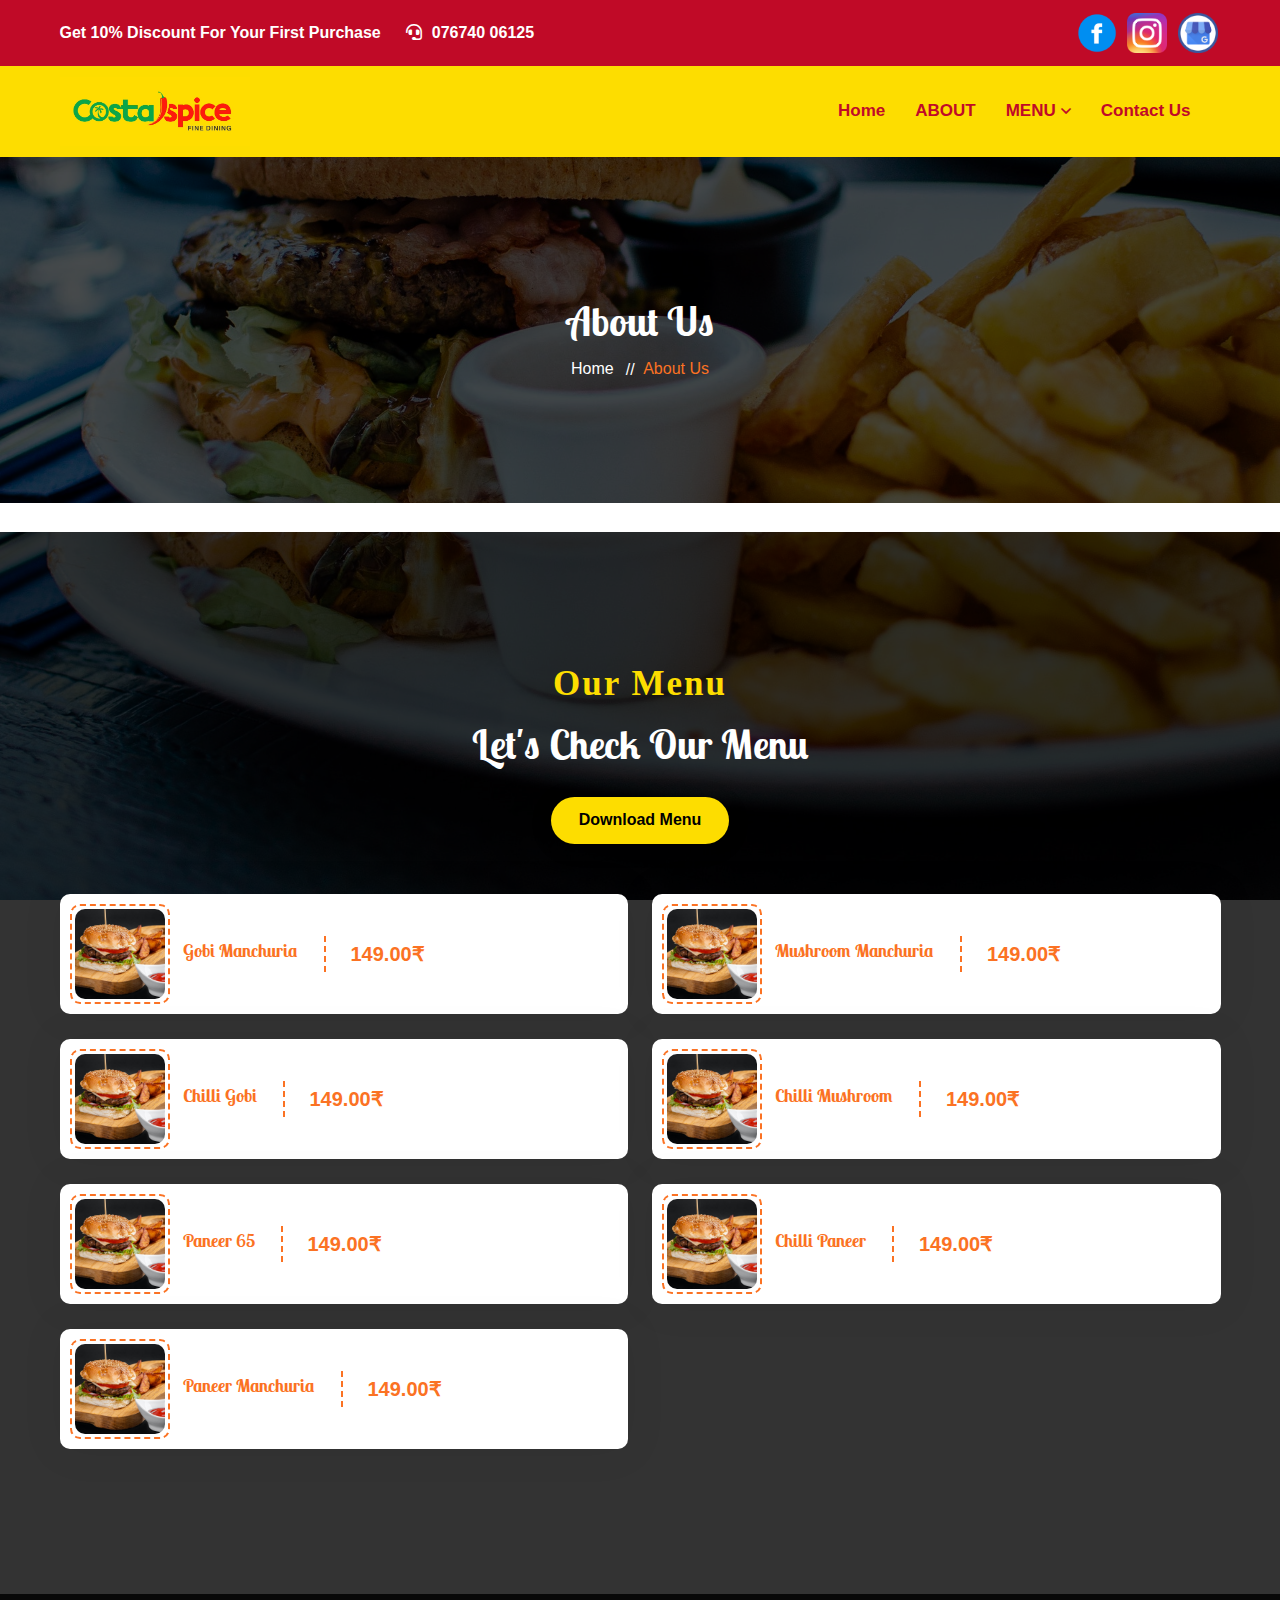
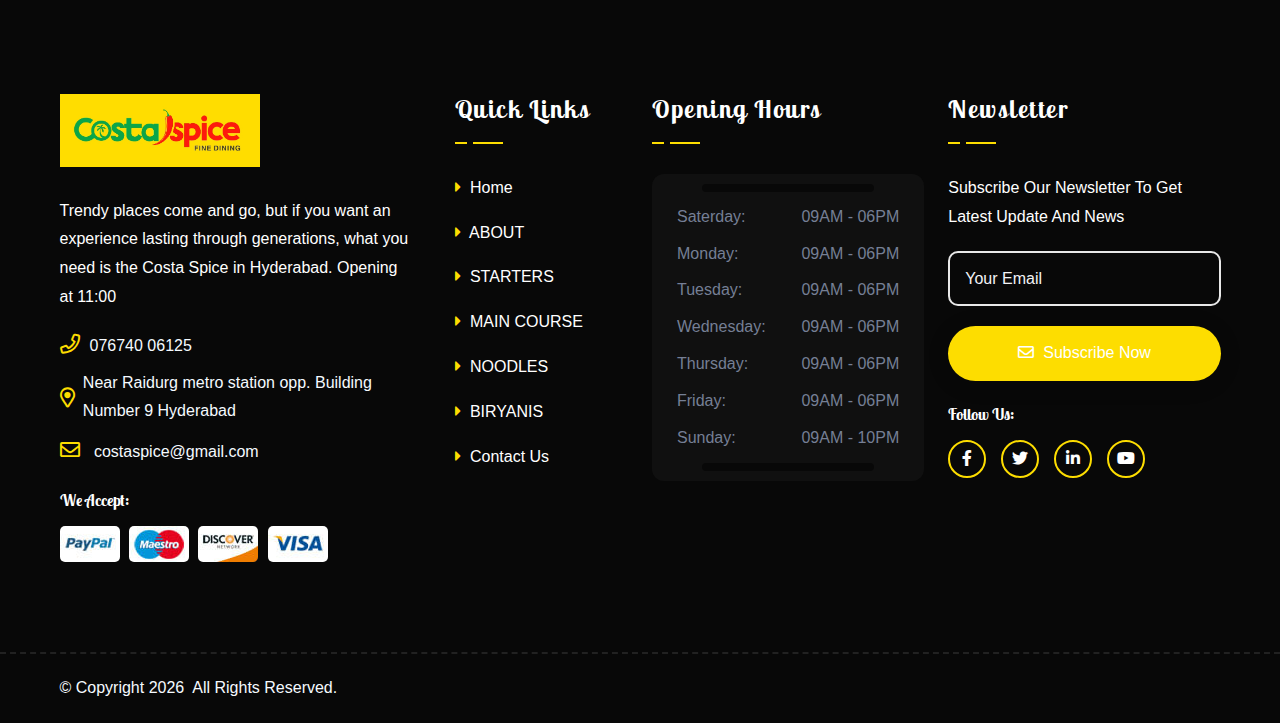
<file: starters.html>
<!DOCTYPE html>
<html lang="en">

<head>

<meta charset="UTF-8">
<meta http-equiv="X-UA-Compatible" content="IE=edge">
<meta name="viewport" content="width=device-width, initial-scale=1.0">
<meta name="description" content="">
<meta name="keywords" content="">


<link rel="stylesheet" href="assets/css/bootstrap.min.css">
<link rel="stylesheet" href="assets/css/all-fontawesome.min.css">
<link rel="stylesheet" href="assets/css/animate.min.css">
<link rel="stylesheet" href="assets/css/magnific-popup.min.css">
<link rel="stylesheet" href="assets/css/owl.carousel.min.css">
<link rel="stylesheet" href="assets/css/style1.css">
</head>
<body>


    <header class="header">

        <div class="header-top" style="background-color: #C00A27;">
        <div class="container">
        <div class="header-top-wrapper">
        <div class="header-top-left">
        <div class="header-top-contact">
        <ul>
        <li>
        <p style="color:white;font-weight:bold;">Get 10% Discount For Your First Purchase</p>
        </li>
        <li><a href="tel:+076740 06125" style="color:white;font-weight:bold;"><i class="far fa-headset" style="color:white;font-weight:bold;"></i>076740 06125</a></li>
        </ul>
        </div>
        </div>
        <div class="header-top-right">
        
        <div class="-top-social">
        <a href="#"><img src="img/fb1.png" style="height: 46px;padding: 3px;"></a>
        <a href="#"><img src="img/insta.png" style="height: 46px;padding: 3px;"></a>
        <a href="#"><img src="img/gmb.png" style="height: 46px;padding: 3px;"></a>
        
        
        
        
        
        
        
        
        
        
        </div>
        </div>
        </div>
        </div>
        </div>
        <div class="main-navigation">
        <nav class="navbar navbar-expand-lg">
        <div class="container">
        <a class="navbar-brand" href="index.html">
        
        <img src="img/logo.jpg" alt="">
        </a>
        <div class="mobile-menu-right">
        <div class="mobile-menu-list">
        
        
        </div>
        <button class="navbar-toggler" type="button" data-bs-toggle="collapse" data-bs-target="#main_nav" aria-expanded="false" aria-label="Toggle navigation">
        <span class="navbar-toggler-icon"><i class="far fa-stream"></i></span>
        </button>
        </div>
        <div class="collapse navbar-collapse" id="main_nav">
            <ul class="navbar-nav">
                <li class="nav-item">
                <a class="nav-link active" href="index.html" style="color:#c00a28;font-weight:bold !important;">Home</a></li>
                
                
                 
        <li class="nav-item"><a class="nav-link" href=""
        style="color:#c00a28;font-weight:bold !important;">ABOUT</a></li>
                <li class="nav-item dropdown" >
                    <a class="nav-link dropdown-toggle" href="#" data-bs-toggle="dropdown" 
                    style="color:#c00a28;font-weight:bold !important;">MENU</a>
                    <ul class="dropdown-menu fade-up">
                  
                    <li class="dropdown-item"><a class="nav-link" 
                        style="color:#c00a28;font-weight:bold !important;" href="starters.html">STARTERS</a></li>
                    <li class="dropdown-item"><a class="nav-link" 
                        style="color:#c00a28;font-weight:bold !important;" href="maincourse.html">MAIN COURSE</a></li>
                    <li class="dropdown-item"><a class="nav-link" 
                        style="color:#c00a28;font-weight:bold !important;" href="noodels.html">NOODLES</a></li>
                    <li class="dropdown-item"><a class="nav-link" 
                        style="color:#c00a28;font-weight:bold !important;" href="biryani.html">BIRYANIS</a></li>
                    </ul>
                    </li>
                
                
                
                
                
                
                
                
                
                <li class="nav-item"><a class="nav-link" style="color:#c00a28;font-weight:bold !important;" href="contact.html">Contact Us</a></li>
                </ul>
        <div class="header-nav-right">
        
        
        </div>
        </div>
        </div>
        </nav>
        </div>
        </header>
        




<main class="main">

<div class="site-breadcrumb" style="background: url(assets/img/breadcrumb/01.jpg)">
<div class="container">
<h2 class="breadcrumb-title">About Us</h2>
<ul class="breadcrumb-menu">
<li><a href="index.html">Home</a></li>
<li class="active">About Us</li>
</ul>
</div>
</div>



<br>
<div class="menu-area py-120">
    <div class="container">
    <div class="row">
    <div class="col-lg-6 mx-auto">
    <div class="site-heading text-center">
    <span class="site-title-tagline">Our Menu</span>
    <h2 class="site-title text-white">Let's Check Our Menu</h2>
    <br>
    <a class="theme-btn" href="img/menu.pdf" style="color:black;font-weight:bold;">download menu</a>
    </div>
    </div>
    </div>
    
 
    
    <div class="tab-content" id="pills-tabContent">
    
    <div class="tab-pane fade show active" id="menu1" role="tabpanel" aria-labelledby="menu-tab1">
    <div class="menu-content">
    <div class="row">
    <div class="col-lg-6">
    <div class="menu-item">
    <div class="menu-item-content">
    <div class="menu-item-img">
    <img src="assets/img/menu/01.jpg" alt="">
    </div>
    <div class="menu-item-info">
    <h5> Gobi Manchuria</h5>
   
    </div>
    <div class="menu-item-price"> 149.00₹</div>
    </div>
    </div>
   

</div>




<div class="col-lg-6">
    <div class="menu-item">
    <div class="menu-item-content">
    <div class="menu-item-img">
    <img src="assets/img/menu/01.jpg" alt="">
    </div>
    <div class="menu-item-info">
    <h5>   Mushroom Manchuria </h5>
   
    </div>
    <div class="menu-item-price"> 149.00₹</div>
    </div>
    </div>
   

</div>









<div class="col-lg-6">
    <div class="menu-item">
    <div class="menu-item-content">
    <div class="menu-item-img">
    <img src="assets/img/menu/01.jpg" alt="">
    </div>
    <div class="menu-item-info">
    <h5>    Chilli Gobi  </h5>
   
    </div>
    <div class="menu-item-price"> 149.00₹</div>
    </div>
    </div>
   

</div>

   
   
  




<div class="col-lg-6">
    <div class="menu-item">
    <div class="menu-item-content">
    <div class="menu-item-img">
    <img src="assets/img/menu/01.jpg" alt="">
    </div>
    <div class="menu-item-info">
    <h5>    Chilli Mushroom  </h5>
   
    </div>
    <div class="menu-item-price"> 149.00₹</div>
    </div>
    </div>
   

</div>

   
   
  
    

<div class="col-lg-6">
    <div class="menu-item">
    <div class="menu-item-content">
    <div class="menu-item-img">
    <img src="assets/img/menu/01.jpg" alt="">
    </div>
    <div class="menu-item-info">
    <h5>    Paneer 65   </h5>
   
    </div>
    <div class="menu-item-price"> 149.00₹</div>
    </div>
    </div>
   

</div>

   
   
    
     
<div class="col-lg-6">
    <div class="menu-item">
    <div class="menu-item-content">
    <div class="menu-item-img">
    <img src="assets/img/menu/01.jpg" alt="">
    </div>
    <div class="menu-item-info">
    <h5>     Chilli Paneer    </h5>
   
    </div>
    <div class="menu-item-price"> 149.00₹</div>
    </div>
    </div>
   

</div>

    
    
    
     
<div class="col-lg-6">
    <div class="menu-item">
    <div class="menu-item-content">
    <div class="menu-item-img">
    <img src="assets/img/menu/01.jpg" alt="">
    </div>
    <div class="menu-item-info">
    <h5>      Paneer  Manchuria  </h5>
   
    </div>
    <div class="menu-item-price"> 149.00₹</div>
    </div>
    </div>
   

</div>

    
     
    








    </div>
    </div>

    
    
    
    
    
    
    
    
    </div>
    </div>
    </div>









</main>

<footer class="footer-area">
    <div class="footer-widget">
    <div class="container">
    <div class="row footer-widget-wrapper pt-100 pb-70">
    <div class="col-md-6 col-lg-4">
    <div class="footer-widget-box about-us">
    <a href="#" class="footer-logo">
    <img src="img/logo.jpg" alt="">
    </a>
    <p class="mb-3">
        Trendy places come and go, but if you want an experience lasting through generations, what you need is the Costa Spice in Hyderabad.
        Opening at 11:00
        
    </p>
    <ul class="footer-contact">
    <li><a href="tel:+076740 06125"><i class="far fa-phone"></i>076740 06125</a></li>
    <li><i class="far fa-map-marker-alt"></i>
       
        Near Raidurg metro station
        opp. Building Number 9
        
        Hyderabad 
    </li>
    <li><a href=""><i class="far fa-envelope"></i>
        costaspice@gmail.com
    </a></li>
    </ul>
    <div class="footer-payment">
    <h6 class="text-white mb-3 mt-4">We Accept:</h6>
    <a href="#"><img src="assets/img/payment/01.jpg" alt=""></a>
    <a href="#"><img src="assets/img/payment/02.jpg" alt=""></a>
    <a href="#"><img src="assets/img/payment/03.jpg" alt=""></a>
    <a href="#"><img src="assets/img/payment/04.jpg" alt=""></a>
    </div>
    </div>
    </div>
    <div class="col-md-6 col-lg-2">
    <div class="footer-widget-box list">
     <h4 class="footer-widget-title">Quick Links</h4>
    <ul class="footer-list">
    
        <li><a href="#"><i class="fas fa-caret-right"></i> Home</a></li>
        <li><a href="#"><i class="fas fa-caret-right"></i> ABOUT</a></li>
    
        <li><a href="#"><i class="fas fa-caret-right"></i> STARTERS</a></li>
        <li><a href="#"><i class="fas fa-caret-right"></i> MAIN COURSE</a></li>
        <li><a href="#"><i class="fas fa-caret-right"></i> NOODLES</a></li>
        <li><a href="#"><i class="fas fa-caret-right"></i> BIRYANIS</a></li>
        
        <li><a href="#"><i class="fas fa-caret-right"></i> Contact Us</a></li>
    </ul>
    </div>
    </div>
    <div class="col-md-6 col-lg-3">
    <div class="footer-widget-box list">
    <h4 class="footer-widget-title">Opening Hours</h4>
    <div class="footer-opening-hour">
    <ul>
    <li><span class="day">Saterday:</span><span class="time">09AM - 06PM</span></li>
    <li><span class="day">Monday:</span><span class="time">09AM - 06PM</span></li>
    <li><span class="day">Tuesday:</span><span class="time">09AM - 06PM</span></li>
    <li><span class="day">Wednesday:</span><span class="time">09AM - 06PM</span></li>
    <li><span class="day">Thursday:</span><span class="time">09AM - 06PM</span></li>
    <li><span class="day">Friday:</span><span class="time">09AM - 06PM</span></li>
    <li><span class="day">Sunday:</span><span class="closed">09AM - 10PM</span></li>
    </ul>
    </div>
    </div>
    </div>
    <div class="col-md-6 col-lg-3">
    <div class="footer-widget-box list">
    <h4 class="footer-widget-title">Newsletter</h4>
    <div class="footer-newsletter">
    <p>Subscribe Our Newsletter To Get Latest Update And News</p>
    <div class="subscribe-form">
    <form action="#">
    <input type="email" class="form-control" placeholder="Your Email">
    <button class="theme-btn" type="submit">
    <span class="far fa-envelope"></span> Subscribe Now
    </button>
    </form>
    </div>
    <div class="mt-4">
    <h6 class="text-white mb-3">Follow Us:</h6>
    <ul class="footer-social mt-1">
    <li><a href="#"><i class="fab fa-facebook-f"></i></a></li>
    <li><a href="#"><i class="fab fa-twitter"></i></a></li>
    <li><a href="#"><i class="fab fa-linkedin-in"></i></a></li>
    <li><a href="#"><i class="fab fa-youtube"></i></a></li>
    </ul>
    </div>
    </div>
    </div>
    </div>
    </div>
    </div>
    </div>
    <div class="copyright">
    <div class="container">
    <div class="row">
    <div class="col-lg-6 align-self-center">
     <p class="copyright-text">
    &copy; Copyright <span id="date"></span> <a href="#">  </a> All Rights Reserved.
    </p>
    </div>
    <div class="col-lg-6 align-self-center">
    <!-- <ul class="footer-menu">
    <li><a href="#">Support</a></li>
    <li><a href="#">Terms Of Services</a></li>
    <li><a href="#">Privacy Policy</a></li>
    </ul> -->
    </div>
    </div>
    </div>
    </div>
    </footer>
    

<a href="#" id="scroll-top"><i class="far fa-angle-double-up"></i></a>


<script src="assets/js/jquery-3.6.0.min.js"></script>
<script src="assets/js/modernizr.min.js"></script>
<script src="assets/js/bootstrap.bundle.min.js"></script>
<script src="assets/js/imagesloaded.pkgd.min.js"></script>
<script src="assets/js/jquery.magnific-popup.min.js"></script>
<script src="assets/js/isotope.pkgd.min.js"></script>
<script src="assets/js/jquery.appear.min.js"></script>
<script src="assets/js/jquery.easing.min.js"></script>
<script src="assets/js/owl.carousel.min.js"></script>
<script src="assets/js/counter-up.js"></script>
<script src="assets/js/masonry.pkgd.min.js"></script>
<script src="assets/js/wow.min.js"></script>
<script src="assets/js/countdown.min.js"></script>
<script src="assets/js/contact-form.js"></script>
<script src="assets/js/main.js"></script>
</body>


</html>
</file>
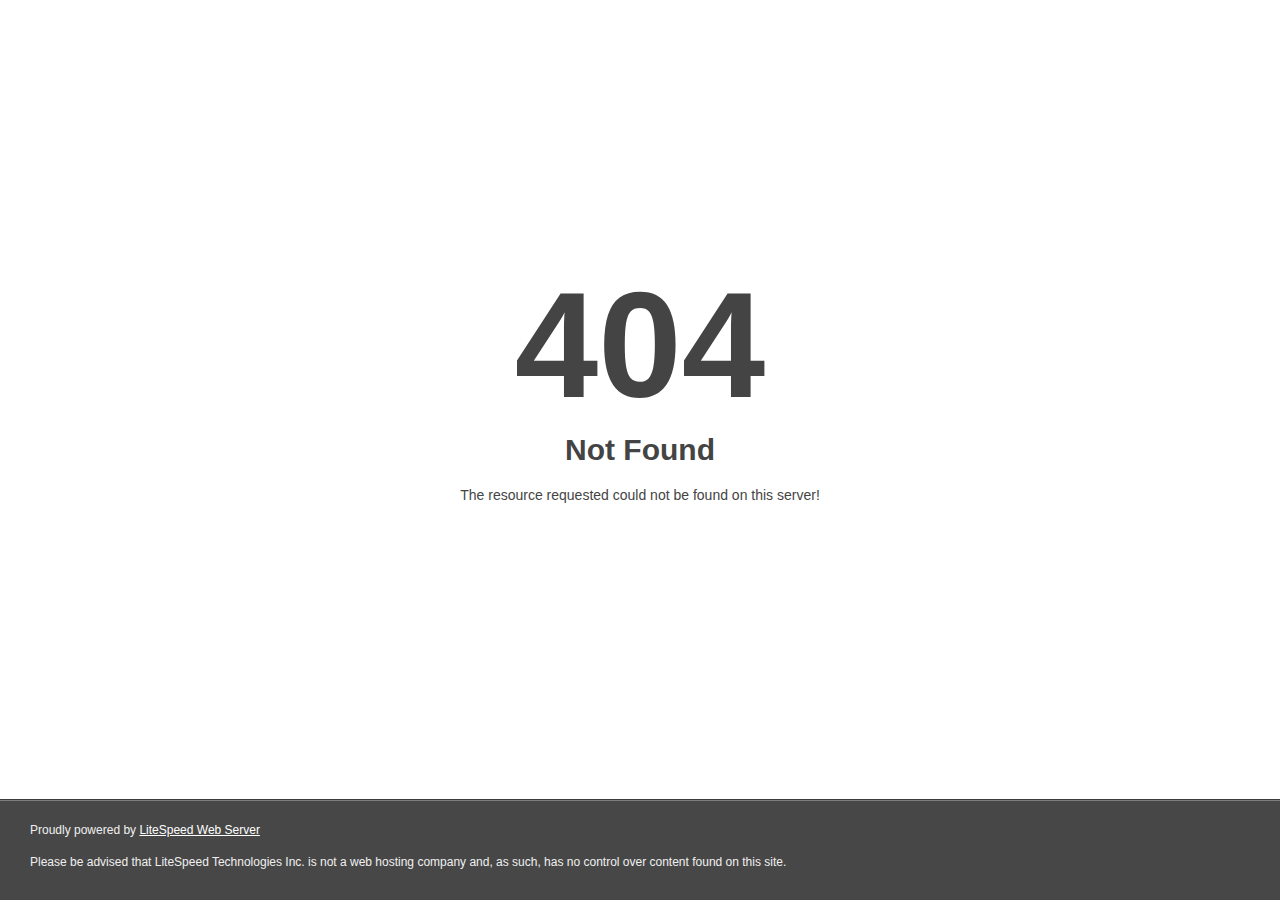
<file: assets/css/owl.video.play.html>
<!DOCTYPE html>
<html style="height:100%">
<head>
<meta name="viewport" content="width=device-width, initial-scale=1, shrink-to-fit=no" />
<title> 404 Not Found
</title></head>
<body style="color: #444; margin:0;font: normal 14px/20px Arial, Helvetica, sans-serif; height:100%; background-color: #fff;">
<div style="height:auto; min-height:100%; "> <div style="text-align: center; width:800px; margin-left: -400px; position:absolute; top: 30%; left:50%;">
<h1 style="margin:0; font-size:150px; line-height:150px; font-weight:bold;">404</h1>
<h2 style="margin-top:20px;font-size: 30px;">Not Found
</h2>
<p>The resource requested could not be found on this server!</p>
</div></div><div style="color:#f0f0f0; font-size:12px;margin:auto;padding:0px 30px 0px 30px;position:relative;clear:both;height:100px;margin-top:-101px;background-color:#474747;border-top: 1px solid rgba(0,0,0,0.15);box-shadow: 0 1px 0 rgba(255, 255, 255, 0.3) inset;">
<br>Proudly powered by <a style="color:#fff;" href="http://www.litespeedtech.com/error-page">LiteSpeed Web Server</a><p>Please be advised that LiteSpeed Technologies Inc. is not a web hosting company and, as such, has no control over content found on this site.</p></div></body></html>
</file>
<file: assets/css/style1.css>
/* =====================================================
Template Name   : Foodhil
Description     : Fast Food Shop HTML5 Template
Author          : Themesland
Version         : 1.0
=======================================================*/

/* ===================
fonts
====================== */

@import url('https://fonts.googleapis.com/css2?family=Lobster+Two:wght@400;700&amp;family=Parisienne&amp;family=Roboto:wght@100;300;400;500;700;900&amp;display=swap');


/* ===================
general css
====================== */

*,
*:before,
*:after {
  box-sizing: inherit;
}

* {
  scroll-behavior: inherit !important;
}

html,
body {
  height: auto;
  width: 100%;
  margin: 0;
  padding: 0;
  overflow-x: hidden;
  box-sizing: border-box;
}

body {
  font-family: 'Roboto', sans-serif;
  font-style: normal;
  font-size: 16px;
  font-weight: normal;
  color: #757F95;
  line-height: 1.8;
}

a {
  color: #222222;
  display: inline-block;
}

a,
a:active,
a:focus,
a:hover {
  outline: none;
  -webkit-transition: all 0.3s ease-in-out;
  -moz-transition: all 0.3s ease-in-out;
  -o-transition: all 0.3s ease-in-out;
  -ms-transition: all 0.3s ease-in-out;
  transition: all 0.3s ease-in-out;
  text-decoration: none;
}

a:hover {
  color: #0049D0;
}

ul {
  margin: 0;
  padding: 0;
}

li {
  list-style: none;
}

h1,
h2,
h3,
h4,
h5,
h6 {
  color: #222222;
  margin: 0px;
  font-weight: 600;
  font-family: 'Lobster Two', cursive;
  line-height: 1.2;
}

h1 {
  font-size: 40px;
}

h2 {
  font-size: 35px;
}

h3 {
  font-size: 28px;
}

h4 {
  font-size: 22px;
}

h5 {
  font-size: 18px;
}

h6 {
  font-size: 16px;
}

p {
  margin: 0px;
}

.img,
img {
  max-width: 100%;
  -webkit-transition: all 0.3s ease-out 0s;
  -moz-transition: all 0.3s ease-out 0s;
  -ms-transition: all 0.3s ease-out 0s;
  -o-transition: all 0.3s ease-out 0s;
  transition: all 0.3s ease-out 0s;
  height: auto;
}

label {
  color: #999;
  cursor: pointer;
  font-weight: 400;
}

*::-moz-selection {
  background: #d6b161;
  color: #fff;
  text-shadow: none;
}

::-moz-selection {
  background: #555;
  color: #fff;
  text-shadow: none;
}

::selection {
  background: #555;
  color: #fff;
  text-shadow: none;
}

*::-moz-placeholder {
  color: #999;
  font-size: 16px;
  opacity: 1;
}

*::placeholder {
  color: #999;
  font-size: 16px;
  opacity: 1;
}

/* ===================
preloader
====================== */

.preloader {
  background: #fddd00;
  position: fixed;
  height: 100%;
  width: 100%;
  left: 0;
  top: 0;
  z-index: 9999;
}

.loader {
  width: 80px;
  height: 80px;
  position: relative;
  top: calc(50% - 55px);
  left: calc(50% - 40px);
}

.loader:before,
.loader:after {
  content: '';
  border: 5px solid #fff;
  border-radius: 50%;
  width: inherit;
  height: inherit;
  position: absolute;
  top: 0;
  left: 0;
  animation: loader 2s linear infinite;
  opacity: 0;
}

.loader:before {
  animation-delay: 0.5s;
}

@keyframes loader {
  0% {
    transform: scale(0);
    opacity: 0;
  }

  50% {
    opacity: 1;
  }

  100% {
    transform: scale(1);
    opacity: 0;
  }
}

/* ===================
theme default css
====================== */

.ovrflow-hidden {
  overflow: hidden;
}

.text-right {
  text-align: right;
}

.space-between {
  display: flex;
  justify-content: space-between;
  align-items: center;
}

.c-pd {
  padding: 0 7rem;
}

.s-pd {
  padding: 0 12rem;
}

.h-100 {
  height: 100%;
}

.h-100vh {
  height: 100vh;
}

.bg {
  background-color: #F1F1F1;
}

.theme-bg-dark {
  background-color: #080808;
}


/* ===================
site title css
====================== */

.site-heading {
  margin-bottom: 50px;
}

.site-title-tagline {
  text-transform: capitalize;
  letter-spacing: 2px;
  font-weight: 600;
  font-size: 35px;
  color: #fddd00;
  position: relative;
  font-family: 'Parisienne', cursive;
}

.site-title {
  font-weight: 700;
  text-transform: capitalize;
  font-size: 40px;
  color: #222222;
  margin-top: 5px;
  margin-bottom: 0;
}



/* ===================
margin & padding
====================== */

.pb-140 {
  padding-bottom: 140px;
}

.pd-50 {
  padding: 50px 0;
}

.py-120 {
  padding: 120px 0;
}

.pt-120 {
  padding-top: 120px;
}

.pb-120 {
  padding-bottom: 120px;
}

.pt-0 {
  padding-top: 0px;
}

.pt-10 {
  padding-top: 10px;
}

.pt-20 {
  padding-top: 20px;
}

.pt-30 {
  padding-top: 30px;
}

.pt-40 {
  padding-top: 40px;
}

.pt-50 {
  padding-top: 50px;
}

.pt-60 {
  padding-top: 60px;
}

.pt-70 {
  padding-top: 70px;
}

.pt-80 {
  padding-top: 80px;
}

.pt-90 {
  padding-top: 90px;
}

.pt-100 {
  padding-top: 100px;
}

.pb-0 {
  padding-bottom: 0px;
}

.pb-10 {
  padding-bottom: 10px;
}

.pb-20 {
  padding-bottom: 20px;
}

.pb-30 {
  padding-bottom: 30px;
}

.pb-40 {
  padding-bottom: 40px;
}

.pb-50 {
  padding-bottom: 50px;
}

.pb-60 {
  padding-bottom: 60px;
}

.pb-70 {
  padding-bottom: 70px;
}

.pb-80 {
  padding-bottom: 80px;
}

.pb-90 {
  padding-bottom: 90px;
}

.pb-100 {
  padding-bottom: 100px;
}

.mt-0 {
  margin-top: 0px;
}

.mt-10 {
  margin-top: 10px;
}

.mt-20 {
  margin-top: 20px;
}

.mt-30 {
  margin-top: 30px;
}

.mt-40 {
  margin-top: 40px;
}

.mt-50 {
  margin-top: 50px;
}

.mt-60 {
  margin-top: 60px;
}

.mt-70 {
  margin-top: 70px;
}

.mt-80 {
  margin-top: 80px;
}

.mt-90 {
  margin-top: 90px;
}

.mt-100 {
  margin-top: 100px;
}

.mb-0 {
  margin-bottom: 0px;
}

.mb-10 {
  margin-bottom: 10px;
}

.mb-20 {
  margin-bottom: 20px;
}

.mb-30 {
  margin-bottom: 30px;
}

.mb-40 {
  margin-bottom: 40px;
}

.mb-50 {
  margin-bottom: 50px;
}

.mb-60 {
  margin-bottom: 60px;
}

.mb-70 {
  margin-bottom: 70px;
}

.mb-80 {
  margin-bottom: 80px;
}

.mb-90 {
  margin-bottom: 90px;
}

.mb-100 {
  margin-bottom: 100px;
}

.mr-300 {
  margin-right: 300px;
}

.ml-300 {
  margin-left: 300px;
}

.pos-rel {
  position: relative;
  z-index: 1;
}

/* ===================
theme button
====================== */

.theme-btn {
  font-size: 16px;
  color: #ffffff;
  font-weight: 500;
  padding: 9px 28px;
  transition: all 0.5s;
  text-transform: capitalize;
  position: relative;
  cursor: pointer;
  text-align: center;
  border: none;
  border-radius: 50px;
  background: #fddd00;
  box-shadow: 0 3px 24px rgb(0 0 0 / 10%);
}

.theme-btn:hover {
  background: #FB7223;
  color: #fff;
}

.theme-btn i {
  margin-left: 5px;
}

.theme-btn span {
  margin-right: 5px;
}

.theme-border-btn {
  font-size: 16px;
  color: #FB7223;
  border: 2px solid #FB7223;
  font-weight: 500;
  border-radius: 50px;
  padding: 8px 28px;
}

.theme-border-btn:hover {
  color: #fff;
  background: #FB7223;
}

.theme-border-btn i {
  margin-left: 5px;
}



/* ===================
container
====================== */

@media (min-width: 1200px) {

  .container,
  .container-sm,
  .container-md,
  .container-lg,
  .container-xl {
    max-width: 1185px;
  }
}



/* ===================
grids css
====================== */

.grid-2 {
  display: grid;
  grid-gap: 3rem;
  grid-template-columns: repeat(2, 1fr);
}

.grid-3 {
  display: grid;
  grid-gap: 3rem;
  grid-template-columns: repeat(3, 1fr);
}

.grid-4 {
  display: grid;
  grid-gap: 3rem;
  grid-template-columns: repeat(4, 1fr);
}

.grid-5 {
  display: grid;
  grid-gap: 3rem;
  grid-template-columns: repeat(5, 1fr);
}

.grid-6 {
  display: grid;
  grid-gap: 3rem;
  grid-template-columns: repeat(6, 1fr);
}

.grid-px-2 {
  display: grid;
  grid-gap: 3rem;
  grid-template-columns: repeat(auto-fit, minmax(500px, 1fr));
}

.gap-0 {
  grid-gap: 0;
}

.cs-gap-1 {
  grid-gap: 1rem;
}

.cs-gap-2 {
  grid-gap: 2rem;
}



/* ===================
shape css
====================== */

.shape-1 {
  position: absolute;
  width: 190px;
  height: 190px;
  top: -70px;
  left: -70px;
  border-radius: 50%;
  background: #da1d25;
  display: flex;
  justify-content: center;
  align-items: center;
}

.shape-1::before {
  content: "";
  position: absolute;
  width: 210px;
  height: 210px;
  border-radius: 50%;
  border: 3px solid #da1d25;
}

.shape-2 {
  position: absolute;
  width: 300px;
  height: 300px;
  right: -100px;
  bottom: -100px;
  border-radius: 50%;
  background: #da1d25;
  display: flex;
  justify-content: center;
  align-items: center;
}

.shape-2::before {
  content: "";
  position: absolute;
  width: 340px;
  height: 340px;
  border-radius: 50%;
  background: #da1d25;
  opacity: .5;
}


@media all and (max-width: 991px) {
  .shape-2 {
    width: 280px;
    height: 280px;
  }
}



/* ===================
scroll-top css
====================== */

#scroll-top {
  display: none;
  position: fixed;
  bottom: 20px;
  right: 30px;
  z-index: 99;
  font-size: 20px;
  border: none;
  outline: none;
  border-radius: 50px;
  color: #fff;
  background-color: #fddd00;
  cursor: pointer;
  width: 45px;
  height: 45px;
  line-height: 45px;
  text-align: center;
  transition: all .5s ease-in-out;
  z-index: 1;
}

#scroll-top::before {
  content: "";
  position: absolute;
  border: 3px solid #fddd00;
  border-radius: 50px;
  left: -6px;
  right: -6px;
  top: -6px;
  bottom: -6px;
  z-index: -1;
}



/* ===================
top header css
====================== */

.header-top {
  padding: 10px 0 10px 0;
  position: relative;
  background: #fddd00;
  z-index: 1000;
}

.header-top-wrapper {
  display: flex;
  align-items: center;
  justify-content: space-between;
}

.header-top-contact ul {
  display: flex;
  align-items: center;
  gap: 25px;
}

.header-top-contact ul li p {
  color: #fff;
  font-weight: 500;
}

.header-top-contact ul li a {
  color: #fff;
  font-weight: 500;
}

.header-top-contact ul li a i {
  margin-right: 10px;
  color: #fff;
}

.header-top-right {
  display: flex;
  align-items: center;
  gap: 25px;
}

.header-top-social span {
  color: #fff;
}

.header-top-social a {
  width: 30px;
  height: 30px;
  line-height: 31px;
  color: #fddd00;
  font-size: 16px;
  background: #fff;
  text-align: center;
  margin-left: 5px;
  border-radius: 50px;
  transition: all .5s ease-in-out;
}

.header-top-social a:hover {
  background: #222222;
  color: #fff;
}

.header-top-lang button {
  padding: 0;
  background: transparent;
  border: none;
  color: #fff;
}

.header-top-lang button i {
  margin-right: 8px;
}

.header-top-lang ul li img {
  width: 20px;
  border-radius: 50%;
  margin-right: 8px;
}

.header-top-lang .dropdown-menu {
  border: none;
  border-radius: 0px;
  box-shadow: 0 3px 24px rgb(0 0 0 / 10%);
}

.header-top-lang .dropdown-item:hover {
  background: transparent;
  color: #fddd00;
}

@media all and (max-width: 991px) {
  .header-top {
    display: none;
  }
}




/* ===================
nav menu css
====================== */

.main {
  margin-top: 0rem;
}

@media all and (min-width: 992px) {
  .navbar .nav-item .nav-link {
    margin-right: 30px;
    padding: 30px 0 30px 0;
    font-size: 17px;
    font-weight: 500;
    color: #fff;
    text-transform: capitalize;
  }

  .navbar .nav-item:last-child .nav-link {
    margin-right: 0;
  }

  .navbar .nav-item .dropdown-menu {
    display: block;
    opacity: 0;
    visibility: hidden;
    transition: .3s;
    margin-top: 0;
    border: none;
    padding: 0 20px;
    border-radius: 0;
    background: #fddd00;
    width: 220px;
    box-shadow: 0 3px 24px rgb(0 0 0 / 10%);
  }

  .navbar .nav-item .dropdown-menu li {
    border-bottom: 1px solid rgba(255, 255, 255, 0.2);
  }

  .navbar .nav-item .dropdown-menu li:last-child {
    margin-bottom: 0;
    border-bottom: none;
  }

  .navbar .nav-item .dropdown-menu .dropdown-item {
    font-size: 17px;
    font-weight: 500;
    padding: 10px 0px;
    color: #fff;
    position: relative;
    text-transform: capitalize;
    transition: all .5s ease-in-out;
  }

  .navbar .nav-item .dropdown-menu .dropdown-item:hover {
    background: transparent;
    padding-left: 15px;
  }

  .navbar .nav-item .nav-link {
    position: relative;
  }

  .navbar .nav-item .nav-link.active,
  .navbar .nav-item:hover .nav-link {
    color: #fff;
  }

  .navbar .nav-item:hover .dropdown-menu {
    transition: .3s;
    opacity: 1;
    visibility: visible;
    top: 100%;
    transform: rotateX(0deg);
  }

  .navbar .dropdown-menu-end {
    right: 0;
    left: auto;
  }

  .navbar .dropdown-menu.fade-down {
    top: 80%;
    transform: rotateX(-75deg);
    transform-origin: 0% 0%;
  }

  .navbar .dropdown-menu.fade-up {
    top: 140%;
  }

  .header-nav-right {
    display: flex;
    align-items: center;
    justify-content: center;
    gap: 15px;
    margin-left: 30px;
  }

  .header-nav-right a {
    position: relative;
    width: 45px;
    height: 45px;
    line-height: 45px;
    color: #fff;
    display: flex;
    align-items: center;
    justify-content: center;
  }

  .header-nav-right a::before {
    content: "";
    position: absolute;
    background-image: url(../img/shape/shape-2.png);
    background-repeat: no-repeat;
    height: 100%;
    width: 100%;
    z-index: -1;
  }

  .header-nav-cart {
    position: relative;
  }

  .nav-cart-amount {
    position: absolute;
    background: #FB7223;
    color: #fff;
    width: 18px;
    height: 18px;
    line-height: 18px;
    font-size: 12px;
    text-align: center;
    border-radius: 50px;
    right: -1px;
    top: -1px;
  }

  #main_nav {
    justify-content: flex-end;
  }

}


/*bootstrap nav*/
.navbar {
  background: #fddd00;
  padding-top: 0px;
  padding-bottom: 0px;
  box-shadow: 0 0 40px 5px rgb(0 0 0 / 5%);
  z-index: 999;
}

.navbar.fixed-top {
  background: #fddd00;
  box-shadow: 0 0 15px rgba(0, 0, 0, 0.17);
  animation: slide-down 0.7s;
}

@keyframes slide-down {
  0% {
    transform: translateY(-100%);
  }

  100% {
    transform: translateY(0);
  }
}

.navbar.fixed-top .nav-item .nav-link::before {
  color: #0B2154;
}

.navbar .navbar-brand .logo-display {
  display: block;
}

.navbar .navbar-brand .logo-scrolled {
  display: none;
}

.navbar.fixed-top .navbar-brand .logo-display {
  display: none;
}

.navbar.fixed-top .navbar-brand .logo-scrolled {
  display: block;
}

button.navbar-toggler:focus {
  outline: none;
  box-shadow: none;
}

.navbar-toggler-icon {
  display: inline-block;
  width: inherit;
  height: inherit;
}

.navbar-brand {
  margin-right: 0;
}

.navbar-brand img {
  width: 190px;
}

/* dropdown toggler */
.dropdown-toggle::after {
  display: inline-block;
  margin-left: 5px;
  vertical-align: middle;
  font-family: 'Font Awesome 5 Pro';
  content: "\f107";
  font-weight: 500;
  border: none;
  font-size: 16px;
}


@media all and (max-width: 1199px) {
  .header-nav-right {
    gap: 5px;
    margin-left: 15px;
  }

  .navbar .nav-item .nav-link {
    margin-right: 15px;
  }

  .navbar .header-btn {
    display: none;
  }
}


/* mobile menu */
.mobile-menu-right {
  display: none;
}

@media all and (max-width: 991px) {
  .navbar {
    top: 0;
    right: 0;
    left: 0;
    position: fixed;
  }

  .navbar-bg {
    height: 59px;
  }

  .navbar-bg::before {
    transform: translateY(0px) skew(-15deg);
    left: -8px;
  }

  .navbar-brand {
    padding-left: 10px;
  }

  .navbar-brand img {
    width: 130px;
  }

  .navbar-collapse {
    max-height: 220px;
    overflow: hidden;
    overflow-y: auto;
    padding: 0 20px;
    background-color: #fff;
  }

  .dropdown-toggle::after {
    float: right;
  }

  .navbar .nav-item .nav-link {
    color: #222222;
    font-weight: 700;
    transition: all .5s ease-in-out;
  }

  .navbar .nav-item .nav-link:hover {
    color: #FB7223 !important;
  }

  .navbar-toggler {
    padding: 0;
  }

  .mobile-menu-right {
    display: flex;
    align-items: center;
  }

  .mobile-menu-link {
    font-size: 20px;
    color: #fff;
    font-weight: 500;
    padding-right: 20px;
    margin-bottom: 0px;
    position: relative;
  }

  .mobile-menu-link:hover {
    color: #fff;
  }

  .mobile-cart-amount {
    position: absolute;
    background: #FB7223;
    color: #fff;
    width: 18px;
    height: 18px;
    line-height: 18px;
    font-size: 12px;
    text-align: center;
    border-radius: 50px;
    right: 8px;
    top: -1px;
  }

  .navbar-toggler-icon {
    font-size: 25px;
    color: #fff;
    font-weight: 500;
  }

  .navbar .dropdown-menu {
    border-radius: 8px;
  }

  .navbar.fixed-top .navbar-toggler-icon {
    color: #fff;
  }

  .header-nav-right {
    display: none;
  }

}



/* ======================
multi level dropdown menu
========================= */

.navbar .nav-item .dropdown-submenu {
  position: relative;
}

.navbar .nav-item .dropdown-submenu a::after {
  transform: rotate(-90deg);
  position: absolute;
  right: 15px;
  top: 9px;
  font-weight: normal;
}

.navbar .nav-item .dropdown-submenu a:hover {
  background: transparent;
  color: #fff;
}

.navbar .nav-item .dropdown-submenu .dropdown-menu {
  top: 120%;
  left: 100%;
  opacity: 0;
  visibility: hidden;
}

.navbar .nav-item .dropdown-submenu:hover .dropdown-menu {
  top: 0;
  opacity: 1;
  visibility: visible;
}

@media all and (max-width: 991px) {
  .navbar .nav-item .dropdown-submenu .dropdown-menu {
    margin: 0 17px;
  }

  .navbar .nav-item .dropdown-submenu .dropdown-menu {
    opacity: unset;
    visibility: unset;
  }

  .navbar .nav-item .dropdown-submenu a::after {
    top: 4px;
  }

  .navbar .nav-item .dropdown-submenu a:hover {
    color: #FB7223;
  }
}


/* ======================
search popup
====================== */

.search-popup {
  position: fixed;
  left: 0;
  top: 0;
  height: 100vh;
  width: 100%;
  z-index: 99999;
  margin-top: -540px;
  transform: translateY(-100%);
  background-color: rgba(0, 0, 0, .8);
  transition: all 1500ms cubic-bezier(0.860, 0.000, 0.070, 1.000);
  transition-timing-function: cubic-bezier(0.860, 0.000, 0.070, 1.000);
}

.sidenav-bar-visible .search-popup {
  width: 80%;
}

.search-active .search-popup {
  transform: translateY(0%);
  margin-top: 0;
}

.search-popup .close-search {
  position: absolute;
  left: 0;
  right: 0;
  top: 75%;
  border: none;
  margin: 0 auto;
  margin-top: -200px;
  border-radius: 50px;
  text-align: center;
  background: #fddd00;
  text-align: center;
  width: 50px;
  height: 50px;
  color: #fff;
  font-size: 20px;
  cursor: pointer;
  box-shadow: 0 0 10px rgba(0, 0, 0, 0.05);
  transition: all 500ms ease;
  opacity: 0;
  visibility: hidden;
}

.search-active .search-popup .close-search {
  visibility: visible;
  opacity: 1;
  top: 50%;
  transition-delay: 1500ms;
}

.search-popup form {
  position: absolute;
  max-width: 700px;
  top: 50%;
  left: 15px;
  right: 15px;
  margin: -35px auto 0;
  transform: scaleX(0);
  transform-origin: center;
  transition: all 300ms ease;
}

.search-active .search-popup form {
  transform: scaleX(1);
  transition-delay: 1200ms;
}

.search-popup .form-group {
  position: relative;
  margin: 0px;
  overflow: hidden;
}

.search-popup .form-group input[type="text"],
.search-popup .form-group input[type="search"] {
  position: relative;
  width: 100%;
  height: 60px;
  outline: none;
  border-radius: 8px;
  border: none;
  padding: 0 100px 0 35px;
  transition: all 500ms ease;
  text-transform: capitalize;
}

.search-popup .form-group input[type="submit"],
.search-popup .form-group button {
  position: absolute;
  right: 5px;
  top: 5px;
  border-radius: 8px;
  background: #fddd00;
  text-align: center;
  font-size: 20px;
  color: #fff !important;
  height: 50px;
  width: 50px;
  border: none;
  cursor: pointer;
  transition: all 500ms ease;
}

.search-popup .form-group input[type="submit"]:hover,
.search-popup .form-group button:hover {
  background: #fddd00;
}

.search-popup input::placeholder,
.search-popup textarea::placeholder {
  color: #51668a;
}



/* ===================
hero css 
====================== */

.hero-section {
  position: relative;
  overflow: hidden;
}

.hero-single {
  background: #fddd00;
  padding-top: 120px;
  padding-bottom: 120px;
  background-position: center !important;
  background-size: cover !important;
  background-repeat: no-repeat !important;
  display: flex;
  align-items: center;
  justify-content: center;
  position: relative;
  overflow: hidden;
  z-index: 1;
}

.hero-single::before {
  content: "";
  position: absolute;
  width: 100%;
  height: 100%;
  left: 0;
  top: 0;
  background: rgba(0, 0, 0, .6);
  z-index: -1;
}

.hero-single .hero-content {
  display: flex;
  flex-direction: column;
  justify-content: center;
  height: 100%;
}

.hero-single .hero-content .hero-title {
  color: #fff;
  font-size: 65px;
  font-weight: 600;
  margin: 20px 0;
  text-transform: capitalize;
}

.hero-single .hero-content .hero-sub-title {
  color: #FB7223;
  font-size: 55px;
  font-weight: 600;
  position: relative;
  text-transform: capitalize;
  font-family: 'Parisienne', cursive;
}

.hero-single .hero-content p {
  color: #fff;
  line-height: 30px;
  font-weight: 400;
  margin-bottom: 20px;
}

.hero-single .hero-content .hero-btn {
  gap: 2rem;
  display: flex;
  margin-top: 1rem;
  justify-content: start;
}

.hero-single .hero-btn .theme-border-btn {
  color: #fff;
}

.hero-section .owl-dots {
  position: absolute;
  text-align: center;
  top: 50%;
  right: 40px;
  transform: translateY(-50%);
}

.hero-section .owl-dots .owl-dot {
  display: block;
}

.hero-section .owl-dots .owl-dot span {
  border: 3px solid #fff;
  margin: 5px;
  border-radius: 50px;
  width: 15px;
  height: 15px;
  display: inline-block;
  background-color: #fff;
  transition: all .5s ease-in-out;
}

.hero-section .owl-dots .owl-dot.active span {
  background-color: #FB7223;
}


/* hero-slider2 */

.hero-slider2.owl-theme .owl-nav {
  margin-top: 0px;
}

.hero-slider2.owl-theme .owl-nav [class*=owl-] {
  color: #fff;
  font-size: 30px;
  margin: 0;
  padding: 0;
  background: rgba(255, 255, 255, 0.2);
  display: inline-block;
  cursor: pointer;
  height: 55px;
  width: 55px;
  border-radius: 50px;
  line-height: 55px;
  text-align: center;
  transition: all .5s ease-in-out;
}

.hero-slider2.owl-theme .owl-nav [class*=owl-]:hover {
  background: #fff;
  color: #D81324;
}

.hero-slider2.owl-theme .owl-nav .owl-prev {
  left: 40px;
}

.hero-slider2.owl-theme .owl-nav .owl-next {
  right: 40px;
}

.hero-slider2.owl-theme .owl-nav .owl-prev,
.hero-slider2.owl-theme .owl-nav .owl-next {
  position: absolute;
  top: 50%;
  transform: translate(0, -50%);
}

@media all and (max-width: 1199px) {

  .hero-single .hero-content .hero-title {
    font-size: 37px;
  }

  .hero-slider2.owl-theme .owl-nav .owl-prev,
  .hero-slider2.owl-theme .owl-nav .owl-next {
    top: unset;
    bottom: 5px !important;
  }

  .hero-slider2.owl-theme .owl-nav .owl-next {
    left: 120px;
  }
}

@media all and (max-width: 991px) {

  .hero-single .hero-content .hero-title {
    font-size: 35px;
  }

  .hero-section .owl-dots {
    top: unset;
    right: 20px;
    bottom: 20px;
  }

  .hero-section .owl-dots .owl-dot {
    display: inline-block;
  }

}

@media all and (max-width: 767px) {

  .hero-single .hero-content .hero-sub-title {
    font-size: 18px;
  }

  .hero-single .hero-content .hero-btn {
    gap: 2rem;
  }

  .hero-single .hero-content .theme-btn {
    padding: 10px 14px;
  }

  .hero-img {
    display: none;
  }
}

/* =====================
play btn
===================== */

.play-btn {
  display: inline-block;
  padding: 0;
  height: 75px;
  width: 75px;
  line-height: 75px;
  font-size: 20px;
  text-align: center;
  background: #fddd00;
  color: #fff !important;
  position: absolute;
  border-radius: 50%;
  z-index: 1;
}

.play-btn i::after {
  content: "";
  position: absolute;
  height: 100%;
  width: 100%;
  top: 0;
  left: 0;
  z-index: -1;
  background-color: #fddd00;
  border-radius: 50px;
  animation: ripple-wave 1s linear infinite;
  -webkit-transform: scale(1);
  transform: scale(1);
  transition: all 0.5s ease-in-out;
}

@keyframes ripple-wave {
  0% {
    opacity: 0.8;
    -webkit-transform: scale(0.9);
    transform: scale(0.9);
  }

  100% {
    opacity: 0;
    -webkit-transform: scale(1.5);
    transform: scale(1.5);
  }
}



/* ===================
category css
====================== */

.category-area {
  padding: 20px 0;
  background: #fddd00;
}

.category-item {
  text-align: center;
}

.category-icon {
  transition: all .5s ease-in-out;
}

.category-item:hover .category-icon {
  transform: translateY(-5px);
}

.category-icon img {
  width: 50px;
}

.category-title {
  margin-top: 10px;
  color: #fff;
  font-weight: 400;
  letter-spacing: 1.5px;
}


@media all and (max-width: 991px) {
  .category-item{
    margin-bottom: 25px;
  }
}


/* ===================
banner css 
====================== */

.banner-item {
  width: 100%;
  height: Auto;
  border-radius: 10px;
  position: relative;
}

.banner-item::before {
  content: "";
  position: absolute;
  left: 0;
  top: 0;
  width: 100%;
  height: 100%;
  border-radius: 10px;
  background: rgba(0, 0, 0, .3);
}

.banner-item img {
  border-radius: 10px;
  width: 100%;
}

.banner-item-content {
  position: absolute;
  top: 20px;
  right: 20px;
}

.banner-item-content h2 {
  color: #fff;
}

.banner-item-content p {
  color: #fff;
}

.banner-item-content a {
  padding: 6px 20px;
  color: #fff;
  background: #FB7223;
  margin-top: 20px;
  border-radius: 50px;
  font-weight: 500;
  transition: all .5s ease-in-out;
}

.banner-item-content a:hover {
  background: #fddd00;
}

.banner-item2 .banner-item-content {
  top: unset;
  right: unset;
  left: 20px;
  bottom: 20px;
}

.banner-item3 .banner-item-content {
  top: unset;
  bottom: 20px;
}

@media all and (max-width: 991px) {
  .banner-item{
    margin-bottom: 25px;
  }
}




/* ===================
about css 
====================== */

.about-area {
  position: relative;
}

.about-shape-1{
  position: absolute;
  left: -80px;
  top: 0;
  opacity: .1;
}

.about-shape-2{
  position: absolute;
  right: -80px;
  bottom: 0;
  opacity: .1;
}

.about-left {
  position: relative;
  display: block;
}

.about-img {
  position: relative;
}

.about-img img {
  border-radius: 10px;
}

.about-right {
  position: relative;
  display: block;
  padding-left: 30px;
}

.about-list-wrapper {
  position: relative;
  display: block;
  margin-top: 20px;
  margin-bottom: 10px;
}

.about-list {
  position: relative;
  display: block;
}

.about-list li {
  position: relative;
  padding-left: 25px;
  margin-top: 10px;
}

.about-list li::before {
  content: "\f00c";
  position: absolute;
  left: 0;
  top: 0;
  font-family: "Font Awesome 5 Pro";
  color: #fddd00;
}


@media all and (max-width: 991px) {
  .about-right {
    margin-top: 80px;
  }
}

@media all and (max-width: 767px) {
  .about-experience {
    left: -10px;
  }
}


/* ===================
feature css 
====================== */

.feature-area{
  position: relative;
  z-index: 1;
}

.feature-shape-1{
  position: absolute;
  left: -80px;
  top: 0;
  z-index: -1;
}

.feature-shape-2{
  position: absolute;
  right: -80px;
  bottom: 0;
  z-index: -1;
}

.feature-item {
  padding: 30px 30px;
  margin-bottom: 25px;
  background-color: #101010;
  border-radius: 8px;
  position: relative;
  box-shadow: 0 0 40px 5px rgb(0 0 0 / 5%);
  transition: all .5s ease-in-out;
}

.feature-item:hover {
  transform: translateY(-10px);
}

.feature-item::before {
  content: "";
  position: absolute;
  left: 0;
  bottom: 0;
  height: 3px;
  width: 0;
  background: #fddd00;
  transition: all .5s ease-in-out;
}

.feature-item:hover::before {
  width: 100%;
}

.feature-icon {
  width: 60px;
  font-size: 60px;
  line-height: 1;
  margin-bottom: 20px;
  transition: all .5s ease-in-out;
}

.feature-content h4 {
  font-size: 24px;
  font-weight: 500;
  color: #fff;
  margin-bottom: 10px;
}



/* ===================
service css 
====================== */

.service-area {
  position: relative;
  display: block;
  overflow: hidden;
}

.service-img {
  position: absolute;
  bottom: 0;
  left: 0;
  opacity: .03;
}

.service-item {
  position: relative;
  text-align: center;
  padding: 25px;
  margin-bottom: 10px;
  border-radius: 10px;
  overflow: hidden;
  transition: all .5s ease-in-out;
  z-index: 1;
}

.service-item:hover {
  box-shadow: 0 0 40px 5px rgb(0 0 0 / 5%);
}

.service-content {
  position: relative;
}

.service-icon {
  display: flex;
  align-items: center;
  justify-content: center;
  width: 90px;
  height: 90px;
  border: 4px solid #fff;
  background: #fddd00;
  margin-left: auto;
  margin-right: auto;
  border-radius: 50px;
  position: relative;
  transition: all .5s ease-in-out;
  box-shadow: 0 3px 24px rgb(0 0 0 / 10%);
}

.service-icon img {
  width: 50px;
}

.service-item:hover .service-icon img {
  transform: rotate(360deg);
}

.service-arrow {
  margin-top: 20px;
}

.service-title a {
  font-size: 24px;
  margin-top: 15px;
  margin-bottom: 10px;
  color: #222222;
}

.service-title a:hover {
  color: #fddd00;
}

.service-arrow .service-btn {
  font-weight: 600;
  color: #FB7223;
  transition: all .5s ease-in-out;
}

.service-arrow .service-btn i {
  margin-left: 5px;
}

.service-arrow .service-btn:hover {
  color: #fddd00;
}




/* ====================
service single
==================== */

.service-single-list i {
  color: #fddd00;
  margin-right: 10px;
}

.service-download a {
  border: 2px solid #fddd00;
  padding: 10px 20px;
  color: #222222;
  display: block;
  margin-bottom: 20px;
  font-weight: 600;
  border-radius: 50px;
  transition: all .5s ease-in-out;
}

.service-download a i {
  margin-right: 10px;
}

.service-download a:hover {
  background-color: #fddd00;
  color: #fff;
}

.service-details h3 {
  color: #222222;
}

.service-details img{
  border-radius: 10px;
}



/* ===================
video css 
====================== */

.video-area {
  position: relative;
  background-repeat: no-repeat;
  background-position: center;
  background-size: cover;
  background-attachment: fixed;
}

.video-area::before {
  content: "";
  position: absolute;
  background: rgba(3, 2, 7, .2);
  width: 100%;
  height: 100%;
  left: 0;
  top: 0;
}

.video-wrapper {
  position: relative;
  display: flex;
  justify-content: center;
  border-radius: 5px;
  height: 500px;
  z-index: 100;
}

.video-wrapper img {
  border-radius: 12px;
}

.video-area .play-btn {
  display: inline-block;
  padding: 0;
  height: 75px;
  width: 75px;
  text-align: center;
  background: #fddd00;
  position: absolute;
  border-radius: 50%;
  top: 50%;
  left: 50%;
  transform: translate(-50%, -50%);
}

@media all and (max-width: 767px) {
  .video-wrapper {
    height: 250px;
  }
}



/* ===================
menu css 
====================== */

.menu-area {
  position: relative;
  background: url(../img/bg/bg-1.jpg);
  background-attachment: fixed;
  background-repeat: no-repeat;
  background-position: center;
  background-size: cover;
  z-index: 1;
}

.menu-area::before {
  content: "";
  position: absolute;
  background: rgba(0, 0, 0, .8);
  left: 0;
  top: 0;
  height: 100%;
  width: 100%;
  z-index: -1;
}

.menu-nav .nav-item .nav-link {
  color: #fff;
  font-size: 18px;
  font-weight: 500;
  letter-spacing: 1px;
  text-transform: uppercase;
  background: transparent;
  border-bottom: 2px solid rgba(255, 255, 255, 0.1);
  border-radius: 0;
}

.menu-nav .nav-item .nav-link.active {
  color: #FB7223;
  border-bottom-color: #FB7223;
}

.menu-item {
  display: flex;
  justify-content: space-between;
  align-items: center;
  background: #fff;
  position: relative;
  margin-bottom: 25px;
  border-radius: 10px;
  padding: 15px;
  transition: all .5s ease-in-out;
  box-shadow: 0 0 40px 5px rgb(0 0 0 / 5%);
  z-index: 1;
}

.menu-item-img {
  position: relative;
}

.menu-item-img::before {
  content: "";
  position: absolute;
  border: 2px dashed #FB7223;
  left: -5px;
  top: -5px;
  right: -5px;
  bottom: -5px;
  border-radius: 10px;
}

.menu-item:hover {
  transform: translateY(-10px);
}

.menu-item-content {
  display: flex;
  align-items: center;
  gap: 18px;
}

.menu-item img {
  width: 90px;
  border-radius: 10px;
}

.menu-item-info h5 {
  margin-bottom: 5px;
  color: #FB7223;
}

.menu-item-price {
  font-size: 20px;
  font-weight: 600;
  color: #FB7223;
  padding-left: 25px;
  margin-left: 8px;
  border-left: 2px dashed #FB7223;
}

/* menu 2 */
.menu-area2 .menu-nav .nav-item .nav-link{
  color: #222222;
  border-bottom-color: #fff;
}

.menu-area2 .menu-nav .nav-item .nav-link.active {
  color: #fddd00;
  border-bottom-color: #fddd00;
}

.menu-item2{
  padding: 10px;
  margin-bottom: 25px;
  border-radius: 8px;
  text-align: center;
  box-shadow: 0 0 40px 5px rgb(0 0 0 / 5%);
  transition: all .5s ease-in-out;
}

.menu-item2:hover{
  transform: translateY(-10px);
}

.menu-item-img2 img{
  border-radius: 8px;
}

.menu-item-info2{
  padding: 10px;
}

.menu-item-price2{
  margin: 10px 0;
  font-size: 18px;
  color: #FB7223;
  font-weight: 600;
}

.menu-item-info2 h4:hover{
  color: #fddd00;
}






@media all and (max-width: 768px) {
  .menu-item{
    text-align: center;
    flex-direction: column;
  }

  .menu-item-content{
    flex-direction: column;
  }

  .menu-item-price{
    border-left: none;
    margin-left: 0;
  }

  .menu-item img{
    width: 100%;
  }
}




/* ===================
choose css 
====================== */
.choose-area {
  position: relative;
  background: #F06292;
}

.choose-content {
  padding: 50px 30px 50px 0;
}

.choose-img {
  background-image: url(../img/choose/01.html);
  background-position: center;
  background-repeat: no-repeat;
  background-size: cover;
  height: 100%;
  margin-right: -200px;
}

.choose-item {
  display: flex;
  align-items: flex-start;
  gap: 20px;
  margin-top: 30px;
}

.choose-item-icon {
  position: absolute;
  width: 60px;
  height: 60px;
  border: 2px dashed #fff;
  border-radius: 50px;
  display: flex;
  align-items: center;
  justify-content: center;
}

.choose-item-icon img {
  width: 35px;
}

.choose-item-info {
  padding-left: 80px;
}

.choose-item-info h3 {
  color: #fff;
  margin-bottom: 10px;
  font-size: 22px;
}

.choose-item-info p {
  color: #fff;
}

.choose-img .video-wrapper {
  display: flex;
  align-items: center;
  justify-content: center;
  height: 100%;
  width: 100%;
}



/* ===================
testimonial css 
====================== */

.testimonial-area{
  position: relative;
}

.testimonial-shape-1{
  position: absolute;
  left: -80px;
  top: 0;
  opacity: .1;
}

.testimonial-shape-2{
  position: absolute;
  right: -80px;
  bottom: 0;
  opacity: .1;
}

.testimonial-single {
  margin-bottom: 20px;
}

.testimonial-quote {
  background: #FB7223;
  padding: 40px 30px 50px 30px;
  border-radius: 10px;
  position: relative;
  box-shadow: 0 3px 24px rgb(0 0 0 / 10%);
}

.testimonial-quote::before {
  content: "\f0dd";
  position: absolute;
  font-family: "Font Awesome 5 Pro";
  bottom: -52px;
  left: 40px;
  font-weight: bold;
  font-size: 70px;
  color: #FB7223;
}

.testimonial-quote p {
  color: #fff;
}

.testimonial-content {
  display: flex;
  justify-content: start;
  align-items: center;
  margin-top: 30px;
  margin-left: 20px;
}

.testimonial-author-img {
  margin-right: 20px;
  width: 80px;
  padding: 5px;
  border-radius: 50px;
  border: 2px dashed #FB7223;
}

.testimonial-author-img img {
  border-radius: 50%;
}

.testimonial-author-info h4 {
  font-size: 20px;
  color: #222222;
}

.testimonial-author-info p {
  color: #fddd00;
}

.testimonial-quote-icon {
  position: absolute;
  right: 20px;
  bottom: 0px;
  width: 150px;
  opacity: .2;
}

.testimonial-area .owl-dots {
  text-align: center;
  margin-top: 30px;
}

.testimonial-area .owl-dots .owl-dot span {
  background: #F69323;
  margin: 5px;
  border-radius: 10px;
  width: 25px;
  height: 7px;
  display: inline-block;
  transition: all .5s ease-in-out;
}

.testimonial-area .owl-dots .owl-dot.active span {
  background-color: #F69323;
  width: 8px;
  height: 8px;
}

.testimonial-rate {
  color: #F69323;
}



/* ===================
counter css 
====================== */

.counter-area {
  background: #fddd00;
  position: relative;
  z-index: 1;
}

.counter-box {
  display: flex;
  align-items: center;
  justify-content: center;
  flex-direction: column;
  text-align: center;
  gap: 30px;
  position: relative;
  z-index: 1;
}

.counter-box .icon {
  position: relative;
  font-size: 55px;
  border-radius: 50px;
  width: 100px;
  height: 100px;
  background: #F69323;
  z-index: 1;
}

.counter-box .icon::before {
  content: "";
  position: absolute;
  left: -15px;
  top: -15px;
  right: -15px;
  bottom: -15px;
  border-radius: 50px;
  border: 2px solid #F69323;
  transition: all .5s ease-in-out;
  z-index: -1;
}

.counter-box .icon img {
  width: 60px;
}

.counter-box .counter {
  display: block;
  line-height: 1;
  color: #fff;
  font-size: 50px;
  font-weight: 600;
}

.counter-box .title {
  color: #fff;
  margin-top: 10px;
  font-size: 20px;
  font-weight: 500;
  text-transform: capitalize;
}

@media all and (max-width: 1199px) {

  .counter-area::before,
  .counter-area::after {
    width: 80px;
    height: 80px;
  }

}

@media all and (max-width: 991px) {
  .counter-area .counter-box {
    margin: 40px 0;
  }
}


/* ===================
download css 
====================== */

.download-btn {
  margin-top: 50px;
}

.download-btn a {
  margin-right: 10px;
}

.download-btn-content {
  display: flex;
  justify-content: flex-start;
  align-items: center;
  gap: 12px;
}

.download-text {
  display: flex;
  justify-content: flex-start;
  align-items: flex-start;
  flex-direction: column;
}

.download-btn-icon {
  font-size: 35px;
}

.download-text-subtitle {
  font-size: 12px;
}

.download-text-title {
  line-height: 1;
}

@media all and (max-width: 991px) {
  .download-content {
    margin-top: 40px;
  }
}

@media all and (max-width: 768px) {
  .download-btn a:last-child{
    margin-top: 15px;
  }
}




/* ===================
special-deal css 
====================== */

.special-deal {
  position: relative;
  background: url(../img/bg/bg-1.jpg);
  background-repeat: no-repeat;
  background-position: center;
  background-size: cover;
  background-attachment: fixed;
  z-index: 1;
}

.special-deal::before {
  content: "";
  position: absolute;
  left: 0;
  top: 0;
  height: 100%;
  width: 100%;
  background: rgba(0, 0, 0, .8);
  z-index: -1;
}

.special-deal .countdown-single {
  border-radius: 10px;
  text-align: center;
}

.special-deal .site-title span,
.special-deal .countdown-single h5,
.special-deal .countdown-single h2 {
  color: #FB7223;
}

@media all and (max-width: 768px) {
  .special-deal-content{
    margin-top: 25px;
  }

  .special-deal .countdown-single{
    margin: 5px;
    padding: 10px 2px;
  }
}




/* ========================
process css 
=========================== */

.process-area{
  position: relative;
}

.process-shape-1{
  position: absolute;
  left: -80px;
  top: 0;
  opacity: .1;
}

.process-single {
  position: relative
}

.process-single .icon {
  height: 100px;
  width: 100px;
  display: inline-block;
  position: relative;
  border-radius: 50%;
  font-size: 45px;
  color: #FB7223;
  border: 3px solid #FB7223;
  padding: 5px;
  margin-bottom: 20px;
  box-shadow: 0 3px 24px rgb(0 0 0/10%)
}

.process-single .icon img {
  width: 50px;
}

.process-single span {
  position: absolute;
  height: 35px;
  width: 35px;
  font-size: 14px;
  background: #FB7223;
  line-height: 35px;
  color: #fff;
  left: -3px;
  top: -13px;
  font-weight: 600;
  border-radius: 33% 66% 70% 30%/49% 62% 38% 51%
}

.process-single h4 {
  margin-bottom: 10px;
  color: #222222;
}

.process-single::before {
  content: "";
  position: absolute;
  border-bottom: 2px dashed #FB7223;
  width: 110px;
  height: 2px;
  right: -65px;
  top: 50px
}

@media only screen and (min-width:768px) and (max-width:991px) {
  .process-single::before {
    display: none
  }
}

@media(max-width:767px) {
  .process-single::before {
    display: none
  }
}

.process-area .col-lg-3:last-child .process-single::before {
  display: none
}



/* ===================
cta-area css 
====================== */

.cta-area{
  background: #fddd00;
}

.cta-area .site-title-tagline{
  color: #FB7223;
}

.cta-area .theme-btn{
  margin-top: 30px;
  background: #FB7223;
}

.cta-area .theme-btn:hover{
  background: #fff;
  color: #FB7223;
}

@media all and (max-width: 768px) {
  .cta-content{
    margin-top: 25px;
  }
}


/* ========================
gallery css 
=========================== */

.gallery-item {
  margin-bottom: 25px;
  border-radius: 10px;
  position: relative;
}

.gallery-img {
  position: relative;
}

.gallery-img img{
  border-radius: 10px;
}

.gallery-img::before {
  content: '';
  position: absolute;
  top: 10px;
  bottom: 10px;
  right: 10px;
  left: 10px;
  opacity: 0;
  border-radius: 10px;
  background: rgba(192, 10, 39, .7);
  transform: scaleY(0);
  -webkit-transition: all 0.4s ease-in-out;
  transition: all 0.4s ease-in-out;
}

.gallery-item:hover .gallery-img::before {
  opacity: 1;
  -webkit-transform: scaleY(1);
  transform: scaleY(1);
}

.gallery-link {
  position: absolute;
  width: 50px;
  height: 50px;
  line-height: 50px;
  color: #FB7223 !important;
  background: #fff;
  text-align: center;
  border-radius: 50px;
  left: 50%;
  top: 50%;
  font-size: 22px;
  margin-top: 50px;
  opacity: 0;
  box-shadow: 0 3px 24px rgb(0 0 0 / 10%);
  -webkit-transform: translate(-50%, -50%);
  transform: translate(-50%, -50%);
  -webkit-transition-delay: 0.3s;
  transition-delay: 0.3s;
}

.gallery-item:hover .gallery-link {
  margin-top: 0px;
  opacity: 1;
}

.gallery-content {
  left: 30px;
  right: 30px;
  bottom: 0px;
  position: absolute;
  padding: 20px 15px 20px 20px;
  background: #fff;
  border-radius: 10px;
  margin-top: 10px;
  text-align: center;
  opacity: 0;
  box-shadow: 0 3px 24px rgb(0 0 0 / 10%);
  transition: all .5s ease-in-out;
  z-index: 1;
}

.gallery-item:hover .gallery-content {
  bottom: 30px;
  opacity: 1;
}

.gallery-content h4 {
  width: 100%;
}

.gallery-content h4 a {
  color: #FB7223;
}

.gallery-content h4 a:hover {
  color: #fddd00;
}

.gallery-slider.owl-theme .owl-nav {
  margin-top: 0px;
}

.gallery-slider.owl-theme .owl-nav [class*=owl-] {
  color: #fff;
  font-size: 25px;
  margin: 0;
  padding: 0;
  background: #fddd00;
  display: inline-block;
  cursor: pointer;
  height: 50px;
  width: 50px;
  line-height: 47px;
  text-align: center;
  border-radius: 50%;
  transition: all .5s ease-in-out;
}

.gallery-slider.owl-theme .owl-nav .owl-prev {
  left: 0px;
  opacity: 0;
}

.gallery-slider.owl-theme .owl-nav .owl-next {
  right: 0px;
  opacity: 0;
}

.gallery-slider.owl-theme .owl-nav .owl-prev,
.gallery-slider.owl-theme .owl-nav .owl-next {
  position: absolute;
  top: 50%;
  transform: translate(0, -50%);
}

.gallery-slider:hover .owl-nav .owl-prev {
  left: -70px;
  opacity: 1;
}

.gallery-slider:hover .owl-nav .owl-next {
  right: -70px;
  opacity: 1;
}

.filter-btns {
  text-align: center;
  margin-bottom: 30px;
}

.filter-btns li {
  display: inline-block;
  text-transform: uppercase;
  margin: 10px;
  padding-bottom: 5px;
  font-weight: 600;
  color: #222222;
  cursor: pointer;
  border-bottom: 3px solid #fff;
  transition: all .5s ease-in-out;
}

.filter-btns li.active,
.filter-btns li:hover {
  color: #fddd00;
  border-bottom-color: #fddd00;
}

@media all and (max-width: 1199px) {
  .gallery-slider.owl-theme .owl-nav {
    display: none;
  }
}



/* ===================
blog css 
====================== */

.blog-item {
  margin-bottom: 25px;
  background-color: #fff;
  padding: 10px;
  border-radius: 10px;
  box-shadow: 0 0 40px 5px rgb(0 0 0 / 5%);
  transition: all .5s ease-in-out;
}

.blog-item:hover {
  -webkit-transform: translateY(-10px);
  transform: translateY(-10px);
}

.blog-item-img img{
  border-radius: 10px;
}

.blog-item-info {
  padding: 15px;
}

.blog-item-meta ul {
  margin: 0;
  padding: 0;
  margin-bottom: 14px;
  border-bottom: 1px solid #e6e8eb;
  padding-bottom: 18px;
}

.blog-item-meta ul li {
  display: inline-block;
  margin-right: 15px;
  position: relative;
  color: #222222;
}

.blog-item-meta ul li i {
  margin-right: 5px;
  color: #fddd00;
}

.blog-item-meta a:hover {
  color: #fddd00;
}

.blog-title {
  font-size: 22px;
  margin-bottom: 15px;
  text-transform: capitalize;
}

.blog-item-info p {
  margin-bottom: 16px;
}

.blog-btn {
  margin-top: 20px;
  padding: 6px 25px;
  border-radius: 50px;
  font-weight: 500;
  border: 2px solid #fddd00;
  background: #fddd00;
  color: #fff;
}

.blog-btn i {
  margin-left: 5px;
}

.blog-btn:hover {
  background: transparent;
  color: #fddd00;
}

.blog-item-info h4 a {
  color: #222222;
}

.blog-item-info h4 a:hover {
  color: #fddd00;
}

@media all and (max-width: 991px) {
  .blog-item-info {
    padding: 23px 15px 30px 15px;
  }
}




/* ===========================
blog single css
=========================== */

.blog-thumb-img {
  margin-bottom: 20px;
}

.blog-single-content img{
  border-radius: 10px;
}

.blog-meta {
  display: flex;
  justify-content: space-between;
  align-items: center;
  margin-bottom: 20px;
}

.blog-meta .blog-meta-left ul {
  display: flex;
  align-items: center;
  gap: 20px;
}

.blog-meta i {
  margin-right: 5px;
  color: #FB7223;
}

.blog-meta a {
  color: #66788a;
}

.blog-meta a:hover {
  color: #FB7223;
}

.blog-details-title {
  font-size: 34px;
  color: #222222;
}

.blockqoute {
  background: #F5F7FA;
  border-left: 5px solid #fddd00;
  padding: 30px;
  font-size: 17px;
  font-style: italic;
  margin: 20px 0;
}

.blockqoute-author {
  margin-top: 20px;
  padding-left: 60px;
  position: relative;
  color: #222222;
}

.blockqoute-author::before {
  content: "";
  position: absolute;
  height: 2px;
  width: 40px;
  background: #fddd00;
  left: 0;
  top: 10px;
}

.blog-details-tags {
  display: flex;
  align-items: center;
  gap: 20px;
}

.blog-details-tags h5 {
  color: #222222;
}

.blog-details-tags ul {
  display: flex;
  align-items: center;
  gap: 15px;
}

.blog-details-tags ul a {
  background: #F5F7FA;
  color: #222222;
  padding: 5px 15px;
  border-radius: 8px;
  transition: all .5s ease-in-out;
}

.blog-details-tags ul a:hover {
  background: #fddd00;
  color: #fff;
}

.blog-author {
  display: flex;
  justify-content: start;
  align-items: center;
  background: #fff;
  border-radius: 8px;
  box-shadow: 0 0 40px 5px rgb(0 0 0 / 5%);
  margin: 50px 0;
  padding: 20px;
}

.blog-author-img {
  border: 2px dashed #fddd00;
  padding: 5px;
  width: 250px;
  border-radius: 50%;
}

.blog-author-img img {
  border-radius: 50%;
}

.author-name {
  font-size: 22px;
  color: #fddd00;
  margin: 8px 0;
}

.author-info {
  padding: 0 20px;
}

.author-social {
  margin-top: 10px;
}

.author-social a {
  margin-right: 10px;
  color: #fddd00;
  transition: all .5s ease-in-out;
}

.author-social a:hover {
  color: #FB7223;
}

.blog-comments {
  margin-bottom: 50px;
}

.blog-comments h3 {
  color: #222222;
}

.blog-comments-wrapper {
  margin: 30px 0;
}

.blog-comments-single {
  display: flex;
  justify-content: start;
  align-items: center;
}

.blog-comments-single img {
  border-radius: 50%;
}

.blog-comments-content {
  padding: 20px 30px;
}

.blog-comments-content span {
  font-size: 14px;
}

.blog-comments-content a {
  font-weight: 600;
  margin-top: 5px;
  color: #fddd00;
}

.blog-comments-content a:hover {
  color: #FB7223;
}

.blog-comments-content h5 {
  color: #222222;
}

.blog-comments-reply {
  margin-left: 50px;
}

.blog-comments-form h3 {
  margin-bottom: 20px;
}

.blog-comments-form .form-group {
  margin-bottom: 20px;
}

.blog-comments-form .form-control {
  padding: 12px 20px;
  border-radius: 8px;
  box-shadow: none;
  transition: all .5s ease-in-out;
}

.blog-comments-form .form-control:focus {
  border-color: #FB7223;
}

.blog-comments-form .theme-btn i {
  margin-right: 5px;
  margin-left: 0px;
}

@media all and (max-width: 767px) {
  .blog-meta {
    flex-direction: column;
    font-size: 15px;
  }

  .blog-meta .blog-meta-left ul {
    gap: 10px;
  }

  .blog-details-tags {
    flex-direction: column;
    align-items: flex-start;
  }

  .blog-author {
    flex-direction: column;
    text-align: center;
    padding: 25px 0 0 0;
  }

  .blog-comments-single {
    flex-direction: column;
    text-align: center;
    padding: 30px 0px;
    box-shadow: 0 0 40px 5px rgb(0 0 0 / 5%);
    margin-bottom: 30px;
    border-radius: 10px;
  }

  .blog-comments-reply {
    margin-left: 0px;
  }
}

/* =========================
sidebar css
========================= */

.widget {
  background: #fff;
  padding: 30px;
  margin-bottom: 30px;
  border-radius: 10px;
  box-shadow: 0 0 40px 5px rgb(0 0 0 / 5%);
}

.widget .widget-title {
  padding-bottom: 10px;
  margin-bottom: 30px;
  position: relative;
  font-size: 25px;
  color: #222222;
}

.widget .widget-title::before {
  position: absolute;
  content: '';
  width: 15px;
  border-bottom: 3px solid #fddd00;
  bottom: 0;
  left: 0;
}

.widget .widget-title::after {
  position: absolute;
  content: '';
  width: 30px;
  border-bottom: 3px solid #fddd00;
  bottom: 0;
  left: 22px;
}

.widget .search-form .form-control {
  padding: 10px 15px 10px 15px;
  border-radius: 8px;
  box-shadow: none;
}

.widget .search-form {
  position: relative;
}

.widget .search-form .form-control:focus {
  border-color: #FB7223;
}

.widget .search-form button {
  position: absolute;
  right: 0;
  top: 0;
  padding: 8px 18px 6px 18px;
  background: transparent;
  border: none;
  color: #FB7223;
}

.widget .category-list a {
  display: block;
  padding: 10px 0;
  font-weight: 500;
  border-bottom: 1px solid #ced4da;
  transition: all .5s ease-in-out;
}

.widget .category-list a:last-child {
  margin-bottom: 0px;
  border-bottom: none;
}

.widget .category-list a:hover {
  padding-left: 10px;
  color: #fddd00;
}

.widget .category-list a i {
  margin-right: 5px;
  color: #fddd00;
}

.widget .category-list a span {
  float: right;
}

.widget .recent-post-single {
  display: flex;
  justify-content: start;
  align-items: center;
  margin-bottom: 20px;
}

.widget .recent-post-img {
  margin-right: 20px;
}

.widget .recent-post-img img {
  width: 100px;
  border-radius: 8px;
}

.widget .recent-post-bio h6 {
  font-size: 19px;
}

.widget .recent-post-bio span {
  font-size: 14px;
  color: #FB7223;
}

.widget .recent-post-bio span i {
  margin-right: 5px;
}

.widget .recent-post-bio h6 a:hover {
  color: #fddd00;
}

.widget .social-share-link a {
  width: 35px;
  height: 35px;
  line-height: 31px;
  border: 2px solid #fddd00;
  color: #fddd00;
  text-align: center;
  margin-right: 5px;
  border-radius: 50px;
  transition: all .5s ease-in-out;
}

.widget .social-share-link a:hover {
  background: #fddd00;
  color: #fff;
}

.widget .tag-list a {
  background: #F5F7FA;
  color: #222222;
  padding: 5px 15px;
  margin-bottom: 10px;
  margin-right: 10px;
  border-radius: 8px;
  display: inline-block;
  transition: all .5s ease-in-out;
}

.widget .tag-list a:hover {
  background-color: #fddd00;
  color: #fff;
}



/* ===================
shop css 
====================== */


/* shop sidebar */

.shop-sidebar {
  background: #F5F7FA;
  border-radius: 8px;
  padding: 30px;
  margin-bottom: 30px;
}

.shop-widget {
  background: #fff;
  margin-bottom: 30px;
  padding: 20px;
  border-radius: 8px;
}

.shop-widget-title {
  margin-bottom: 25px;
  padding-bottom: 10px;
  position: relative;
  color: #222222;
}

.shop-widget-title::before {
  position: absolute;
  content: '';
  width: 30px;
  border-bottom: 3px solid #fddd00;
  bottom: 0;
  left: 0;
}

.shop-widget-title::after {
  position: absolute;
  content: '';
  width: 5px;
  border-bottom: 3px solid #fddd00;
  bottom: 0;
  left: 35px;
}

.shop-search-form .form-group {
  position: relative;
}

.shop-search-form .form-control {
  padding: 10px 15px 10px 15px;
  border-radius: 8px;
  box-shadow: none;
}

.shop-search-form .form-control:focus {
  border-color: #FB7223;
}

.shop-search-form button {
  position: absolute;
  right: 0;
  top: 0;
  padding: 8px 18px 6px 18px;
  background: transparent;
  border: none;
  color: #FB7223;
}

.shop-widget ul li {
  margin-bottom: 10px;
}

.shop-widget .form-check-input {
  box-shadow: none;
  margin-top: 7px;
}

.shop-widget .form-check-input:checked {
  background-color: #FB7223;
  border-color: #FB7223;
}

.shop-widget .form-check-label {
  color: #7a8a9e;
}

.shop-tags a {
  margin: 10px 6px 0 0;
  padding: 6px 15px;
  border-radius: 8px;
  background: #F5F7FA;
  color: #222222;
}

.shop-tags a:hover {
  background-color: #fddd00;
  color: #fff;
}

.widget-banner {
  background-position: center;
  background-repeat: no-repeat;
  background-size: cover;
  position: relative;
  margin-bottom: 0;
  border-radius: 8px;
  z-index: 1;
}

.widget-banner::before {
  content: "";
  position: absolute;
  left: 0;
  top: 0;
  width: 100%;
  height: 100%;
  background: #030207;
  border-radius: 8px;
  opacity: .6;
  z-index: -1;
}

.banner-content {
  padding: 120px 20px 100px 20px;
}

.banner-content h3 {
  color: #fff;
  font-size: 40px;
}

.banner-content h3 span {
  color: #FB7223;
}

.banner-content .theme-btn {
  margin-left: 10px;
  margin-top: 30px;
}


/* shop sort */

.shop-sort {
  display: flex;
  align-items: center;
  justify-content: space-between;
  margin-bottom: 20px;
}

.shop-sort h5 {
  color: #222222;
}

.shop-sort-box .form-select {
  border-radius: 8px;
  box-shadow: none;
}

.shop-sort-box .form-select:focus {
  border-color: #FB7223;
}


/* shop item */

.shop-item {
  margin-bottom: 25px;
  padding: 15px;
  border-radius: 10px;
  background: #fff;
  box-shadow: 0 0 40px 5px rgb(0 0 0 / 5%);
}

.shop-item-info {
  padding-top: 7px;
  text-align: center;
}

.shop-item-rate {
  margin-bottom: 5px;
  color: #FB7223;
}

.shop-item-title {
  font-size: 19px;
  color: #222222;
  transition: all .5s ease-in-out;
}

.shop-item-title:hover {
  color: #fddd00;
}

.shop-item-price {
  font-size: 18px;
  color: #FB7223;
  font-weight: 700;
  margin-top: 5px;
}

.shop-item-price del {
  color: #7a8a9e;
  margin-right: 10px;
  font-weight: 500;
}

.shop-item-img {
  position: relative;
  z-index: 1;
}

.shop-item-img::before {
  content: "";
  top: 0px;
  left: 0px;
  right: 0px;
  bottom: 0px;
  position: absolute;
  border-radius: 10px;
  background: rgba(251, 114, 35, .8);
  z-index: 2;
  transform: scale(0.9);
  visibility: hidden;
  opacity: 0;
  transition: all 0.3s linear 0s;
}

.shop-item:hover .shop-item-img::before {
  transform: scale(1);
  visibility: visible;
  opacity: 0.8;
}

.shop-item-sale {
  position: absolute;
  width: 50px;
  height: 50px;
  line-height: 47px;
  border-radius: 50%;
  text-align: center;
  right: 10px;
  top: 10px;
  font-size: 16px;
  color: #fff;
  background: #FB7223;
}

.shop-item-meta {
  position: absolute;
  top: 40px;
  left: 0px;
  visibility: hidden;
  opacity: 0;
  z-index: 3;
  transition: all .5s ease-in-out;
}

.shop-item-meta a {
  display: block;
  width: 40px;
  height: 40px;
  line-height: 43px;
  border-radius: 50px;
  text-align: center;
  background: #fff;
  color: #fddd00;
  margin-bottom: 15px;
  font-size: 18px;
}

.shop-item-meta a:hover {
  background: #fddd00;
  color: #fff;
}

.shop-item:hover .shop-item-meta {
  left: 20px;
  visibility: visible;
  opacity: 1;
}

.shop-cart-btn {
  position: absolute;
  bottom: 40px;
  left: 0;
  right: 0;
  text-align: center;
  z-index: 3;
  visibility: hidden;
  opacity: 0;
  transition: all 0.3s linear 0s;
}

.shop-item-btn {
  background: #0B2154;
  color: #fff;
  padding: 10px 25px;
  font-weight: 500;
  text-transform: uppercase;
  transition: all .5s ease-in-out;
}

.shop-item-btn:hover {
  background: #fff;
  color: #D81324;
}

.shop-item-btn i {
  margin-right: 5px;
}

.shop-item:hover .shop-cart-btn {
  bottom: 60px;
  visibility: visible;
  opacity: 1;
}


/* shop cart */

.shop-cart thead tr {
  background: #FB7223;
  color: #fff;
}

.shop-cart thead tr th {
  text-transform: uppercase;
  font-weight: 500;
}

.shop-cart thead tr th,
.shop-cart thead tr td {
  white-space: nowrap;
}

.cart-img {
  width: 80px;
}

.cart-img img {
  width: 100%;
  border-radius: 8px;
}

.shop-cart tr td {
  color: #383838;
  vertical-align: middle;
  border-bottom: 1px solid #dee2e6;
  border-top: none;
  position: relative;
  padding: 20px 10px;
  font-size: 16px;
}

.cart-qty {
  width: 150px;
}

.cart-qty button {
  color: #383838;
  border: 0;
  border-radius: 8px;
  padding: 4px 13px;
}

.cart-qty input {
  width: 50px;
  padding: 4px 13px;
  border-radius: 8px;
  border: none;
  background: #EFEFEF;
  text-align: center;
}

.cart-remove:hover {
  color: #fddd00;
}

.cart-footer {
  margin-top: 40px;
}

.cart-coupon {
  display: flex;
  align-items: flex-start;
  gap: 10px;
  margin-bottom: 30px;
}

.cart-coupon .form-control {
  box-shadow: none;
  padding: 10px 14px;
  border-radius: 8px;
}

.cart-coupon .form-control:focus {
  border-color: #FB7223;
}

.coupon-btn {
  padding: 8px 14px;
  color: #fff;
  border: none;
  background: #fddd00;
  border-radius: 8px;
  transition: all .5s ease-in-out;
}

.coupon-btn:hover {
  background: #FB7223;
}

.cart-summary {
  float: right;
}

.cart-summary li {
  margin-bottom: 10px;
  width: 200px;
}

.cart-summary li span {
  float: right;
}

.cart-summary li strong {
  color: #222222;
}

.cart-total {
  border-top: 1px solid #eee;
}

.cart-total span {
  font-weight: bold;
  color: #FB7223;
}

.cart-summary .theme-btn {
  margin-right: 8px;
}


/* shop checkout */

.checkout-widget {
  background: #fff;
  padding: 30px;
  margin-bottom: 30px;
  border-radius: 8px;
  box-shadow: 0 0 40px 5px rgb(0 0 0 / 5%);
}

.checkout-widget-title {
  margin-bottom: 20px;
  font-size: 25px;
}

.checkout-form .form-group {
  margin-bottom: 20px;
}

.checkout-form .form-group label {
  margin-bottom: 5px;
}

.checkout-form .form-group .form-control {
  padding: 10px 18px;
  border-radius: 8px;
  box-shadow: none;
}

.checkout-form .form-group .form-control:focus {
  border-color: #FB7223;
}

.checkout.cart-summary {
  float: none;
  background: #fff;
  padding: 30px;
  border-radius: 8px;
  margin-bottom: 30px;
  box-shadow: 0 0 40px 5px rgb(0 0 0 / 5%);
}

.checkout.cart-summary li {
  width: 100%;
}


/* shop single */

.shop-item-single .flexslider-thumbnails img {
  width: 100%;
  border-radius: 8px;
  background: #F5F7FA;
}

.shop-item-single .flex-control-thumbs {
  margin-top: 10px;
}

.shop-item-single .flex-control-thumbs img {
  padding: 0;
  border: none;
}

.single-item-title {
  font-size: 28px;
}

.single-item-rating {
  margin: 10px 0;
}

.single-item-rating i {
  color: #FB7223;
}

.rating-count {
  margin-left: 10px;
  display: inline-block;
}

.single-item-price {
  margin-top: 15px;
  margin-bottom: 15px;
}

.single-item-price del {
  margin-right: 10px;
}

.single-item-price span {
  color: #fddd00;
}

.single-item-content h5 {
  margin-bottom: 15px;
}

.single-item-content span {
  font-weight: normal;
  margin-left: 20px;
}

.single-item-action {
  display: flex;
  align-items: center;
  justify-content: start;
  gap: 15px;
  margin-bottom: 20px;
}

.single-item-action .theme-btn {
  padding: 10px 15px;
  margin-right: 20px;
}

.single-item-action .theme-btn span {
  margin-right: 5px;
}

.single-item-btn {
  padding: 6px 14px;
  margin-right: 5px;
  font-size: 18px;
  border-radius: 50px;
  border: 2px solid #fddd00;
  color: #fddd00;
  transition: all .5s ease-in-out;
}

.single-item-btn:hover {
  background: #fddd00;
  color: #fff;
}

.single-item-share {
  margin-top: 30px;
}

.single-item-share span {
  font-weight: bold;
  text-transform: uppercase;
  color: #222222;
  display: inline-block;
}

.single-item-share a {
  width: 38px;
  height: 38px;
  line-height: 35px;
  text-align: center;
  border-radius: 50px;
  border: 2px solid #fddd00;
  color: #fddd00;
  margin-left: 5px;
}

.single-item-share a:hover {
  background: #FB7223;
  color: #fff;
}

.single-item-details {
  margin-top: 30px;
}

.single-item-desc {
  padding-top: 40px;
}

.single-additional-info {
  padding-top: 40px;
}

.single-item-review {
  padding-top: 40px;
}

.review-rating i {
  color: #FB7223;
}

.single-item-details .nav-tabs {
  border-width: 2px;
}

.single-item-details .nav-tabs .nav-link {
  color: #222222;
  font-size: 20px;
  padding: 15px 25px;
  font-weight: 500;
  border: none;
  background: transparent;
  border-bottom: 2px solid transparent;
}

.single-item-details .nav-tabs .nav-link:hover,
.single-item-details .nav-tabs .nav-link.active {
  border-bottom: 2px solid #fddd00;
  color: #fddd00;
}

.related-item {
  margin-top: 100px;
}

@media all and (max-width: 767px) {
  .single-item-action {
    flex-direction: column;
    justify-content: flex-start;
    align-items: flex-start;
  }

  .single-item-action .theme-btn {
    margin-left: 8px;
  }

}


/* ===================
price range css 
====================== */

.price-range.ui-widget-content {
  border: none;
  background: #E9E9E9;
  height: 5px;
  border-radius: 3px;
}

.price-range .ui-state-default,
.price-range .ui-widget-content .ui-state-default {
  top: -7px;
  width: 18px;
  height: 18px;
  border: none;
  border-radius: 50%;
  cursor: pointer;
  margin-left: 0px;
  background: #FB7223;
}

.price-range .ui-state-focus {
  outline: none;
}

.price-range .ui-widget-header {
  background: #FB7223;
  border-radius: 0 !important;
}

.price-range-input input {
  border: none;
  margin-bottom: 20px;
  color: #FB7223;
  font-weight: 700;
  outline: none;
}



/* ===================
contact us css 
====================== */

.contact-wrapper {
  position: relative;
}

.contact-form {
  background: #fff;
  border-radius: 10px;
  padding: 30px 30px;
  box-shadow: 0 0 40px 5px rgb(0 0 0 / 5%);
}

.contact-form-header {
  margin-bottom: 30px;
}

.contact-form-header h2 {
  font-size: 30px;
  margin-bottom: 10px;
  color: #222222;
}

.contact-form .form-group {
  margin-bottom: 25px;
}

.contact-form .form-group .form-control {
  padding: 12px 20px;
  border-radius: 8px;
  box-shadow: none;
  transition: all .5s ease-in-out;
}

.contact-form .form-group .form-control:focus {
  border-color: #FB7223;
}

.contact-map {
  margin-bottom: -9px;
}

.contact-map iframe {
  width: 100%;
  height: 450px;
}

.contact-content {
  margin-bottom: 50px;
}

.contact-form .theme-btn i {
  margin-right: 5px;
  margin-left: 0px;
}

.contact-info {
  display: flex;
  align-items: center;
  gap: 15px;
  padding: 20px;
  position: relative;
  overflow: hidden;
  margin-bottom: 25px;
  border-radius: 8px;
  box-shadow: 0 0 40px 5px rgb(0 0 0 / 5%);
}

.contact-info::before {
  content: "";
  position: absolute;
  width: 30px;
  height: 100%;
  background: #FB7223;
  left: 0px;
  clip-path: polygon(100% 0, 0 0, 0 100%);
}

.contact-info-icon {
  border: 2px dashed #FB7223;
  border-radius: 50%;
  padding: 5px;
}

.contact-info-icon i {
  font-size: 25px;
  color: #fff;
  width: 50px;
  height: 50px;
  line-height: 50px;
  text-align: center;
  border-radius: 50px;
  background: #FB7223;
}

.contact-info h5 {
  font-size: 22px;
  margin-bottom: 5px;
  color: #222222;
}

@media all and (max-width: 768px) {
  .contact-content {
    margin-top: 50px;
    margin-bottom: 0;
  }
}




/* ===================
appointment css 
====================== */

.appointment-area {
  background: #E8F5E9;
  position: relative;
  z-index: 1;
}

.appointment-img {
  background-image: url(../img/appointment/01.html);
  background-position: center center;
  background-repeat: no-repeat;
  background-size: cover;
  height: 100%;
}

.appointment-content {
  max-width: 540px;
  margin-left: 30px;
  padding-top: 80px;
  padding-bottom: 80px;
}

.appointment-content h1,
.appointment-content p {
  color: #0F4229;
}

.appointment-form {
  margin-top: 30px;
}

.appointment-form .form-group {
  margin-bottom: 20px;
}

.appointment-form .form-select,
.appointment-form .form-control {
  border: none;
  padding: 15px 15px;
  box-shadow: none;
  border-radius: 5px;
  color: #6C757D;
}

.appointment-form .theme-btn {
  margin-top: 25px;
}


@media all and (max-width: 1199px) {
  .appointment-content {
    max-width: unset;
    padding-right: 40px;
  }
}

@media all and (max-width: 991px) {
  .appointment-img {
    display: none;
  }
}


/* ===================
team css 
====================== */

.team-area {
  position: relative;
  overflow: hidden;
}

.team-item {
  margin-bottom: 80px;
  position: relative;
  transition: all .5s ease-in-out;
}

.team-item:hover {
  transform: translateY(-10px);
}

.team-item img{
  border-radius: 10px;
}

.team-content {
  position: absolute;
  left: 20px;
  right: 20px;
  bottom: -50px;
  background: #fff;
  border-radius: 10px;
  padding: 20px 10px;
  text-align: center;
  z-index: 1;
  overflow: hidden;
  box-shadow: 0 3px 24px rgb(0 0 0 / 10%);
}

.team-content::before {
  content: "";
  position: absolute;
  background: #fddd00;
  border-radius: 20px;
  height: 100px;
  width: 100px;
  left: -60px;
  top: 0;
  opacity: .1;
  transform: rotate(-45deg);
  z-index: -1;
  transition: all .5s ease-in-out;
}

.team-content::after {
  content: "";
  position: absolute;
  border: 3px solid #fddd00;
  border-radius: 20px;
  height: 100px;
  width: 100px;
  left: -50px;
  top: 0;
  opacity: .3;
  transform: rotate(-45deg);
  z-index: -1;
  transition: all .5s ease-in-out;
}

.team-item:hover .team-content::after,
.team-item:hover .team-content::before{
  opacity: 1;
}

.team-bio h5 {
  font-size: 22px;
  margin-top: 5px;
  margin-bottom: 5px;
  text-transform: capitalize;
}

.team-bio h5 a {
  color: #222222;
}

.team-bio span {
  color: #fddd00;
  font-size: 16px;
  font-weight: 500;
  text-transform: capitalize;
}

.team-bio h5 a:hover {
  color: #fddd00;
}

.team-social {
  position: absolute;
  margin-bottom: 10px;
  text-align: center;
  top: 15px;
  right: 0px;
  bottom: 0;
  opacity: 0;
  transition: all .5s ease-in-out;
}

.team-item:hover .team-social {
  opacity: 1;
  right: 15px;
}

.team-social a {
  display: block;
  color: #fff;
  width: 40px;
  height: 40px;
  line-height: 40px;
  margin-bottom: 10px;
  background: #fddd00;
  border-radius: 50px;
}

.team-social a:hover {
  background: #FB7223;
  color: #fff;
}

.team-social h6 {
  margin-top: 28px;
  color: #fff;
  font-size: 18px;
  letter-spacing: 1.5px;
  text-transform: uppercase;
  position: relative;
  transform: rotate(-90deg);
}

.team-social h6::before {
  content: "";
  position: absolute;
  width: 40px;
  height: 3px;
  background: #fff;
  left: -50px;
  top: 7px;
}



/* ===================
faq css 
====================== */

.faq-area .accordion-item {
  border: none;
  margin-bottom: 30px;
  background: #fff;
  border-radius: 8px !important;
  box-shadow: 0 0 40px 5px rgb(0 0 0 / 5%);
}

.faq-area .accordion-item span {
  width: 45px;
  height: 45px;
  margin-right: 15px;
}

.faq-area .accordion-item i {
  width: 45px;
  height: 45px;
  line-height: 45px;
  border-radius: 8px;
  background: #fddd00;
  text-align: center;
  color: #fff;
}

.faq-area .accordion-button:not(.collapsed) {
  color: #fddd00;
  background: transparent;
  box-shadow: inset 0 -1px 0 rgb(0 0 0 / 13%);
}

.accordion-button {
  border-radius: 8px !important;
  background: transparent;
  font-weight: 700;
  font-size: 20px;
  color: #222222;
  box-shadow: none !important;
}

.accordion-button:not(.collapsed) {
  border-bottom: 1px solid #fddd00;
}

.accordion-button:not(.collapsed)::after {
  background-image: url("data:image/svg+xml,%3csvg xmlns='http://www.w3.org/2000/svg' viewBox='0 0 16 16' fill='%23212529'%3e%3cpath fill-rule='evenodd' d='M1.646 4.646a.5.5 0 0 1 .708 0L8 10.293l5.646-5.647a.5.5 0 0 1 .708.708l-6 6a.5.5 0 0 1-.708 0l-6-6a.5.5 0 0 1 0-.708z'/%3e%3c/svg%3e");
}

.faq-area .theme-btn {
  margin-left: 10px;
}

@media all and (max-width: 991px) {
  .faq-right {
    margin-bottom: 50px;
  }

  .accordion-button {
    font-size: 16px;
  }
}



/* ===================
breadcrumb css
====================== */

.site-breadcrumb {
  background-size: cover !important;
  background-repeat: no-repeat !important;
  background-position: center center !important;
  display: flex;
  flex-direction: column;
  align-items: center;
  justify-content: center;
  text-align: center;
  position: relative;
  padding-top: 140px;
  padding-bottom: 120px;
  z-index: 1;
}

.site-breadcrumb::before {
  height: 100%;
  width: 100%;
  position: absolute;
  z-index: -1;
  top: 0;
  left: 0;
  background: rgba(0, 0, 0, .7);
  content: '';
}

.site-breadcrumb .breadcrumb-title {
  font-size: 40px;
  color: #fff;
  font-weight: 700;
  margin-bottom: 10px;
  text-transform: capitalize;
}

.site-breadcrumb .breadcrumb-menu {
  position: relative;
  z-index: 1;
}

.site-breadcrumb .breadcrumb-menu li {
  position: relative;
  display: inline-block;
  margin-left: 25px;
  color: #fff;
  font-weight: 400;
  text-transform: capitalize;
}

.site-breadcrumb .breadcrumb-menu li a {
  color: #fff;
  -moz-transition: all 0.5s ease-in-out;
  -webkit-transition: all 0.5s ease-in-out;
  -ms-transition: all 0.5s ease-in-out;
  transition: all 0.5s ease-in-out;
}

.site-breadcrumb .breadcrumb-menu li.active {
  color: #FB7223;
}

.site-breadcrumb .breadcrumb-menu li::before {
  position: absolute;
  content: '//';
  right: -21px;
  top: 1px;
  text-align: center;
  font-size: 16px;
  color: #fff;
}

.site-breadcrumb .breadcrumb-menu li:first-child {
  margin-left: 0;
}

.site-breadcrumb .breadcrumb-menu li:last-child:before {
  display: none;
}

.site-breadcrumb .breadcrumb-menu li a:hover {
  color: #FB7223;
}

@media (max-width: 991px) {
  .site-breadcrumb {
    padding-top: 170px;
  }
}



/* ===================
pagination css 
====================== */

.pagination {
  display: flex;
  justify-content: center;
  align-items: center;
  margin-top: 40px;
  margin-bottom: 40px;
}

.pagination .page-link {
  border: none;
  background: #222222;
  color: #fff;
  margin: 0 10px;
  border-radius: 8px !important;
  width: 40px;
  height: 40px;
  line-height: 27px;
  text-align: center;
  transition: all .5s ease-in-out;
}

.pagination .page-link:hover,
.pagination .page-item.active .page-link {
  background: #fddd00;
  color: #fff;
}


/* ===================
RTL css
====================== */

body.rtl-mode {
  direction: rtl;
}

body.rtl-mode .item-area {
  direction: ltr;
}

body.rtl-mode .price-wrapper {
  direction: rtl;
}

@media (min-width: 992px) {
  body.rtl-mode .navbar-brand {
    margin-left: 3rem;
  }

  body.rtl-mode .navbar .nav-item .nav-link {
    margin-left: 3rem;
    margin-right: 0;
  }
}

/* ===================
auth css 
====================== */

.login-form {
  padding: 50px;
  background: #fff;
  border-radius: 8px;
  box-shadow: 0 0 40px 5px rgb(0 0 0 / 5%);
}

.login-form .login-header {
  text-align: center;
  margin-bottom: 50px;
}

.login-form .login-header img {
  width: 200px;
  margin-bottom: 10px;
}

.login-form .login-header h3 {
  color: #FB7223;
  margin-bottom: 5px;
  font-weight: 800;
}

.login-form .login-header p {
  font-size: 20px;
}

.login-form .login-footer {
  margin-top: 40px;
}

.login-form .login-footer p {
  text-align: center;
}

.login-form .login-footer a {
  color: #FB7223;
  transition: .5s;
}

.login-form .login-footer a:hover {
  color: #222222;
}

.login-form .form-group {
  margin-bottom: 20px;
}

.login-form label {
  color: #222222;
  margin-bottom: 5px;
}

.login-form .form-group .form-control {
  border: 1px solid #e8e8e8;
  border-radius: 8px;
  padding: 12px 18px;
  box-shadow: none;
  transition: .5s;
}

.login-form .form-group .form-control:focus {
  border-color: #FB7223;
}

.login-form .form-check-input {
  box-shadow: none;
}

.login-form .forgot-pass {
  color: #FB7223;
  transition: .5s;
}

.login-form .forgot-pass:hover {
  color: #fddd00;
}

.login-form .theme-btn {
  width: 100%;
}

.login-form .theme-btn i {
  margin-right: 5px;
}

.login-form .form-check-input {
  margin-top: 6.3px;
}

.login-form .form-check-label a {
  color: #FB7223;
  transition: .5s;
}

.login-form .form-check-label a:hover {
  color: #fddd00;
}

.form-check-input:checked {
  background-color: #FB7223;
  border-color: #FB7223;
}

@media only screen and (max-width: 991px) {
  .login-form {
    padding: 40px 20px;
  }
}

/* ===================
coming soon css 
====================== */

.coming-soon {
  background-repeat: no-repeat;
  background-size: cover;
  background-position: center;
  min-height: 100vh;
  width: 100%;
  top: 0;
  left: 0;
  position: relative;
}

.coming-soon .container {
  position: relative;
}

.coming-soon:before {
  position: absolute;
  content: '';
  background: rgba(0, 0, 0, .7);
  width: 100%;
  height: 100%;
  top: 0;
  left: 0;
}

.coming-soon .newsletter-form {
  position: relative;
  margin-top: 30px;
}

.coming-soon .newsletter-form .input-newsletter {
  height: 55px;
  display: block;
  width: 100%;
  border: none;
  border-radius: 8px;
  font-size: 14px;
  padding-top: 0;
  padding-right: 0;
  padding-bottom: 0;
  padding-left: 25px;
}

.coming-soon .newsletter-form button {
  position: absolute;
  right: 4px;
  top: 4px;
  bottom: 4px;
  height: auto;
  border: none;
  border-radius: 8px;
  background: #fddd00;
  display: inline-block;
  color: #fff;
  padding-left: 30px;
  padding-right: 30px;
  font-weight: 500;
  transition: .5s;
}

.coming-soon .newsletter-form button:hover {
  background-color: #FB7223;
  color: #fff;
}

.coming-social {
  margin-top: 30px;
  text-align: center;
}

.coming-social a {
  color: #fff;
  margin: 5px;
  width: 40px;
  height: 40px;
  line-height: 36px;
  text-align: center;
  border-radius: 50px;
  border: 2px solid #fff;
  display: inline-block;
  transition: .5s;
}

.coming-social a:hover {
  background: #fddd00;
  border-color: #fddd00;
}

.countdown-wrap {
  margin-top: 30px;
}

.countdown-single {
  background: #fff;
  padding: 20px;
  margin: 10px;
  position: relative;
  overflow: hidden;
  border-radius: 8px;
  box-shadow: 0 3px 24px rgb(0 0 0 / 10%);
}

.countdown-single h2 {
  color: #fddd00;
}

.countdown-single h5 {
  color: #fddd00;
}

/* ===================
error css 
====================== */

.error-wrapper {
  text-align: center;
}

.error-wrapper h1 {
  font-size: 250px;
  letter-spacing: 5px;
  font-weight: bold;
  color: #fddd00;
}

.error-wrapper h1 span {
  color: #FB7223;
}

.error-wrapper h2 {
  margin-top: 30px;
  margin-bottom: 10px;
}

.error-wrapper img {
  width: 100%;
}

.error-wrapper .theme-btn {
  margin-top: 30px;
}

.error-wrapper .theme-btn i {
  margin-right: 5px;
  margin-left: 0px;
}

@media all and (max-width: 767px) {
  .error-wrapper h1 {
    font-size: 160px;
  }
}

/* ===================
terms/privacy css 
====================== */

.terms-content:not(:last-child) {
  margin-bottom: 54px;
}

.terms-content:first-child {
  margin-top: -3px;
}

.terms-content .terms-list {
  margin-top: 37px;
}

.terms-content h3 {
  margin-bottom: 23px;
  position: relative;
}

.terms-content p:not(:last-child) {
  margin-bottom: 26px;
}

.terms-list li:not(:last-child) {
  margin-bottom: 16px;
}


/* ===================
footer css 
====================== */

.footer-area {
  background: #080808;
  position: relative;
  z-index: 1;
}

.footer-widget-box {
  margin-bottom: 20px;
}

.footer-widget {
  position: relative;
  z-index: 1;
}

.footer-logo img {
  width: 200px;
  margin-bottom: 30px;
}

.copyright {
  padding: 20px 0;
  border-top: 2px dashed rgba(255, 255, 255, 0.1);
}

.copyright .footer-menu {
  margin: 0;
  padding: 0;
  text-align: right;
}

.copyright .footer-menu li {
  display: inline-block;
  margin-left: 25px;
  font-size: 16px;
}

.copyright .footer-menu li a {
  color: #f5faff;
  transition: all .5s ease-in-out;
}

.copyright .footer-menu li a:hover {
  color: #fddd00;
}

.copyright .copyright-text {
  color: #f5faff;
  margin-bottom: 0px;
  font-size: 16px;
}

.copyright .copyright-text a {
  color: #fddd00;
  font-weight: 500;
}

.footer-widget-title {
  color: #fff;
  position: relative;
  padding-bottom: 20px;
  margin-bottom: 30px;
  font-size: 25px;
  letter-spacing: 1.5px;
  z-index: 1;
}

.footer-widget-title::before {
  position: absolute;
  content: '';
  z-index: -1;
  width: 12px;
  height: 2px;
  background-color: #fddd00;
  bottom: 0;
  left: 0;
}

.footer-widget-title::after {
  position: absolute;
  content: '';
  z-index: -1;
  width: 30px;
  height: 2px;
  background-color: #fddd00;
  bottom: 0;
  left: 18px;
}

.footer-list {
  display: flex;
  flex-direction: column;
  gap: 1rem;
}

.footer-list li a {
  color: #fff;
  transition: all .5s ease-in-out;
}

.footer-list li a i {
  margin-right: 5px;
  color: #fddd00;
}

.footer-list li a:hover {
  padding-left: 10px;
  color: #fddd00;
}

.footer-widget-box p {
  color: #fff;
  padding-right: 18px;
  margin-bottom: 20px;
}

.footer-social {
  display: flex;
  gap: 15px;
  margin-top: 40px;
}

.footer-social li a i {
  height: 38px;
  width: 38px;
  line-height: 33px;
  text-align: center;
  border-radius: 50px;
  border: 2px solid #fddd00;
  color: #fff;
  transition: all .5s ease-in-out;
}

.footer-social li a i:hover {
  background: #fddd00;
  color: #fff;
}

.footer-newsletter .subscribe-form .form-control {
  border: 2px solid #e8e8e8;
  height: 55px;
  padding: 0 15px;
  border-radius: 10px;
  font-size: 16px;
  color: #fff;
  box-shadow: none;
  background-color: transparent;
}

.footer-newsletter .subscribe-form .form-control::placeholder {
  color: #F2F3F5;
  opacity: 1;
}

.footer-newsletter .subscribe-form .theme-btn {
  margin-top: 20px;
  padding: 13px;
  width: 100%;
}

.footer-newsletter .subscribe-form .theme-btn:hover {
  background-color: #fff;
  color: #fddd00;
}

.footer-customer-service {
  display: flex;
  align-items: center;
  gap: 15px;
  margin-bottom: 20px;
}

.footer-customer-service i {
  color: #fff;
  font-size: 40px;
}

.footer-customer-service a {
  color: #fddd00;
  font-size: 20px;
  font-weight: 800;
}

.footer-customer-service span {
  color: #fff;
}

.footer-customer-service-info {
  display: flex;
  flex-direction: column;
}

.footer-contact li {
  position: relative;
  display: flex;
  justify-content: start;
  align-items: center;
  color: #f5faff;
  font-size: 16px;
  margin-bottom: 8px;
}

.footer-contact li a {
  color: #f5faff;
  -webkit-transition: 0.3s;
  transition: 0.3s;
}

.footer-contact li i {
  width: 30px;
  height: 30px;
  line-height: 32px;
  font-size: 20px;
  border-radius: 5px;
  -webkit-transition: 0.3s;
  transition: 0.3s;
  color: #fddd00;
}

.footer-opening-hour {
  background: #101010;
  padding: 25px;
  border-radius: 12px;
  position: relative;
  overflow: hidden;
  z-index: 1;
}

.footer-opening-hour::before {
  content: "";
  position: absolute;
  height: 8px;
  border-radius: 50px;
  background: #080808;
  left: 50px;
  right: 50px;
  top: 10px;
  z-index: -1;
}

.footer-opening-hour::after {
  content: "";
  position: absolute;
  height: 8px;
  border-radius: 50px;
  background: #080808;
  left: 50px;
  right: 50px;
  bottom: 10px;
  z-index: -1;
}

.footer-opening-hour li {
  padding: 4px 0;
}

.footer-opening-hour .time {
  float: right;
}

.footer-opening-hour .closed {
  float: right;
}

.footer-payment a {
  display: inline-block;
  margin-right: 5px;
}

.footer-payment img {
  border-radius: 5px;
}


@media all and (max-width: 1199px) {
  .footer-widget-box {
    margin-bottom: 50px;
  }
}

@media all and (max-width: 991px) {
  .footer-widget-wrapper {
    padding-bottom: 0px;
  }

  .copyright .footer-menu {
    float: left;
    margin-top: 20px;
    text-align: left;
  }

  .copyright .footer-menu li {
    margin-left: 0;
    margin-right: 15px;
  }
}

@media all and (max-width: 767px) {
  .footer-widget-wrapper {
    padding-bottom: 0px;
  }
}


/* ========================
home 2
======================== */

.home-2.main{
  margin-top: -6rem;
}

.home-2 .navbar{
  background: transparent;
  border-bottom: 1px solid rgba(255, 255, 255, 0.1);
}

.home-2 .navbar.fixed-top{
  background: #fddd00;
}

.home-2 .hero-single{
  padding-top: 240px;
}



/* ========================
home 3
======================= */

.home-3 .navbar{
  box-shadow: unset;
}

.home-3 .navbar.fixed-top{
  box-shadow: 0 0 40px 5px rgb(0 0 0 / 5%);
}

.home-3 .hero-single::before{
  display: none;
}

.home-3 .hero-sub-title{
  font-size: 32px !important;
  color: #fff !important;
}

.home-3 .theme-btn{
  background: #FB7223;
}

.home-3 .theme-btn:hover{
  background: #fff;
  color: #FB7223;
}
</file>
<file: assets/css/style.css>
/* =====================================================
Template Name   : Foodhil
Description     : Fast Food Shop HTML5 Template
Author          : Themesland
Version         : 1.0
=======================================================*/

/* ===================
fonts
====================== */

@import url('https://fonts.googleapis.com/css2?family=Lobster+Two:wght@400;700&amp;family=Parisienne&amp;family=Roboto:wght@100;300;400;500;700;900&amp;display=swap');


/* ===================
general css
====================== */

*,
*:before,
*:after {
  box-sizing: inherit;
}

* {
  scroll-behavior: inherit !important;
}

html,
body {
  height: auto;
  width: 100%;
  margin: 0;
  padding: 0;
  overflow-x: hidden;
  box-sizing: border-box;
}

body {
  font-family: 'Roboto', sans-serif;
  font-style: normal;
  font-size: 16px;
  font-weight: normal;
  color: #757F95;
  line-height: 1.8;
}

a {
  color: #222222;
  display: inline-block;
}

a,
a:active,
a:focus,
a:hover {
  outline: none;
  -webkit-transition: all 0.3s ease-in-out;
  -moz-transition: all 0.3s ease-in-out;
  -o-transition: all 0.3s ease-in-out;
  -ms-transition: all 0.3s ease-in-out;
  transition: all 0.3s ease-in-out;
  text-decoration: none;
}

a:hover {
  color: #0049D0;
}

ul {
  margin: 0;
  padding: 0;
}

li {
  list-style: none;
}

h1,
h2,
h3,
h4,
h5,
h6 {
  color: #222222;
  margin: 0px;
  font-weight: 600;
  font-family: 'Lobster Two', cursive;
  line-height: 1.2;
}

h1 {
  font-size: 40px;
}

h2 {
  font-size: 35px;
}

h3 {
  font-size: 28px;
}

h4 {
  font-size: 22px;
}

h5 {
  font-size: 18px;
}

h6 {
  font-size: 16px;
}

p {
  margin: 0px;
}

.img,
img {
  max-width: 100%;
  -webkit-transition: all 0.3s ease-out 0s;
  -moz-transition: all 0.3s ease-out 0s;
  -ms-transition: all 0.3s ease-out 0s;
  -o-transition: all 0.3s ease-out 0s;
  transition: all 0.3s ease-out 0s;
  height: auto;
}

label {
  color: #999;
  cursor: pointer;
  font-weight: 400;
}

*::-moz-selection {
  background: #d6b161;
  color: #fff;
  text-shadow: none;
}

::-moz-selection {
  background: #555;
  color: #fff;
  text-shadow: none;
}

::selection {
  background: #555;
  color: #fff;
  text-shadow: none;
}

*::-moz-placeholder {
  color: #999;
  font-size: 16px;
  opacity: 1;
}

*::placeholder {
  color: #999;
  font-size: 16px;
  opacity: 1;
}

/* ===================
preloader
====================== */

.preloader {
  background: #C00A27;
  position: fixed;
  height: 100%;
  width: 100%;
  left: 0;
  top: 0;
  z-index: 9999;
}

.loader {
  width: 80px;
  height: 80px;
  position: relative;
  top: calc(50% - 55px);
  left: calc(50% - 40px);
}

.loader:before,
.loader:after {
  content: '';
  border: 5px solid #fff;
  border-radius: 50%;
  width: inherit;
  height: inherit;
  position: absolute;
  top: 0;
  left: 0;
  animation: loader 2s linear infinite;
  opacity: 0;
}

.loader:before {
  animation-delay: 0.5s;
}

@keyframes loader {
  0% {
    transform: scale(0);
    opacity: 0;
  }

  50% {
    opacity: 1;
  }

  100% {
    transform: scale(1);
    opacity: 0;
  }
}

/* ===================
theme default css
====================== */

.ovrflow-hidden {
  overflow: hidden;
}

.text-right {
  text-align: right;
}

.space-between {
  display: flex;
  justify-content: space-between;
  align-items: center;
}

.c-pd {
  padding: 0 7rem;
}

.s-pd {
  padding: 0 12rem;
}

.h-100 {
  height: 100%;
}

.h-100vh {
  height: 100vh;
}

.bg {
  background-color: #F1F1F1;
}

.theme-bg-dark {
  background-color: #080808;
}


/* ===================
site title css
====================== */

.site-heading {
  margin-bottom: 50px;
}

.site-title-tagline {
  text-transform: capitalize;
  letter-spacing: 2px;
  font-weight: 600;
  font-size: 35px;
  color: #C00A27;
  position: relative;
  font-family: 'Parisienne', cursive;
}

.site-title {
  font-weight: 700;
  text-transform: capitalize;
  font-size: 40px;
  color: #222222;
  margin-top: 5px;
  margin-bottom: 0;
}



/* ===================
margin & padding
====================== */

.pb-140 {
  padding-bottom: 140px;
}

.pd-50 {
  padding: 50px 0;
}

.py-120 {
  padding: 120px 0;
}

.pt-120 {
  padding-top: 120px;
}

.pb-120 {
  padding-bottom: 120px;
}

.pt-0 {
  padding-top: 0px;
}

.pt-10 {
  padding-top: 10px;
}

.pt-20 {
  padding-top: 20px;
}

.pt-30 {
  padding-top: 30px;
}

.pt-40 {
  padding-top: 40px;
}

.pt-50 {
  padding-top: 50px;
}

.pt-60 {
  padding-top: 60px;
}

.pt-70 {
  padding-top: 70px;
}

.pt-80 {
  padding-top: 80px;
}

.pt-90 {
  padding-top: 90px;
}

.pt-100 {
  padding-top: 100px;
}

.pb-0 {
  padding-bottom: 0px;
}

.pb-10 {
  padding-bottom: 10px;
}

.pb-20 {
  padding-bottom: 20px;
}

.pb-30 {
  padding-bottom: 30px;
}

.pb-40 {
  padding-bottom: 40px;
}

.pb-50 {
  padding-bottom: 50px;
}

.pb-60 {
  padding-bottom: 60px;
}

.pb-70 {
  padding-bottom: 70px;
}

.pb-80 {
  padding-bottom: 80px;
}

.pb-90 {
  padding-bottom: 90px;
}

.pb-100 {
  padding-bottom: 100px;
}

.mt-0 {
  margin-top: 0px;
}

.mt-10 {
  margin-top: 10px;
}

.mt-20 {
  margin-top: 20px;
}

.mt-30 {
  margin-top: 30px;
}

.mt-40 {
  margin-top: 40px;
}

.mt-50 {
  margin-top: 50px;
}

.mt-60 {
  margin-top: 60px;
}

.mt-70 {
  margin-top: 70px;
}

.mt-80 {
  margin-top: 80px;
}

.mt-90 {
  margin-top: 90px;
}

.mt-100 {
  margin-top: 100px;
}

.mb-0 {
  margin-bottom: 0px;
}

.mb-10 {
  margin-bottom: 10px;
}

.mb-20 {
  margin-bottom: 20px;
}

.mb-30 {
  margin-bottom: 30px;
}

.mb-40 {
  margin-bottom: 40px;
}

.mb-50 {
  margin-bottom: 50px;
}

.mb-60 {
  margin-bottom: 60px;
}

.mb-70 {
  margin-bottom: 70px;
}

.mb-80 {
  margin-bottom: 80px;
}

.mb-90 {
  margin-bottom: 90px;
}

.mb-100 {
  margin-bottom: 100px;
}

.mr-300 {
  margin-right: 300px;
}

.ml-300 {
  margin-left: 300px;
}

.pos-rel {
  position: relative;
  z-index: 1;
}

/* ===================
theme button
====================== */

.theme-btn {
  font-size: 16px;
  color: #ffffff;
  font-weight: 500;
  padding: 9px 28px;
  transition: all 0.5s;
  text-transform: capitalize;
  position: relative;
  cursor: pointer;
  text-align: center;
  border: none;
  border-radius: 50px;
  background: #C00A27;
  box-shadow: 0 3px 24px rgb(0 0 0 / 10%);
}

.theme-btn:hover {
  background: #FB7223;
  color: #fff;
}

.theme-btn i {
  margin-left: 5px;
}

.theme-btn span {
  margin-right: 5px;
}

.theme-border-btn {
  font-size: 16px;
  color: #FB7223;
  border: 2px solid #FB7223;
  font-weight: 500;
  border-radius: 50px;
  padding: 8px 28px;
}

.theme-border-btn:hover {
  color: #fff;
  background: #FB7223;
}

.theme-border-btn i {
  margin-left: 5px;
}



/* ===================
container
====================== */

@media (min-width: 1200px) {

  .container,
  .container-sm,
  .container-md,
  .container-lg,
  .container-xl {
    max-width: 1185px;
  }
}



/* ===================
grids css
====================== */

.grid-2 {
  display: grid;
  grid-gap: 3rem;
  grid-template-columns: repeat(2, 1fr);
}

.grid-3 {
  display: grid;
  grid-gap: 3rem;
  grid-template-columns: repeat(3, 1fr);
}

.grid-4 {
  display: grid;
  grid-gap: 3rem;
  grid-template-columns: repeat(4, 1fr);
}

.grid-5 {
  display: grid;
  grid-gap: 3rem;
  grid-template-columns: repeat(5, 1fr);
}

.grid-6 {
  display: grid;
  grid-gap: 3rem;
  grid-template-columns: repeat(6, 1fr);
}

.grid-px-2 {
  display: grid;
  grid-gap: 3rem;
  grid-template-columns: repeat(auto-fit, minmax(500px, 1fr));
}

.gap-0 {
  grid-gap: 0;
}

.cs-gap-1 {
  grid-gap: 1rem;
}

.cs-gap-2 {
  grid-gap: 2rem;
}



/* ===================
shape css
====================== */

.shape-1 {
  position: absolute;
  width: 190px;
  height: 190px;
  top: -70px;
  left: -70px;
  border-radius: 50%;
  background: #da1d25;
  display: flex;
  justify-content: center;
  align-items: center;
}

.shape-1::before {
  content: "";
  position: absolute;
  width: 210px;
  height: 210px;
  border-radius: 50%;
  border: 3px solid #da1d25;
}

.shape-2 {
  position: absolute;
  width: 300px;
  height: 300px;
  right: -100px;
  bottom: -100px;
  border-radius: 50%;
  background: #da1d25;
  display: flex;
  justify-content: center;
  align-items: center;
}

.shape-2::before {
  content: "";
  position: absolute;
  width: 340px;
  height: 340px;
  border-radius: 50%;
  background: #da1d25;
  opacity: .5;
}


@media all and (max-width: 991px) {
  .shape-2 {
    width: 280px;
    height: 280px;
  }
}



/* ===================
scroll-top css
====================== */

#scroll-top {
  display: none;
  position: fixed;
  bottom: 20px;
  right: 30px;
  z-index: 99;
  font-size: 20px;
  border: none;
  outline: none;
  border-radius: 50px;
  color: #fff;
  background-color: #C00A27;
  cursor: pointer;
  width: 45px;
  height: 45px;
  line-height: 45px;
  text-align: center;
  transition: all .5s ease-in-out;
  z-index: 1;
}

#scroll-top::before {
  content: "";
  position: absolute;
  border: 3px solid #C00A27;
  border-radius: 50px;
  left: -6px;
  right: -6px;
  top: -6px;
  bottom: -6px;
  z-index: -1;
}



/* ===================
top header css
====================== */

.header-top {
  padding: 10px 0 10px 0;
  position: relative;
  background: #C00A27;
  z-index: 1000;
}

.header-top-wrapper {
  display: flex;
  align-items: center;
  justify-content: space-between;
}

.header-top-contact ul {
  display: flex;
  align-items: center;
  gap: 25px;
}

.header-top-contact ul li p {
  color: #fff;
  font-weight: 500;
}

.header-top-contact ul li a {
  color: #fff;
  font-weight: 500;
}

.header-top-contact ul li a i {
  margin-right: 10px;
  color: #fff;
}

.header-top-right {
  display: flex;
  align-items: center;
  gap: 25px;
}

.header-top-social span {
  color: #fff;
}

.header-top-social a {
  width: 30px;
  height: 30px;
  line-height: 31px;
  color: #C00A27;
  font-size: 16px;
  background: #fff;
  text-align: center;
  margin-left: 5px;
  border-radius: 50px;
  transition: all .5s ease-in-out;
}

.header-top-social a:hover {
  background: #222222;
  color: #fff;
}

.header-top-lang button {
  padding: 0;
  background: transparent;
  border: none;
  color: #fff;
}

.header-top-lang button i {
  margin-right: 8px;
}

.header-top-lang ul li img {
  width: 20px;
  border-radius: 50%;
  margin-right: 8px;
}

.header-top-lang .dropdown-menu {
  border: none;
  border-radius: 0px;
  box-shadow: 0 3px 24px rgb(0 0 0 / 10%);
}

.header-top-lang .dropdown-item:hover {
  background: transparent;
  color: #C00A27;
}

@media all and (max-width: 991px) {
  .header-top {
    display: none;
  }
}




/* ===================
nav menu css
====================== */

.main {
  margin-top: 0rem;
}

@media all and (min-width: 992px) {
  .navbar .nav-item .nav-link {
    margin-right: 30px;
    padding: 30px 0 30px 0;
    font-size: 17px;
    font-weight: 500;
    color: #fff;
    text-transform: capitalize;
  }

  .navbar .nav-item:last-child .nav-link {
    margin-right: 0;
  }

  .navbar .nav-item .dropdown-menu {
    display: block;
    opacity: 0;
    visibility: hidden;
    transition: .3s;
    margin-top: 0;
    border: none;
    padding: 0 20px;
    border-radius: 0;
    background: #C00A27;
    width: 220px;
    box-shadow: 0 3px 24px rgb(0 0 0 / 10%);
  }

  .navbar .nav-item .dropdown-menu li {
    border-bottom: 1px solid rgba(255, 255, 255, 0.2);
  }

  .navbar .nav-item .dropdown-menu li:last-child {
    margin-bottom: 0;
    border-bottom: none;
  }

  .navbar .nav-item .dropdown-menu .dropdown-item {
    font-size: 17px;
    font-weight: 500;
    padding: 10px 0px;
    color: #fff;
    position: relative;
    text-transform: capitalize;
    transition: all .5s ease-in-out;
  }

  .navbar .nav-item .dropdown-menu .dropdown-item:hover {
    background: transparent;
    padding-left: 15px;
  }

  .navbar .nav-item .nav-link {
    position: relative;
  }

  .navbar .nav-item .nav-link.active,
  .navbar .nav-item:hover .nav-link {
    color: #fff;
  }

  .navbar .nav-item:hover .dropdown-menu {
    transition: .3s;
    opacity: 1;
    visibility: visible;
    top: 100%;
    transform: rotateX(0deg);
  }

  .navbar .dropdown-menu-end {
    right: 0;
    left: auto;
  }

  .navbar .dropdown-menu.fade-down {
    top: 80%;
    transform: rotateX(-75deg);
    transform-origin: 0% 0%;
  }

  .navbar .dropdown-menu.fade-up {
    top: 140%;
  }

  .header-nav-right {
    display: flex;
    align-items: center;
    justify-content: center;
    gap: 15px;
    margin-left: 30px;
  }

  .header-nav-right a {
    position: relative;
    width: 45px;
    height: 45px;
    line-height: 45px;
    color: #fff;
    display: flex;
    align-items: center;
    justify-content: center;
  }

  .header-nav-right a::before {
    content: "";
    position: absolute;
    background-image: url(../img/shape/shape-2.png);
    background-repeat: no-repeat;
    height: 100%;
    width: 100%;
    z-index: -1;
  }

  .header-nav-cart {
    position: relative;
  }

  .nav-cart-amount {
    position: absolute;
    background: #FB7223;
    color: #fff;
    width: 18px;
    height: 18px;
    line-height: 18px;
    font-size: 12px;
    text-align: center;
    border-radius: 50px;
    right: -1px;
    top: -1px;
  }

  #main_nav {
    justify-content: flex-end;
  }

}


/*bootstrap nav*/
.navbar {
  background: #C00A27;
  padding-top: 0px;
  padding-bottom: 0px;
  box-shadow: 0 0 40px 5px rgb(0 0 0 / 5%);
  z-index: 999;
}

.navbar.fixed-top {
  background: #C00A27;
  box-shadow: 0 0 15px rgba(0, 0, 0, 0.17);
  animation: slide-down 0.7s;
}

@keyframes slide-down {
  0% {
    transform: translateY(-100%);
  }

  100% {
    transform: translateY(0);
  }
}

.navbar.fixed-top .nav-item .nav-link::before {
  color: #0B2154;
}

.navbar .navbar-brand .logo-display {
  display: block;
}

.navbar .navbar-brand .logo-scrolled {
  display: none;
}

.navbar.fixed-top .navbar-brand .logo-display {
  display: none;
}

.navbar.fixed-top .navbar-brand .logo-scrolled {
  display: block;
}

button.navbar-toggler:focus {
  outline: none;
  box-shadow: none;
}

.navbar-toggler-icon {
  display: inline-block;
  width: inherit;
  height: inherit;
}

.navbar-brand {
  margin-right: 0;
}

.navbar-brand img {
  width: 190px;
}

/* dropdown toggler */
.dropdown-toggle::after {
  display: inline-block;
  margin-left: 5px;
  vertical-align: middle;
  font-family: 'Font Awesome 5 Pro';
  content: "\f107";
  font-weight: 500;
  border: none;
  font-size: 16px;
}


@media all and (max-width: 1199px) {
  .header-nav-right {
    gap: 5px;
    margin-left: 15px;
  }

  .navbar .nav-item .nav-link {
    margin-right: 15px;
  }

  .navbar .header-btn {
    display: none;
  }
}


/* mobile menu */
.mobile-menu-right {
  display: none;
}

@media all and (max-width: 991px) {
  .navbar {
    top: 0;
    right: 0;
    left: 0;
    position: fixed;
  }

  .navbar-bg {
    height: 59px;
  }

  .navbar-bg::before {
    transform: translateY(0px) skew(-15deg);
    left: -8px;
  }

  .navbar-brand {
    padding-left: 10px;
  }

  .navbar-brand img {
    width: 130px;
  }

  .navbar-collapse {
    max-height: 220px;
    overflow: hidden;
    overflow-y: auto;
    padding: 0 20px;
    background-color: #fff;
  }

  .dropdown-toggle::after {
    float: right;
  }

  .navbar .nav-item .nav-link {
    color: #222222;
    font-weight: 700;
    transition: all .5s ease-in-out;
  }

  .navbar .nav-item .nav-link:hover {
    color: #FB7223 !important;
  }

  .navbar-toggler {
    padding: 0;
  }

  .mobile-menu-right {
    display: flex;
    align-items: center;
  }

  .mobile-menu-link {
    font-size: 20px;
    color: #fff;
    font-weight: 500;
    padding-right: 20px;
    margin-bottom: 0px;
    position: relative;
  }

  .mobile-menu-link:hover {
    color: #fff;
  }

  .mobile-cart-amount {
    position: absolute;
    background: #FB7223;
    color: #fff;
    width: 18px;
    height: 18px;
    line-height: 18px;
    font-size: 12px;
    text-align: center;
    border-radius: 50px;
    right: 8px;
    top: -1px;
  }

  .navbar-toggler-icon {
    font-size: 25px;
    color: #fff;
    font-weight: 500;
  }

  .navbar .dropdown-menu {
    border-radius: 8px;
  }

  .navbar.fixed-top .navbar-toggler-icon {
    color: #fff;
  }

  .header-nav-right {
    display: none;
  }

}



/* ======================
multi level dropdown menu
========================= */

.navbar .nav-item .dropdown-submenu {
  position: relative;
}

.navbar .nav-item .dropdown-submenu a::after {
  transform: rotate(-90deg);
  position: absolute;
  right: 15px;
  top: 9px;
  font-weight: normal;
}

.navbar .nav-item .dropdown-submenu a:hover {
  background: transparent;
  color: #fff;
}

.navbar .nav-item .dropdown-submenu .dropdown-menu {
  top: 120%;
  left: 100%;
  opacity: 0;
  visibility: hidden;
}

.navbar .nav-item .dropdown-submenu:hover .dropdown-menu {
  top: 0;
  opacity: 1;
  visibility: visible;
}

@media all and (max-width: 991px) {
  .navbar .nav-item .dropdown-submenu .dropdown-menu {
    margin: 0 17px;
  }

  .navbar .nav-item .dropdown-submenu .dropdown-menu {
    opacity: unset;
    visibility: unset;
  }

  .navbar .nav-item .dropdown-submenu a::after {
    top: 4px;
  }

  .navbar .nav-item .dropdown-submenu a:hover {
    color: #FB7223;
  }
}


/* ======================
search popup
====================== */

.search-popup {
  position: fixed;
  left: 0;
  top: 0;
  height: 100vh;
  width: 100%;
  z-index: 99999;
  margin-top: -540px;
  transform: translateY(-100%);
  background-color: rgba(0, 0, 0, .8);
  transition: all 1500ms cubic-bezier(0.860, 0.000, 0.070, 1.000);
  transition-timing-function: cubic-bezier(0.860, 0.000, 0.070, 1.000);
}

.sidenav-bar-visible .search-popup {
  width: 80%;
}

.search-active .search-popup {
  transform: translateY(0%);
  margin-top: 0;
}

.search-popup .close-search {
  position: absolute;
  left: 0;
  right: 0;
  top: 75%;
  border: none;
  margin: 0 auto;
  margin-top: -200px;
  border-radius: 50px;
  text-align: center;
  background: #C00A27;
  text-align: center;
  width: 50px;
  height: 50px;
  color: #fff;
  font-size: 20px;
  cursor: pointer;
  box-shadow: 0 0 10px rgba(0, 0, 0, 0.05);
  transition: all 500ms ease;
  opacity: 0;
  visibility: hidden;
}

.search-active .search-popup .close-search {
  visibility: visible;
  opacity: 1;
  top: 50%;
  transition-delay: 1500ms;
}

.search-popup form {
  position: absolute;
  max-width: 700px;
  top: 50%;
  left: 15px;
  right: 15px;
  margin: -35px auto 0;
  transform: scaleX(0);
  transform-origin: center;
  transition: all 300ms ease;
}

.search-active .search-popup form {
  transform: scaleX(1);
  transition-delay: 1200ms;
}

.search-popup .form-group {
  position: relative;
  margin: 0px;
  overflow: hidden;
}

.search-popup .form-group input[type="text"],
.search-popup .form-group input[type="search"] {
  position: relative;
  width: 100%;
  height: 60px;
  outline: none;
  border-radius: 8px;
  border: none;
  padding: 0 100px 0 35px;
  transition: all 500ms ease;
  text-transform: capitalize;
}

.search-popup .form-group input[type="submit"],
.search-popup .form-group button {
  position: absolute;
  right: 5px;
  top: 5px;
  border-radius: 8px;
  background: #C00A27;
  text-align: center;
  font-size: 20px;
  color: #fff !important;
  height: 50px;
  width: 50px;
  border: none;
  cursor: pointer;
  transition: all 500ms ease;
}

.search-popup .form-group input[type="submit"]:hover,
.search-popup .form-group button:hover {
  background: #C00A27;
}

.search-popup input::placeholder,
.search-popup textarea::placeholder {
  color: #51668a;
}



/* ===================
hero css 
====================== */

.hero-section {
  position: relative;
  overflow: hidden;
}

.hero-single {
  background: #C00A27;
  padding-top: 120px;
  padding-bottom: 120px;
  background-position: center !important;
  background-size: cover !important;
  background-repeat: no-repeat !important;
  display: flex;
  align-items: center;
  justify-content: center;
  position: relative;
  overflow: hidden;
  z-index: 1;
}

.hero-single::before {
  content: "";
  position: absolute;
  width: 100%;
  height: 100%;
  left: 0;
  top: 0;
  background: rgba(0, 0, 0, .6);
  z-index: -1;
}

.hero-single .hero-content {
  display: flex;
  flex-direction: column;
  justify-content: center;
  height: 100%;
}

.hero-single .hero-content .hero-title {
  color: #fff;
  font-size: 65px;
  font-weight: 600;
  margin: 20px 0;
  text-transform: capitalize;
}

.hero-single .hero-content .hero-sub-title {
  color: #FB7223;
  font-size: 55px;
  font-weight: 600;
  position: relative;
  text-transform: capitalize;
  font-family: 'Parisienne', cursive;
}

.hero-single .hero-content p {
  color: #fff;
  line-height: 30px;
  font-weight: 400;
  margin-bottom: 20px;
}

.hero-single .hero-content .hero-btn {
  gap: 2rem;
  display: flex;
  margin-top: 1rem;
  justify-content: start;
}

.hero-single .hero-btn .theme-border-btn {
  color: #fff;
}

.hero-section .owl-dots {
  position: absolute;
  text-align: center;
  top: 50%;
  right: 40px;
  transform: translateY(-50%);
}

.hero-section .owl-dots .owl-dot {
  display: block;
}

.hero-section .owl-dots .owl-dot span {
  border: 3px solid #fff;
  margin: 5px;
  border-radius: 50px;
  width: 15px;
  height: 15px;
  display: inline-block;
  background-color: #fff;
  transition: all .5s ease-in-out;
}

.hero-section .owl-dots .owl-dot.active span {
  background-color: #FB7223;
}


/* hero-slider2 */

.hero-slider2.owl-theme .owl-nav {
  margin-top: 0px;
}

.hero-slider2.owl-theme .owl-nav [class*=owl-] {
  color: #fff;
  font-size: 30px;
  margin: 0;
  padding: 0;
  background: rgba(255, 255, 255, 0.2);
  display: inline-block;
  cursor: pointer;
  height: 55px;
  width: 55px;
  border-radius: 50px;
  line-height: 55px;
  text-align: center;
  transition: all .5s ease-in-out;
}

.hero-slider2.owl-theme .owl-nav [class*=owl-]:hover {
  background: #fff;
  color: #D81324;
}

.hero-slider2.owl-theme .owl-nav .owl-prev {
  left: 40px;
}

.hero-slider2.owl-theme .owl-nav .owl-next {
  right: 40px;
}

.hero-slider2.owl-theme .owl-nav .owl-prev,
.hero-slider2.owl-theme .owl-nav .owl-next {
  position: absolute;
  top: 50%;
  transform: translate(0, -50%);
}

@media all and (max-width: 1199px) {

  .hero-single .hero-content .hero-title {
    font-size: 37px;
  }

  .hero-slider2.owl-theme .owl-nav .owl-prev,
  .hero-slider2.owl-theme .owl-nav .owl-next {
    top: unset;
    bottom: 5px !important;
  }

  .hero-slider2.owl-theme .owl-nav .owl-next {
    left: 120px;
  }
}

@media all and (max-width: 991px) {

  .hero-single .hero-content .hero-title {
    font-size: 35px;
  }

  .hero-section .owl-dots {
    top: unset;
    right: 20px;
    bottom: 20px;
  }

  .hero-section .owl-dots .owl-dot {
    display: inline-block;
  }

}

@media all and (max-width: 767px) {

  .hero-single .hero-content .hero-sub-title {
    font-size: 18px;
  }

  .hero-single .hero-content .hero-btn {
    gap: 2rem;
  }

  .hero-single .hero-content .theme-btn {
    padding: 10px 14px;
  }

  .hero-img {
    display: none;
  }
}

/* =====================
play btn
===================== */

.play-btn {
  display: inline-block;
  padding: 0;
  height: 75px;
  width: 75px;
  line-height: 75px;
  font-size: 20px;
  text-align: center;
  background: #C00A27;
  color: #fff !important;
  position: absolute;
  border-radius: 50%;
  z-index: 1;
}

.play-btn i::after {
  content: "";
  position: absolute;
  height: 100%;
  width: 100%;
  top: 0;
  left: 0;
  z-index: -1;
  background-color: #C00A27;
  border-radius: 50px;
  animation: ripple-wave 1s linear infinite;
  -webkit-transform: scale(1);
  transform: scale(1);
  transition: all 0.5s ease-in-out;
}

@keyframes ripple-wave {
  0% {
    opacity: 0.8;
    -webkit-transform: scale(0.9);
    transform: scale(0.9);
  }

  100% {
    opacity: 0;
    -webkit-transform: scale(1.5);
    transform: scale(1.5);
  }
}



/* ===================
category css
====================== */

.category-area {
  padding: 20px 0;
  background: #C00A27;
}

.category-item {
  text-align: center;
}

.category-icon {
  transition: all .5s ease-in-out;
}

.category-item:hover .category-icon {
  transform: translateY(-5px);
}

.category-icon img {
  width: 50px;
}

.category-title {
  margin-top: 10px;
  color: #fff;
  font-weight: 400;
  letter-spacing: 1.5px;
}


@media all and (max-width: 991px) {
  .category-item{
    margin-bottom: 25px;
  }
}


/* ===================
banner css 
====================== */

.banner-item {
  width: 100%;
  height: Auto;
  border-radius: 10px;
  position: relative;
}

.banner-item::before {
  content: "";
  position: absolute;
  left: 0;
  top: 0;
  width: 100%;
  height: 100%;
  border-radius: 10px;
  background: rgba(0, 0, 0, .3);
}

.banner-item img {
  border-radius: 10px;
  width: 100%;
}

.banner-item-content {
  position: absolute;
  top: 20px;
  right: 20px;
}

.banner-item-content h2 {
  color: #fff;
}

.banner-item-content p {
  color: #fff;
}

.banner-item-content a {
  padding: 6px 20px;
  color: #fff;
  background: #FB7223;
  margin-top: 20px;
  border-radius: 50px;
  font-weight: 500;
  transition: all .5s ease-in-out;
}

.banner-item-content a:hover {
  background: #C00A27;
}

.banner-item2 .banner-item-content {
  top: unset;
  right: unset;
  left: 20px;
  bottom: 20px;
}

.banner-item3 .banner-item-content {
  top: unset;
  bottom: 20px;
}

@media all and (max-width: 991px) {
  .banner-item{
    margin-bottom: 25px;
  }
}




/* ===================
about css 
====================== */

.about-area {
  position: relative;
}

.about-shape-1{
  position: absolute;
  left: -80px;
  top: 0;
  opacity: .1;
}

.about-shape-2{
  position: absolute;
  right: -80px;
  bottom: 0;
  opacity: .1;
}

.about-left {
  position: relative;
  display: block;
}

.about-img {
  position: relative;
}

.about-img img {
  border-radius: 10px;
}

.about-right {
  position: relative;
  display: block;
  padding-left: 30px;
}

.about-list-wrapper {
  position: relative;
  display: block;
  margin-top: 20px;
  margin-bottom: 10px;
}

.about-list {
  position: relative;
  display: block;
}

.about-list li {
  position: relative;
  padding-left: 25px;
  margin-top: 10px;
}

.about-list li::before {
  content: "\f00c";
  position: absolute;
  left: 0;
  top: 0;
  font-family: "Font Awesome 5 Pro";
  color: #C00A27;
}


@media all and (max-width: 991px) {
  .about-right {
    margin-top: 80px;
  }
}

@media all and (max-width: 767px) {
  .about-experience {
    left: -10px;
  }
}


/* ===================
feature css 
====================== */

.feature-area{
  position: relative;
  z-index: 1;
}

.feature-shape-1{
  position: absolute;
  left: -80px;
  top: 0;
  z-index: -1;
}

.feature-shape-2{
  position: absolute;
  right: -80px;
  bottom: 0;
  z-index: -1;
}

.feature-item {
  padding: 30px 30px;
  margin-bottom: 25px;
  background-color: #101010;
  border-radius: 8px;
  position: relative;
  box-shadow: 0 0 40px 5px rgb(0 0 0 / 5%);
  transition: all .5s ease-in-out;
}

.feature-item:hover {
  transform: translateY(-10px);
}

.feature-item::before {
  content: "";
  position: absolute;
  left: 0;
  bottom: 0;
  height: 3px;
  width: 0;
  background: #C00A27;
  transition: all .5s ease-in-out;
}

.feature-item:hover::before {
  width: 100%;
}

.feature-icon {
  width: 60px;
  font-size: 60px;
  line-height: 1;
  margin-bottom: 20px;
  transition: all .5s ease-in-out;
}

.feature-content h4 {
  font-size: 24px;
  font-weight: 500;
  color: #fff;
  margin-bottom: 10px;
}



/* ===================
service css 
====================== */

.service-area {
  position: relative;
  display: block;
  overflow: hidden;
}

.service-img {
  position: absolute;
  bottom: 0;
  left: 0;
  opacity: .03;
}

.service-item {
  position: relative;
  text-align: center;
  padding: 25px;
  margin-bottom: 10px;
  border-radius: 10px;
  overflow: hidden;
  transition: all .5s ease-in-out;
  z-index: 1;
}

.service-item:hover {
  box-shadow: 0 0 40px 5px rgb(0 0 0 / 5%);
}

.service-content {
  position: relative;
}

.service-icon {
  display: flex;
  align-items: center;
  justify-content: center;
  width: 90px;
  height: 90px;
  border: 4px solid #fff;
  background: #C00A27;
  margin-left: auto;
  margin-right: auto;
  border-radius: 50px;
  position: relative;
  transition: all .5s ease-in-out;
  box-shadow: 0 3px 24px rgb(0 0 0 / 10%);
}

.service-icon img {
  width: 50px;
}

.service-item:hover .service-icon img {
  transform: rotate(360deg);
}

.service-arrow {
  margin-top: 20px;
}

.service-title a {
  font-size: 24px;
  margin-top: 15px;
  margin-bottom: 10px;
  color: #222222;
}

.service-title a:hover {
  color: #C00A27;
}

.service-arrow .service-btn {
  font-weight: 600;
  color: #FB7223;
  transition: all .5s ease-in-out;
}

.service-arrow .service-btn i {
  margin-left: 5px;
}

.service-arrow .service-btn:hover {
  color: #C00A27;
}




/* ====================
service single
==================== */

.service-single-list i {
  color: #C00A27;
  margin-right: 10px;
}

.service-download a {
  border: 2px solid #C00A27;
  padding: 10px 20px;
  color: #222222;
  display: block;
  margin-bottom: 20px;
  font-weight: 600;
  border-radius: 50px;
  transition: all .5s ease-in-out;
}

.service-download a i {
  margin-right: 10px;
}

.service-download a:hover {
  background-color: #C00A27;
  color: #fff;
}

.service-details h3 {
  color: #222222;
}

.service-details img{
  border-radius: 10px;
}



/* ===================
video css 
====================== */

.video-area {
  position: relative;
  background-repeat: no-repeat;
  background-position: center;
  background-size: cover;
  background-attachment: fixed;
}

.video-area::before {
  content: "";
  position: absolute;
  background: rgba(3, 2, 7, .2);
  width: 100%;
  height: 100%;
  left: 0;
  top: 0;
}

.video-wrapper {
  position: relative;
  display: flex;
  justify-content: center;
  border-radius: 5px;
  height: 500px;
  z-index: 100;
}

.video-wrapper img {
  border-radius: 12px;
}

.video-area .play-btn {
  display: inline-block;
  padding: 0;
  height: 75px;
  width: 75px;
  text-align: center;
  background: #C00A27;
  position: absolute;
  border-radius: 50%;
  top: 50%;
  left: 50%;
  transform: translate(-50%, -50%);
}

@media all and (max-width: 767px) {
  .video-wrapper {
    height: 250px;
  }
}



/* ===================
menu css 
====================== */

.menu-area {
  position: relative;
  background: url(../img/bg/bg-1.jpg);
  background-attachment: fixed;
  background-repeat: no-repeat;
  background-position: center;
  background-size: cover;
  z-index: 1;
}

.menu-area::before {
  content: "";
  position: absolute;
  background: rgba(0, 0, 0, .8);
  left: 0;
  top: 0;
  height: 100%;
  width: 100%;
  z-index: -1;
}

.menu-nav .nav-item .nav-link {
  color: #fff;
  font-size: 18px;
  font-weight: 500;
  letter-spacing: 1px;
  text-transform: uppercase;
  background: transparent;
  border-bottom: 2px solid rgba(255, 255, 255, 0.1);
  border-radius: 0;
}

.menu-nav .nav-item .nav-link.active {
  color: #FB7223;
  border-bottom-color: #FB7223;
}

.menu-item {
  display: flex;
  justify-content: space-between;
  align-items: center;
  background: #fff;
  position: relative;
  margin-bottom: 25px;
  border-radius: 10px;
  padding: 15px;
  transition: all .5s ease-in-out;
  box-shadow: 0 0 40px 5px rgb(0 0 0 / 5%);
  z-index: 1;
}

.menu-item-img {
  position: relative;
}

.menu-item-img::before {
  content: "";
  position: absolute;
  border: 2px dashed #FB7223;
  left: -5px;
  top: -5px;
  right: -5px;
  bottom: -5px;
  border-radius: 10px;
}

.menu-item:hover {
  transform: translateY(-10px);
}

.menu-item-content {
  display: flex;
  align-items: center;
  gap: 18px;
}

.menu-item img {
  width: 90px;
  border-radius: 10px;
}

.menu-item-info h5 {
  margin-bottom: 5px;
  color: #FB7223;
}

.menu-item-price {
  font-size: 20px;
  font-weight: 600;
  color: #FB7223;
  padding-left: 25px;
  margin-left: 8px;
  border-left: 2px dashed #FB7223;
}

/* menu 2 */
.menu-area2 .menu-nav .nav-item .nav-link{
  color: #222222;
  border-bottom-color: #fff;
}

.menu-area2 .menu-nav .nav-item .nav-link.active {
  color: #C00A27;
  border-bottom-color: #C00A27;
}

.menu-item2{
  padding: 10px;
  margin-bottom: 25px;
  border-radius: 8px;
  text-align: center;
  box-shadow: 0 0 40px 5px rgb(0 0 0 / 5%);
  transition: all .5s ease-in-out;
}

.menu-item2:hover{
  transform: translateY(-10px);
}

.menu-item-img2 img{
  border-radius: 8px;
}

.menu-item-info2{
  padding: 10px;
}

.menu-item-price2{
  margin: 10px 0;
  font-size: 18px;
  color: #FB7223;
  font-weight: 600;
}

.menu-item-info2 h4:hover{
  color: #C00A27;
}






@media all and (max-width: 768px) {
  .menu-item{
    text-align: center;
    flex-direction: column;
  }

  .menu-item-content{
    flex-direction: column;
  }

  .menu-item-price{
    border-left: none;
    margin-left: 0;
  }

  .menu-item img{
    width: 100%;
  }
}




/* ===================
choose css 
====================== */
.choose-area {
  position: relative;
  background: #F06292;
}

.choose-content {
  padding: 50px 30px 50px 0;
}

.choose-img {
  background-image: url(../img/choose/01.html);
  background-position: center;
  background-repeat: no-repeat;
  background-size: cover;
  height: 100%;
  margin-right: -200px;
}

.choose-item {
  display: flex;
  align-items: flex-start;
  gap: 20px;
  margin-top: 30px;
}

.choose-item-icon {
  position: absolute;
  width: 60px;
  height: 60px;
  border: 2px dashed #fff;
  border-radius: 50px;
  display: flex;
  align-items: center;
  justify-content: center;
}

.choose-item-icon img {
  width: 35px;
}

.choose-item-info {
  padding-left: 80px;
}

.choose-item-info h3 {
  color: #fff;
  margin-bottom: 10px;
  font-size: 22px;
}

.choose-item-info p {
  color: #fff;
}

.choose-img .video-wrapper {
  display: flex;
  align-items: center;
  justify-content: center;
  height: 100%;
  width: 100%;
}



/* ===================
testimonial css 
====================== */

.testimonial-area{
  position: relative;
}

.testimonial-shape-1{
  position: absolute;
  left: -80px;
  top: 0;
  opacity: .1;
}

.testimonial-shape-2{
  position: absolute;
  right: -80px;
  bottom: 0;
  opacity: .1;
}

.testimonial-single {
  margin-bottom: 20px;
}

.testimonial-quote {
  background: #FB7223;
  padding: 40px 30px 50px 30px;
  border-radius: 10px;
  position: relative;
  box-shadow: 0 3px 24px rgb(0 0 0 / 10%);
}

.testimonial-quote::before {
  content: "\f0dd";
  position: absolute;
  font-family: "Font Awesome 5 Pro";
  bottom: -52px;
  left: 40px;
  font-weight: bold;
  font-size: 70px;
  color: #FB7223;
}

.testimonial-quote p {
  color: #fff;
}

.testimonial-content {
  display: flex;
  justify-content: start;
  align-items: center;
  margin-top: 30px;
  margin-left: 20px;
}

.testimonial-author-img {
  margin-right: 20px;
  width: 80px;
  padding: 5px;
  border-radius: 50px;
  border: 2px dashed #FB7223;
}

.testimonial-author-img img {
  border-radius: 50%;
}

.testimonial-author-info h4 {
  font-size: 20px;
  color: #222222;
}

.testimonial-author-info p {
  color: #C00A27;
}

.testimonial-quote-icon {
  position: absolute;
  right: 20px;
  bottom: 0px;
  width: 150px;
  opacity: .2;
}

.testimonial-area .owl-dots {
  text-align: center;
  margin-top: 30px;
}

.testimonial-area .owl-dots .owl-dot span {
  background: #F69323;
  margin: 5px;
  border-radius: 10px;
  width: 25px;
  height: 7px;
  display: inline-block;
  transition: all .5s ease-in-out;
}

.testimonial-area .owl-dots .owl-dot.active span {
  background-color: #F69323;
  width: 8px;
  height: 8px;
}

.testimonial-rate {
  color: #F69323;
}



/* ===================
counter css 
====================== */

.counter-area {
  background: #C00A27;
  position: relative;
  z-index: 1;
}

.counter-box {
  display: flex;
  align-items: center;
  justify-content: center;
  flex-direction: column;
  text-align: center;
  gap: 30px;
  position: relative;
  z-index: 1;
}

.counter-box .icon {
  position: relative;
  font-size: 55px;
  border-radius: 50px;
  width: 100px;
  height: 100px;
  background: #F69323;
  z-index: 1;
}

.counter-box .icon::before {
  content: "";
  position: absolute;
  left: -15px;
  top: -15px;
  right: -15px;
  bottom: -15px;
  border-radius: 50px;
  border: 2px solid #F69323;
  transition: all .5s ease-in-out;
  z-index: -1;
}

.counter-box .icon img {
  width: 60px;
}

.counter-box .counter {
  display: block;
  line-height: 1;
  color: #fff;
  font-size: 50px;
  font-weight: 600;
}

.counter-box .title {
  color: #fff;
  margin-top: 10px;
  font-size: 20px;
  font-weight: 500;
  text-transform: capitalize;
}

@media all and (max-width: 1199px) {

  .counter-area::before,
  .counter-area::after {
    width: 80px;
    height: 80px;
  }

}

@media all and (max-width: 991px) {
  .counter-area .counter-box {
    margin: 40px 0;
  }
}


/* ===================
download css 
====================== */

.download-btn {
  margin-top: 50px;
}

.download-btn a {
  margin-right: 10px;
}

.download-btn-content {
  display: flex;
  justify-content: flex-start;
  align-items: center;
  gap: 12px;
}

.download-text {
  display: flex;
  justify-content: flex-start;
  align-items: flex-start;
  flex-direction: column;
}

.download-btn-icon {
  font-size: 35px;
}

.download-text-subtitle {
  font-size: 12px;
}

.download-text-title {
  line-height: 1;
}

@media all and (max-width: 991px) {
  .download-content {
    margin-top: 40px;
  }
}

@media all and (max-width: 768px) {
  .download-btn a:last-child{
    margin-top: 15px;
  }
}




/* ===================
special-deal css 
====================== */

.special-deal {
  position: relative;
  background: url(../img/bg/bg-1.jpg);
  background-repeat: no-repeat;
  background-position: center;
  background-size: cover;
  background-attachment: fixed;
  z-index: 1;
}

.special-deal::before {
  content: "";
  position: absolute;
  left: 0;
  top: 0;
  height: 100%;
  width: 100%;
  background: rgba(0, 0, 0, .8);
  z-index: -1;
}

.special-deal .countdown-single {
  border-radius: 10px;
  text-align: center;
}

.special-deal .site-title span,
.special-deal .countdown-single h5,
.special-deal .countdown-single h2 {
  color: #FB7223;
}

@media all and (max-width: 768px) {
  .special-deal-content{
    margin-top: 25px;
  }

  .special-deal .countdown-single{
    margin: 5px;
    padding: 10px 2px;
  }
}




/* ========================
process css 
=========================== */

.process-area{
  position: relative;
}

.process-shape-1{
  position: absolute;
  left: -80px;
  top: 0;
  opacity: .1;
}

.process-single {
  position: relative
}

.process-single .icon {
  height: 100px;
  width: 100px;
  display: inline-block;
  position: relative;
  border-radius: 50%;
  font-size: 45px;
  color: #FB7223;
  border: 3px solid #FB7223;
  padding: 5px;
  margin-bottom: 20px;
  box-shadow: 0 3px 24px rgb(0 0 0/10%)
}

.process-single .icon img {
  width: 50px;
}

.process-single span {
  position: absolute;
  height: 35px;
  width: 35px;
  font-size: 14px;
  background: #FB7223;
  line-height: 35px;
  color: #fff;
  left: -3px;
  top: -13px;
  font-weight: 600;
  border-radius: 33% 66% 70% 30%/49% 62% 38% 51%
}

.process-single h4 {
  margin-bottom: 10px;
  color: #222222;
}

.process-single::before {
  content: "";
  position: absolute;
  border-bottom: 2px dashed #FB7223;
  width: 110px;
  height: 2px;
  right: -65px;
  top: 50px
}

@media only screen and (min-width:768px) and (max-width:991px) {
  .process-single::before {
    display: none
  }
}

@media(max-width:767px) {
  .process-single::before {
    display: none
  }
}

.process-area .col-lg-3:last-child .process-single::before {
  display: none
}



/* ===================
cta-area css 
====================== */

.cta-area{
  background: #C00A27;
}

.cta-area .site-title-tagline{
  color: #FB7223;
}

.cta-area .theme-btn{
  margin-top: 30px;
  background: #FB7223;
}

.cta-area .theme-btn:hover{
  background: #fff;
  color: #FB7223;
}

@media all and (max-width: 768px) {
  .cta-content{
    margin-top: 25px;
  }
}


/* ========================
gallery css 
=========================== */

.gallery-item {
  margin-bottom: 25px;
  border-radius: 10px;
  position: relative;
}

.gallery-img {
  position: relative;
}

.gallery-img img{
  border-radius: 10px;
}

.gallery-img::before {
  content: '';
  position: absolute;
  top: 10px;
  bottom: 10px;
  right: 10px;
  left: 10px;
  opacity: 0;
  border-radius: 10px;
  background: rgba(192, 10, 39, .7);
  transform: scaleY(0);
  -webkit-transition: all 0.4s ease-in-out;
  transition: all 0.4s ease-in-out;
}

.gallery-item:hover .gallery-img::before {
  opacity: 1;
  -webkit-transform: scaleY(1);
  transform: scaleY(1);
}

.gallery-link {
  position: absolute;
  width: 50px;
  height: 50px;
  line-height: 50px;
  color: #FB7223 !important;
  background: #fff;
  text-align: center;
  border-radius: 50px;
  left: 50%;
  top: 50%;
  font-size: 22px;
  margin-top: 50px;
  opacity: 0;
  box-shadow: 0 3px 24px rgb(0 0 0 / 10%);
  -webkit-transform: translate(-50%, -50%);
  transform: translate(-50%, -50%);
  -webkit-transition-delay: 0.3s;
  transition-delay: 0.3s;
}

.gallery-item:hover .gallery-link {
  margin-top: 0px;
  opacity: 1;
}

.gallery-content {
  left: 30px;
  right: 30px;
  bottom: 0px;
  position: absolute;
  padding: 20px 15px 20px 20px;
  background: #fff;
  border-radius: 10px;
  margin-top: 10px;
  text-align: center;
  opacity: 0;
  box-shadow: 0 3px 24px rgb(0 0 0 / 10%);
  transition: all .5s ease-in-out;
  z-index: 1;
}

.gallery-item:hover .gallery-content {
  bottom: 30px;
  opacity: 1;
}

.gallery-content h4 {
  width: 100%;
}

.gallery-content h4 a {
  color: #FB7223;
}

.gallery-content h4 a:hover {
  color: #C00A27;
}

.gallery-slider.owl-theme .owl-nav {
  margin-top: 0px;
}

.gallery-slider.owl-theme .owl-nav [class*=owl-] {
  color: #fff;
  font-size: 25px;
  margin: 0;
  padding: 0;
  background: #C00A27;
  display: inline-block;
  cursor: pointer;
  height: 50px;
  width: 50px;
  line-height: 47px;
  text-align: center;
  border-radius: 50%;
  transition: all .5s ease-in-out;
}

.gallery-slider.owl-theme .owl-nav .owl-prev {
  left: 0px;
  opacity: 0;
}

.gallery-slider.owl-theme .owl-nav .owl-next {
  right: 0px;
  opacity: 0;
}

.gallery-slider.owl-theme .owl-nav .owl-prev,
.gallery-slider.owl-theme .owl-nav .owl-next {
  position: absolute;
  top: 50%;
  transform: translate(0, -50%);
}

.gallery-slider:hover .owl-nav .owl-prev {
  left: -70px;
  opacity: 1;
}

.gallery-slider:hover .owl-nav .owl-next {
  right: -70px;
  opacity: 1;
}

.filter-btns {
  text-align: center;
  margin-bottom: 30px;
}

.filter-btns li {
  display: inline-block;
  text-transform: uppercase;
  margin: 10px;
  padding-bottom: 5px;
  font-weight: 600;
  color: #222222;
  cursor: pointer;
  border-bottom: 3px solid #fff;
  transition: all .5s ease-in-out;
}

.filter-btns li.active,
.filter-btns li:hover {
  color: #C00A27;
  border-bottom-color: #C00A27;
}

@media all and (max-width: 1199px) {
  .gallery-slider.owl-theme .owl-nav {
    display: none;
  }
}



/* ===================
blog css 
====================== */

.blog-item {
  margin-bottom: 25px;
  background-color: #fff;
  padding: 10px;
  border-radius: 10px;
  box-shadow: 0 0 40px 5px rgb(0 0 0 / 5%);
  transition: all .5s ease-in-out;
}

.blog-item:hover {
  -webkit-transform: translateY(-10px);
  transform: translateY(-10px);
}

.blog-item-img img{
  border-radius: 10px;
}

.blog-item-info {
  padding: 15px;
}

.blog-item-meta ul {
  margin: 0;
  padding: 0;
  margin-bottom: 14px;
  border-bottom: 1px solid #e6e8eb;
  padding-bottom: 18px;
}

.blog-item-meta ul li {
  display: inline-block;
  margin-right: 15px;
  position: relative;
  color: #222222;
}

.blog-item-meta ul li i {
  margin-right: 5px;
  color: #C00A27;
}

.blog-item-meta a:hover {
  color: #C00A27;
}

.blog-title {
  font-size: 22px;
  margin-bottom: 15px;
  text-transform: capitalize;
}

.blog-item-info p {
  margin-bottom: 16px;
}

.blog-btn {
  margin-top: 20px;
  padding: 6px 25px;
  border-radius: 50px;
  font-weight: 500;
  border: 2px solid #C00A27;
  background: #C00A27;
  color: #fff;
}

.blog-btn i {
  margin-left: 5px;
}

.blog-btn:hover {
  background: transparent;
  color: #C00A27;
}

.blog-item-info h4 a {
  color: #222222;
}

.blog-item-info h4 a:hover {
  color: #C00A27;
}

@media all and (max-width: 991px) {
  .blog-item-info {
    padding: 23px 15px 30px 15px;
  }
}




/* ===========================
blog single css
=========================== */

.blog-thumb-img {
  margin-bottom: 20px;
}

.blog-single-content img{
  border-radius: 10px;
}

.blog-meta {
  display: flex;
  justify-content: space-between;
  align-items: center;
  margin-bottom: 20px;
}

.blog-meta .blog-meta-left ul {
  display: flex;
  align-items: center;
  gap: 20px;
}

.blog-meta i {
  margin-right: 5px;
  color: #FB7223;
}

.blog-meta a {
  color: #66788a;
}

.blog-meta a:hover {
  color: #FB7223;
}

.blog-details-title {
  font-size: 34px;
  color: #222222;
}

.blockqoute {
  background: #F5F7FA;
  border-left: 5px solid #C00A27;
  padding: 30px;
  font-size: 17px;
  font-style: italic;
  margin: 20px 0;
}

.blockqoute-author {
  margin-top: 20px;
  padding-left: 60px;
  position: relative;
  color: #222222;
}

.blockqoute-author::before {
  content: "";
  position: absolute;
  height: 2px;
  width: 40px;
  background: #C00A27;
  left: 0;
  top: 10px;
}

.blog-details-tags {
  display: flex;
  align-items: center;
  gap: 20px;
}

.blog-details-tags h5 {
  color: #222222;
}

.blog-details-tags ul {
  display: flex;
  align-items: center;
  gap: 15px;
}

.blog-details-tags ul a {
  background: #F5F7FA;
  color: #222222;
  padding: 5px 15px;
  border-radius: 8px;
  transition: all .5s ease-in-out;
}

.blog-details-tags ul a:hover {
  background: #C00A27;
  color: #fff;
}

.blog-author {
  display: flex;
  justify-content: start;
  align-items: center;
  background: #fff;
  border-radius: 8px;
  box-shadow: 0 0 40px 5px rgb(0 0 0 / 5%);
  margin: 50px 0;
  padding: 20px;
}

.blog-author-img {
  border: 2px dashed #C00A27;
  padding: 5px;
  width: 250px;
  border-radius: 50%;
}

.blog-author-img img {
  border-radius: 50%;
}

.author-name {
  font-size: 22px;
  color: #C00A27;
  margin: 8px 0;
}

.author-info {
  padding: 0 20px;
}

.author-social {
  margin-top: 10px;
}

.author-social a {
  margin-right: 10px;
  color: #C00A27;
  transition: all .5s ease-in-out;
}

.author-social a:hover {
  color: #FB7223;
}

.blog-comments {
  margin-bottom: 50px;
}

.blog-comments h3 {
  color: #222222;
}

.blog-comments-wrapper {
  margin: 30px 0;
}

.blog-comments-single {
  display: flex;
  justify-content: start;
  align-items: center;
}

.blog-comments-single img {
  border-radius: 50%;
}

.blog-comments-content {
  padding: 20px 30px;
}

.blog-comments-content span {
  font-size: 14px;
}

.blog-comments-content a {
  font-weight: 600;
  margin-top: 5px;
  color: #C00A27;
}

.blog-comments-content a:hover {
  color: #FB7223;
}

.blog-comments-content h5 {
  color: #222222;
}

.blog-comments-reply {
  margin-left: 50px;
}

.blog-comments-form h3 {
  margin-bottom: 20px;
}

.blog-comments-form .form-group {
  margin-bottom: 20px;
}

.blog-comments-form .form-control {
  padding: 12px 20px;
  border-radius: 8px;
  box-shadow: none;
  transition: all .5s ease-in-out;
}

.blog-comments-form .form-control:focus {
  border-color: #FB7223;
}

.blog-comments-form .theme-btn i {
  margin-right: 5px;
  margin-left: 0px;
}

@media all and (max-width: 767px) {
  .blog-meta {
    flex-direction: column;
    font-size: 15px;
  }

  .blog-meta .blog-meta-left ul {
    gap: 10px;
  }

  .blog-details-tags {
    flex-direction: column;
    align-items: flex-start;
  }

  .blog-author {
    flex-direction: column;
    text-align: center;
    padding: 25px 0 0 0;
  }

  .blog-comments-single {
    flex-direction: column;
    text-align: center;
    padding: 30px 0px;
    box-shadow: 0 0 40px 5px rgb(0 0 0 / 5%);
    margin-bottom: 30px;
    border-radius: 10px;
  }

  .blog-comments-reply {
    margin-left: 0px;
  }
}

/* =========================
sidebar css
========================= */

.widget {
  background: #fff;
  padding: 30px;
  margin-bottom: 30px;
  border-radius: 10px;
  box-shadow: 0 0 40px 5px rgb(0 0 0 / 5%);
}

.widget .widget-title {
  padding-bottom: 10px;
  margin-bottom: 30px;
  position: relative;
  font-size: 25px;
  color: #222222;
}

.widget .widget-title::before {
  position: absolute;
  content: '';
  width: 15px;
  border-bottom: 3px solid #C00A27;
  bottom: 0;
  left: 0;
}

.widget .widget-title::after {
  position: absolute;
  content: '';
  width: 30px;
  border-bottom: 3px solid #C00A27;
  bottom: 0;
  left: 22px;
}

.widget .search-form .form-control {
  padding: 10px 15px 10px 15px;
  border-radius: 8px;
  box-shadow: none;
}

.widget .search-form {
  position: relative;
}

.widget .search-form .form-control:focus {
  border-color: #FB7223;
}

.widget .search-form button {
  position: absolute;
  right: 0;
  top: 0;
  padding: 8px 18px 6px 18px;
  background: transparent;
  border: none;
  color: #FB7223;
}

.widget .category-list a {
  display: block;
  padding: 10px 0;
  font-weight: 500;
  border-bottom: 1px solid #ced4da;
  transition: all .5s ease-in-out;
}

.widget .category-list a:last-child {
  margin-bottom: 0px;
  border-bottom: none;
}

.widget .category-list a:hover {
  padding-left: 10px;
  color: #C00A27;
}

.widget .category-list a i {
  margin-right: 5px;
  color: #C00A27;
}

.widget .category-list a span {
  float: right;
}

.widget .recent-post-single {
  display: flex;
  justify-content: start;
  align-items: center;
  margin-bottom: 20px;
}

.widget .recent-post-img {
  margin-right: 20px;
}

.widget .recent-post-img img {
  width: 100px;
  border-radius: 8px;
}

.widget .recent-post-bio h6 {
  font-size: 19px;
}

.widget .recent-post-bio span {
  font-size: 14px;
  color: #FB7223;
}

.widget .recent-post-bio span i {
  margin-right: 5px;
}

.widget .recent-post-bio h6 a:hover {
  color: #C00A27;
}

.widget .social-share-link a {
  width: 35px;
  height: 35px;
  line-height: 31px;
  border: 2px solid #C00A27;
  color: #C00A27;
  text-align: center;
  margin-right: 5px;
  border-radius: 50px;
  transition: all .5s ease-in-out;
}

.widget .social-share-link a:hover {
  background: #C00A27;
  color: #fff;
}

.widget .tag-list a {
  background: #F5F7FA;
  color: #222222;
  padding: 5px 15px;
  margin-bottom: 10px;
  margin-right: 10px;
  border-radius: 8px;
  display: inline-block;
  transition: all .5s ease-in-out;
}

.widget .tag-list a:hover {
  background-color: #C00A27;
  color: #fff;
}



/* ===================
shop css 
====================== */


/* shop sidebar */

.shop-sidebar {
  background: #F5F7FA;
  border-radius: 8px;
  padding: 30px;
  margin-bottom: 30px;
}

.shop-widget {
  background: #fff;
  margin-bottom: 30px;
  padding: 20px;
  border-radius: 8px;
}

.shop-widget-title {
  margin-bottom: 25px;
  padding-bottom: 10px;
  position: relative;
  color: #222222;
}

.shop-widget-title::before {
  position: absolute;
  content: '';
  width: 30px;
  border-bottom: 3px solid #C00A27;
  bottom: 0;
  left: 0;
}

.shop-widget-title::after {
  position: absolute;
  content: '';
  width: 5px;
  border-bottom: 3px solid #C00A27;
  bottom: 0;
  left: 35px;
}

.shop-search-form .form-group {
  position: relative;
}

.shop-search-form .form-control {
  padding: 10px 15px 10px 15px;
  border-radius: 8px;
  box-shadow: none;
}

.shop-search-form .form-control:focus {
  border-color: #FB7223;
}

.shop-search-form button {
  position: absolute;
  right: 0;
  top: 0;
  padding: 8px 18px 6px 18px;
  background: transparent;
  border: none;
  color: #FB7223;
}

.shop-widget ul li {
  margin-bottom: 10px;
}

.shop-widget .form-check-input {
  box-shadow: none;
  margin-top: 7px;
}

.shop-widget .form-check-input:checked {
  background-color: #FB7223;
  border-color: #FB7223;
}

.shop-widget .form-check-label {
  color: #7a8a9e;
}

.shop-tags a {
  margin: 10px 6px 0 0;
  padding: 6px 15px;
  border-radius: 8px;
  background: #F5F7FA;
  color: #222222;
}

.shop-tags a:hover {
  background-color: #C00A27;
  color: #fff;
}

.widget-banner {
  background-position: center;
  background-repeat: no-repeat;
  background-size: cover;
  position: relative;
  margin-bottom: 0;
  border-radius: 8px;
  z-index: 1;
}

.widget-banner::before {
  content: "";
  position: absolute;
  left: 0;
  top: 0;
  width: 100%;
  height: 100%;
  background: #030207;
  border-radius: 8px;
  opacity: .6;
  z-index: -1;
}

.banner-content {
  padding: 120px 20px 100px 20px;
}

.banner-content h3 {
  color: #fff;
  font-size: 40px;
}

.banner-content h3 span {
  color: #FB7223;
}

.banner-content .theme-btn {
  margin-left: 10px;
  margin-top: 30px;
}


/* shop sort */

.shop-sort {
  display: flex;
  align-items: center;
  justify-content: space-between;
  margin-bottom: 20px;
}

.shop-sort h5 {
  color: #222222;
}

.shop-sort-box .form-select {
  border-radius: 8px;
  box-shadow: none;
}

.shop-sort-box .form-select:focus {
  border-color: #FB7223;
}


/* shop item */

.shop-item {
  margin-bottom: 25px;
  padding: 15px;
  border-radius: 10px;
  background: #fff;
  box-shadow: 0 0 40px 5px rgb(0 0 0 / 5%);
}

.shop-item-info {
  padding-top: 7px;
  text-align: center;
}

.shop-item-rate {
  margin-bottom: 5px;
  color: #FB7223;
}

.shop-item-title {
  font-size: 19px;
  color: #222222;
  transition: all .5s ease-in-out;
}

.shop-item-title:hover {
  color: #C00A27;
}

.shop-item-price {
  font-size: 18px;
  color: #FB7223;
  font-weight: 700;
  margin-top: 5px;
}

.shop-item-price del {
  color: #7a8a9e;
  margin-right: 10px;
  font-weight: 500;
}

.shop-item-img {
  position: relative;
  z-index: 1;
}

.shop-item-img::before {
  content: "";
  top: 0px;
  left: 0px;
  right: 0px;
  bottom: 0px;
  position: absolute;
  border-radius: 10px;
  background: rgba(251, 114, 35, .8);
  z-index: 2;
  transform: scale(0.9);
  visibility: hidden;
  opacity: 0;
  transition: all 0.3s linear 0s;
}

.shop-item:hover .shop-item-img::before {
  transform: scale(1);
  visibility: visible;
  opacity: 0.8;
}

.shop-item-sale {
  position: absolute;
  width: 50px;
  height: 50px;
  line-height: 47px;
  border-radius: 50%;
  text-align: center;
  right: 10px;
  top: 10px;
  font-size: 16px;
  color: #fff;
  background: #FB7223;
}

.shop-item-meta {
  position: absolute;
  top: 40px;
  left: 0px;
  visibility: hidden;
  opacity: 0;
  z-index: 3;
  transition: all .5s ease-in-out;
}

.shop-item-meta a {
  display: block;
  width: 40px;
  height: 40px;
  line-height: 43px;
  border-radius: 50px;
  text-align: center;
  background: #fff;
  color: #C00A27;
  margin-bottom: 15px;
  font-size: 18px;
}

.shop-item-meta a:hover {
  background: #C00A27;
  color: #fff;
}

.shop-item:hover .shop-item-meta {
  left: 20px;
  visibility: visible;
  opacity: 1;
}

.shop-cart-btn {
  position: absolute;
  bottom: 40px;
  left: 0;
  right: 0;
  text-align: center;
  z-index: 3;
  visibility: hidden;
  opacity: 0;
  transition: all 0.3s linear 0s;
}

.shop-item-btn {
  background: #0B2154;
  color: #fff;
  padding: 10px 25px;
  font-weight: 500;
  text-transform: uppercase;
  transition: all .5s ease-in-out;
}

.shop-item-btn:hover {
  background: #fff;
  color: #D81324;
}

.shop-item-btn i {
  margin-right: 5px;
}

.shop-item:hover .shop-cart-btn {
  bottom: 60px;
  visibility: visible;
  opacity: 1;
}


/* shop cart */

.shop-cart thead tr {
  background: #FB7223;
  color: #fff;
}

.shop-cart thead tr th {
  text-transform: uppercase;
  font-weight: 500;
}

.shop-cart thead tr th,
.shop-cart thead tr td {
  white-space: nowrap;
}

.cart-img {
  width: 80px;
}

.cart-img img {
  width: 100%;
  border-radius: 8px;
}

.shop-cart tr td {
  color: #383838;
  vertical-align: middle;
  border-bottom: 1px solid #dee2e6;
  border-top: none;
  position: relative;
  padding: 20px 10px;
  font-size: 16px;
}

.cart-qty {
  width: 150px;
}

.cart-qty button {
  color: #383838;
  border: 0;
  border-radius: 8px;
  padding: 4px 13px;
}

.cart-qty input {
  width: 50px;
  padding: 4px 13px;
  border-radius: 8px;
  border: none;
  background: #EFEFEF;
  text-align: center;
}

.cart-remove:hover {
  color: #C00A27;
}

.cart-footer {
  margin-top: 40px;
}

.cart-coupon {
  display: flex;
  align-items: flex-start;
  gap: 10px;
  margin-bottom: 30px;
}

.cart-coupon .form-control {
  box-shadow: none;
  padding: 10px 14px;
  border-radius: 8px;
}

.cart-coupon .form-control:focus {
  border-color: #FB7223;
}

.coupon-btn {
  padding: 8px 14px;
  color: #fff;
  border: none;
  background: #C00A27;
  border-radius: 8px;
  transition: all .5s ease-in-out;
}

.coupon-btn:hover {
  background: #FB7223;
}

.cart-summary {
  float: right;
}

.cart-summary li {
  margin-bottom: 10px;
  width: 200px;
}

.cart-summary li span {
  float: right;
}

.cart-summary li strong {
  color: #222222;
}

.cart-total {
  border-top: 1px solid #eee;
}

.cart-total span {
  font-weight: bold;
  color: #FB7223;
}

.cart-summary .theme-btn {
  margin-right: 8px;
}


/* shop checkout */

.checkout-widget {
  background: #fff;
  padding: 30px;
  margin-bottom: 30px;
  border-radius: 8px;
  box-shadow: 0 0 40px 5px rgb(0 0 0 / 5%);
}

.checkout-widget-title {
  margin-bottom: 20px;
  font-size: 25px;
}

.checkout-form .form-group {
  margin-bottom: 20px;
}

.checkout-form .form-group label {
  margin-bottom: 5px;
}

.checkout-form .form-group .form-control {
  padding: 10px 18px;
  border-radius: 8px;
  box-shadow: none;
}

.checkout-form .form-group .form-control:focus {
  border-color: #FB7223;
}

.checkout.cart-summary {
  float: none;
  background: #fff;
  padding: 30px;
  border-radius: 8px;
  margin-bottom: 30px;
  box-shadow: 0 0 40px 5px rgb(0 0 0 / 5%);
}

.checkout.cart-summary li {
  width: 100%;
}


/* shop single */

.shop-item-single .flexslider-thumbnails img {
  width: 100%;
  border-radius: 8px;
  background: #F5F7FA;
}

.shop-item-single .flex-control-thumbs {
  margin-top: 10px;
}

.shop-item-single .flex-control-thumbs img {
  padding: 0;
  border: none;
}

.single-item-title {
  font-size: 28px;
}

.single-item-rating {
  margin: 10px 0;
}

.single-item-rating i {
  color: #FB7223;
}

.rating-count {
  margin-left: 10px;
  display: inline-block;
}

.single-item-price {
  margin-top: 15px;
  margin-bottom: 15px;
}

.single-item-price del {
  margin-right: 10px;
}

.single-item-price span {
  color: #C00A27;
}

.single-item-content h5 {
  margin-bottom: 15px;
}

.single-item-content span {
  font-weight: normal;
  margin-left: 20px;
}

.single-item-action {
  display: flex;
  align-items: center;
  justify-content: start;
  gap: 15px;
  margin-bottom: 20px;
}

.single-item-action .theme-btn {
  padding: 10px 15px;
  margin-right: 20px;
}

.single-item-action .theme-btn span {
  margin-right: 5px;
}

.single-item-btn {
  padding: 6px 14px;
  margin-right: 5px;
  font-size: 18px;
  border-radius: 50px;
  border: 2px solid #C00A27;
  color: #C00A27;
  transition: all .5s ease-in-out;
}

.single-item-btn:hover {
  background: #C00A27;
  color: #fff;
}

.single-item-share {
  margin-top: 30px;
}

.single-item-share span {
  font-weight: bold;
  text-transform: uppercase;
  color: #222222;
  display: inline-block;
}

.single-item-share a {
  width: 38px;
  height: 38px;
  line-height: 35px;
  text-align: center;
  border-radius: 50px;
  border: 2px solid #C00A27;
  color: #C00A27;
  margin-left: 5px;
}

.single-item-share a:hover {
  background: #FB7223;
  color: #fff;
}

.single-item-details {
  margin-top: 30px;
}

.single-item-desc {
  padding-top: 40px;
}

.single-additional-info {
  padding-top: 40px;
}

.single-item-review {
  padding-top: 40px;
}

.review-rating i {
  color: #FB7223;
}

.single-item-details .nav-tabs {
  border-width: 2px;
}

.single-item-details .nav-tabs .nav-link {
  color: #222222;
  font-size: 20px;
  padding: 15px 25px;
  font-weight: 500;
  border: none;
  background: transparent;
  border-bottom: 2px solid transparent;
}

.single-item-details .nav-tabs .nav-link:hover,
.single-item-details .nav-tabs .nav-link.active {
  border-bottom: 2px solid #C00A27;
  color: #C00A27;
}

.related-item {
  margin-top: 100px;
}

@media all and (max-width: 767px) {
  .single-item-action {
    flex-direction: column;
    justify-content: flex-start;
    align-items: flex-start;
  }

  .single-item-action .theme-btn {
    margin-left: 8px;
  }

}


/* ===================
price range css 
====================== */

.price-range.ui-widget-content {
  border: none;
  background: #E9E9E9;
  height: 5px;
  border-radius: 3px;
}

.price-range .ui-state-default,
.price-range .ui-widget-content .ui-state-default {
  top: -7px;
  width: 18px;
  height: 18px;
  border: none;
  border-radius: 50%;
  cursor: pointer;
  margin-left: 0px;
  background: #FB7223;
}

.price-range .ui-state-focus {
  outline: none;
}

.price-range .ui-widget-header {
  background: #FB7223;
  border-radius: 0 !important;
}

.price-range-input input {
  border: none;
  margin-bottom: 20px;
  color: #FB7223;
  font-weight: 700;
  outline: none;
}



/* ===================
contact us css 
====================== */

.contact-wrapper {
  position: relative;
}

.contact-form {
  background: #fff;
  border-radius: 10px;
  padding: 30px 30px;
  box-shadow: 0 0 40px 5px rgb(0 0 0 / 5%);
}

.contact-form-header {
  margin-bottom: 30px;
}

.contact-form-header h2 {
  font-size: 30px;
  margin-bottom: 10px;
  color: #222222;
}

.contact-form .form-group {
  margin-bottom: 25px;
}

.contact-form .form-group .form-control {
  padding: 12px 20px;
  border-radius: 8px;
  box-shadow: none;
  transition: all .5s ease-in-out;
}

.contact-form .form-group .form-control:focus {
  border-color: #FB7223;
}

.contact-map {
  margin-bottom: -9px;
}

.contact-map iframe {
  width: 100%;
  height: 450px;
}

.contact-content {
  margin-bottom: 50px;
}

.contact-form .theme-btn i {
  margin-right: 5px;
  margin-left: 0px;
}

.contact-info {
  display: flex;
  align-items: center;
  gap: 15px;
  padding: 20px;
  position: relative;
  overflow: hidden;
  margin-bottom: 25px;
  border-radius: 8px;
  box-shadow: 0 0 40px 5px rgb(0 0 0 / 5%);
}

.contact-info::before {
  content: "";
  position: absolute;
  width: 30px;
  height: 100%;
  background: #FB7223;
  left: 0px;
  clip-path: polygon(100% 0, 0 0, 0 100%);
}

.contact-info-icon {
  border: 2px dashed #FB7223;
  border-radius: 50%;
  padding: 5px;
}

.contact-info-icon i {
  font-size: 25px;
  color: #fff;
  width: 50px;
  height: 50px;
  line-height: 50px;
  text-align: center;
  border-radius: 50px;
  background: #FB7223;
}

.contact-info h5 {
  font-size: 22px;
  margin-bottom: 5px;
  color: #222222;
}

@media all and (max-width: 768px) {
  .contact-content {
    margin-top: 50px;
    margin-bottom: 0;
  }
}




/* ===================
appointment css 
====================== */

.appointment-area {
  background: #E8F5E9;
  position: relative;
  z-index: 1;
}

.appointment-img {
  background-image: url(../img/appointment/01.html);
  background-position: center center;
  background-repeat: no-repeat;
  background-size: cover;
  height: 100%;
}

.appointment-content {
  max-width: 540px;
  margin-left: 30px;
  padding-top: 80px;
  padding-bottom: 80px;
}

.appointment-content h1,
.appointment-content p {
  color: #0F4229;
}

.appointment-form {
  margin-top: 30px;
}

.appointment-form .form-group {
  margin-bottom: 20px;
}

.appointment-form .form-select,
.appointment-form .form-control {
  border: none;
  padding: 15px 15px;
  box-shadow: none;
  border-radius: 5px;
  color: #6C757D;
}

.appointment-form .theme-btn {
  margin-top: 25px;
}


@media all and (max-width: 1199px) {
  .appointment-content {
    max-width: unset;
    padding-right: 40px;
  }
}

@media all and (max-width: 991px) {
  .appointment-img {
    display: none;
  }
}


/* ===================
team css 
====================== */

.team-area {
  position: relative;
  overflow: hidden;
}

.team-item {
  margin-bottom: 80px;
  position: relative;
  transition: all .5s ease-in-out;
}

.team-item:hover {
  transform: translateY(-10px);
}

.team-item img{
  border-radius: 10px;
}

.team-content {
  position: absolute;
  left: 20px;
  right: 20px;
  bottom: -50px;
  background: #fff;
  border-radius: 10px;
  padding: 20px 10px;
  text-align: center;
  z-index: 1;
  overflow: hidden;
  box-shadow: 0 3px 24px rgb(0 0 0 / 10%);
}

.team-content::before {
  content: "";
  position: absolute;
  background: #C00A27;
  border-radius: 20px;
  height: 100px;
  width: 100px;
  left: -60px;
  top: 0;
  opacity: .1;
  transform: rotate(-45deg);
  z-index: -1;
  transition: all .5s ease-in-out;
}

.team-content::after {
  content: "";
  position: absolute;
  border: 3px solid #C00A27;
  border-radius: 20px;
  height: 100px;
  width: 100px;
  left: -50px;
  top: 0;
  opacity: .3;
  transform: rotate(-45deg);
  z-index: -1;
  transition: all .5s ease-in-out;
}

.team-item:hover .team-content::after,
.team-item:hover .team-content::before{
  opacity: 1;
}

.team-bio h5 {
  font-size: 22px;
  margin-top: 5px;
  margin-bottom: 5px;
  text-transform: capitalize;
}

.team-bio h5 a {
  color: #222222;
}

.team-bio span {
  color: #C00A27;
  font-size: 16px;
  font-weight: 500;
  text-transform: capitalize;
}

.team-bio h5 a:hover {
  color: #C00A27;
}

.team-social {
  position: absolute;
  margin-bottom: 10px;
  text-align: center;
  top: 15px;
  right: 0px;
  bottom: 0;
  opacity: 0;
  transition: all .5s ease-in-out;
}

.team-item:hover .team-social {
  opacity: 1;
  right: 15px;
}

.team-social a {
  display: block;
  color: #fff;
  width: 40px;
  height: 40px;
  line-height: 40px;
  margin-bottom: 10px;
  background: #C00A27;
  border-radius: 50px;
}

.team-social a:hover {
  background: #FB7223;
  color: #fff;
}

.team-social h6 {
  margin-top: 28px;
  color: #fff;
  font-size: 18px;
  letter-spacing: 1.5px;
  text-transform: uppercase;
  position: relative;
  transform: rotate(-90deg);
}

.team-social h6::before {
  content: "";
  position: absolute;
  width: 40px;
  height: 3px;
  background: #fff;
  left: -50px;
  top: 7px;
}



/* ===================
faq css 
====================== */

.faq-area .accordion-item {
  border: none;
  margin-bottom: 30px;
  background: #fff;
  border-radius: 8px !important;
  box-shadow: 0 0 40px 5px rgb(0 0 0 / 5%);
}

.faq-area .accordion-item span {
  width: 45px;
  height: 45px;
  margin-right: 15px;
}

.faq-area .accordion-item i {
  width: 45px;
  height: 45px;
  line-height: 45px;
  border-radius: 8px;
  background: #C00A27;
  text-align: center;
  color: #fff;
}

.faq-area .accordion-button:not(.collapsed) {
  color: #C00A27;
  background: transparent;
  box-shadow: inset 0 -1px 0 rgb(0 0 0 / 13%);
}

.accordion-button {
  border-radius: 8px !important;
  background: transparent;
  font-weight: 700;
  font-size: 20px;
  color: #222222;
  box-shadow: none !important;
}

.accordion-button:not(.collapsed) {
  border-bottom: 1px solid #C00A27;
}

.accordion-button:not(.collapsed)::after {
  background-image: url("data:image/svg+xml,%3csvg xmlns='http://www.w3.org/2000/svg' viewBox='0 0 16 16' fill='%23212529'%3e%3cpath fill-rule='evenodd' d='M1.646 4.646a.5.5 0 0 1 .708 0L8 10.293l5.646-5.647a.5.5 0 0 1 .708.708l-6 6a.5.5 0 0 1-.708 0l-6-6a.5.5 0 0 1 0-.708z'/%3e%3c/svg%3e");
}

.faq-area .theme-btn {
  margin-left: 10px;
}

@media all and (max-width: 991px) {
  .faq-right {
    margin-bottom: 50px;
  }

  .accordion-button {
    font-size: 16px;
  }
}



/* ===================
breadcrumb css
====================== */

.site-breadcrumb {
  background-size: cover !important;
  background-repeat: no-repeat !important;
  background-position: center center !important;
  display: flex;
  flex-direction: column;
  align-items: center;
  justify-content: center;
  text-align: center;
  position: relative;
  padding-top: 140px;
  padding-bottom: 120px;
  z-index: 1;
}

.site-breadcrumb::before {
  height: 100%;
  width: 100%;
  position: absolute;
  z-index: -1;
  top: 0;
  left: 0;
  background: rgba(0, 0, 0, .7);
  content: '';
}

.site-breadcrumb .breadcrumb-title {
  font-size: 40px;
  color: #fff;
  font-weight: 700;
  margin-bottom: 10px;
  text-transform: capitalize;
}

.site-breadcrumb .breadcrumb-menu {
  position: relative;
  z-index: 1;
}

.site-breadcrumb .breadcrumb-menu li {
  position: relative;
  display: inline-block;
  margin-left: 25px;
  color: #fff;
  font-weight: 400;
  text-transform: capitalize;
}

.site-breadcrumb .breadcrumb-menu li a {
  color: #fff;
  -moz-transition: all 0.5s ease-in-out;
  -webkit-transition: all 0.5s ease-in-out;
  -ms-transition: all 0.5s ease-in-out;
  transition: all 0.5s ease-in-out;
}

.site-breadcrumb .breadcrumb-menu li.active {
  color: #FB7223;
}

.site-breadcrumb .breadcrumb-menu li::before {
  position: absolute;
  content: '//';
  right: -21px;
  top: 1px;
  text-align: center;
  font-size: 16px;
  color: #fff;
}

.site-breadcrumb .breadcrumb-menu li:first-child {
  margin-left: 0;
}

.site-breadcrumb .breadcrumb-menu li:last-child:before {
  display: none;
}

.site-breadcrumb .breadcrumb-menu li a:hover {
  color: #FB7223;
}

@media (max-width: 991px) {
  .site-breadcrumb {
    padding-top: 170px;
  }
}



/* ===================
pagination css 
====================== */

.pagination {
  display: flex;
  justify-content: center;
  align-items: center;
  margin-top: 40px;
  margin-bottom: 40px;
}

.pagination .page-link {
  border: none;
  background: #222222;
  color: #fff;
  margin: 0 10px;
  border-radius: 8px !important;
  width: 40px;
  height: 40px;
  line-height: 27px;
  text-align: center;
  transition: all .5s ease-in-out;
}

.pagination .page-link:hover,
.pagination .page-item.active .page-link {
  background: #C00A27;
  color: #fff;
}


/* ===================
RTL css
====================== */

body.rtl-mode {
  direction: rtl;
}

body.rtl-mode .item-area {
  direction: ltr;
}

body.rtl-mode .price-wrapper {
  direction: rtl;
}

@media (min-width: 992px) {
  body.rtl-mode .navbar-brand {
    margin-left: 3rem;
  }

  body.rtl-mode .navbar .nav-item .nav-link {
    margin-left: 3rem;
    margin-right: 0;
  }
}

/* ===================
auth css 
====================== */

.login-form {
  padding: 50px;
  background: #fff;
  border-radius: 8px;
  box-shadow: 0 0 40px 5px rgb(0 0 0 / 5%);
}

.login-form .login-header {
  text-align: center;
  margin-bottom: 50px;
}

.login-form .login-header img {
  width: 200px;
  margin-bottom: 10px;
}

.login-form .login-header h3 {
  color: #FB7223;
  margin-bottom: 5px;
  font-weight: 800;
}

.login-form .login-header p {
  font-size: 20px;
}

.login-form .login-footer {
  margin-top: 40px;
}

.login-form .login-footer p {
  text-align: center;
}

.login-form .login-footer a {
  color: #FB7223;
  transition: .5s;
}

.login-form .login-footer a:hover {
  color: #222222;
}

.login-form .form-group {
  margin-bottom: 20px;
}

.login-form label {
  color: #222222;
  margin-bottom: 5px;
}

.login-form .form-group .form-control {
  border: 1px solid #e8e8e8;
  border-radius: 8px;
  padding: 12px 18px;
  box-shadow: none;
  transition: .5s;
}

.login-form .form-group .form-control:focus {
  border-color: #FB7223;
}

.login-form .form-check-input {
  box-shadow: none;
}

.login-form .forgot-pass {
  color: #FB7223;
  transition: .5s;
}

.login-form .forgot-pass:hover {
  color: #C00A27;
}

.login-form .theme-btn {
  width: 100%;
}

.login-form .theme-btn i {
  margin-right: 5px;
}

.login-form .form-check-input {
  margin-top: 6.3px;
}

.login-form .form-check-label a {
  color: #FB7223;
  transition: .5s;
}

.login-form .form-check-label a:hover {
  color: #C00A27;
}

.form-check-input:checked {
  background-color: #FB7223;
  border-color: #FB7223;
}

@media only screen and (max-width: 991px) {
  .login-form {
    padding: 40px 20px;
  }
}

/* ===================
coming soon css 
====================== */

.coming-soon {
  background-repeat: no-repeat;
  background-size: cover;
  background-position: center;
  min-height: 100vh;
  width: 100%;
  top: 0;
  left: 0;
  position: relative;
}

.coming-soon .container {
  position: relative;
}

.coming-soon:before {
  position: absolute;
  content: '';
  background: rgba(0, 0, 0, .7);
  width: 100%;
  height: 100%;
  top: 0;
  left: 0;
}

.coming-soon .newsletter-form {
  position: relative;
  margin-top: 30px;
}

.coming-soon .newsletter-form .input-newsletter {
  height: 55px;
  display: block;
  width: 100%;
  border: none;
  border-radius: 8px;
  font-size: 14px;
  padding-top: 0;
  padding-right: 0;
  padding-bottom: 0;
  padding-left: 25px;
}

.coming-soon .newsletter-form button {
  position: absolute;
  right: 4px;
  top: 4px;
  bottom: 4px;
  height: auto;
  border: none;
  border-radius: 8px;
  background: #C00A27;
  display: inline-block;
  color: #fff;
  padding-left: 30px;
  padding-right: 30px;
  font-weight: 500;
  transition: .5s;
}

.coming-soon .newsletter-form button:hover {
  background-color: #FB7223;
  color: #fff;
}

.coming-social {
  margin-top: 30px;
  text-align: center;
}

.coming-social a {
  color: #fff;
  margin: 5px;
  width: 40px;
  height: 40px;
  line-height: 36px;
  text-align: center;
  border-radius: 50px;
  border: 2px solid #fff;
  display: inline-block;
  transition: .5s;
}

.coming-social a:hover {
  background: #C00A27;
  border-color: #C00A27;
}

.countdown-wrap {
  margin-top: 30px;
}

.countdown-single {
  background: #fff;
  padding: 20px;
  margin: 10px;
  position: relative;
  overflow: hidden;
  border-radius: 8px;
  box-shadow: 0 3px 24px rgb(0 0 0 / 10%);
}

.countdown-single h2 {
  color: #C00A27;
}

.countdown-single h5 {
  color: #C00A27;
}

/* ===================
error css 
====================== */

.error-wrapper {
  text-align: center;
}

.error-wrapper h1 {
  font-size: 250px;
  letter-spacing: 5px;
  font-weight: bold;
  color: #C00A27;
}

.error-wrapper h1 span {
  color: #FB7223;
}

.error-wrapper h2 {
  margin-top: 30px;
  margin-bottom: 10px;
}

.error-wrapper img {
  width: 100%;
}

.error-wrapper .theme-btn {
  margin-top: 30px;
}

.error-wrapper .theme-btn i {
  margin-right: 5px;
  margin-left: 0px;
}

@media all and (max-width: 767px) {
  .error-wrapper h1 {
    font-size: 160px;
  }
}

/* ===================
terms/privacy css 
====================== */

.terms-content:not(:last-child) {
  margin-bottom: 54px;
}

.terms-content:first-child {
  margin-top: -3px;
}

.terms-content .terms-list {
  margin-top: 37px;
}

.terms-content h3 {
  margin-bottom: 23px;
  position: relative;
}

.terms-content p:not(:last-child) {
  margin-bottom: 26px;
}

.terms-list li:not(:last-child) {
  margin-bottom: 16px;
}


/* ===================
footer css 
====================== */

.footer-area {
  background: #080808;
  position: relative;
  z-index: 1;
}

.footer-widget-box {
  margin-bottom: 20px;
}

.footer-widget {
  position: relative;
  z-index: 1;
}

.footer-logo img {
  width: 200px;
  margin-bottom: 30px;
}

.copyright {
  padding: 20px 0;
  border-top: 2px dashed rgba(255, 255, 255, 0.1);
}

.copyright .footer-menu {
  margin: 0;
  padding: 0;
  text-align: right;
}

.copyright .footer-menu li {
  display: inline-block;
  margin-left: 25px;
  font-size: 16px;
}

.copyright .footer-menu li a {
  color: #f5faff;
  transition: all .5s ease-in-out;
}

.copyright .footer-menu li a:hover {
  color: #C00A27;
}

.copyright .copyright-text {
  color: #f5faff;
  margin-bottom: 0px;
  font-size: 16px;
}

.copyright .copyright-text a {
  color: #C00A27;
  font-weight: 500;
}

.footer-widget-title {
  color: #fff;
  position: relative;
  padding-bottom: 20px;
  margin-bottom: 30px;
  font-size: 25px;
  letter-spacing: 1.5px;
  z-index: 1;
}

.footer-widget-title::before {
  position: absolute;
  content: '';
  z-index: -1;
  width: 12px;
  height: 2px;
  background-color: #C00A27;
  bottom: 0;
  left: 0;
}

.footer-widget-title::after {
  position: absolute;
  content: '';
  z-index: -1;
  width: 30px;
  height: 2px;
  background-color: #C00A27;
  bottom: 0;
  left: 18px;
}

.footer-list {
  display: flex;
  flex-direction: column;
  gap: 1rem;
}

.footer-list li a {
  color: #fff;
  transition: all .5s ease-in-out;
}

.footer-list li a i {
  margin-right: 5px;
  color: #C00A27;
}

.footer-list li a:hover {
  padding-left: 10px;
  color: #C00A27;
}

.footer-widget-box p {
  color: #fff;
  padding-right: 18px;
  margin-bottom: 20px;
}

.footer-social {
  display: flex;
  gap: 15px;
  margin-top: 40px;
}

.footer-social li a i {
  height: 38px;
  width: 38px;
  line-height: 33px;
  text-align: center;
  border-radius: 50px;
  border: 2px solid #C00A27;
  color: #fff;
  transition: all .5s ease-in-out;
}

.footer-social li a i:hover {
  background: #C00A27;
  color: #fff;
}

.footer-newsletter .subscribe-form .form-control {
  border: 2px solid #e8e8e8;
  height: 55px;
  padding: 0 15px;
  border-radius: 10px;
  font-size: 16px;
  color: #fff;
  box-shadow: none;
  background-color: transparent;
}

.footer-newsletter .subscribe-form .form-control::placeholder {
  color: #F2F3F5;
  opacity: 1;
}

.footer-newsletter .subscribe-form .theme-btn {
  margin-top: 20px;
  padding: 13px;
  width: 100%;
}

.footer-newsletter .subscribe-form .theme-btn:hover {
  background-color: #fff;
  color: #C00A27;
}

.footer-customer-service {
  display: flex;
  align-items: center;
  gap: 15px;
  margin-bottom: 20px;
}

.footer-customer-service i {
  color: #fff;
  font-size: 40px;
}

.footer-customer-service a {
  color: #C00A27;
  font-size: 20px;
  font-weight: 800;
}

.footer-customer-service span {
  color: #fff;
}

.footer-customer-service-info {
  display: flex;
  flex-direction: column;
}

.footer-contact li {
  position: relative;
  display: flex;
  justify-content: start;
  align-items: center;
  color: #f5faff;
  font-size: 16px;
  margin-bottom: 8px;
}

.footer-contact li a {
  color: #f5faff;
  -webkit-transition: 0.3s;
  transition: 0.3s;
}

.footer-contact li i {
  width: 30px;
  height: 30px;
  line-height: 32px;
  font-size: 20px;
  border-radius: 5px;
  -webkit-transition: 0.3s;
  transition: 0.3s;
  color: #C00A27;
}

.footer-opening-hour {
  background: #101010;
  padding: 25px;
  border-radius: 12px;
  position: relative;
  overflow: hidden;
  z-index: 1;
}

.footer-opening-hour::before {
  content: "";
  position: absolute;
  height: 8px;
  border-radius: 50px;
  background: #080808;
  left: 50px;
  right: 50px;
  top: 10px;
  z-index: -1;
}

.footer-opening-hour::after {
  content: "";
  position: absolute;
  height: 8px;
  border-radius: 50px;
  background: #080808;
  left: 50px;
  right: 50px;
  bottom: 10px;
  z-index: -1;
}

.footer-opening-hour li {
  padding: 4px 0;
}

.footer-opening-hour .time {
  float: right;
}

.footer-opening-hour .closed {
  float: right;
}

.footer-payment a {
  display: inline-block;
  margin-right: 5px;
}

.footer-payment img {
  border-radius: 5px;
}


@media all and (max-width: 1199px) {
  .footer-widget-box {
    margin-bottom: 50px;
  }
}

@media all and (max-width: 991px) {
  .footer-widget-wrapper {
    padding-bottom: 0px;
  }

  .copyright .footer-menu {
    float: left;
    margin-top: 20px;
    text-align: left;
  }

  .copyright .footer-menu li {
    margin-left: 0;
    margin-right: 15px;
  }
}

@media all and (max-width: 767px) {
  .footer-widget-wrapper {
    padding-bottom: 0px;
  }
}


/* ========================
home 2
======================== */

.home-2.main{
  margin-top: -6rem;
}

.home-2 .navbar{
  background: transparent;
  border-bottom: 1px solid rgba(255, 255, 255, 0.1);
}

.home-2 .navbar.fixed-top{
  background: #C00A27;
}

.home-2 .hero-single{
  padding-top: 240px;
}



/* ========================
home 3
======================= */

.home-3 .navbar{
  box-shadow: unset;
}

.home-3 .navbar.fixed-top{
  box-shadow: 0 0 40px 5px rgb(0 0 0 / 5%);
}

.home-3 .hero-single::before{
  display: none;
}

.home-3 .hero-sub-title{
  font-size: 32px !important;
  color: #fff !important;
}

.home-3 .theme-btn{
  background: #FB7223;
}

.home-3 .theme-btn:hover{
  background: #fff;
  color: #FB7223;
}
</file>
